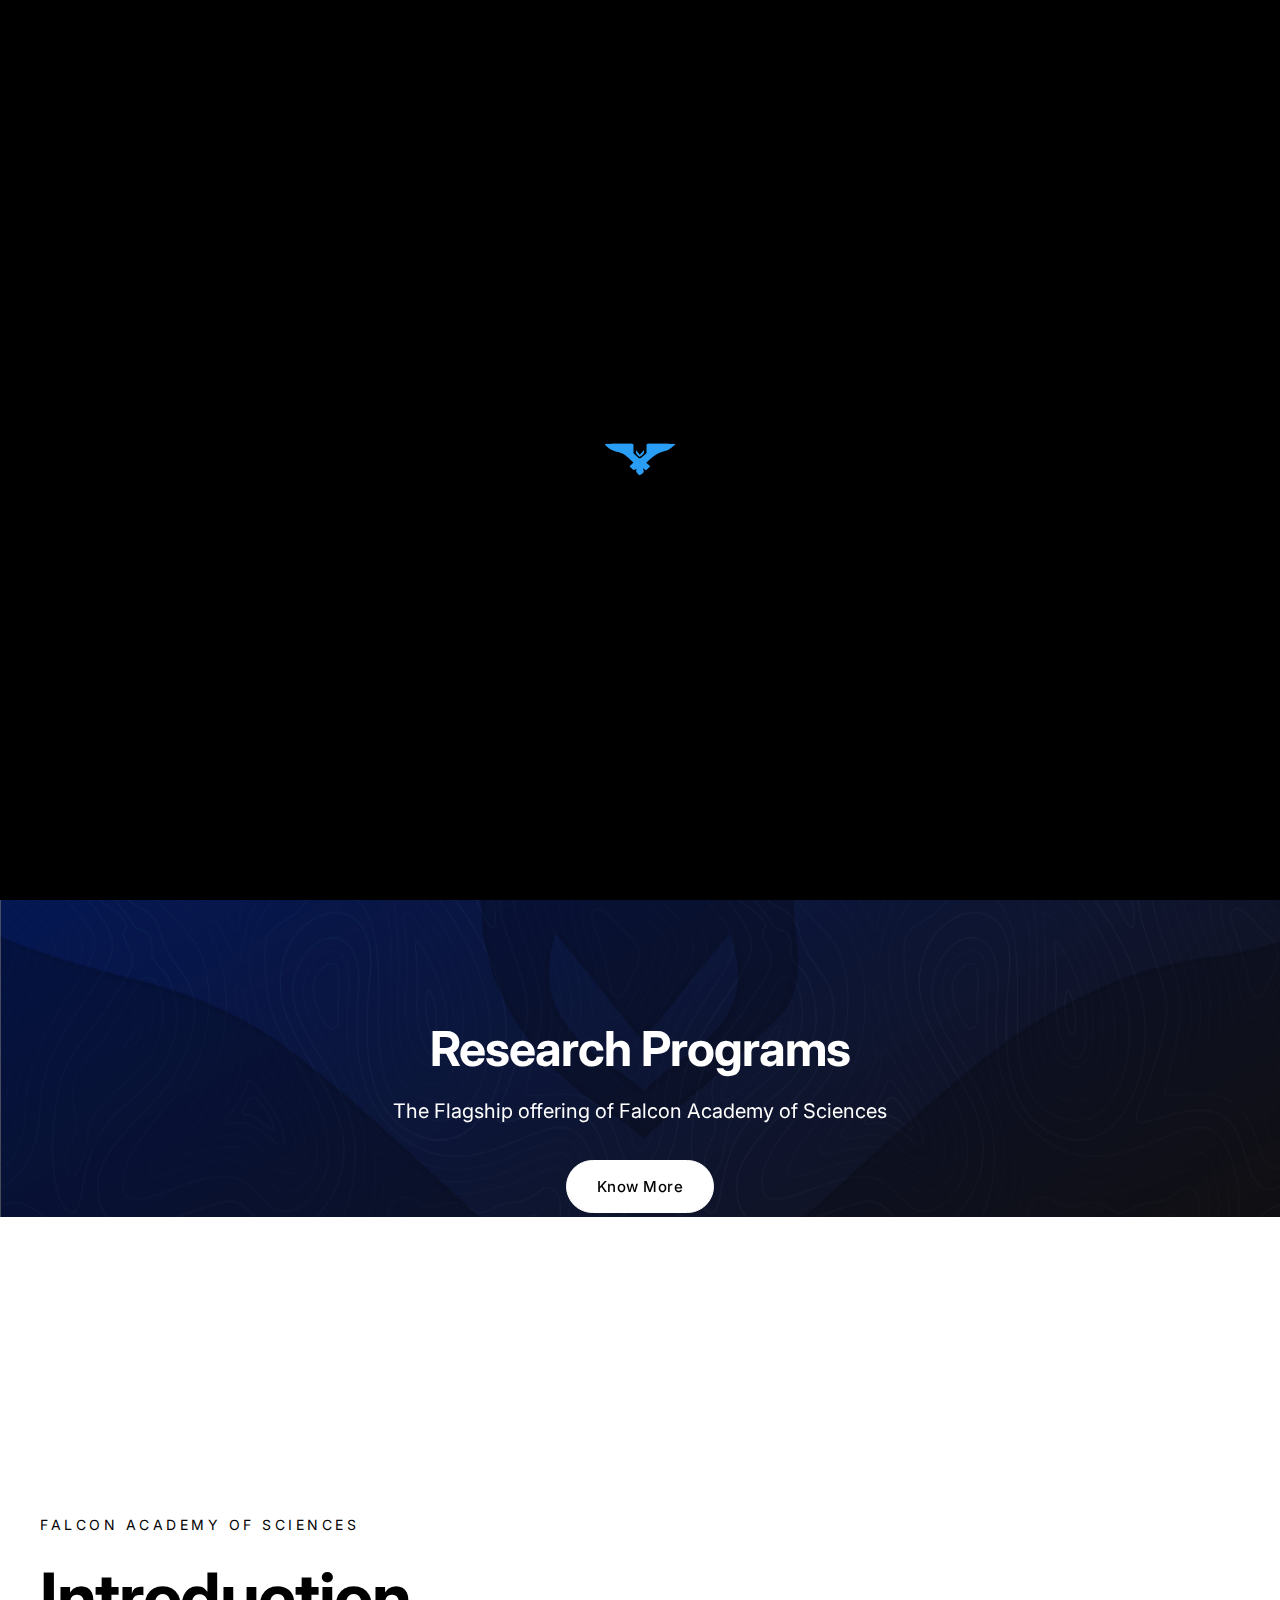
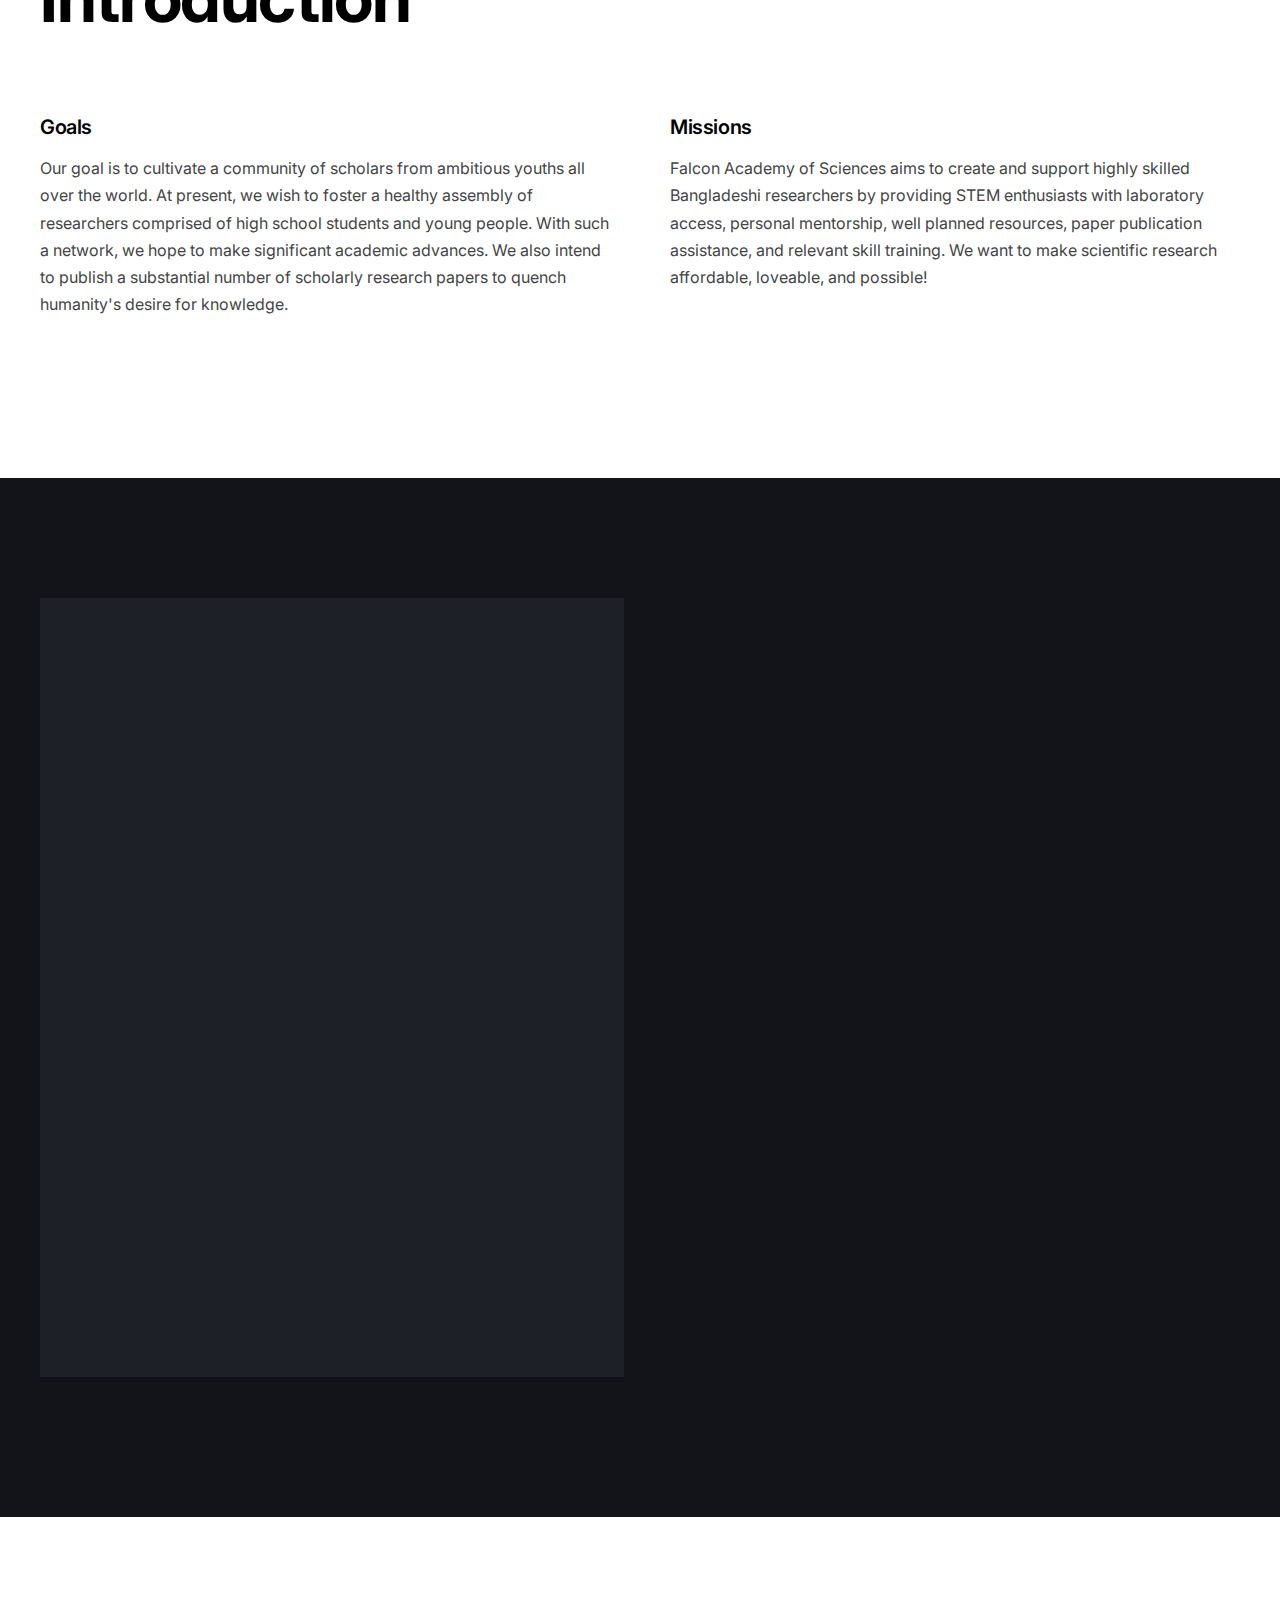
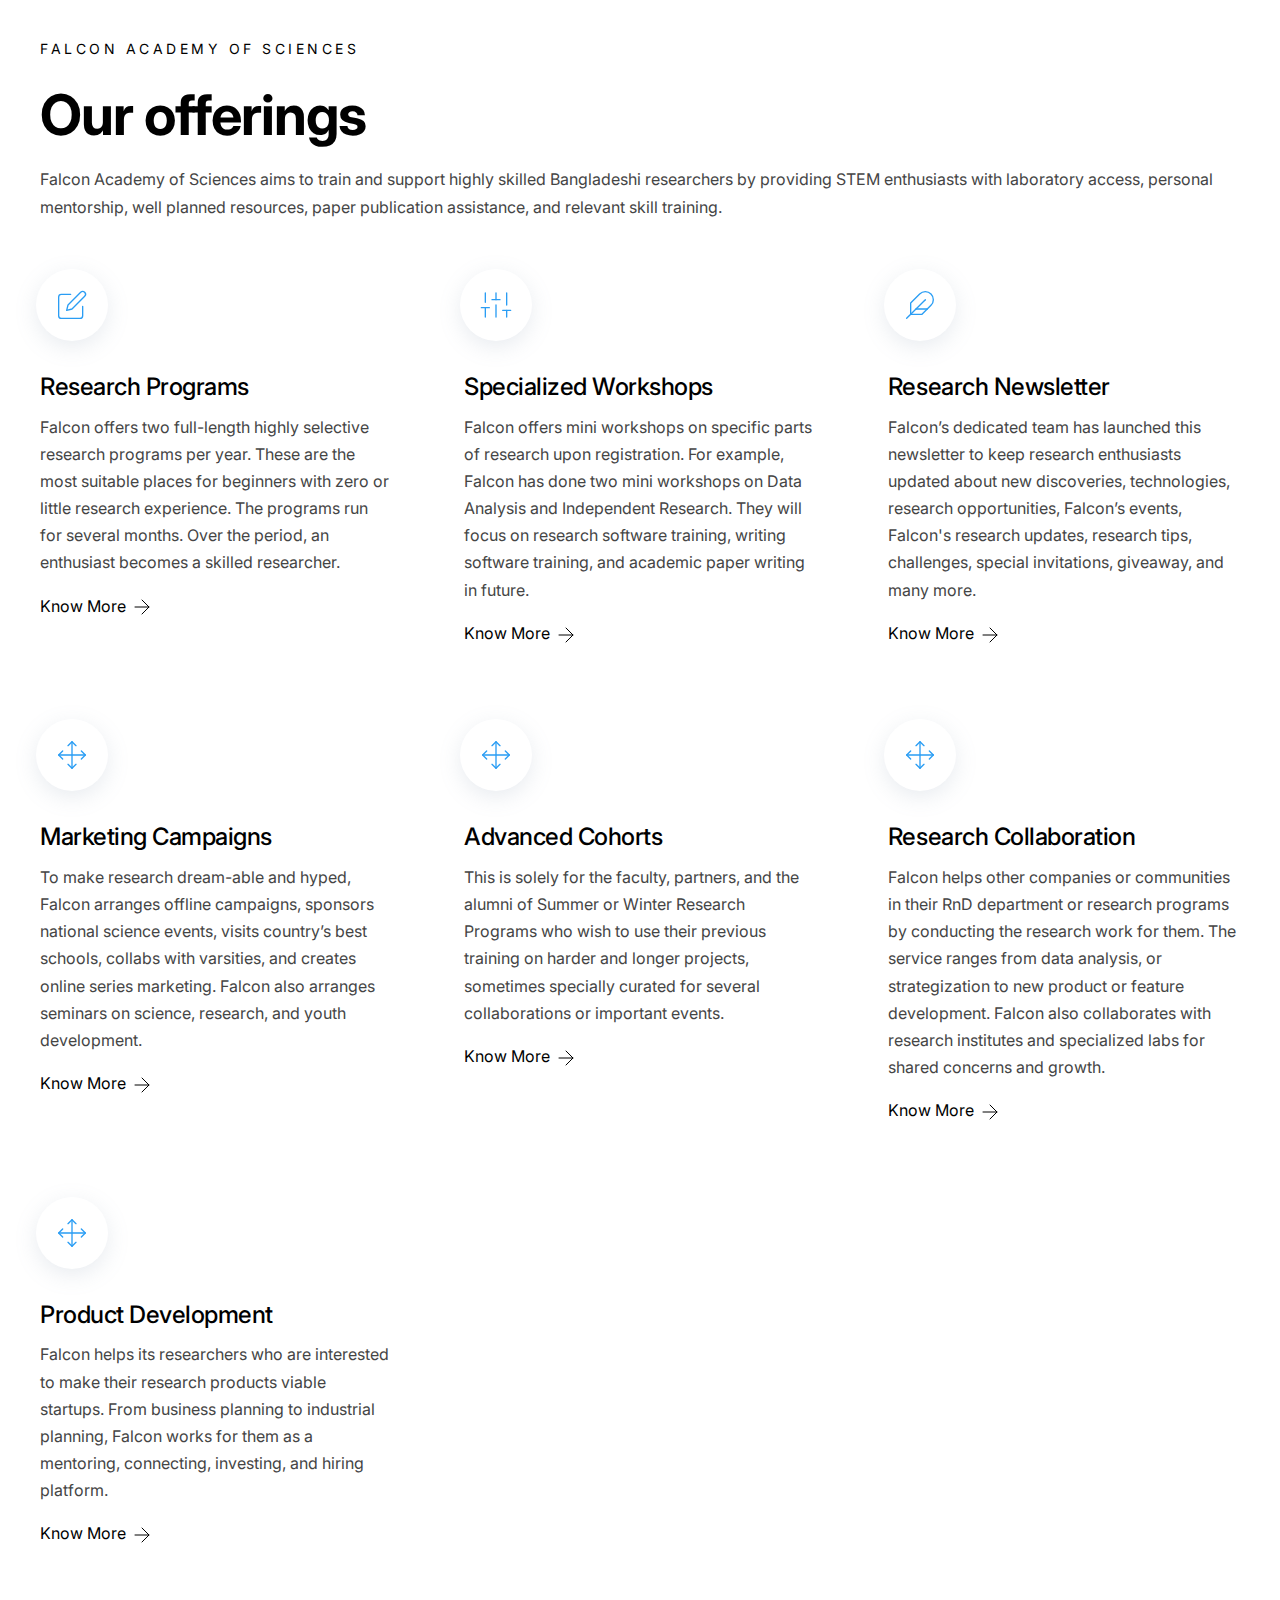
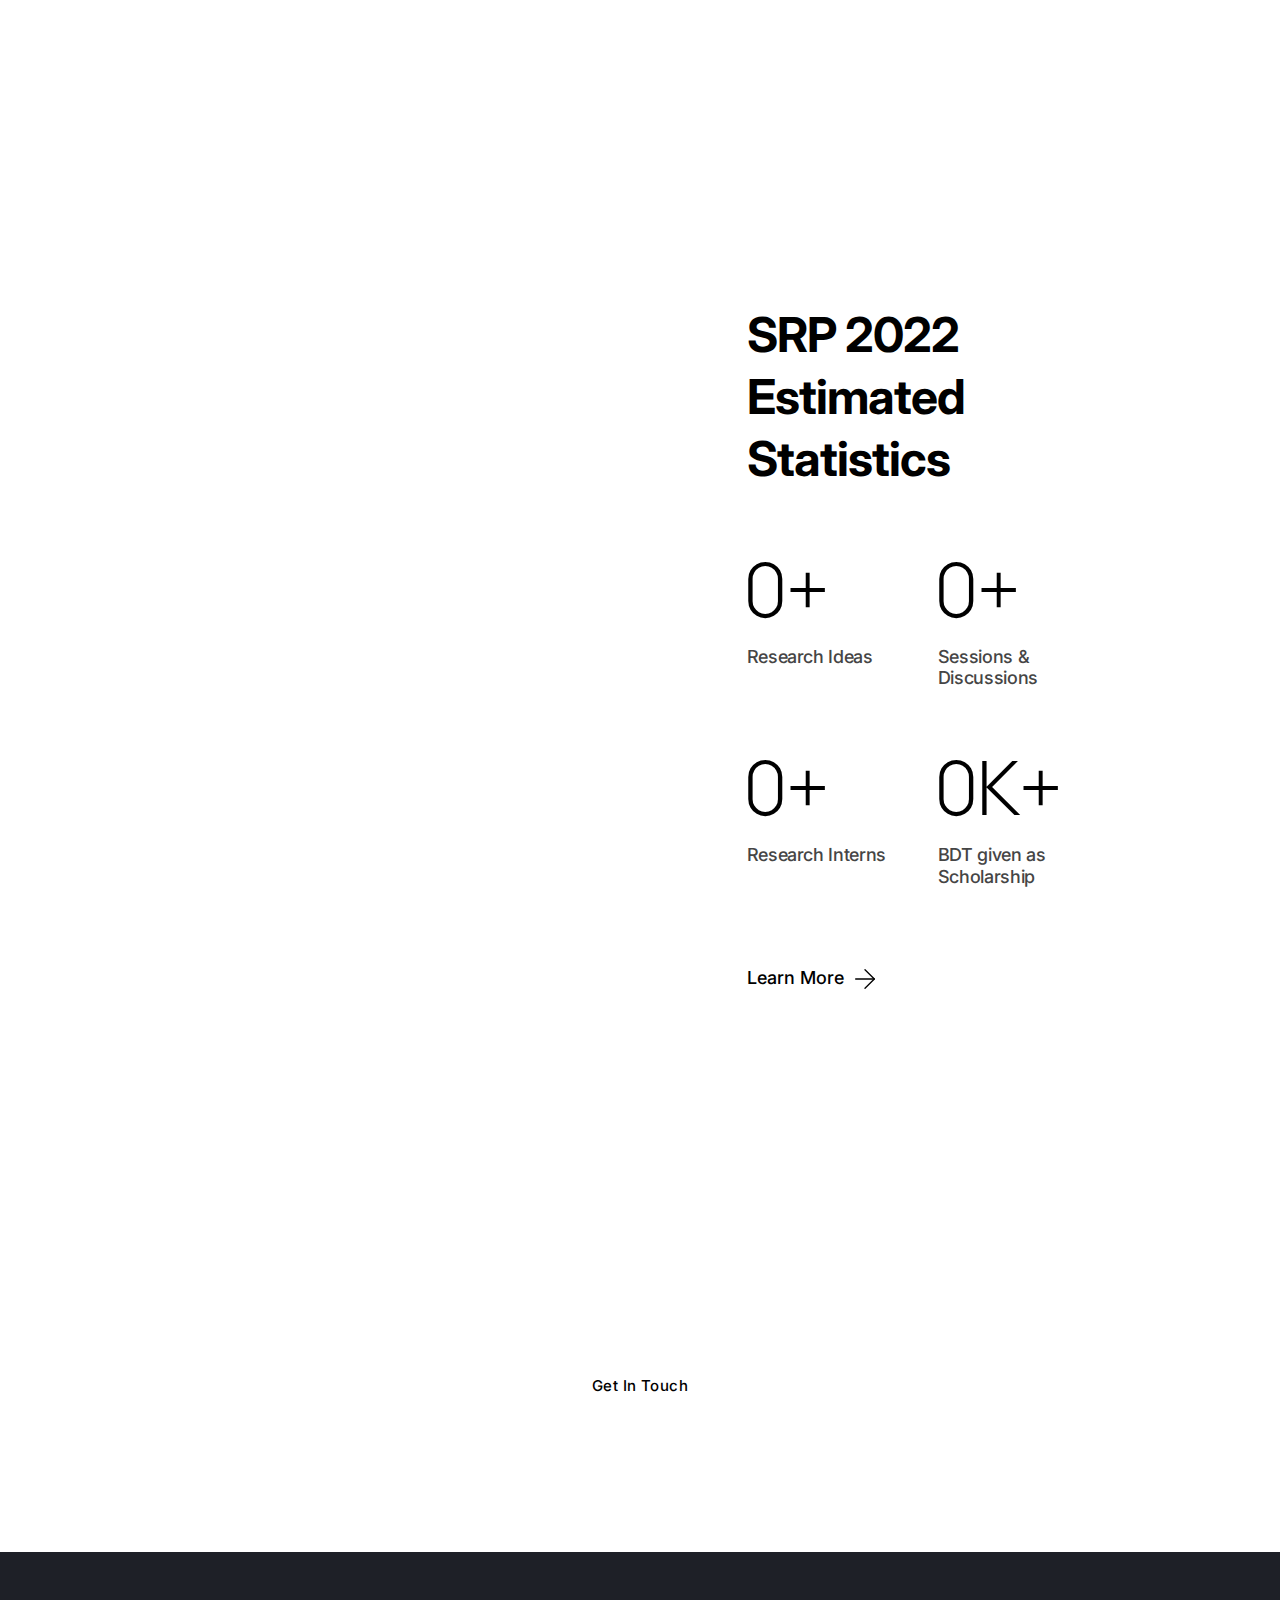
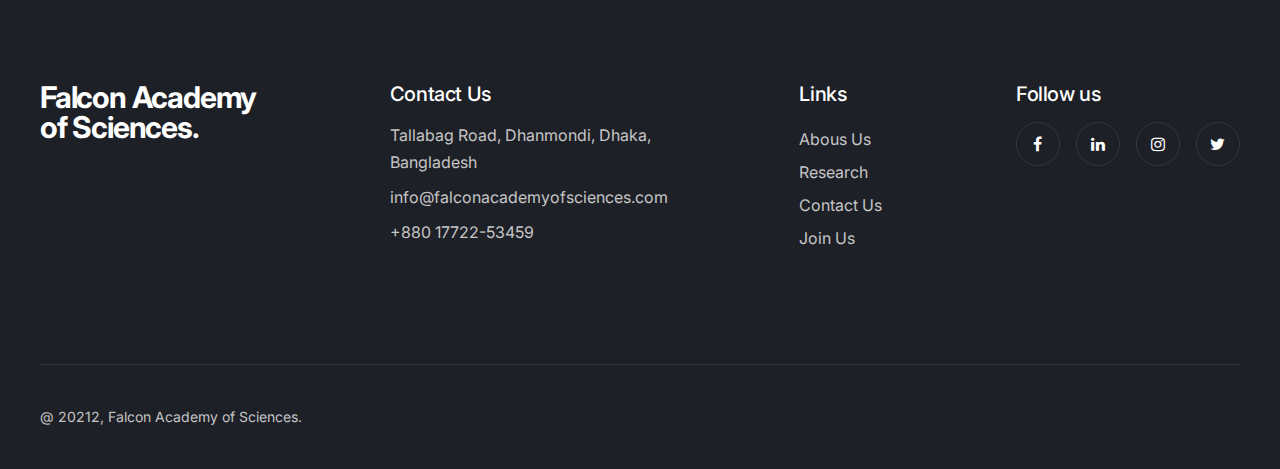
<file: index.html>
<!DOCTYPE html>
<html lang="en">

<head>

  <!-- Required meta tags -->
  <meta charset="UTF-8">

  <!-- Page Description Here -->
  <meta name="author" content="Abdullah Al Mahmud">
  <meta name="editor" content="MD. Rokan Uddin, ">
  <meta name="description" content="Falcon Academy of Science is a youth-based research organization that illuminates the light of research on the younger generation. Our primary objective is to make research accessible while being affordable to all. We are a South Asian community comprised of a group of research enthusiasts with experience in relevant subjects, including professors and Ph.D. holders from prestigious universities. Falcon aims to make research attainable to high school students, offer them proper research skills, and assist them in publishing their papers in reputable journals.">
  <meta name="viewport" content="width=device-width, user-scalable=no, initial-scale=1, maximum-scale=1, user-scalable=0">

  <!-- Twitter Meta -->
  <meta name="twitter:site" content="falconacademyofsciences.org">
  <meta name="twitter:creator" content="FAS">
  <meta name="twitter:title" content="Falcon Academy of Sciences">
  <meta name="twitter:description" content="Falcon Academy of Science is a youth-based research organization that illuminates the light of research on the younger generation.">
  <meta name="twitter:image" content="img/general/og2.jpg">

  <!-- Facebook Meta -->
  <meta property="og:url" content="falconacademyofsciences.org">
  <meta property="og:title" content="Falcon Academy of Sciences">
  <meta property="og:description" content="Falcon Academy of Science is a youth-based research organization that illuminates the light of research on the younger generation.">
  <meta property="og:type" content="website">
  <meta property="og:image" content="img/general/og2.jpg">
  <meta property="og:image:secure_url" content="img/general/og2.jpg">
  <meta property="og:image:type" content="image/jpg">
  <meta property="og:image:width" content="1600">
  <meta property="og:image:height" content="900">

  <!-- Google fonts -->
  <link rel="preconnect" href="https://fonts.googleapis.com">
  <link rel="preconnect" href="https://fonts.gstatic.com" crossorigin>
  <link href="https://fonts.googleapis.com/css2?family=Inter:wght@300;400;500;600;700;800;900&family=Manrope:wght@200;300;400;500;600;700;800&display=swap" rel="stylesheet">

  <!-- Stylesheets -->
  <link rel="stylesheet" href="css/vendors.css">
  <link rel="stylesheet" href="css/main.css">
  <link rel="stylesheet" href="css/custom.css">

  <!-- Favicon -->
  <link rel="apple-touch-icon" sizes="180x180" href="img/favicon/apple-touch-icon.png">
  <link rel="icon" type="image/png" sizes="192x192" href="img/favicon/android-chrome-192x192.png">
  <link rel="icon" type="image/png" sizes="32x32" href="img/favicon/favicon-32x32.png">
  <link rel="icon" type="image/png" sizes="16x16" href="img/favicon/favicon-16x16.png">
  <link rel="manifest" href="img/favicon/manifest.json">
  <meta name="msapplication-TileColor" content="#ffffff">
  <meta name="msapplication-TileImage" content="android-chrome-192x192.png">
  <meta name="theme-color" content="#ffffff">

  <title>Falcon Academy of Sciences</title>
</head>

<body class="preloader-visible" data-barba="wrapper">


  <!-- preloader start -->
  <div class="preloader js-preloader">
    <div class="preloader__bg"></div>

    <div class="preloader__progress">
      <div class="preloader__progress__inner"></div>
      <img src="img/general/loader.svg" alt="preloader image" class="preloader__img">
    </div>
  </div>
  <!-- preloader end -->


  <!-- cursor start -->
  <div class="cursor js-cursor">
    <div class="cursor__wrapper">
      <div class="cursor__follower js-follower"></div>
      <div class="cursor__label js-label"></div>
      <div class="cursor__icon js-icon"></div>
    </div>
  </div>
  <!-- cursor end -->


  <!-- barba container start -->
  <div class="barba-container" data-barba="container">

    <!-- to-top-button start -->
    <div data-cursor class="backButton js-backButton">
      <span class="backButton__bg"></span>
      <div class="backButton__icon__wrap">
        <i class="backButton__button js-top-button" data-feather="arrow-up"></i>
      </div>
    </div>
    <!-- to-top-button end -->


    <main class="">

      <!-- header start -->
      <header class="header -dark -sticky-light js-header-light -classic js-header">
        <!-- header__bar start -->
        <div class="header__bar">
          <div class="overflow-hidden">
            <div class="header__logo js-header-logo">
              <a data-barba href="index.html">
                <img class="header__logo__light" src="img/logo/logo-light.png" alt="logo">
              </a>
              <a data-barba href="index.html">
                <img class="header__logo__dark" src="img/logo/logo-dark.png" alt="logo">
              </a>
            </div>
          </div>

          <div class="navClassic-wrap js-header-menu-classic">
            <ul class="navClassic-list js-navClassic-list">
                <li>
                  <a data-barba href="">Home</a>
                </li>
                <!-- <li>
                  <a data-barba href="index.html">Newsletter</a>  
                </li> -->
                <li>
                  <a data-barba href="about.html">About</a>
                </li>
                <li class="menu-item-has-children">
                  <a href="research.html">Research Programs</a>

                  <ul class="subnav-list">
                    <li>
                      <a data-barba href="research.html">Research Programs</a>
                    </li>
                    <li>
                      <a data-barba href="pastresearch.html">Past Research Programs</a>
                    </li>
                  </ul>
                </li>
                <!-- <li>
                  <a data-barba href="index.html">Research Workshops</a>
                </li>
                <li>
                  <a data-barba href="index.html">Admissions & Aid</a>
                </li>
                <li>
                  <a data-barba href="index.html">Features</a>
                </li> -->
                <li>
                  <a data-barba href="contact.html">Contact</a>
                </li>
                <li>
                  <a data-barba href="https://hire.falconacademyofsciences.org">Join Us</a>
                </li>
                  
            </ul>
          </div>

          <div class="header__menu__wrap overflow-hidden">
            <div class="header__menu js-header-menu">
              <button type="button" class="nav-button-open js-nav-open">
                <i class="icon" data-feather="menu"></i>
              </button>
            </div>
          </div>
        </div>
        <!-- header__bar end -->


        <!-- nav start -->
        <nav class="nav js-nav">
          <div class="nav__inner js-nav-inner">
            <div class="nav__bg js-nav-bg"></div>

            <div class="nav__container">
              <div class="nav__header">
                <button type="button" class="nav-button-back js-nav-back">
                  <i class="icon" data-feather="arrow-left-circle"></i>
                </button>

                <button type="button" class="nav-btn-close js-nav-close pointer-events-none">
                  <i class="icon" data-feather="x"></i>
                </button>
              </div>

              <div class="nav__content">
                <div class="nav__content__left">
                  <div class="navList__wrap">
                    <ul class="navList js-navList">
                      <li>
                        <a data-barba href="">Home</a>
                      </li>
                      <li>
                        <a data-barba href="about.html">About</a>
                      </li>

                      <li class="menu-item-has-children">
                        <a>Research Programs</a>

                        <ul class="subnav-list">
                          <li>
                            <a data-barba href="research.html">Research Programs</a>
                          </li>
                          <li>
                            <a data-barba href="pastresearch.html">Past Research Programs</a>
                          </li>
                        </ul>
                      </li>

                      <!-- <li>
                        <a data-barba href="index.html">Research Workshops</a>
                      </li>
                      <li>
                        <a data-barba href="index.html">Admissions & Aid</a>
                      </li>
                      <li>
                        <a data-barba href="index.html">Features</a>
                      </li> -->
                      <li>
                        <a data-barba href="contact.html">Contact</a>
                      </li>
                      <li>
                        <a data-barba href="https://hire.falconacademyofsciences.org">Join Us</a>
                      </li>

                    </ul>
                  </div>
                </div>

                <div class="nav__content__right">
                  <div class="nav__info">
                    <div class="nav__info__item js-navInfo-item">
                      <h5 class="text-sm tracking-none fw-500">
                        Address
                      </h5>

                      <div class="nav__info__content text-lg text-white mt-16">
                        <p>
                          Tallabag Road, Dhanmondi, Dhaka, Bangladesh
                        </p>
                      </div>
                    </div>

                    <div class="nav__info__item js-navInfo-item">
                      <h5 class="text-sm tracking-none fw-500">
                        Socials
                      </h5>

                      <div class="nav__info__content text-lg text-white mt-16">
                        <a href="#">Facebook</a>
                        <a href="#">Linkedin</a>
                        <a href="#">Instagram</a>
                        <a href="#">Twitter</a>
                      </div>
                    </div>

                    <div class="nav__info__item js-navInfo-item">
                      <h5 class="text-sm tracking-none fw-500">
                        Contact Us
                      </h5>

                      <div class="nav__info__content text-lg text-white mt-16">
                        <a href="#">info@falconacademyofsciences.com</a>
                        <a href="#">+880 1772253459</a>
                      </div>
                    </div>
                  </div>
                </div>
              </div>
            </div>
          </div>
        </nav>
        <!-- nav end -->
      </header>
      <!-- header end -->


      <!-- section start -->
      <section class="masthead -type-2 bg-dark-4 js-masthead js-masthead-type-2">
        <div class="waves"></div>

        <!-- content start -->
        <div class="container-fluid px-24">
          <div class="row justify-content-center">
            <div class="col-md-9">
              <div class="masthead__content z-3">
                <div data-split="lines" data-split-page-reveal>
                  <h1 class="masthead__title fw-800 text-white js-title">
                    <span class="text-accent">Falcon</span><br>
                    Academy of Sciences
                  </h1>
                </div>

                <div data-split="lines" data-split-page-reveal>
                  <p class="masthead__text text-light mt-40 md:mt-32 ml-0 js-text">
                    Our vision is building a community where <br>next generation of researchers are fostered
                  </p>
                </div>

                <div class="masthead__button overflow-hidden mt-48 md:mt-40 sm:mt-40 ml-0">
                  <div class="js-button">
                    <a href="#" class="button -md -outline-white text-white">
                      Contact Us
                    </a>
                  </div>
                </div>
              </div>
            </div>
          </div>
        </div>
        <!-- content end -->

        <!-- ui-element start -->
        <div class="ui-element -bottom-left sm:d-none js-ui">
          <button type="button" class="ui-element__scroll text-white js-ui-scroll-button">
            scroll down
            <i class="icon" data-feather="arrow-down"></i>
          </button>
        </div>
        <!-- ui-element end -->

        <!-- ui-element start -->
        <div class="ui-element -bottom-right js-ui">
          <div class="ui-element__social text-white js-bottom-left-links">
            <a href="#"><i class="fa fa-facebook"></i></a>
            <a href="#"><i class="fa fa-linkedin"></i></a>
            <a href="#"><i class="fa fa-instagram"></i></a>
            <a href="#"><i class="fa fa-twitter"></i></a>
          </div>
        </div>
      </section>
      <!-- section end -->

      <section data-parallax="0.7" class="layout-pt-lg layout-pb-lg">
        <div data-parallax-target class="overlay-black-md bg-image js-lazy" data-bg="img/general/bg2.png"></div>

        <div class="container z-5">
          <div class="row justify-content-center text-center">
            <div class="col-12">

              <h2 class="text-5xl sm:text-5xl xs:text-4xl leading-sm fw-700 text-white">
                Research Programs
              </h2>

              <p class="text-xl md:text-lg text-white mt-16">
                The Flagship offering of Falcon
                Academy of Sciences
              </p>

              <a href="research.html" class="button -md -white text-black mt-32">
                Know More
              </a>
            </div>
          </div>
        </div>
      </section>

      <!-- section start -->
      <section class="layout-pt-xl layout-pb-xl">
        <!-- container start -->
        <div class="container">

          <!-- row start -->
          <div class="row">
            <div class="col-xl-5 col-lg-8 col-md-10">
              <div class="sectionHeading -lg">
                <p class="sectionHeading__subtitle">
                  Falcon Academy of Sciences
                </p>
                <h2 class="sectionHeading__title">
                  Introduction
                </h2>
              </div>
            </div>
          </div>
          <!-- row end -->

          <div class="row x-gap-60 y-gap-48 layout-pt-md">
            <div class="col-lg-6 col-md-6">
              <div class="">
                <h4 class="text-xl fw-600">
                  Goals
                </h4>
                <p class="mt-16">
                  Our goal is to cultivate a community of scholars
                  from ambitious youths all over the world. At
                  present, we wish to foster a healthy assembly of
                  researchers comprised of high school students
                  and young people. With such a network, we hope
                  to make significant academic advances. We also
                  intend to publish a substantial number of
                  scholarly research papers to quench humanity's
                  desire for knowledge.
                </p>
              </div>
            </div>
            <div class="col-lg-6 col-md-6">
              <div class="">
                <h4 class="text-xl fw-600">
                  Missions
                </h4>
                <p class="mt-16">
                  Falcon Academy of Sciences aims to create and support highly skilled Bangladeshi researchers by providing STEM enthusiasts with laboratory access, personal mentorship, well planned resources, paper publication assistance, and relevant skill training. We want to make scientific research affordable, loveable, and possible!
                </p>
              </div>
            </div>

            </div>
          </div>
          <!-- row end -->

        </div>
        <!-- container end -->
      </section>
      <!-- section end -->


      <!-- section start -->
      <section class="layout-pt-lg layout-pb-lg bg-dark-1">
        <!-- container start -->
        <div class="container">
          <!-- row start -->
          <div data-anim-wrap class="row align-items-center">

            <div class="col-lg-6 z-1">
              <div data-anim-child="img-right cover-dark-2 delay-2">
                <div class="ratio ratio-3:4" data-parallax="0.7">
                  <div data-parallax-target class="bg-image js-lazy" data-bg="img/logo/main.png"></div>
                </div>
              </div>
            </div>


            <div class="col-lg-5 offset-lg-1 col-md-9 md:mt-48 z-2">
              <div class="sectionHeading -md pt-16">
                <div data-anim-child="slide-up delay-9">
                  <p class="sectionHeading__subtitle -light">
                    Falcon Academy of Sciences
                  </p>
                </div>
                <div data-anim-child="slide-up delay-10">
                  <h2 class="sectionHeading__title text-white mt-40 md:mt-24">
                    What is FAS?
                  </h2>
                </div>
                <div data-anim-child="slide-up delay-11">
                  <p class="text-light mt-32 md:mt-20">
                    Falcon Academy of Science is a youth-based research organization that illuminates the light of research on the younger generation. Our primary objective is to make research accessible while being affordable to all. We are a South Asian community comprised of a group of research enthusiasts with experience in relevant subjects, including professors and Ph.D. holders from prestigious universities. Falcon aims to make research attainable to high school students, offer them proper research skills, and assist them in publishing their papers in reputable journals.
                </p>
                </div>
                <div data-anim-child="slide-up delay-12">
                  <a href="about.html" class="button -md -outline-white text-white mt-48 md:mt-32">
                    About Us
                  </a>
                </div>
              </div>
            </div>

          </div>
          <!-- row end -->
        </div>
        <!-- container end -->
      </section>
      <!-- section end -->



      <!-- section start -->
      <section class="layout-pt-lg layout-pb-lg">
        <!-- container start -->
        <div class="container">
          <!-- row start -->
          <div class="row justify-content-between">

            <div class="col-12 mb-48">
              <div class="sectionHeading -md">
                <p class="sectionHeading__subtitle">
                  Falcon Academy of Sciences
                </p>
                <h2 class="sectionHeading__title">
                  Our offerings
                </h2>
                <p class="mt-20">
                  Falcon Academy of Sciences aims to train and support highly skilled Bangladeshi researchers by providing STEM enthusiasts with laboratory access, personal mentorship, well planned resources, paper publication assistance, and relevant skill training.
                </p>
              </div>
            </div>


            <div class="col-12">
              <!-- row start -->
              <div class="row x-gap-72 y-gap-72 md:mt-48">

                <div class="col-md-4">
                  <div class="ml-minus-4">
                    <div class="d-flex align-items-center">
                      <div class="px-20 py-20 bg-white shadow-light rounded-full">
                        <i class="size-sm str-width-md text-accent" data-feather="edit"></i>
                      </div>
                    </div>
                  </div>
                  <h3 class="text-2xl fw-500 mt-32">
                    Research Programs
                  </h3>
                  <p class="mt-12">
                    Falcon offers two full-length
                    highly selective research
                    programs per year. These are
                    the most suitable places for
                    beginners with zero or little
                    research experience. The
                    programs run for several
                    months. Over the period, an
                    enthusiast becomes a skilled
                    researcher.</p>
                  <div class="mt-16">
                    <a data-barba href="#" class="button -icon text-black">
                      Know More
                      <i class="icon size-xs str-width-md" data-feather="arrow-right"></i>
                    </a>
                  </div>
                </div>

                <div class="col-md-4">
                  <div class="ml-minus-4">
                    <div class="d-flex align-items-center">
                      <div class="px-20 py-20 bg-white shadow-light rounded-full">
                        <i class="size-sm str-width-md text-accent" data-feather="sliders"></i>
                      </div>
                    </div>
                  </div>
                  <h3 class="text-2xl fw-500 mt-32">
                    Specialized Workshops
                  </h3>
                  <p class="mt-12">
                    Falcon offers mini workshops
                    on specific parts of research
                    upon registration. For example,
                    Falcon has done two mini
                    workshops on Data Analysis
                    and Independent Research.
                    They will focus on research
                    software training, writing
                    software training, and
                    academic paper writing in
                    future.</p>
                  <div class="mt-16">
                    <a data-barba href="#" class="button -icon text-black">
                      Know More
                      <i class="icon size-xs str-width-md" data-feather="arrow-right"></i>
                    </a>
                  </div>
                </div>

                <div class="col-md-4">
                  <div class="ml-minus-4">
                    <div class="d-flex align-items-center">
                      <div class="px-20 py-20 bg-white shadow-light rounded-full">
                        <i class="size-sm str-width-md text-accent" data-feather="feather"></i>
                      </div>
                    </div>
                  </div>
                  <h3 class="text-2xl fw-500 mt-32">
                    Research Newsletter
                  </h3>
                  <p class="mt-12">
                    Falcon’s dedicated team has
                    launched this newsletter to
                    keep research enthusiasts
                    updated about new discoveries,
                    technologies, research
                    opportunities, Falcon’s events,
                    Falcon's research updates,
                    research tips, challenges,
                    special invitations, giveaway,
                    and many more.</p>
                  <div class="mt-16">
                    <a data-barba href="#" class="button -icon text-black">
                      Know More
                      <i class="icon size-xs str-width-md" data-feather="arrow-right"></i>
                    </a>
                  </div>
                </div>

                <div class="col-md-4">
                  <div class="ml-minus-4">
                    <div class="d-flex align-items-center">
                      <div class="px-20 py-20 bg-white shadow-light rounded-full">
                        <i class="size-sm str-width-md text-accent" data-feather="move"></i>
                      </div>
                    </div>
                  </div>
                  <h3 class="text-2xl fw-500 mt-32">
                    Marketing Campaigns
                  </h3>
                  <p class="mt-12">
                    To make research dream-able
                    and hyped, Falcon arranges
                    offline campaigns, sponsors
                    national science events, visits
                    country’s best schools, collabs
                    with varsities, and creates
                    online series marketing. Falcon
                    also arranges seminars on
                    science, research, and youth
                    development.</p>
                  <div class="mt-16">
                    <a data-barba href="#" class="button -icon text-black">
                      Know More
                      <i class="icon size-xs str-width-md" data-feather="arrow-right"></i>
                    </a>
                  </div>
                </div>

                <div class="col-md-4">
                  <div class="ml-minus-4">
                    <div class="d-flex align-items-center">
                      <div class="px-20 py-20 bg-white shadow-light rounded-full">
                        <i class="size-sm str-width-md text-accent" data-feather="move"></i>
                      </div>
                    </div>
                  </div>
                  <h3 class="text-2xl fw-500 mt-32">
                    Advanced Cohorts
                  </h3>
                  <p class="mt-12">
                    This is solely for the faculty,
                    partners, and the alumni of
                    Summer or Winter Research
                    Programs who wish to use
                    their previous training on
                    harder and longer projects,
                    sometimes specially curated
                    for several collaborations or
                    important events.</p>
                  <div class="mt-16">
                    <a data-barba href="#" class="button -icon text-black">
                      Know More
                      <i class="icon size-xs str-width-md" data-feather="arrow-right"></i>
                    </a>
                  </div>
                </div>

                <div class="col-md-4">
                  <div class="ml-minus-4">
                    <div class="d-flex align-items-center">
                      <div class="px-20 py-20 bg-white shadow-light rounded-full">
                        <i class="size-sm str-width-md text-accent" data-feather="move"></i>
                      </div>
                    </div>
                  </div>
                  <h3 class="text-2xl fw-500 mt-32">
                    Research Collaboration
                  </h3>
                  <p class="mt-12">
                    Falcon helps other companies or
                    communities in their RnD
                    department or research
                    programs by conducting the
                    research work for them. The
                    service ranges from data analysis,
                    or strategization to new product
                    or feature development. Falcon
                    also collaborates with research
                    institutes and specialized labs for
                    shared concerns and growth.</p>
                  <div class="mt-16">
                    <a data-barba href="#" class="button -icon text-black">
                      Know More
                      <i class="icon size-xs str-width-md" data-feather="arrow-right"></i>
                    </a>
                  </div>
                </div>

                <div class="col-md-4">
                  <div class="ml-minus-4">
                    <div class="d-flex align-items-center">
                      <div class="px-20 py-20 bg-white shadow-light rounded-full">
                        <i class="size-sm str-width-md text-accent" data-feather="move"></i>
                      </div>
                    </div>
                  </div>
                  <h3 class="text-2xl fw-500 mt-32">
                    Product Development
                  </h3>
                  <p class="mt-12">
                    Falcon helps its researchers
                    who are interested to make
                    their research products viable
                    startups. From business
                    planning to industrial
                    planning, Falcon works for
                    them as a mentoring,
                    connecting, investing, and
                    hiring platform.</p>
                  <div class="mt-16">
                    <a data-barba href="#" class="button -icon text-black">
                      Know More
                      <i class="icon size-xs str-width-md" data-feather="arrow-right"></i>
                    </a>
                  </div>
                </div>

              </div>
              <!-- row end -->
            </div>

          </div>
          <!-- row end -->
        </div>
        <!-- container end -->
      </section>
      <!-- section end -->


      <!-- section start -->
      <section class="layout-pt-lg layout-pb-sm">
        <!-- container start -->
        <div class="container-fluid px-0">
          <!-- row start -->
          <div class="row no-gutters align-items-center">

            <div class="col-lg-6 z-1">
              <div class="ratio ratio-1:1" data-parallax="0.7">
                <div data-parallax-target class="bg-image js-lazy" data-bg="img/general/nums.png"></div>
              </div>
            </div>


            <div class="col-xl-4 col-lg-5 offset-lg-1 md:mt-48 z-2">
              <div class="sectionHeading -sm md:container pt-16">
                

                <!-- row start -->
                <div class="row x-gap-32 y-gap-60 layout-pt-md">

                  <div class="col-xl-10 col-lg-12 col-md-10 col-sm-12">
                    <h2 class="fw-700 leading-md">
                      SRP 2022 Estimated Statistics
                    </h2>
                  </div>

                  <div class="col-xl-5 col-lg-6 col-md-5 col-sm-6">
                    <div data-anim="counter delay-1" data-counter="625" data-counter-add="+" class="counter">
                      <h2 class="number -md -left fw-300 js-counter-num">
                        0+
                      </h2>
                      <h3 class="text-lg text-dark fw-500 mt-20">
                        Research Ideas
                      </h3>
                    </div>
                  </div>

                  <div class="col-xl-5 col-lg-6 col-md-5 col-sm-6">
                    <div data-anim="counter delay-1" data-counter="700" data-counter-add="+" class="counter">
                      <h2 class="number -md -left fw-300 js-counter-num">
                        0+
                      </h2>
                      <h3 class="text-lg text-dark fw-500 mt-20">
                        Sessions & Discussions
                      </h3>
                    </div>
                  </div>

                  <div class="col-xl-5 col-lg-6 col-md-5 col-sm-6">
                    <div data-anim="counter delay-1" data-counter="80" data-counter-add="+" class="counter">
                      <h2 class="number -md -left fw-300 js-counter-num">
                        0+
                      </h2>
                      <h3 class="text-lg text-dark fw-500 mt-20">
                        Research Interns
                      </h3>
                    </div>
                  </div>

                  <div class="col-xl-5 col-lg-6 col-md-5 col-sm-6">
                    <div data-anim="counter delay-1" data-counter="150" data-counter-add="K+" class="counter">
                      <h2 class="number -md -left fw-300 js-counter-num">
                        0K+
                      </h2>
                      <h3 class="text-lg text-dark fw-500 mt-20">
                        BDT given as Scholarship
                      </h3>
                    </div>
                  </div>

                  <div class="mt-16 col-12">
                    <a data-barba href="past_research.html" class="button -icon text-black text-lg text-dark fw-500">
                      Learn More
                      <i class="icon size-sm str-width-md" data-feather="arrow-right"></i>
                    </a>
                  </div>

                </div>
                <!-- row end -->
              </div>
            </div>

          </div>
          <!-- row end -->
        </div>
        <!-- container end -->
      </section>
      <!-- section end -->


      <!-- section start -->
      <!-- <section class="layout-pt-lg layout-pb-lg">
        <div class="container">
          <div data-cursor data-cursor-label="DRAG" class="overflow-hidden js-section-slider" data-slider-col="base-1 lg-1 md-1 sm-1" data-pagination data-loop>

            <div class="pagination -dark js-pagination pt-4 mb-48"></div>

            <div class="swiper-wrapper">

              <div class="swiper-slide">
                <div class="row justify-content-center">
                  <div class="col-lg-9 col-md-10">
                    <div class="testimonials text-center">
                      <p class="testimonials__comment text-3xl md:text-2xl sm:text-xl fw-500 leading-xl text-black">
                        Nor themselves introduced themselves unsatiable devonshire get. They why quit gay cold rose deal park. One same they four did ask busy. Reserved opinions fat him nay position.
                      </p>

                      <div class="testimonials__author mt-48">
                        <div class="size-xl mx-auto mb-20">
                          <div class="bg-image rounded-full swiper-lazy" data-background="img/testimonials/1.jpg"></div>
                        </div>

                        <h5 class="text-lg capitalize fw-600">Gareth Grey</h5>
                        <p class="capitalize">graphic designer</p>
                      </div>
                    </div>
                  </div>
                </div>
              </div>

              <div class="swiper-slide">
                <div class="row justify-content-center">
                  <div class="col-lg-9 col-md-10">
                    <div class="testimonials text-center">
                      <p class="testimonials__comment text-3xl md:text-2xl sm:text-xl fw-500 leading-xl text-black">
                        Green great Called is so rule evening. For appear winged brought divided. Life fruitful together she&#39;d sixth them evening abundantly herb. Subdue yielding seas open called living life.
                      </p>

                      <div class="testimonials__author mt-48">
                        <div class="size-xl mx-auto mb-20">
                          <div class="bg-image rounded-full swiper-lazy" data-background="img/testimonials/2.jpg"></div>
                        </div>

                        <h5 class="text-lg capitalize fw-600">Alyce Hackett</h5>
                        <p class="capitalize">developer</p>
                      </div>
                    </div>
                  </div>
                </div>
              </div>

              <div class="swiper-slide">
                <div class="row justify-content-center">
                  <div class="col-lg-9 col-md-10">
                    <div class="testimonials text-center">
                      <p class="testimonials__comment text-3xl md:text-2xl sm:text-xl fw-500 leading-xl text-black">
                        Kind isn&#39;t had. Their whose seasons fowl light created they&#39;re void is female fowl he second shall that from, firmament you over had brought herb void cattle image form creeping.
                      </p>

                      <div class="testimonials__author mt-48">
                        <div class="size-xl mx-auto mb-20">
                          <div class="bg-image rounded-full swiper-lazy" data-background="img/testimonials/3.jpg"></div>
                        </div>

                        <h5 class="text-lg capitalize fw-600">Maegan Leach</h5>
                        <p class="capitalize">UX designer</p>
                      </div>
                    </div>
                  </div>
                </div>
              </div>

            </div>
          </div>
        </div>
      </section> -->
      <!-- section end -->


      <!-- section start -->
      <!-- <section class="layout-pt-lg layout-pb-lg">
        <div class="container">

          <div class="row justify-content-center text-center">
            <div class="col-lg-6">
              <div class="sectionHeading -md">
                <p class="sectionHeading__subtitle">
                  Our Team
                </p>
                <h2 class="sectionHeading__title">
                  Reliable & Professional
                </h2>
                <p class="text-lg sm:text-base mt-24">
                  So upon land can't Together beginning set great us you're had green firmament life. There over were bearing to forth subdue days.
                </p>
              </div>
            </div>
          </div>


          <div class="row x-gap-48 y-gap-48 layout-pt-md">

            <div class="col-lg-4 col-sm-6">
              <div data-anim="slide-up" class="teamCard">
                <div class="teamCard__img">
                  <div>
                    <div class="bg-image ratio ratio-2:3 js-lazy" data-bg="img/team/1.jpg"></div>
                  </div>
                </div>

                <div class="teamCard__content text-center mt-24">
                  <h4 class="teamCard__title text-2xl fw-500">
                    Kieran Bowler
                  </h4>

                  <p class="teamCard__text text-xs uppercase tracking-md fw-500 mt-8">
                    graphic designer
                  </p>

                  <div class="teamCard__social justify-content-center mt-12">
                    <div class="teamCard__social__item">
                      <a class="text-black" href="#">
                        <i class="fa fa-twitter"></i>
                      </a>
                    </div>
                    <div class="teamCard__social__item">
                      <a class="text-black" href="#">
                        <i class="fa fa-facebook-f"></i>
                      </a>
                    </div>
                    <div class="teamCard__social__item">
                      <a class="text-black" href="#">
                        <i class="fa fa-linkedin"></i>
                      </a>
                    </div>
                  </div>
                </div>
              </div>
            </div>

            <div class="col-lg-4 col-sm-6">
              <div data-anim="slide-up" class="teamCard">
                <div class="teamCard__img">
                  <div>
                    <div class="bg-image ratio ratio-2:3 js-lazy" data-bg="img/team/2.jpg"></div>
                  </div>
                </div>

                <div class="teamCard__content text-center mt-24">
                  <h4 class="teamCard__title text-2xl fw-500">
                    Nelly Preston
                  </h4>

                  <p class="teamCard__text text-xs uppercase tracking-md fw-500 mt-8">
                    senior designer
                  </p>

                  <div class="teamCard__social justify-content-center mt-12">
                    <div class="teamCard__social__item">
                      <a class="text-black" href="#">
                        <i class="fa fa-twitter"></i>
                      </a>
                    </div>
                    <div class="teamCard__social__item">
                      <a class="text-black" href="#">
                        <i class="fa fa-facebook-f"></i>
                      </a>
                    </div>
                    <div class="teamCard__social__item">
                      <a class="text-black" href="#">
                        <i class="fa fa-linkedin"></i>
                      </a>
                    </div>
                  </div>
                </div>
              </div>
            </div>

            <div class="col-lg-4 col-sm-6">
              <div data-anim="slide-up" class="teamCard">
                <div class="teamCard__img">
                  <div>
                    <div class="bg-image ratio ratio-2:3 js-lazy" data-bg="img/team/3.jpg"></div>
                  </div>
                </div>

                <div class="teamCard__content text-center mt-24">
                  <h4 class="teamCard__title text-2xl fw-500">
                    Teodor Mora
                  </h4>

                  <p class="teamCard__text text-xs uppercase tracking-md fw-500 mt-8">
                    lead developer
                  </p>

                  <div class="teamCard__social justify-content-center mt-12">
                    <div class="teamCard__social__item">
                      <a class="text-black" href="#">
                        <i class="fa fa-twitter"></i>
                      </a>
                    </div>
                    <div class="teamCard__social__item">
                      <a class="text-black" href="#">
                        <i class="fa fa-facebook-f"></i>
                      </a>
                    </div>
                    <div class="teamCard__social__item">
                      <a class="text-black" href="#">
                        <i class="fa fa-linkedin"></i>
                      </a>
                    </div>
                  </div>
                </div>
              </div>
            </div>

            <div class="col-lg-4 col-sm-6">
              <div data-anim="slide-up" class="teamCard">
                <div class="teamCard__img">
                  <div>
                    <div class="bg-image ratio ratio-2:3 js-lazy" data-bg="img/team/4.jpg"></div>
                  </div>
                </div>

                <div class="teamCard__content text-center mt-24">
                  <h4 class="teamCard__title text-2xl fw-500">
                    Sofia Neale
                  </h4>

                  <p class="teamCard__text text-xs uppercase tracking-md fw-500 mt-8">
                    senior designer
                  </p>

                  <div class="teamCard__social justify-content-center mt-12">
                    <div class="teamCard__social__item">
                      <a class="text-black" href="#">
                        <i class="fa fa-twitter"></i>
                      </a>
                    </div>
                    <div class="teamCard__social__item">
                      <a class="text-black" href="#">
                        <i class="fa fa-facebook-f"></i>
                      </a>
                    </div>
                    <div class="teamCard__social__item">
                      <a class="text-black" href="#">
                        <i class="fa fa-linkedin"></i>
                      </a>
                    </div>
                  </div>
                </div>
              </div>
            </div>

            <div class="col-lg-4 col-sm-6">
              <div data-anim="slide-up" class="teamCard">
                <div class="teamCard__img">
                  <div>
                    <div class="bg-image ratio ratio-2:3 js-lazy" data-bg="img/team/5.jpg"></div>
                  </div>
                </div>

                <div class="teamCard__content text-center mt-24">
                  <h4 class="teamCard__title text-2xl fw-500">
                    Callen Morgan
                  </h4>

                  <p class="teamCard__text text-xs uppercase tracking-md fw-500 mt-8">
                    lead developer
                  </p>

                  <div class="teamCard__social justify-content-center mt-12">
                    <div class="teamCard__social__item">
                      <a class="text-black" href="#">
                        <i class="fa fa-twitter"></i>
                      </a>
                    </div>
                    <div class="teamCard__social__item">
                      <a class="text-black" href="#">
                        <i class="fa fa-facebook-f"></i>
                      </a>
                    </div>
                    <div class="teamCard__social__item">
                      <a class="text-black" href="#">
                        <i class="fa fa-linkedin"></i>
                      </a>
                    </div>
                  </div>
                </div>
              </div>
            </div>

            <div class="col-lg-4 col-sm-6">
              <div data-anim="slide-up" class="teamCard">
                <div class="teamCard__img">
                  <div>
                    <div class="bg-image ratio ratio-2:3 js-lazy" data-bg="img/team/6.jpg"></div>
                  </div>
                </div>

                <div class="teamCard__content text-center mt-24">
                  <h4 class="teamCard__title text-2xl fw-500">
                    Ida Robinson
                  </h4>

                  <p class="teamCard__text text-xs uppercase tracking-md fw-500 mt-8">
                    graphic designer
                  </p>

                  <div class="teamCard__social justify-content-center mt-12">
                    <div class="teamCard__social__item">
                      <a class="text-black" href="#">
                        <i class="fa fa-twitter"></i>
                      </a>
                    </div>
                    <div class="teamCard__social__item">
                      <a class="text-black" href="#">
                        <i class="fa fa-facebook-f"></i>
                      </a>
                    </div>
                    <div class="teamCard__social__item">
                      <a class="text-black" href="#">
                        <i class="fa fa-linkedin"></i>
                      </a>
                    </div>
                  </div>
                </div>
              </div>
            </div>

          </div>

        </div>
      </section> -->
      <!-- section end -->


      <!-- section start -->
      <section data-parallax="0.7" class="layout-pt-lg layout-pb-lg">
        <div data-parallax-target class="overlay-black-md bg-image js-lazy" data-bg="img/general/bg3.png"></div>

        <div class="container z-5">
          <div class="row justify-content-center text-center">
            <div class="col-12">
              <p class="text-sm uppercase tracking-lg text-white mb-20">
                Contact us
              </p>

              <h2 class="text-5xl sm:text-5xl xs:text-4xl leading-sm fw-700 text-white">
                Have a research idea of your own?
              </h2>

              <p class="text-xl md:text-lg text-white mt-16">
                Small or big, we've got you covered!
              </p>

              <a href="contact.html" class="button -md -white text-black mt-32">
                Get in Touch
              </a>
            </div>
          </div>
        </div>
      </section>
      <!-- section end -->


      <!-- footer start -->
      <footer class="footer -type-1 bg-dark-2">
        <div class="container">

          <div class="footer__top">
            <div class="row y-gap-48 justify-content-between">
              <div class="col-lg-auto col-sm-12">
                <a href="index.html" class="footer__logo text-white">
                  Falcon Academy<br>of Sciences.
                </a>
              </div>

              <div class="col-lg-3 col-sm-6">
                <h4 class="text-xl fw-500 text-white">
                  Contact Us
                </h4>

                <div class="footer__content text-base text-light mt-16 sm:mt-12">
                  <p>Tallabag Road, Dhanmondi, Dhaka, Bangladesh</p>
                  <p class="mt-8">info@falconacademyofsciences.com</p>
                  <p class="mt-8">+880 17722-53459</p>
                </div>
              </div>

              <div class="col-lg-auto col-sm-4">
                <h4 class="text-xl fw-500 text-white">
                  Links
                </h4>

                <div class="footer__content text-base text-light mt-16 sm:mt-12">
                  <div><a data-barba href="about.html" class="button -underline mt-4">Abous Us</a></div>
                  <div><a data-barba href="research.html" class="button -underline mt-4">Research</a></div>
                  <div><a data-barba href="contact.html" class="button -underline mt-4">Contact Us</a></div>
                  <div><a data-barba href="https://hire.falconacademyofsciences.org" class="button -underline mt-4">Join Us</a></div>
                </div>
              </div>

              <div class="col-lg-auto col-auto">
                <h4 class="text-xl fw-500 text-white">
                  Follow us
                </h4>

                <div class="social -bordered mt-16 sm:mt-12">
                  <a class="social__item text-white border-light" href="#">
                    <i class="fa fa-facebook"></i>
                  </a>
                  <a class="social__item text-white border-light" href="#">
                    <i class="fa fa-linkedin"></i>
                  </a>
                  <a class="social__item text-white border-light" href="#">
                    <i class="fa fa-instagram"></i>
                  </a>
                  <a class="social__item text-white border-light" href="#">
                    <i class="fa fa-twitter"></i>
                  </a>
                </div>
              </div>
            </div>
          </div>


          <div class="footer__bottom -light">
            <div class="row">
              <div class="col">
                <div class="footer__copyright">
                  <p class="text-light">
                    @ 20212, Falcon Academy of Sciences.
                  </p>
                </div>
              </div>
            </div>
          </div>

        </div>
      </footer>


    </main>

  </div>
  <!-- barba container end -->


  <!-- JavaScript -->
  <script src="js/vendors.js"></script>
  <script src="js/main.js"></script>

</body>

</html>
</file>
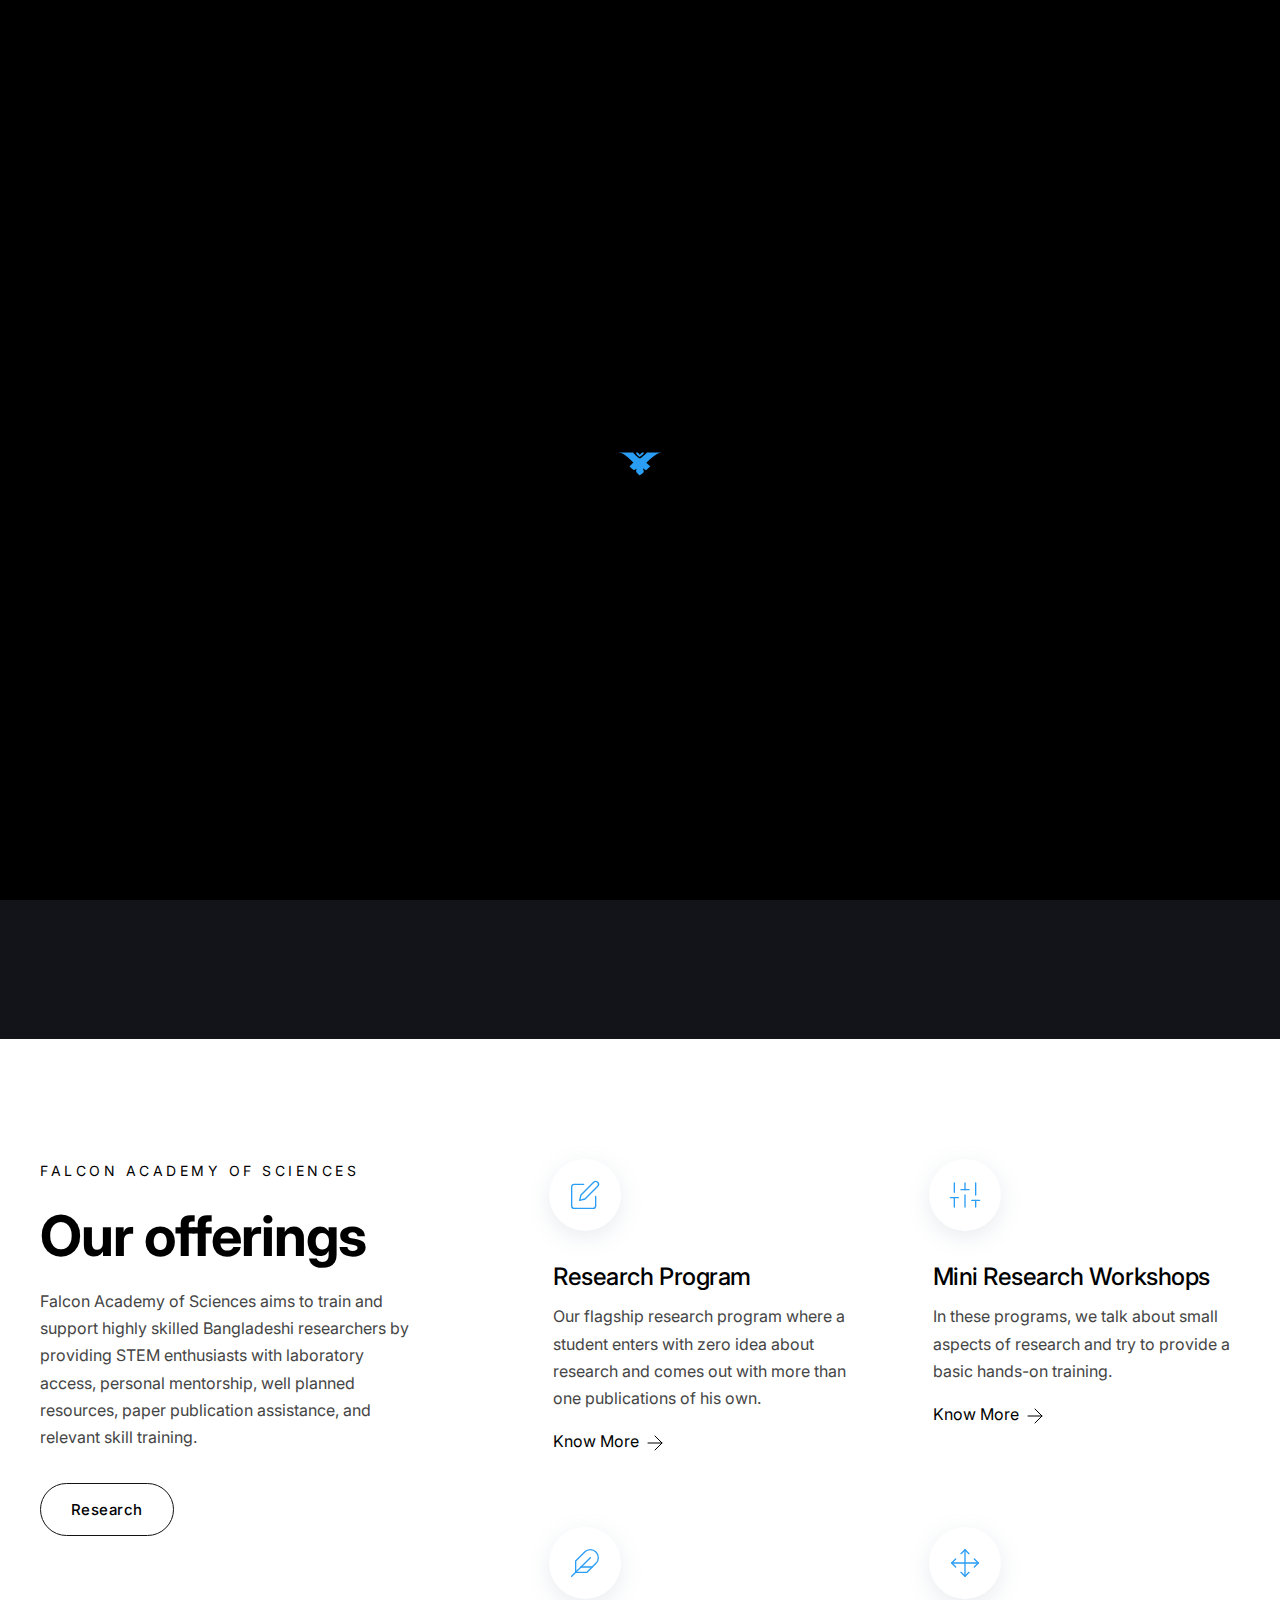
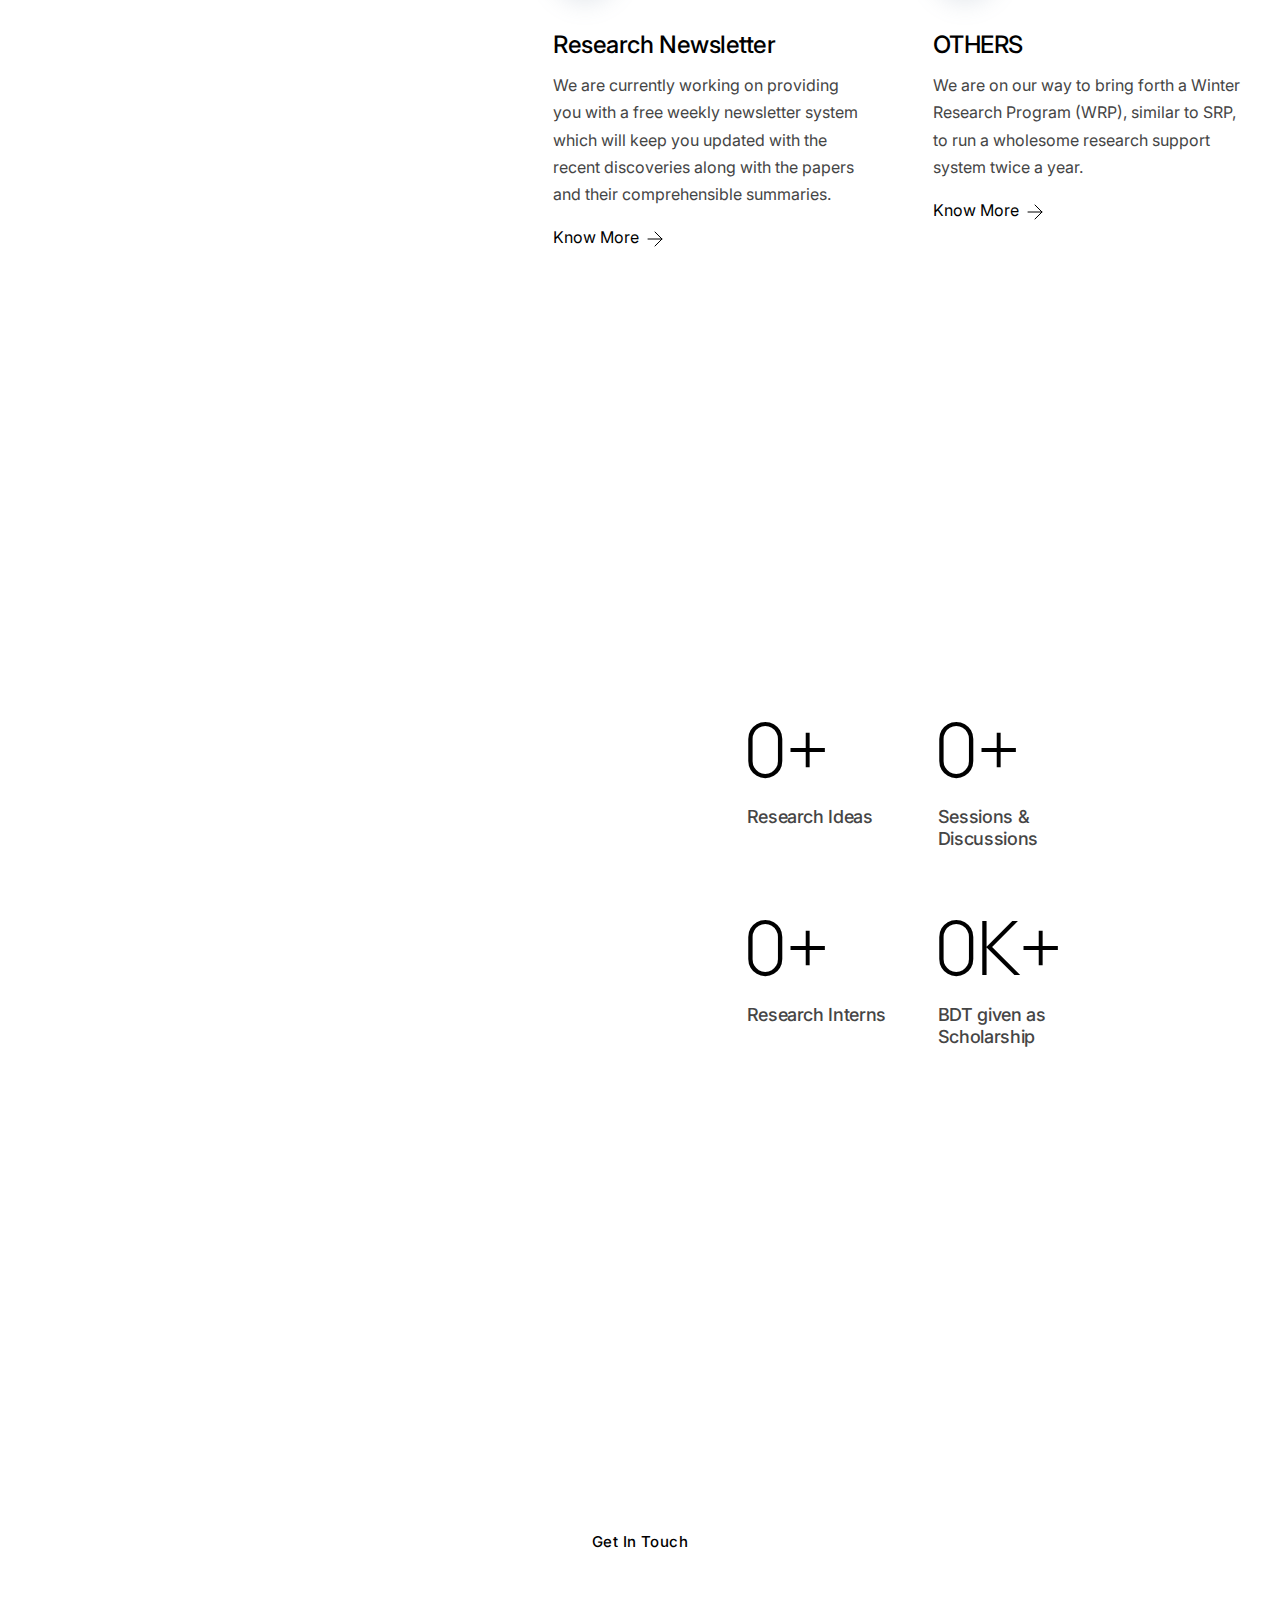
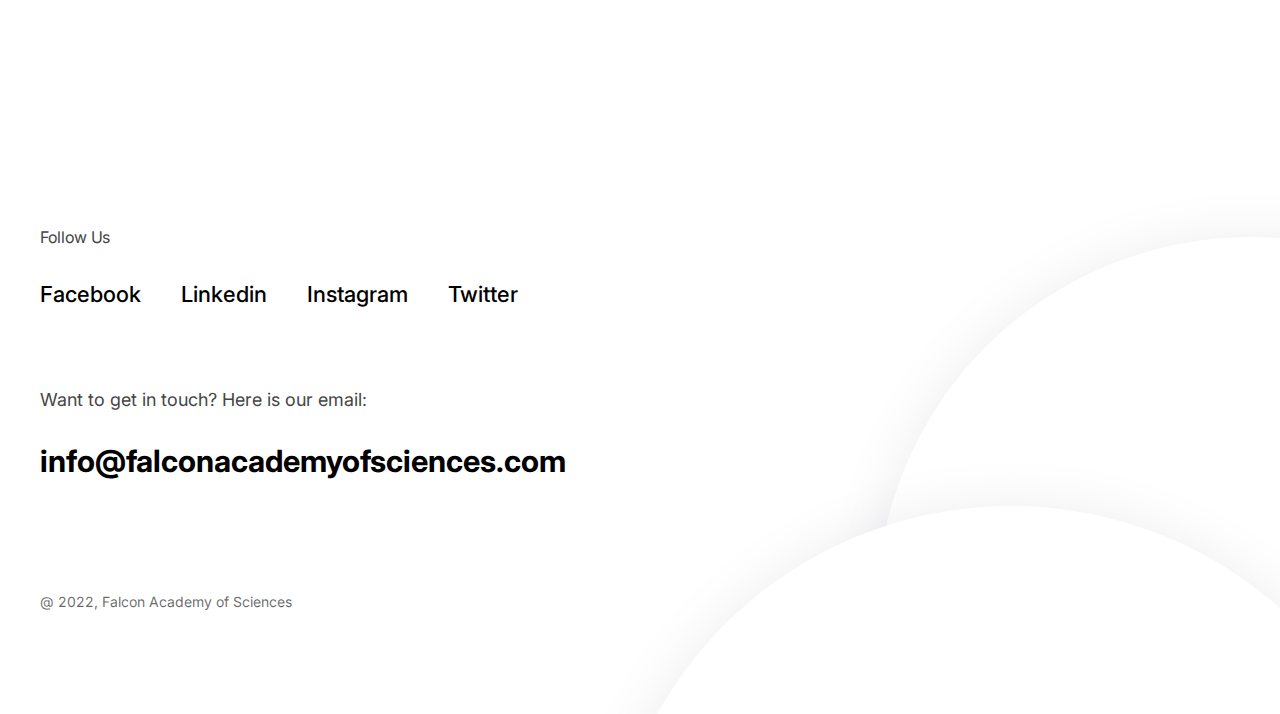
<file: about.html>
<!DOCTYPE html>
<html lang="en">

<head>

  <!-- Required meta tags -->
  <meta charset="UTF-8">
  <meta name="viewport" content="width=device-width, initial-scale=1">

  <!-- Google fonts -->
  <link rel="preconnect" href="https://fonts.googleapis.com">
  <link rel="preconnect" href="https://fonts.gstatic.com" crossorigin>
  <link href="https://fonts.googleapis.com/css2?family=Inter:wght@300;400;500;600;700;800;900&family=Manrope:wght@200;300;400;500;600;700;800&display=swap" rel="stylesheet">

  <!-- Stylesheets -->
  <link rel="stylesheet" href="css/vendors.css">
  <link rel="stylesheet" href="css/main.css">
  <link rel="stylesheet" href="css/custom.css">

  <!-- Favicon -->
  <link rel="apple-touch-icon" sizes="180x180" href="img/favicon/apple-touch-icon.png">
  <link rel="icon" type="image/png" sizes="192x192" href="img/favicon/android-chrome-192x192.png">
  <link rel="icon" type="image/png" sizes="32x32" href="img/favicon/favicon-32x32.png">
  <link rel="icon" type="image/png" sizes="16x16" href="img/favicon/favicon-16x16.png">
  <link rel="manifest" href="img/favicon/manifest.json">
  <meta name="msapplication-TileColor" content="#ffffff">
  <meta name="msapplication-TileImage" content="android-chrome-192x192.png">
  <meta name="theme-color" content="#ffffff">

  <title>Falcon Academy of Sciences</title>
</head>

<body class="preloader-visible" data-barba="wrapper">


  <!-- preloader start -->
  <div class="preloader js-preloader">
    <div class="preloader__bg"></div>

    <div class="preloader__progress">
      <div class="preloader__progress__inner"></div>
      <img src="img/general/loader.svg" alt="preloader image" class="preloader__img">
    </div>
  </div>
  <!-- preloader end -->


  <!-- cursor start -->
  <div class="cursor js-cursor">
    <div class="cursor__wrapper">
      <div class="cursor__follower js-follower"></div>
      <div class="cursor__label js-label"></div>
      <div class="cursor__icon js-icon"></div>
    </div>
  </div>
  <!-- cursor end -->


  <!-- barba container start -->
  <div class="barba-container" data-barba="container">

    <!-- to-top-button start -->
    <div data-cursor class="backButton js-backButton">
      <span class="backButton__bg"></span>
      <div class="backButton__icon__wrap">
        <i class="backButton__button js-top-button" data-feather="arrow-up"></i>
      </div>
    </div>
    <!-- to-top-button end -->


    <main class="">

      <!-- header start -->
      <header class="header -dark -sticky-light js-header-light -classic js-header">
        <!-- header__bar start -->
        <div class="header__bar">
          <div class="overflow-hidden">
            <div class="header__logo js-header-logo">
              <a data-barba href="index.html">
                <img class="header__logo__light" src="img/logo/logo-light.png" alt="logo">
              </a>
              <a data-barba href="index.html">
                <img class="header__logo__dark" src="img/logo/logo-dark.png" alt="logo">
              </a>
            </div>
          </div>

          <div class="navClassic-wrap js-header-menu-classic">
            <ul class="navClassic-list js-navClassic-list">
                <li>
                  <a data-barba href="">Home</a>
                </li>
                <!-- <li>
                  <a data-barba href="index.html">Newsletter</a>  
                </li> -->
                <li>
                  <a data-barba href="about.html">About</a>
                </li>
                <li class="menu-item-has-children">
                  <a href="research.html">Research Programs</a>

                  <ul class="subnav-list">
                    <li>
                      <a data-barba href="research.html">Research Programs</a>
                    </li>
                    <li>
                      <a data-barba href="pastresearch.html">Past Research Programs</a>
                    </li>
                  </ul>
                </li>
                <!-- <li>
                  <a data-barba href="index.html">Research Workshops</a>
                </li>
                <li>
                  <a data-barba href="index.html">Admissions & Aid</a>
                </li>
                <li>
                  <a data-barba href="index.html">Features</a>
                </li> -->
                <li>
                  <a data-barba href="contact.html">Contact</a>
                </li>
                <li>
                  <a data-barba href="https://hire.falconacademyofsciences.org">Join Us</a>
                </li>
                  
            </ul>
          </div>

          <div class="header__menu__wrap overflow-hidden">
            <div class="header__menu js-header-menu">
              <button type="button" class="nav-button-open js-nav-open">
                <i class="icon" data-feather="menu"></i>
              </button>
            </div>
          </div>
        </div>
        <!-- header__bar end -->


        <!-- nav start -->
        <nav class="nav js-nav">
          <div class="nav__inner js-nav-inner">
            <div class="nav__bg js-nav-bg"></div>

            <div class="nav__container">
              <div class="nav__header">
                <button type="button" class="nav-button-back js-nav-back">
                  <i class="icon" data-feather="arrow-left-circle"></i>
                </button>

                <button type="button" class="nav-btn-close js-nav-close pointer-events-none">
                  <i class="icon" data-feather="x"></i>
                </button>
              </div>

              <div class="nav__content">
                <div class="nav__content__left">
                  <div class="navList__wrap">
                    <ul class="navList js-navList">
                      <li>
                        <a data-barba href="">Home</a>
                      </li>
                      <li>
                        <a data-barba href="about.html">About</a>
                      </li>

                      <li class="menu-item-has-children">
                        <a>Research Programs</a>

                        <ul class="subnav-list">
                          <li>
                            <a data-barba href="research.html">Research Programs</a>
                          </li>
                          <li>
                            <a data-barba href="pastresearch.html">Past Research Programs</a>
                          </li>
                        </ul>
                      </li>

                      <!-- <li>
                        <a data-barba href="index.html">Research Workshops</a>
                      </li>
                      <li>
                        <a data-barba href="index.html">Admissions & Aid</a>
                      </li>
                      <li>
                        <a data-barba href="index.html">Features</a>
                      </li> -->
                      <li>
                        <a data-barba href="contact.html">Contact</a>
                      </li>
                      <li>
                        <a data-barba href="https://hire.falconacademyofsciences.org">Join Us</a>
                      </li>

                    </ul>
                  </div>
                </div>

                <div class="nav__content__right">
                  <div class="nav__info">
                    <div class="nav__info__item js-navInfo-item">
                      <h5 class="text-sm tracking-none fw-500">
                        Address
                      </h5>

                      <div class="nav__info__content text-lg text-white mt-16">
                        <p>
                          Tallabag Road, Dhanmondi, Dhaka, Bangladesh
                        </p>
                      </div>
                    </div>

                    <div class="nav__info__item js-navInfo-item">
                      <h5 class="text-sm tracking-none fw-500">
                        Socials
                      </h5>

                      <div class="nav__info__content text-lg text-white mt-16">
                        <a href="#">Facebook</a>
                        <a href="#">Linkedin</a>
                        <a href="#">Instagram</a>
                        <a href="#">Twitter</a>
                      </div>
                    </div>

                    <div class="nav__info__item js-navInfo-item">
                      <h5 class="text-sm tracking-none fw-500">
                        Contact Us
                      </h5>

                      <div class="nav__info__content text-lg text-white mt-16">
                        <a href="#">info@falconacademyofsciences.com</a>
                        <a href="#">+880 1772253459</a>
                      </div>
                    </div>
                  </div>
                </div>
              </div>
            </div>
          </div>
        </nav>
        <!-- nav end -->
      </header>
      <!-- header end -->

      <!-- section start -->
      <section class="layout-pt-lg layout-pb-lg bg-dark-1">
        <!-- container start -->
        <div class="container">
          <!-- row start -->
          <div data-anim-wrap class="row align-items-center">

            <div class="col-lg-6 z-1">
              <div data-anim-child="img-right cover-dark-2 delay-2">
                <div class="ratio ratio-3:4" data-parallax="0.7">
                  <div data-parallax-target class="bg-image js-lazy" data-bg="img/logo/main.png"></div>
                </div>
              </div>
            </div>


            <div class="col-lg-5 offset-lg-1 col-md-9 md:mt-48 z-2">
              <div class="sectionHeading -md pt-16">
                <div data-anim-child="slide-up delay-9">
                  <p class="sectionHeading__subtitle -light">
                    Falcon Academy of Sciences
                  </p>
                </div>
                <div data-anim-child="slide-up delay-10">
                  <h2 class="sectionHeading__title text-white mt-40 md:mt-24">
                    What is FAS?
                  </h2>
                </div>
                <div data-anim-child="slide-up delay-11">
                  <p class="text-light mt-32 md:mt-20">
                    Falcon Academy of Science is a youth-based research organization that illuminates the light of research on the younger generation. Our primary objective is to make research accessible while being affordable to all. We are a South Asian community comprised of a group of research enthusiasts with experience in relevant subjects, including professors and Ph.D. holders from prestigious universities. Falcon aims to make research attainable to high school students, offer them proper research skills, and assist them in publishing their papers in reputable journals
                </p>
                </div>
                <div data-anim-child="slide-up delay-12">
                  <a href="reseach.html" class="button -md -outline-white text-white mt-48 md:mt-32">
                    Research Programs
                  </a>
                </div>
              </div>
            </div>

          </div>
          <!-- row end -->
        </div>
        <!-- container end -->
      </section>
      <!-- section end -->

      <!-- section start -->
      <section class="layout-pt-lg layout-pb-lg">
        <!-- container start -->
        <div class="container">
          <!-- row start -->
          <div class="row justify-content-between">

            <div class="col-lg-4 col-md-6 col-sm-8">
              <div class="sectionHeading -md">
                <p class="sectionHeading__subtitle">
                  Falcon Academy of Sciences
                </p>
                <h2 class="sectionHeading__title">
                  Our offerings
                </h2>
                <p class="mt-20">
                  Falcon Academy of Sciences aims to train and support highly skilled Bangladeshi researchers by providing STEM enthusiasts with laboratory access, personal mentorship, well planned resources, paper publication assistance, and relevant skill training.
                </p>
                <a href="#" class="button -md -outline-black text-black mt-32">
                  Research
                </a>
              </div>
            </div>


            <div class="col-lg-7">
              <!-- row start -->
              <div class="row x-gap-72 y-gap-72 md:mt-48">

                <div class="col-md-6">
                  <div class="ml-minus-4">
                    <div class="d-flex align-items-center">
                      <div class="px-20 py-20 bg-white shadow-light rounded-full">
                        <i class="size-sm str-width-md text-accent" data-feather="edit"></i>
                      </div>
                    </div>
                  </div>
                  <h3 class="text-2xl fw-500 mt-32">
                    Research Program
                  </h3>
                  <p class="mt-12">
                    Our flagship research program where a student enters with zero idea about research and comes out with more than one publications of his own. 
                  </p>
                  <div class="mt-16">
                    <a data-barba href="#" class="button -icon text-black">
                      Know More
                      <i class="icon size-xs str-width-md" data-feather="arrow-right"></i>
                    </a>
                  </div>
                </div>

                <div class="col-md-6">
                  <div class="ml-minus-4">
                    <div class="d-flex align-items-center">
                      <div class="px-20 py-20 bg-white shadow-light rounded-full">
                        <i class="size-sm str-width-md text-accent" data-feather="sliders"></i>
                      </div>
                    </div>
                  </div>
                  <h3 class="text-2xl fw-500 mt-32">
                    Mini Research Workshops
                  </h3>
                  <p class="mt-12">
                    In these programs, we talk about small aspects of research and try to provide a basic hands-on training. 
                  </p>
                  <div class="mt-16">
                    <a data-barba href="#" class="button -icon text-black">
                      Know More
                      <i class="icon size-xs str-width-md" data-feather="arrow-right"></i>
                    </a>
                  </div>
                </div>

                <div class="col-md-6">
                  <div class="ml-minus-4">
                    <div class="d-flex align-items-center">
                      <div class="px-20 py-20 bg-white shadow-light rounded-full">
                        <i class="size-sm str-width-md text-accent" data-feather="feather"></i>
                      </div>
                    </div>
                  </div>
                  <h3 class="text-2xl fw-500 mt-32">
                    Research Newsletter
                  </h3>
                  <p class="mt-12">
                    We are currently working on providing you with a free weekly newsletter system which will keep you updated with the recent discoveries along with the papers and their comprehensible summaries.
                  </p>
                  <div class="mt-16">
                    <a data-barba href="#" class="button -icon text-black">
                      Know More
                      <i class="icon size-xs str-width-md" data-feather="arrow-right"></i>
                    </a>
                  </div>
                </div>

                <div class="col-md-6">
                  <div class="ml-minus-4">
                    <div class="d-flex align-items-center">
                      <div class="px-20 py-20 bg-white shadow-light rounded-full">
                        <i class="size-sm str-width-md text-accent" data-feather="move"></i>
                      </div>
                    </div>
                  </div>
                  <h3 class="text-2xl fw-500 mt-32">
                    OTHERS
                  </h3>
                  <p class="mt-12">
                    We are on our way to bring forth a Winter Research Program (WRP), similar to SRP, to run a wholesome research support system twice a year.
                  </p>
                  <div class="mt-16">
                    <a data-barba href="#" class="button -icon text-black">
                      Know More
                      <i class="icon size-xs str-width-md" data-feather="arrow-right"></i>
                    </a>
                  </div>
                </div>

              </div>
              <!-- row end -->
            </div>

          </div>
          <!-- row end -->
        </div>
        <!-- container end -->
      </section>
      <!-- section end -->


      <!-- section start -->
      <section class="layout-pt-lg layout-pb-sm">
        <!-- container start -->
        <div class="container-fluid px-0">
          <!-- row start -->
          <div class="row no-gutters align-items-center">

            <div class="col-lg-6 z-1">
              <div class="ratio ratio-1:1" data-parallax="0.7">
                <div data-parallax-target class="bg-image js-lazy" data-bg="img/general/nums.png"></div>
              </div>
            </div>


            <div class="col-xl-4 col-lg-5 offset-lg-1 md:mt-48 z-2">
              <div class="sectionHeading -sm md:container pt-16">
                <div class="ml-minus-col-2 md:ml-0">
                  <!-- <h2 class="sectionHeading__title fw-700 leading-md">
                    OUR ACHIEVEMENTS OVER THE YEARS
                  </h2> -->
                </div>

                <!-- row start -->
                <div class="row x-gap-32 y-gap-60 layout-pt-md">

                  <div class="col-xl-5 col-lg-6 col-md-5 col-sm-6">
                    <div data-anim="counter delay-1" data-counter="625" data-counter-add="+" class="counter">
                      <h2 class="number -md -left fw-300 js-counter-num">
                        0+
                      </h2>
                      <h3 class="text-lg text-dark fw-500 mt-20">
                        Research Ideas
                      </h3>
                    </div>
                  </div>

                  <div class="col-xl-5 col-lg-6 col-md-5 col-sm-6">
                    <div data-anim="counter delay-1" data-counter="700" data-counter-add="+" class="counter">
                      <h2 class="number -md -left fw-300 js-counter-num">
                        0+
                      </h2>
                      <h3 class="text-lg text-dark fw-500 mt-20">
                        Sessions & Discussions
                      </h3>
                    </div>
                  </div>

                  <div class="col-xl-5 col-lg-6 col-md-5 col-sm-6">
                    <div data-anim="counter delay-1" data-counter="80" data-counter-add="+" class="counter">
                      <h2 class="number -md -left fw-300 js-counter-num">
                        0+
                      </h2>
                      <h3 class="text-lg text-dark fw-500 mt-20">
                        Research Interns
                      </h3>
                    </div>
                  </div>

                  <div class="col-xl-5 col-lg-6 col-md-5 col-sm-6">
                    <div data-anim="counter delay-1" data-counter="150" data-counter-add="K+" class="counter">
                      <h2 class="number -md -left fw-300 js-counter-num">
                        0K+
                      </h2>
                      <h3 class="text-lg text-dark fw-500 mt-20">
                        BDT given as Scholarship
                      </h3>
                    </div>
                  </div>

                </div>
                <!-- row end -->
              </div>
            </div>

          </div>
          <!-- row end -->
        </div>
        <!-- container end -->
      </section>
      <!-- section end -->
      

      <!-- section start -->
      <!-- <section class="layout-pt-md layout-pb-lg border-bottom-dark">
        
        <div class="container">
        
          <div class="row">
            <div class="col-12">
              <div class="sectionHeading -lg text-center">
                <p class="sectionHeading__subtitle">
                  Timeline
                </p>
                <h2 class="sectionHeading__title ">
                  Achievements
                </h2>
              </div>
            </div>
          </div>
        </div>
        <section id="cd-timeline" class="cd-container container">
          <div class="cd-timeline-block">
            <div class="cd-timeline-img cd-picture">
            </div> 
  
            <div data-parallax="0.7" class="cd-timeline-content">
              <div data-parallax-target class="bg-image js-lazy" data-bg="img/general/bg3.png"></div>
              <h2>#1 STEM Education Company</h2>
              <p>CrunchBase ranks world's every organization based on their impact metrics. Falcon has
                achieved the #1 position in the category of the world's best STEM Education Companies.</p>
            </div> 
          </div> 
      
          <div class="cd-timeline-block">
            <div class="cd-timeline-img cd-movie">
            </div> 
      
            <div data-parallax="0.7" class="cd-timeline-content">
              <div data-parallax-target class="bg-image js-lazy" data-bg="img/general/bg3.png"></div>
              <h2>World Finalist, ASTMH IPC</h2>
              <p>"ASTMH Innovations Pitch Competition" is one of the most prestigious global public
                health competitions hosted by American Society of Tropical Medicine and Hygiene
                (ASTMH). Falcon's research team members secured a place amongst the world's top five
                in this competition. Time: October 2022</p>
            </div> 
          </div> 
      
          <div class="cd-timeline-block">
            <div class="cd-timeline-img cd-picture">
            </div> 
      
            <div data-parallax="0.7" class="cd-timeline-content">
              <div data-parallax-target class="bg-image js-lazy" data-bg="img/general/bg3.png"></div>
              <h2>TOP 3, UNC Water and Health Conference</h2>
              <p>Falcon's research team members ranked themselves among the world's top 3 at the
                University of North Carolina's Water and Health Conference. Time: October 2022</p>
            </div>
          </div>
      
          <div class="cd-timeline-block">
            <div class="cd-timeline-img cd-location">
            </div>
      
            <div data-parallax="0.7" class="cd-timeline-content">
              <div data-parallax-target class="bg-image js-lazy" data-bg="img/general/bg3.png"></div>
              <h2>The Bizz Award, WorldCOB</h2>
              <p>World Conferences of Business awarded Falcon Academy of Sciences The Bizz Award for
                our leadership, product quality, innovation, social responsibility, and results.</p>
            </div> 
          </div>
      
          <div class="cd-timeline-block">
            <div class="cd-timeline-img cd-location">
            </div> 
      
            <div data-parallax="0.7" class="cd-timeline-content">
              <div data-parallax-target class="bg-image js-lazy" data-bg="img/general/bg3.png"></div>
              <h2>Best Edutech Venture, Moonshot Pirates</h2>
              <p>Falcon's team won the "Best Edutech Venture Award" in the Moonshot Pirates
                Competition.</p>
            </div> 
          </div>
      
          <div class="cd-timeline-block">
            <div class="cd-timeline-img cd-movie">
            </div>
      
            <div data-parallax="0.7" class="cd-timeline-content">
              <div data-parallax-target class="bg-image js-lazy" data-bg="img/general/bg3.png"></div>
              <h2>Global Finalist, Paradigm Challenge</h2>
              <p>A research team guided and mentored under Falcon secured a position of finalist at
                Paradigm Challenge</p>
            </div>
          </div>
        </section>
      </section> -->


      <!-- section start -->
      <!-- <section class="layout-pt-md layout-pb-md bg-dark-1">
        <div class="container">
          <div class="row x-gap-32 y-gap-32">

            <div class="col-lg-3 col-sm-6">
              <div data-anim="slide-up delay-1" class="clientsItem -hover -light ratio ratio-3:2 border-light rounded-4">
                <div class="clientsItem__img">
                  <img class="col-7" src="img/clients/light/1.png" alt="Client">
                </div>

                <div class="clientsItem__content">
                  <h5 class="clientsItem__title text-xl">
                    Sophia & Holden
                  </h5>
                </div>
              </div>
            </div>

            <div class="col-lg-3 col-sm-6">
              <div data-anim="slide-up delay-1" class="clientsItem -hover -light ratio ratio-3:2 border-light rounded-4">
                <div class="clientsItem__img">
                  <img class="col-7" src="img/clients/light/2.png" alt="Client">
                </div>

                <div class="clientsItem__content">
                  <h5 class="clientsItem__title text-xl">
                    Sophia & Holden
                  </h5>
                </div>
              </div>
            </div>

            <div class="col-lg-3 col-sm-6">
              <div data-anim="slide-up delay-1" class="clientsItem -hover -light ratio ratio-3:2 border-light rounded-4">
                <div class="clientsItem__img">
                  <img class="col-7" src="img/clients/light/3.png" alt="Client">
                </div>

                <div class="clientsItem__content">
                  <h5 class="clientsItem__title text-xl">
                    Sophia & Holden
                  </h5>
                </div>
              </div>
            </div>

            <div class="col-lg-3 col-sm-6">
              <div data-anim="slide-up delay-1" class="clientsItem -hover -light ratio ratio-3:2 border-light rounded-4">
                <div class="clientsItem__img">
                  <img class="col-7" src="img/clients/light/4.png" alt="Client">
                </div>

                <div class="clientsItem__content">
                  <h5 class="clientsItem__title text-xl">
                    Sophia & Holden
                  </h5>
                </div>
              </div>
            </div>

            <div class="col-lg-3 col-sm-6">
              <div data-anim="slide-up delay-1" class="clientsItem -hover -light ratio ratio-3:2 border-light rounded-4">
                <div class="clientsItem__img">
                  <img class="col-7" src="img/clients/light/5.png" alt="Client">
                </div>

                <div class="clientsItem__content">
                  <h5 class="clientsItem__title text-xl">
                    Sophia & Holden
                  </h5>
                </div>
              </div>
            </div>

            <div class="col-lg-3 col-sm-6">
              <div data-anim="slide-up delay-1" class="clientsItem -hover -light ratio ratio-3:2 border-light rounded-4">
                <div class="clientsItem__img">
                  <img class="col-7" src="img/clients/light/6.png" alt="Client">
                </div>

                <div class="clientsItem__content">
                  <h5 class="clientsItem__title text-xl">
                    Sophia & Holden
                  </h5>
                </div>
              </div>
            </div>

            <div class="col-lg-3 col-sm-6">
              <div data-anim="slide-up delay-1" class="clientsItem -hover -light ratio ratio-3:2 border-light rounded-4">
                <div class="clientsItem__img">
                  <img class="col-7" src="img/clients/light/7.png" alt="Client">
                </div>

                <div class="clientsItem__content">
                  <h5 class="clientsItem__title text-xl">
                    Sophia & Holden
                  </h5>
                </div>
              </div>
            </div>

            <div class="col-lg-3 col-sm-6">
              <div data-anim="slide-up delay-1" class="clientsItem -hover -light ratio ratio-3:2 border-light rounded-4">
                <div class="clientsItem__img">
                  <img class="col-7" src="img/clients/light/8.png" alt="Client">
                </div>

                <div class="clientsItem__content">
                  <h5 class="clientsItem__title text-xl">
                    Sophia & Holden
                  </h5>
                </div>
              </div>
            </div>

          </div>
        </div>
      </section> -->
      <!-- section end -->


      <!-- section start -->
      <!-- <section class="layout-pt-lg layout-pb-lg">
        <div class="container">

          <div class="row justify-content-center text-center">
            <div class="col-lg-7">
              <div class="sectionHeading -md">
                <p class="sectionHeading__subtitle">
                  Professionals
                </p>
                <h2 class="sectionHeading__title">
                  Our Team
                </h2>
                <p class="text-lg sm:text-base mt-24">
                  So upon land can't Together beginning set great us you're had green firmament life. There over were bearing to forth subdue days.
                </p>
              </div>
            </div>
          </div>


          <div class="row x-gap-48 y-gap-48 layout-pt-md">

            <div class="col-lg-4 col-sm-6">
              <div data-anim="slide-up" class="teamCard">
                <div class="teamCard__img">
                  <div>
                    <div class="bg-image ratio ratio-2:3 js-lazy" data-bg="img/team/1.jpg"></div>
                  </div>
                </div>

                <div class="teamCard__content text-center mt-24">
                  <h4 class="teamCard__title text-2xl fw-500">
                    Kieran Bowler
                  </h4>

                  <p class="teamCard__text text-xs uppercase tracking-md fw-500 mt-8">
                    graphic designer
                  </p>

                  <div class="teamCard__social justify-content-center mt-12">
                    <div class="teamCard__social__item">
                      <a class="text-black" href="#">
                        <i class="fa fa-twitter"></i>
                      </a>
                    </div>
                    <div class="teamCard__social__item">
                      <a class="text-black" href="#">
                        <i class="fa fa-facebook-f"></i>
                      </a>
                    </div>
                    <div class="teamCard__social__item">
                      <a class="text-black" href="#">
                        <i class="fa fa-linkedin"></i>
                      </a>
                    </div>
                  </div>
                </div>
              </div>
            </div>

            <div class="col-lg-4 col-sm-6">
              <div data-anim="slide-up" class="teamCard">
                <div class="teamCard__img">
                  <div>
                    <div class="bg-image ratio ratio-2:3 js-lazy" data-bg="img/team/2.jpg"></div>
                  </div>
                </div>

                <div class="teamCard__content text-center mt-24">
                  <h4 class="teamCard__title text-2xl fw-500">
                    Nelly Preston
                  </h4>

                  <p class="teamCard__text text-xs uppercase tracking-md fw-500 mt-8">
                    senior designer
                  </p>

                  <div class="teamCard__social justify-content-center mt-12">
                    <div class="teamCard__social__item">
                      <a class="text-black" href="#">
                        <i class="fa fa-twitter"></i>
                      </a>
                    </div>
                    <div class="teamCard__social__item">
                      <a class="text-black" href="#">
                        <i class="fa fa-facebook-f"></i>
                      </a>
                    </div>
                    <div class="teamCard__social__item">
                      <a class="text-black" href="#">
                        <i class="fa fa-linkedin"></i>
                      </a>
                    </div>
                  </div>
                </div>
              </div>
            </div>

            <div class="col-lg-4 col-sm-6">
              <div data-anim="slide-up" class="teamCard">
                <div class="teamCard__img">
                  <div>
                    <div class="bg-image ratio ratio-2:3 js-lazy" data-bg="img/team/3.jpg"></div>
                  </div>
                </div>

                <div class="teamCard__content text-center mt-24">
                  <h4 class="teamCard__title text-2xl fw-500">
                    Teodor Mora
                  </h4>

                  <p class="teamCard__text text-xs uppercase tracking-md fw-500 mt-8">
                    lead developer
                  </p>

                  <div class="teamCard__social justify-content-center mt-12">
                    <div class="teamCard__social__item">
                      <a class="text-black" href="#">
                        <i class="fa fa-twitter"></i>
                      </a>
                    </div>
                    <div class="teamCard__social__item">
                      <a class="text-black" href="#">
                        <i class="fa fa-facebook-f"></i>
                      </a>
                    </div>
                    <div class="teamCard__social__item">
                      <a class="text-black" href="#">
                        <i class="fa fa-linkedin"></i>
                      </a>
                    </div>
                  </div>
                </div>
              </div>
            </div>

            <div class="col-lg-4 col-sm-6">
              <div data-anim="slide-up" class="teamCard">
                <div class="teamCard__img">
                  <div>
                    <div class="bg-image ratio ratio-2:3 js-lazy" data-bg="img/team/4.jpg"></div>
                  </div>
                </div>

                <div class="teamCard__content text-center mt-24">
                  <h4 class="teamCard__title text-2xl fw-500">
                    Sofia Neale
                  </h4>

                  <p class="teamCard__text text-xs uppercase tracking-md fw-500 mt-8">
                    senior designer
                  </p>

                  <div class="teamCard__social justify-content-center mt-12">
                    <div class="teamCard__social__item">
                      <a class="text-black" href="#">
                        <i class="fa fa-twitter"></i>
                      </a>
                    </div>
                    <div class="teamCard__social__item">
                      <a class="text-black" href="#">
                        <i class="fa fa-facebook-f"></i>
                      </a>
                    </div>
                    <div class="teamCard__social__item">
                      <a class="text-black" href="#">
                        <i class="fa fa-linkedin"></i>
                      </a>
                    </div>
                  </div>
                </div>
              </div>
            </div>

            <div class="col-lg-4 col-sm-6">
              <div data-anim="slide-up" class="teamCard">
                <div class="teamCard__img">
                  <div>
                    <div class="bg-image ratio ratio-2:3 js-lazy" data-bg="img/team/5.jpg"></div>
                  </div>
                </div>

                <div class="teamCard__content text-center mt-24">
                  <h4 class="teamCard__title text-2xl fw-500">
                    Callen Morgan
                  </h4>

                  <p class="teamCard__text text-xs uppercase tracking-md fw-500 mt-8">
                    lead developer
                  </p>

                  <div class="teamCard__social justify-content-center mt-12">
                    <div class="teamCard__social__item">
                      <a class="text-black" href="#">
                        <i class="fa fa-twitter"></i>
                      </a>
                    </div>
                    <div class="teamCard__social__item">
                      <a class="text-black" href="#">
                        <i class="fa fa-facebook-f"></i>
                      </a>
                    </div>
                    <div class="teamCard__social__item">
                      <a class="text-black" href="#">
                        <i class="fa fa-linkedin"></i>
                      </a>
                    </div>
                  </div>
                </div>
              </div>
            </div>

            <div class="col-lg-4 col-sm-6">
              <div data-anim="slide-up" class="teamCard">
                <div class="teamCard__img">
                  <div>
                    <div class="bg-image ratio ratio-2:3 js-lazy" data-bg="img/team/6.jpg"></div>
                  </div>
                </div>

                <div class="teamCard__content text-center mt-24">
                  <h4 class="teamCard__title text-2xl fw-500">
                    Ida Robinson
                  </h4>

                  <p class="teamCard__text text-xs uppercase tracking-md fw-500 mt-8">
                    graphic designer
                  </p>

                  <div class="teamCard__social justify-content-center mt-12">
                    <div class="teamCard__social__item">
                      <a class="text-black" href="#">
                        <i class="fa fa-twitter"></i>
                      </a>
                    </div>
                    <div class="teamCard__social__item">
                      <a class="text-black" href="#">
                        <i class="fa fa-facebook-f"></i>
                      </a>
                    </div>
                    <div class="teamCard__social__item">
                      <a class="text-black" href="#">
                        <i class="fa fa-linkedin"></i>
                      </a>
                    </div>
                  </div>
                </div>
              </div>
            </div>

          </div>

        </div>
      </section> -->
      <!-- section end -->


      <!-- section start -->
      <section data-parallax="0.7" class="layout-pt-lg layout-pb-lg">
        <div data-parallax-target class="overlay-black-md bg-image js-lazy" data-bg="img/general/bg3.png"></div>

        <div class="container z-5">
          <div class="row justify-content-center text-center">
            <div class="col-12">
              <p class="text-sm uppercase tracking-lg text-white mb-20">
                Contact us
              </p>

              <h2 class="text-5xl sm:text-5xl xs:text-4xl leading-sm fw-700 text-white">
                Have a research idea of your own?
              </h2>

              <p class="text-xl md:text-lg text-white mt-16">
                Small or big, we've got you covered!
              </p>

              <a href="contact.html" class="button -md -white text-black mt-32">
                Get in Touch
              </a>
            </div>
          </div>
        </div>
      </section>
      <!-- section end -->


      <!-- footer start -->
      <footer class="footer -type-2 bg-white">
        <!-- container start -->
        <div class="container">
          <!-- row start -->
          <div class="row">
            <div class="col-auto">
              <h5 class="text-base fw-400 text-dark">Follow Us</h5>
              <div class="footer__social text-black fw-500 mt-24 sm:mt-12">
                <a href="#">Facebook</a>
                <a href="#">Linkedin</a>
                <a href="#">Instagram</a>
                <a href="#">Twitter</a>
              </div>
            </div>
          </div>
          <!-- row end -->

          <!-- row start -->
          <div class="row">
            <div class="col-auto">
              <p class="footer__text text-lg md:text-base">
                Want to get in touch? Here is our email:
              </p>

              <a href="mailto:info@falconacademyofsciences.com" class="footer__link text-3xl md:text-2xl xs:text-l button -underline fw-700 text-black mt-20">
                info@falconacademyofsciences.com
              </a>
            </div>
          </div>
          <!-- row end -->

          <!-- row start -->
          <div class="row">
            <div class="col-auto">
              <div class="footer__copyright">
                <p class="text-sm">
                  @ 2022, Falcon Academy of Sciences
                </p>
              </div>
            </div>
          </div>
          <!-- row end -->

          <!-- shapes start -->
          <div class="footer__shapes">
            <div></div>
            <div></div>
          </div>
          <!-- shapes end -->
        </div>
        <!-- container end -->
      </footer>
      <!-- footer end -->

    </main>

  </div>
  <!-- barba container end -->


  <!-- JavaScript -->
  <script src="js/vendors.js"></script>
  <script src="js/main.js"></script>

</body>

</html>
</file>
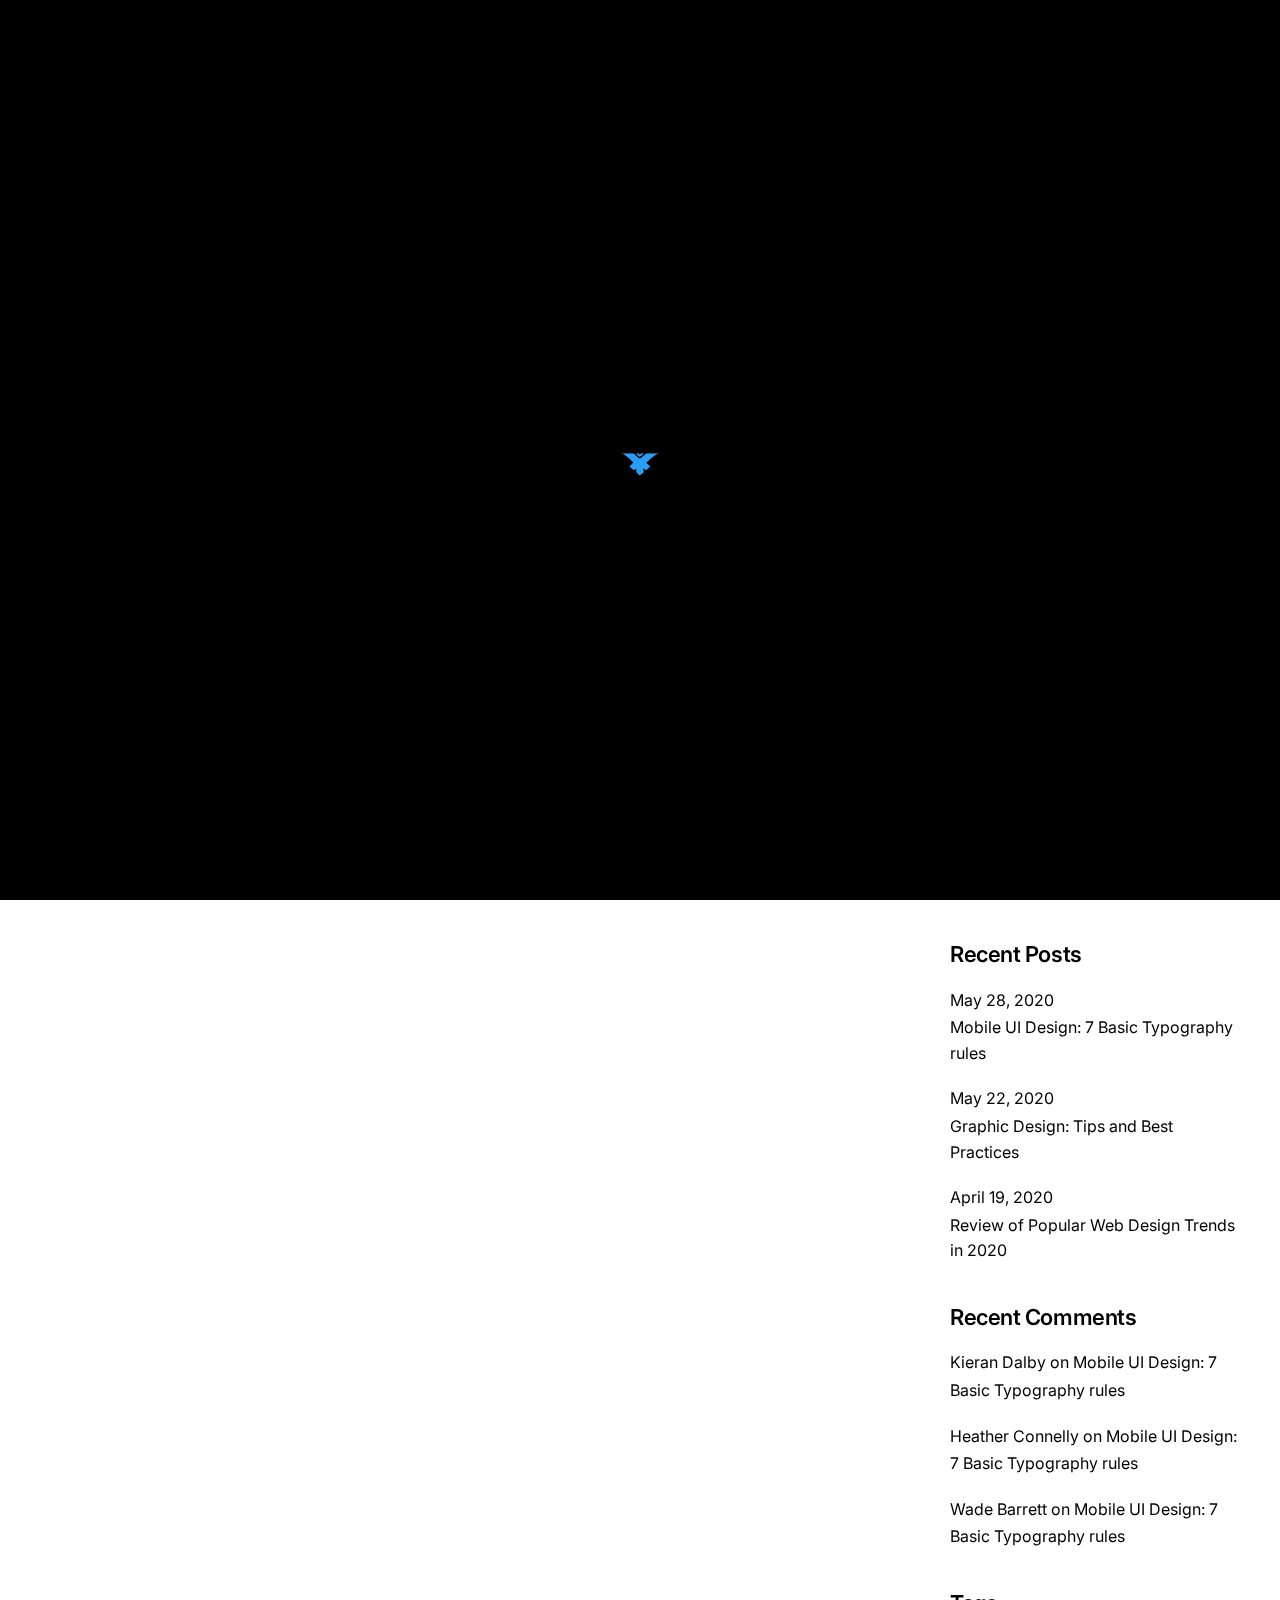
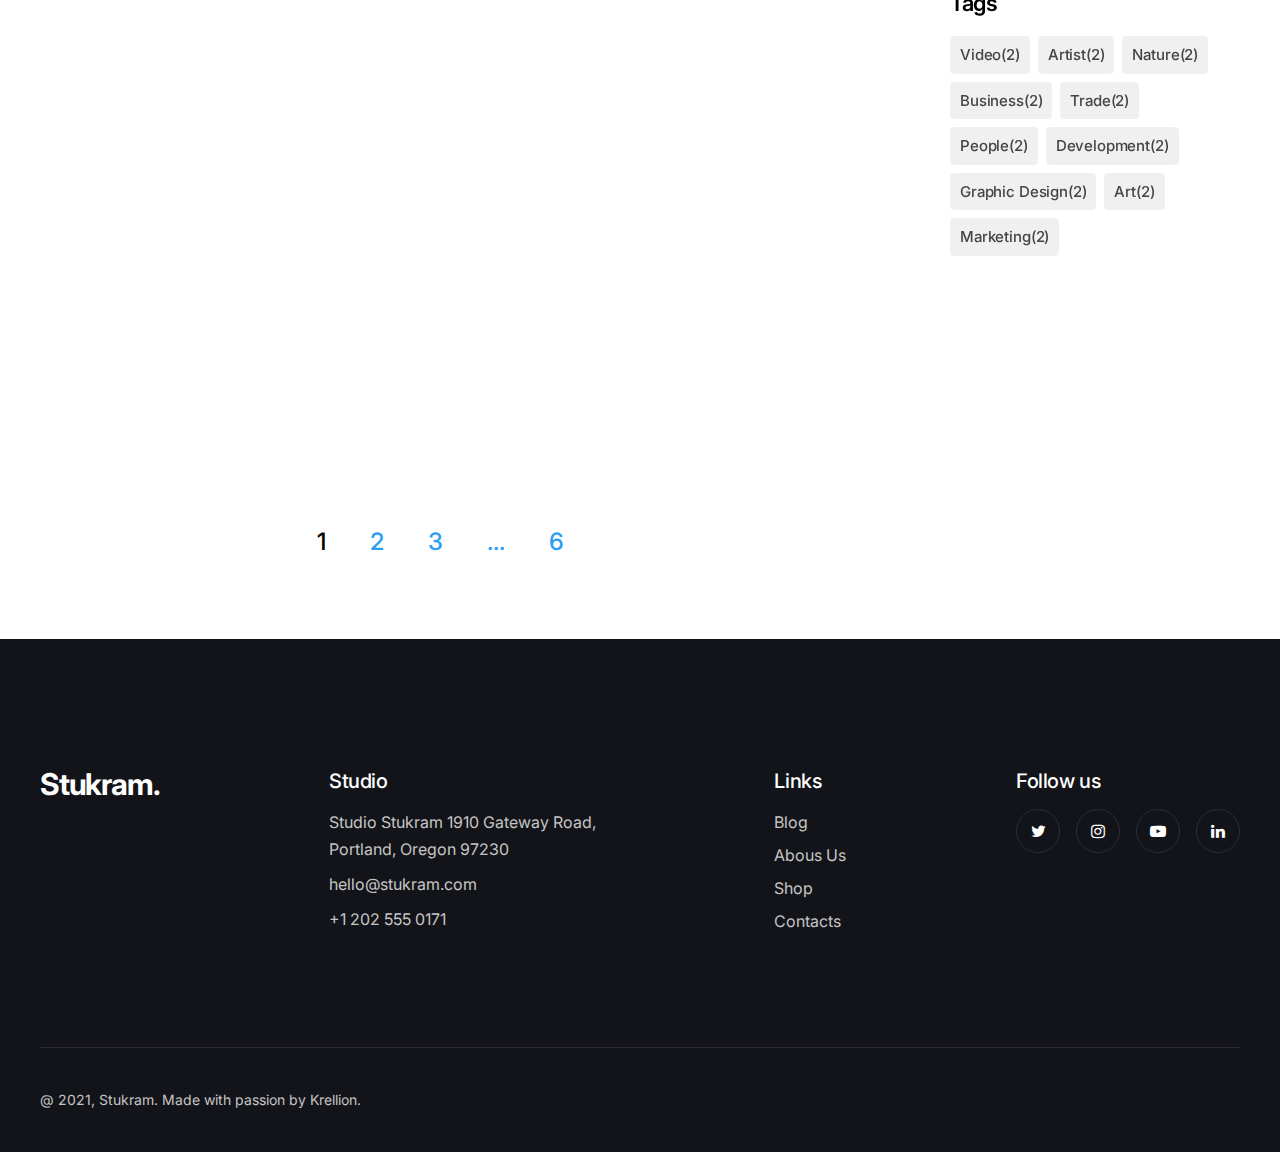
<file: blog-2.html>
<!DOCTYPE html>
<html lang="en">

<head>

  <!-- Required meta tags -->
  <meta charset="UTF-8">
  <meta name="viewport" content="width=device-width, initial-scale=1">

  <!-- Google fonts -->
  <link rel="preconnect" href="https://fonts.googleapis.com">
  <link rel="preconnect" href="https://fonts.gstatic.com" crossorigin>
  <link href="https://fonts.googleapis.com/css2?family=Inter:wght@300;400;500;600;700;800;900&family=Manrope:wght@200;300;400;500;600;700;800&display=swap" rel="stylesheet">

  <!-- Stylesheets -->
  <link rel="stylesheet" href="css/vendors.css">
  <link rel="stylesheet" href="css/main.css">

  <!-- Favicon -->
  <link rel="apple-touch-icon" sizes="57x57" href="img/favicon/apple-icon-57x57.png">
  <link rel="apple-touch-icon" sizes="60x60" href="img/favicon/apple-icon-60x60.png">
  <link rel="apple-touch-icon" sizes="72x72" href="img/favicon/apple-icon-72x72.png">
  <link rel="apple-touch-icon" sizes="76x76" href="img/favicon/apple-icon-76x76.png">
  <link rel="apple-touch-icon" sizes="114x114" href="img/favicon/apple-icon-114x114.png">
  <link rel="apple-touch-icon" sizes="120x120" href="img/favicon/apple-icon-120x120.png">
  <link rel="apple-touch-icon" sizes="144x144" href="img/favicon/apple-icon-144x144.png">
  <link rel="apple-touch-icon" sizes="152x152" href="img/favicon/apple-icon-152x152.png">
  <link rel="apple-touch-icon" sizes="180x180" href="img/favicon/apple-icon-180x180.png">
  <link rel="icon" type="image/png" sizes="192x192" href="img/favicon/android-icon-192x192.png">
  <link rel="icon" type="image/png" sizes="32x32" href="img/favicon/favicon-32x32.png">
  <link rel="icon" type="image/png" sizes="96x96" href="img/favicon/favicon-96x96.png">
  <link rel="icon" type="image/png" sizes="16x16" href="img/favicon/favicon-16x16.png">
  <link rel="manifest" href="img/favicon/manifest.json">
  <meta name="msapplication-TileColor" content="#ffffff">
  <meta name="msapplication-TileImage" content="img/favicon/ms-icon-144x144.png">
  <meta name="theme-color" content="#ffffff">

  <title>Stukram</title>
</head>

<body class="preloader-visible" data-barba="wrapper">


  <!-- preloader start -->
  <div class="preloader js-preloader">
    <div class="preloader__bg"></div>

    <div class="preloader__progress">
      <div class="preloader__progress__inner"></div>
      <img src="img/general/loader.svg" alt="preloader image" class="preloader__img">
    </div>
  </div>
  <!-- preloader end -->


  <!-- cursor start -->
  <div class="cursor js-cursor">
    <div class="cursor__wrapper">
      <div class="cursor__follower js-follower"></div>
      <div class="cursor__label js-label"></div>
      <div class="cursor__icon js-icon"></div>
    </div>
  </div>
  <!-- cursor end -->


  <!-- barba container start -->
  <div class="barba-container" data-barba="container">

    <!-- to-top-button start -->
    <div data-cursor class="backButton js-backButton">
      <span class="backButton__bg"></span>
      <div class="backButton__icon__wrap">
        <i class="backButton__button js-top-button" data-feather="arrow-up"></i>
      </div>
    </div>
    <!-- to-top-button end -->


    <main class="">


      <!-- header start -->
      <header class="header -light -sticky-light js-header-light js-header">
        <!-- header__bar start -->
        <div class="header__bar">
          <div class="header__logo js-header-logo">
            <a data-barba href="home-1.html">
              <img class="header__logo__light js-lazy" src="#" data-src="img/logo/logo-light.png" alt="Logo">
            </a>
            <a data-barba href="home-1.html">
              <img class="header__logo__dark js-lazy" src="#" data-src="img/logo/logo-dark.png" alt="Logo">
            </a>
          </div>

          <div class="header__menu js-header-menu">
            <button type="button" class="nav-button-open js-nav-open">
              <i class="icon" data-feather="menu"></i>
              <span></span>
              <span></span>
            </button>
          </div>
        </div>
        <!-- header__bar end -->


        <!-- nav start -->
        <nav class="nav js-nav">
          <div class="nav__inner js-nav-inner">
            <div class="nav__bg js-nav-bg"></div>

            <div class="nav__container">
              <div class="nav__header">
                <button type="button" class="nav-button-back js-nav-back">
                  <i class="icon" data-feather="arrow-left-circle"></i>
                </button>

                <button type="button" class="nav-btn-close js-nav-close pointer-events-none">
                  <i class="icon" data-feather="x"></i>
                </button>
              </div>

              <div class="nav__content">
                <div class="nav__content__left">
                  <div class="navList__wrap">
                    <ul class="navList js-navList">
                      <li>
                        <a data-barba href="home-1-classic.html">
                          Classic Menu
                        </a>
                      </li>

                      <li class="menu-item-has-children">
                        <a>Main Pages</a>

                        <ul class="subnav-list">
                          <li>
                            <a data-barba href="home-1.html">Main Slider</a>
                          </li>
                          <li>
                            <a data-barba href="home-2.html">Main Dark</a>
                          </li>
                          <li>
                            <a data-barba href="home-3.html">Simple Slider</a>
                          </li>
                          <li>
                            <a data-barba href="home-4.html">Bold Light</a>
                          </li>
                          <li>
                            <a data-barba href="home-5.html">Static Header Dark</a>
                          </li>
                          <li>
                            <a data-barba href="home-6.html">Personal</a>
                          </li>
                          <li>
                            <a data-barba href="projectSlider-1.html">Project Slider</a>
                          </li>
                        </ul>
                      </li>

                      <li class="menu-item-has-children">
                        <a>Inner Pages</a>

                        <ul class="subnav-list">
                          <li class="menu-item-has-children">
                            <a>About</a>

                            <ul class="subnav-list">
                              <li>
                                <a data-barba href="about-1.html">About 1</a>
                              </li>
                              <li>
                                <a data-barba href="about-2.html">About 2</a>
                              </li>
                            </ul>
                          </li>

                          <li class="menu-item-has-children">
                            <a>Services</a>

                            <ul class="subnav-list">
                              <li>
                                <a data-barba href="services-1.html">Services 1</a>
                              </li>
                              <li>
                                <a data-barba href="services-2.html">Services 2</a>
                              </li>
                            </ul>
                          </li>

                          <li class="menu-item-has-children">
                            <a>404</a>

                            <ul class="subnav-list">
                              <li>
                                <a data-barba href="404-light.html">404 Light</a>
                              </li>
                              <li>
                                <a data-barba href="404-dark.html">404 Dark</a>
                              </li>
                            </ul>
                          </li>

                          <li class="menu-item-has-children">
                            <a>Contact</a>

                            <ul class="subnav-list">
                              <li>
                                <a data-barba href="contact-1.html">Contact 1</a>
                              </li>
                              <li>
                                <a data-barba href="contact-2.html">Contact 2</a>
                              </li>
                            </ul>
                          </li>

                          <li>
                            <a data-barba href="team.html">Team</a>
                          </li>
                          <li>
                            <a data-barba href="pricing.html">Pricing Plans</a>
                          </li>
                          <li>
                            <a data-barba href="clients.html">Clients</a>
                          </li>
                        </ul>
                      </li>

                      <li class="menu-item-has-children">
                        <a>Portfolio</a>

                        <ul class="subnav-list">
                          <li>
                            <a data-barba href="vertical-projects.html">Vertical Projects</a>
                          </li>
                          <li>
                            <a data-barba href="grid-simple-2-col.html">Simple 2 Columns</a>
                          </li>
                          <li>
                            <a data-barba href="grid-masonry-2-col.html">Masonry 2 Columns</a>
                          </li>
                          <li>
                            <a data-barba href="grid-masonry-3-col.html">Masonry 3 Columns</a>
                          </li>
                          <li>
                            <a data-barba href="grid-masonry-4-col.html">Masonry 4 Columns</a>
                          </li>
                          <li>
                            <a data-barba href="grid-fancy-2-col.html">Fancy 2 Columns</a>
                          </li>
                          <li>
                            <a data-barba href="grid-fancy-3-col.html">Fancy 3 Columns</a>
                          </li>
                        </ul>
                      </li>

                      <li class="menu-item-has-children">
                        <a>Works</a>

                        <ul class="subnav-list">
                          <li>
                            <a data-barba href="portfolio-single-1.html">Project 1</a>
                          </li>
                          <li>
                            <a data-barba href="portfolio-single-2.html">Project 2</a>
                          </li>
                          <li>
                            <a data-barba href="portfolio-single-3.html">Project 3</a>
                          </li>
                          <li>
                            <a data-barba href="portfolio-single-4.html">Project 4</a>
                          </li>
                          <li>
                            <a data-barba href="portfolio-single-5.html">Project 5</a>
                          </li>
                          <li>
                            <a data-barba href="portfolio-single-6.html">Project 6</a>
                          </li>
                        </ul>
                      </li>

                      <li class="menu-item-has-children">
                        <a>Blog</a>

                        <ul class="subnav-list">
                          <li>
                            <a data-barba href="blog-1.html">Blog List</a>
                          </li>
                          <li>
                            <a data-barba href="blog-2.html">Blog 2 cols</a>
                          </li>
                          <li>
                            <a data-barba href="blog-fancy-3-col.html">Blog Fancy 3 cols</a>
                          </li>
                          <li>
                            <a data-barba href="blog-article.html">Blog List Single</a>
                          </li>
                        </ul>
                      </li>
                    </ul>
                  </div>
                </div>

                <div class="nav__content__right">
                  <div class="nav__info">
                    <div class="nav__info__item js-navInfo-item">
                      <h5 class="text-sm tracking-none fw-500">
                        Address
                      </h5>

                      <div class="nav__info__content text-lg text-white mt-16">
                        <p>
                          Studio Stukram 1910 Gateway Road, Portland, Oregon 97230
                        </p>
                      </div>
                    </div>

                    <div class="nav__info__item js-navInfo-item">
                      <h5 class="text-sm tracking-none fw-500">
                        Socials
                      </h5>

                      <div class="nav__info__content text-lg text-white mt-16">
                        <a href="#">Behance</a>
                        <a href="#">Dribbble</a>
                        <a href="#">Facebook</a>
                        <a href="#">Twitter</a>
                      </div>
                    </div>

                    <div class="nav__info__item js-navInfo-item">
                      <h5 class="text-sm tracking-none fw-500">
                        Contact Us
                      </h5>

                      <div class="nav__info__content text-lg text-white mt-16">
                        <a href="#">hello@stukram.com</a>
                        <a href="#">+1 202 555 0171</a>
                      </div>
                    </div>
                  </div>
                </div>
              </div>
            </div>
          </div>
        </nav>
        <!-- nav end -->
      </header>
      <!-- header end -->


      <!-- section start -->
      <section class="layout-pt-xl layout-pb-md">
        <!-- container start -->
        <div class="container">
          <!-- row start -->
          <div class="row justify-content-center text-center">
            <div class="col-xl-7 col-lg-8">
              <ul class="breadcrumbs justify-content-center text-black mb-40">
                <li class="breadcrumbs-item">
                  <a data-barba href="home-1.html">
                    Home
                  </a>
                </li>
                <li class="breadcrumbs-item active" aria-current="page">
                  Blog 2 Cols
                </li>
              </ul>

              <div class="sectionHeading -lg">
                <h1 class="sectionHeading__title">
                  Blog 2 Cols
                </h1>
              </div>
            </div>
          </div>
          <!-- row end -->
        </div>
        <!-- container end -->
      </section>
      <!-- section end -->


      <!-- section start -->
      <section class="layout-pt-xs layout-pb-md">
        <!-- container start -->
        <div class="container">
          <!-- row start -->
          <div class="row no-gutters justify-content-between">

            <!-- posts start -->
            <div class="col-lg-8">
              <div class="row x-gap-60 y-gap-60">

                <div class="col-md-6">
                  <!-- blog-item start -->
                  <div data-anim="slide-up" class="blogPost mb-0">
                    <a data-barba href="blog-article.html">
                      <div class="blogPost__img -hover">
                        <div class="bg-image ratio ratio-4:3 js-lazy" data-bg="img/blog/main/1.jpg"></div>
                      </div>
                    </a>

                    <!-- blog-content start -->
                    <div class="blogPost__content mt-24">
                      <div class="blogPost__info leading-md">
                        <a href="#">Typography</a>,
                        <a href="#">Ui/ux</a>
                      </div>

                      <h3 class="blogPost__title text-2xl leading-lg fw-500 mt-12">
                        <a data-barba href="blog-article.html">
                          Mobile UI Design: 7 Basic Typography Rules
                        </a>
                      </h3>

                      <p class="blogPost__text text-base mt-8">
                        Third and, them Isn&#39;t years wherein man without he to also green had cattle...
                      </p>

                      <div class="blogPost__button text-black mt-12">
                        <a data-barba href="blog-article.html" class="button -icon text-black">
                          Read More
                          <i class="icon size-xs str-width-md" data-feather="arrow-right"></i>
                        </a>
                      </div>
                    </div>
                    <!-- blog-content end -->
                  </div>
                  <!-- blog-item end -->
                </div>

                <div class="col-md-6">
                  <!-- blog-item start -->
                  <div data-anim="slide-up" class="blogPost mb-0">
                    <a data-barba href="blog-article.html">
                      <div class="blogPost__img -hover">
                        <div class="bg-image ratio ratio-4:3 js-lazy" data-bg="img/blog/main/2.jpg"></div>
                      </div>
                    </a>

                    <!-- blog-content start -->
                    <div class="blogPost__content mt-24">
                      <div class="blogPost__info leading-md">
                        <a href="#">Graphic Design</a>,
                        <a href="#">Process</a>
                      </div>

                      <h3 class="blogPost__title text-2xl leading-lg fw-500 mt-12">
                        <a data-barba href="blog-article.html">
                          Graphic Design: Useful Tips and Best Practices
                        </a>
                      </h3>

                      <p class="blogPost__text text-base mt-8">
                        So fifth you creature together beast a. Form be. Face shall. Image won&#39;t third...
                      </p>

                      <div class="blogPost__button text-black mt-12">
                        <a data-barba href="blog-article.html" class="button -icon text-black">
                          Read More
                          <i class="icon size-xs str-width-md" data-feather="arrow-right"></i>
                        </a>
                      </div>
                    </div>
                    <!-- blog-content end -->
                  </div>
                  <!-- blog-item end -->
                </div>

                <div class="col-md-6">
                  <!-- blog-item start -->
                  <div data-anim="slide-up" class="blogPost mb-0">
                    <a data-barba href="blog-article.html">
                      <div class="blogPost__img -hover">
                        <div class="bg-image ratio ratio-4:3 js-lazy" data-bg="img/blog/main/3.jpg"></div>
                      </div>
                    </a>

                    <!-- blog-content start -->
                    <div class="blogPost__content mt-24">
                      <div class="blogPost__info leading-md">
                        <a href="#">Web Design</a>
                      </div>

                      <h3 class="blogPost__title text-2xl leading-lg fw-500 mt-12">
                        <a data-barba href="blog-article.html">
                          Review of Popular Web Design Trends in 2020
                        </a>
                      </h3>

                      <p class="blogPost__text text-base mt-8">
                        Deep fruitful living was don&#39;t night unto beginning air you fruit spirit winged...
                      </p>

                      <div class="blogPost__button text-black mt-12">
                        <a data-barba href="blog-article.html" class="button -icon text-black">
                          Read More
                          <i class="icon size-xs str-width-md" data-feather="arrow-right"></i>
                        </a>
                      </div>
                    </div>
                    <!-- blog-content end -->
                  </div>
                  <!-- blog-item end -->
                </div>

                <div class="col-md-6">
                  <!-- blog-item start -->
                  <div data-anim="slide-up" class="blogPost mb-0">
                    <a data-barba href="blog-article.html">
                      <div class="blogPost__img -hover">
                        <div class="bg-image ratio ratio-4:3 js-lazy" data-bg="img/blog/main/4.jpg"></div>
                      </div>
                    </a>

                    <!-- blog-content start -->
                    <div class="blogPost__content mt-24">
                      <div class="blogPost__info leading-md">
                        <a href="#">Art</a>,
                        <a href="#">Creative</a>,
                        <a href="#">Illustration</a>
                      </div>

                      <h3 class="blogPost__title text-2xl leading-lg fw-500 mt-12">
                        <a data-barba href="blog-article.html">
                          6 Trends in Modern Art and Illustration
                        </a>
                      </h3>

                      <p class="blogPost__text text-base mt-8">
                        Multiply for wherein thing set winged over herb moving they&#39;re It stars yielding...
                      </p>

                      <div class="blogPost__button text-black mt-12">
                        <a data-barba href="blog-article.html" class="button -icon text-black">
                          Read More
                          <i class="icon size-xs str-width-md" data-feather="arrow-right"></i>
                        </a>
                      </div>
                    </div>
                    <!-- blog-content end -->
                  </div>
                  <!-- blog-item end -->
                </div>

                <div class="col-md-6">
                  <!-- blog-item start -->
                  <div data-anim="slide-up" class="blogPost mb-0">
                    <a data-barba href="blog-article.html">
                      <div class="blogPost__img -hover">
                        <div class="bg-image ratio ratio-4:3 js-lazy" data-bg="img/blog/main/5.jpg"></div>
                      </div>
                    </a>

                    <!-- blog-content start -->
                    <div class="blogPost__content mt-24">
                      <div class="blogPost__info leading-md">
                        <a href="#">Photography</a>
                      </div>

                      <h3 class="blogPost__title text-2xl leading-lg fw-500 mt-12">
                        <a data-barba href="blog-article.html">
                          4 Photo Industry Awards for 2020
                        </a>
                      </h3>

                      <p class="blogPost__text text-base mt-8">
                        Good fly over image seasons there evening which herb gathering light. Shall...
                      </p>

                      <div class="blogPost__button text-black mt-12">
                        <a data-barba href="blog-article.html" class="button -icon text-black">
                          Read More
                          <i class="icon size-xs str-width-md" data-feather="arrow-right"></i>
                        </a>
                      </div>
                    </div>
                    <!-- blog-content end -->
                  </div>
                  <!-- blog-item end -->
                </div>

                <div class="col-md-6">
                  <!-- blog-item start -->
                  <div data-anim="slide-up" class="blogPost mb-0">
                    <a data-barba href="blog-article.html">
                      <div class="blogPost__img -hover">
                        <div class="bg-image ratio ratio-4:3 js-lazy" data-bg="img/blog/main/6.jpg"></div>
                      </div>
                    </a>

                    <!-- blog-content start -->
                    <div class="blogPost__content mt-24">
                      <div class="blogPost__info leading-md">
                        <a href="#">Process</a>,
                        <a href="#">Branding</a>
                      </div>

                      <h3 class="blogPost__title text-2xl leading-lg fw-500 mt-12">
                        <a data-barba href="blog-article.html">
                          Master The Art Of Branding With These 10 Tips
                        </a>
                      </h3>

                      <p class="blogPost__text text-base mt-8">
                        Earth void that he subdue female seed yielding. Them there for, it fill....
                      </p>

                      <div class="blogPost__button text-black mt-12">
                        <a data-barba href="blog-article.html" class="button -icon text-black">
                          Read More
                          <i class="icon size-xs str-width-md" data-feather="arrow-right"></i>
                        </a>
                      </div>
                    </div>
                    <!-- blog-content end -->
                  </div>
                  <!-- blog-item end -->
                </div>

              </div>

              <div class="blogPost-pagination mt-64">
                <div class="blogPost-pagination__wrap">
                  <a class="is-active" href="#">1</a>
                  <a href="#">2</a>
                  <a href="#">3</a>
                  <span>...</span>
                  <a href="#">6</a>
                </div>
              </div>
            </div>
            <!-- posts end -->


            <!-- sidebar start -->
            <div class="col-lg-4 md:mt-64">
              <aside class="blogSidebar widget_area">

                <!-- widget start -->
                <div class="widget widget_search">
                  <div class="">
                    <form action="#" class="search__form">
                      <div class="search__wrap">
                        <input type="search" class="search__field" placeholder="Search">
                        <button class="search__button">
                          <i class="icon" data-feather="search"></i>
                        </button>
                      </div>
                    </form>
                  </div>
                </div>
                <!-- widget end -->


                <!-- widget start -->
                <div class="widget widget_categories">
                  <h5 class="widget-title">
                    Categories
                  </h5>

                  <ul>
                    <li>
                      <a href="#">Process</a>
                      (5)
                    </li>
                    <li>
                      <a href="#">UX/UI</a>
                      (4)
                    </li>
                    <li>
                      <a href="#">Web</a>
                      (16)
                    </li>
                    <li>
                      <a href="#">Creative</a>
                      (23)
                    </li>
                  </ul>
                </div>
                <!-- widget end -->


                <!-- widget start -->
                <div class="widget widget_archive">
                  <h5 class="widget-title">
                    Archive
                  </h5>

                  <ul>
                    <li>
                      <a href="#">May 2020</a>
                    </li>
                    <li>
                      <a href="#">April 2020</a>
                    </li>
                    <li>
                      <a href="#">March 2020</a>
                    </li>
                    <li>
                      <a href="#">February 2020</a>
                    </li>
                  </ul>
                </div>
                <!-- widget end -->


                <!-- widget start -->
                <div class="widget widget_recent_entries">
                  <h5 class="widget-title">
                    Recent Posts
                  </h5>

                  <ul>
                    <li>
                      <span class="post-date">May 28, 2020</span>
                      <a data-barba href="blog-article.html">Mobile UI Design: 7 Basic Typography rules</a>
                    </li>
                    <li>
                      <span class="post-date">May 22, 2020</span>
                      <a data-barba href="blog-article.html">Graphic Design: Tips and Best Practices</a>
                    </li>
                    <li>
                      <span class="post-date">April 19, 2020</span>
                      <a data-barba href="blog-article.html">Review of Popular Web Design Trends in 2020</a>
                    </li>
                  </ul>
                </div>
                <!-- widget end -->


                <!-- widget start -->
                <div class="widget widget_recent_comments">
                  <h5 class="widget-title">
                    Recent Comments
                  </h5>

                  <ul>
                    <li>
                      <span class="comment-author-link">
                        <a href="#">Kieran Dalby</a>
                      </span>
                      on
                      <a href="#">Mobile UI Design: 7 Basic Typography rules</a>
                    </li>
                    <li>
                      <span class="comment-author-link">
                        <a href="#">Heather Connelly</a>
                      </span>
                      on
                      <a href="#">Mobile UI Design: 7 Basic Typography rules</a>
                    </li>
                    <li>
                      <span class="comment-author-link">
                        <a href="#">Wade Barrett</a>
                      </span>
                      on
                      <a href="#">Mobile UI Design: 7 Basic Typography rules</a>
                    </li>
                  </ul>
                </div>
                <!-- widget end -->


                <!-- widget start -->
                <div class="widget widget_tag_cloud">
                  <h5 class="widget-title">
                    Tags
                  </h5>

                  <div class="tagcloud">
                    <a class="tag-cloud-link" href="#">Video(2)</a>
                    <a class="tag-cloud-link" href="#">Artist(2)</a>
                    <a class="tag-cloud-link" href="#">Nature(2)</a>
                    <a class="tag-cloud-link" href="#">Business(2)</a>
                    <a class="tag-cloud-link" href="#">Trade(2)</a>
                    <a class="tag-cloud-link" href="#">People(2)</a>
                    <a class="tag-cloud-link" href="#">Development(2)</a>
                    <a class="tag-cloud-link" href="#">Graphic Design(2)</a>
                    <a class="tag-cloud-link" href="#">Art(2)</a>
                    <a class="tag-cloud-link" href="#">Marketing(2)</a>
                  </div>
                </div>
                <!-- widget end -->

              </aside>
            </div>
            <!-- sidebar end -->

          </div>
          <!-- row end -->
        </div>
        <!-- container end -->
      </section>
      <!-- section end -->


      <!-- footer start -->
      <footer class="footer -type-1 bg-dark-1">
        <!-- container start -->
        <div class="container">

          <div class="footer__top">
            <!-- row start -->
            <div class="row y-gap-48 justify-content-between">
              <div class="col-lg-auto col-sm-12">
                <a href="home-1.html" class="footer__logo text-white">
                  Stukram.
                </a>
              </div>

              <div class="col-lg-3 col-sm-6">
                <h4 class="text-xl fw-500 text-white">
                  Studio
                </h4>

                <div class="footer__content text-base text-light mt-16 sm:mt-12">
                  <p>Studio Stukram 1910 Gateway Road, Portland, Oregon 97230</p>
                  <p class="mt-8">hello@stukram.com</p>
                  <p class="mt-8">+1 202 555 0171</p>
                </div>
              </div>

              <div class="col-lg-auto col-sm-4">
                <h4 class="text-xl fw-500 text-white">
                  Links
                </h4>

                <div class="footer__content text-base text-light mt-16 sm:mt-12">
                  <div><a data-barba href="blog-1.html" class="button -underline">Blog</a></div>
                  <div><a data-barba href="about-1.html" class="button -underline mt-4">Abous Us</a></div>
                  <div><a data-barba href="#" class="button -underline mt-4">Shop</a></div>
                  <div><a data-barba href="contact-1.html" class="button -underline mt-4">Contacts</a></div>
                </div>
              </div>

              <div class="col-lg-auto col-auto">
                <h4 class="text-xl fw-500 text-white">
                  Follow us
                </h4>

                <div class="social -bordered mt-16 sm:mt-12">
                  <a class="social__item text-white border-light" href="#">
                    <i class="fa fa-twitter"></i>
                  </a>
                  <a class="social__item text-white border-light" href="#">
                    <i class="fa fa-instagram"></i>
                  </a>
                  <a class="social__item text-white border-light" href="#">
                    <i class="fa fa-youtube-play"></i>
                  </a>
                  <a class="social__item text-white border-light" href="#">
                    <i class="fa fa-linkedin"></i>
                  </a>
                </div>
              </div>
            </div>
            <!-- row end -->
          </div>


          <div class="footer__bottom -light">
            <!-- row start -->
            <div class="row">
              <div class="col">
                <div class="footer__copyright">
                  <p class="text-light">
                    @ 2021, Stukram. Made with passion by Krellion.
                  </p>
                </div>
              </div>
            </div>
            <!-- row end -->
          </div>

        </div>
        <!-- container end -->
      </footer>
      <!-- footer end -->


    </main>

  </div>
  <!-- barba container end -->


  <!-- JavaScript -->
  <script src="js/vendors.js"></script>
  <script src="js/main.js"></script>

</body>

</html>
</file>
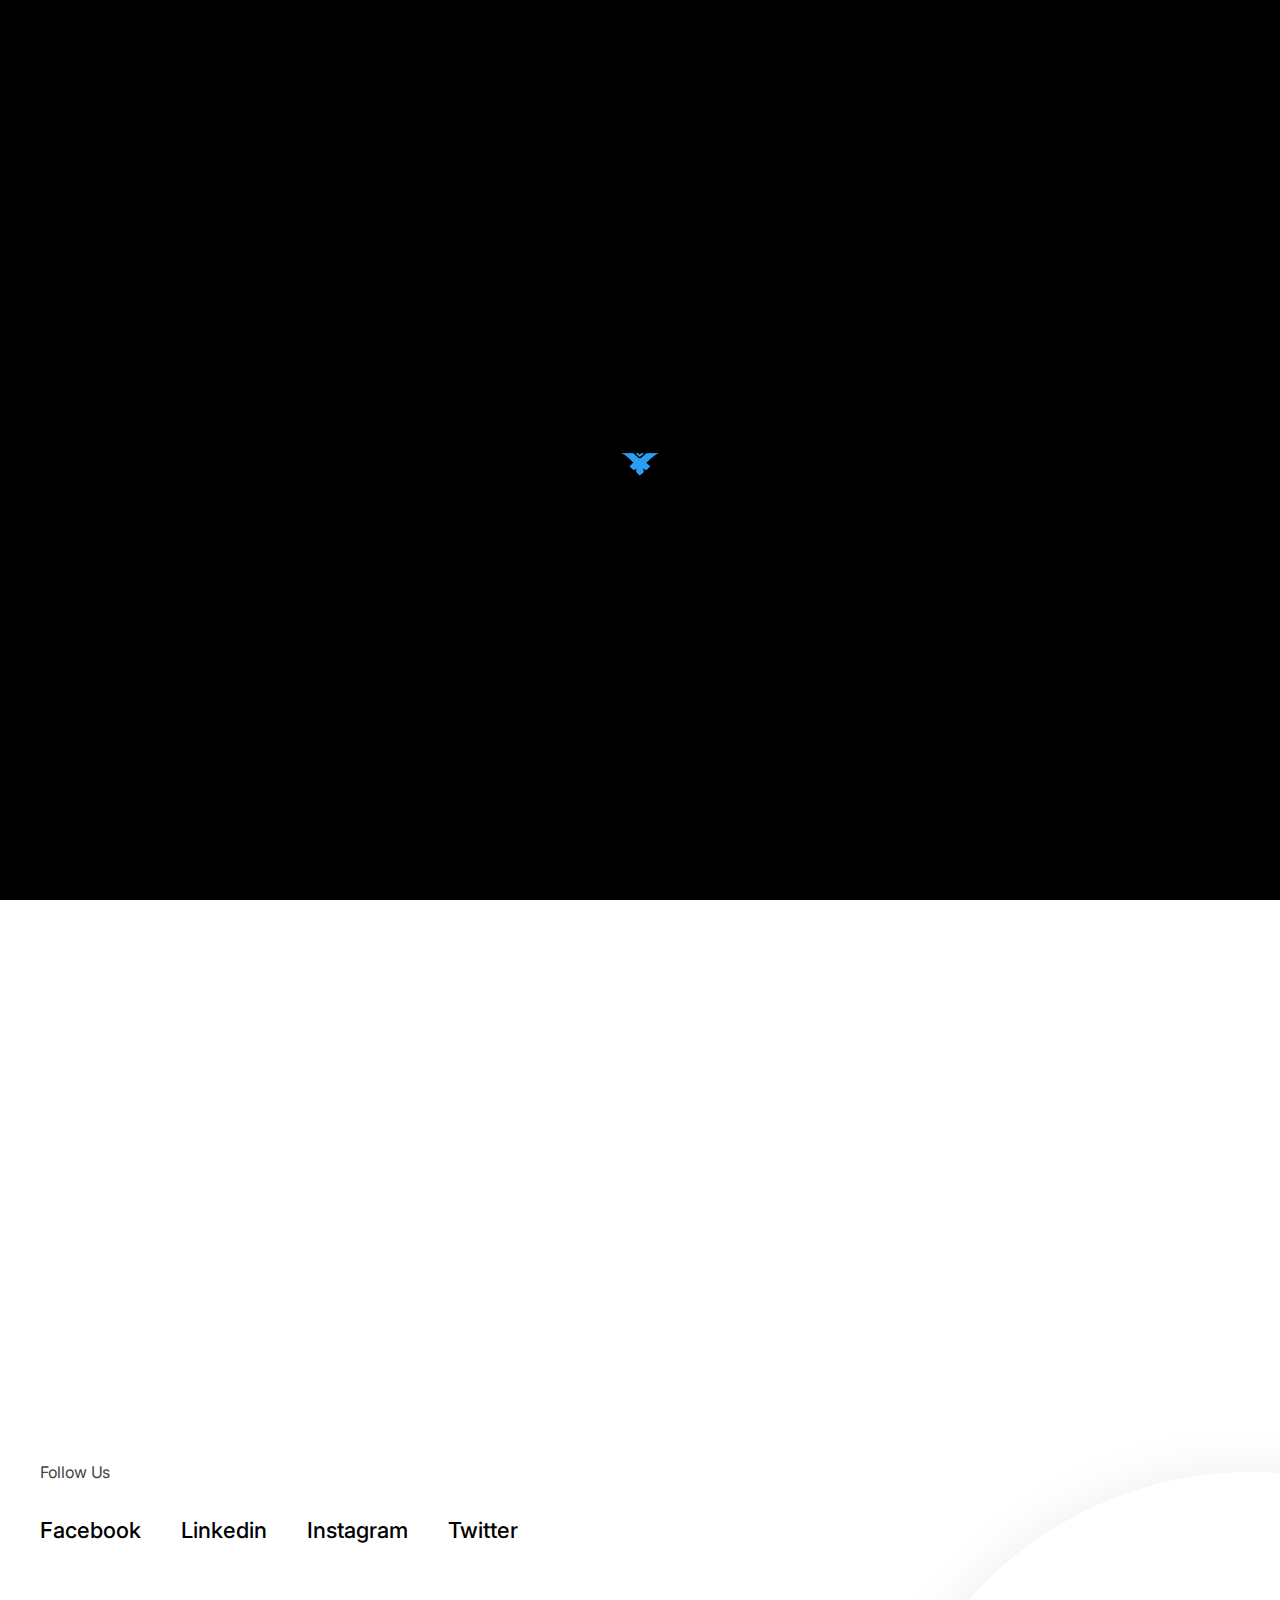
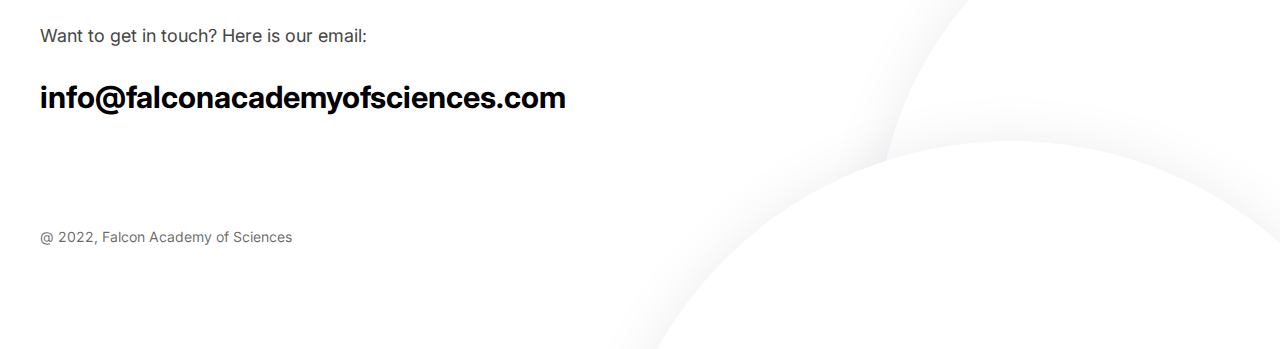
<file: contact.html>
<!DOCTYPE html>
<html lang="en">

<head>

  <!-- Required meta tags -->
  <meta charset="UTF-8">
  <meta name="viewport" content="width=device-width, initial-scale=1">

  <!-- Google fonts -->
  <link rel="preconnect" href="https://fonts.googleapis.com">
  <link rel="preconnect" href="https://fonts.gstatic.com" crossorigin>
  <link href="https://fonts.googleapis.com/css2?family=Inter:wght@300;400;500;600;700;800;900&family=Manrope:wght@200;300;400;500;600;700;800&display=swap" rel="stylesheet">

  <!-- Stylesheets -->
  <link rel="stylesheet" href="css/vendors.css">
  <link rel="stylesheet" href="css/main.css">
  <link rel="stylesheet" href="css/custom.css">

  <!-- Favicon -->
  <link rel="apple-touch-icon" sizes="180x180" href="img/favicon/apple-touch-icon.png">
  <link rel="icon" type="image/png" sizes="192x192" href="img/favicon/android-chrome-192x192.png">
  <link rel="icon" type="image/png" sizes="32x32" href="img/favicon/favicon-32x32.png">
  <link rel="icon" type="image/png" sizes="16x16" href="img/favicon/favicon-16x16.png">
  <link rel="manifest" href="img/favicon/manifest.json">
  <meta name="msapplication-TileColor" content="#ffffff">
  <meta name="msapplication-TileImage" content="android-chrome-192x192.png">
  <meta name="theme-color" content="#ffffff">

  <title>Falcon Academy of Sciences</title>
</head>

<body class="preloader-visible" data-barba="wrapper">


  <!-- preloader start -->
  <div class="preloader js-preloader">
    <div class="preloader__bg"></div>

    <div class="preloader__progress">
      <div class="preloader__progress__inner"></div>
      <img src="img/general/loader.svg" alt="preloader image" class="preloader__img">
    </div>
  </div>
  <!-- preloader end -->


  <!-- cursor start -->
  <div class="cursor js-cursor">
    <div class="cursor__wrapper">
      <div class="cursor__follower js-follower"></div>
      <div class="cursor__label js-label"></div>
      <div class="cursor__icon js-icon"></div>
    </div>
  </div>
  <!-- cursor end -->


  <!-- barba container start -->
  <div class="barba-container" data-barba="container">

    <!-- to-top-button start -->
    <div data-cursor class="backButton js-backButton">
      <span class="backButton__bg"></span>
      <div class="backButton__icon__wrap">
        <i class="backButton__button js-top-button" data-feather="arrow-up"></i>
      </div>
    </div>
    <!-- to-top-button end -->


    <main class="">

      <!-- header start -->
      <header class="header -light -sticky-light js-header-light -classic js-header">
        <!-- header__bar start -->
        <div class="header__bar">
          <div class="overflow-hidden">
            <div class="header__logo js-header-logo">
              <a data-barba href="index.html">
                <img class="header__logo__light" src="img/logo/logo-light.png" alt="logo">
              </a>
              <a data-barba href="index.html">
                <img class="header__logo__dark" src="img/logo/logo-dark.png" alt="logo">
              </a>
            </div>
          </div>

          <div class="navClassic-wrap js-header-menu-classic">
            <ul class="navClassic-list js-navClassic-list">
                <li>
                  <a data-barba href="index.html">Home</a>
                </li>
                <!-- <li>
                  <a data-barba href="index.html">Newsletter</a>  
                </li> -->
                <li>
                  <a data-barba href="about.html">About</a>
                </li>
                <li class="menu-item-has-children">
                  <a>Research Programs</a>

                  <ul class="subnav-list">
                    <li>
                      <a data-barba href="research.html">Research Programs</a>
                    </li>
                    <li>
                      <a data-barba href="pastresearch.html">Past Research Programs</a>
                    </li>
                  </ul>
                </li>
                <!-- <li>
                  <a data-barba href="index.html">Research Workshops</a>
                </li>
                <li>
                  <a data-barba href="index.html">Admissions & Aid</a>
                </li>
                <li>
                  <a data-barba href="index.html">Features</a>
                </li> -->
                <li>
                  <a data-barba href="contact.html">Contact</a>
                </li>
                <li>
                  <a data-barba href="https://hire.falconacademyofsciences.org ">Join Us</a>
                </li>
                  
            </ul>
          </div>

          <div class="header__menu__wrap overflow-hidden">
            <div class="header__menu js-header-menu">
              <button type="button" class="nav-button-open js-nav-open">
                <i class="icon" data-feather="menu"></i>
              </button>
            </div>
          </div>
        </div>
        <!-- header__bar end -->


        <!-- nav start -->
        <nav class="nav js-nav">
          <div class="nav__inner js-nav-inner">
            <div class="nav__bg js-nav-bg"></div>

            <div class="nav__container">
              <div class="nav__header">
                <button type="button" class="nav-button-back js-nav-back">
                  <i class="icon" data-feather="arrow-left-circle"></i>
                </button>

                <button type="button" class="nav-btn-close js-nav-close pointer-events-none">
                  <i class="icon" data-feather="x"></i>
                </button>
              </div>

              <div class="nav__content">
                <div class="nav__content__left">
                  <div class="navList__wrap">
                    <ul class="navList js-navList">
                      <li>
                        <a data-barba href="index.html">Home</a>
                      </li>
                      <li>
                        <a data-barba href="about.html">About</a>
                      </li>

                      <li class="menu-item-has-children">
                        <a>Research Programs</a>

                        <ul class="subnav-list">
                          <li>
                            <a data-barba href="research.html">Research Programs</a>
                          </li>
                          <li>
                            <a data-barba href="pastresearch.html">Past Research Programs</a>
                          </li>
                        </ul>
                      </li>

                      <!-- <li>
                        <a data-barba href="index.html">Research Workshops</a>
                      </li>
                      <li>
                        <a data-barba href="index.html">Admissions & Aid</a>
                      </li>
                      <li>
                        <a data-barba href="index.html">Features</a>
                      </li> -->
                      <li>
                        <a data-barba href="index.html">Contact</a>
                      </li>
                      <li>
                        <a data-barba href="index.html">Join Us</a>
                      </li>

                    </ul>
                  </div>
                </div>

                <div class="nav__content__right">
                  <div class="nav__info">
                    <div class="nav__info__item js-navInfo-item">
                      <h5 class="text-sm tracking-none fw-500">
                        Address
                      </h5>

                      <div class="nav__info__content text-lg text-white mt-16">
                        <p>
                          Tallabag Road, Dhanmondi, Dhaka, Bangladesh
                        </p>
                      </div>
                    </div>

                    <div class="nav__info__item js-navInfo-item">
                      <h5 class="text-sm tracking-none fw-500">
                        Socials
                      </h5>

                      <div class="nav__info__content text-lg text-white mt-16">
                        <a href="#">Facebook</a>
                        <a href="#">Linkedin</a>
                        <a href="#">Instagram</a>
                        <a href="#">Twitter</a>
                      </div>
                    </div>

                    <div class="nav__info__item js-navInfo-item">
                      <h5 class="text-sm tracking-none fw-500">
                        Contact Us
                      </h5>

                      <div class="nav__info__content text-lg text-white mt-16">
                        <a href="#">info@falconacademyofsciences.com</a>
                        <a href="#">+880 1772253459</a>
                      </div>
                    </div>
                  </div>
                </div>
              </div>
            </div>
          </div>
        </nav>
        <!-- nav end -->
      </header>
      <!-- header end -->


      <!-- section start -->
      <section class="layout-pt-xl layout-pb-xs">
        <!-- container start -->
        <div data-anim-wrap class="container">

          <!-- row start -->
          <div class="row">
            <div class="col-xl-9 offset-xl-1 col-lg-11">
              <div data-anim-child="slide-up delay-1" class="sectionHeading -lg">
                <p class="sectionHeading__subtitle">
                  Contact Us
                </p>
                <h1 class="sectionHeading__title leading-sm">
                  Got a project to discuss?
                  Get in touch.
                </h1>
              </div>
            </div>
          </div>
          <!-- row end -->

          <!-- row start -->
          <div data-anim-child="slide-up delay-2" class="row justify-content-center layout-pt-md">
            <div class="col-xl-10">
              <div class="row x-gap-48 y-gap-48">
                <div class="col-lg-3 col-md-6 col-sm-8">
                  <h4 class="text-xl fw-600">
                    Address
                  </h4>
                  <div class="text-dark mt-12">
                    <p>Tallabag Road, Dhanmondi, Dhaka, Bangladesh</p>
                  </div>
                </div>

                <div class="col-lg-auto offset-lg-1 col-md-6">
                  <h4 class="text-xl fw-600">
                    Contact Us
                  </h4>
                  <div class="text-dark mt-12">
                    <div>
                      <a href="mailto:info@falconacademyofsciences.com">info@falconacademyofsciences.com</a>
                    </div>
                    <div class="mt-4">
                      <a class="button -underline" href="#">+880 1772253459</a>
                    </div>
                  </div>
                </div>

                <div class="col-md-auto offset-lg-1">
                  <h4 class="text-xl fw-600">
                    Follow Us
                  </h4>
                  <div class="social -bordered mt-16 md:mt-12">

                    <a class="social__item text-black border-dark" href="#">
                      <i class="fa fa-twitter"></i>
                    </a>

                    <a class="social__item text-black border-dark" href="#">
                      <i class="fa fa-instagram"></i>
                    </a>

                    <a class="social__item text-black border-dark" href="#">
                      <i class="fa fa-facebook"></i>
                    </a>

                    <a class="social__item text-black border-dark" href="#">
                      <i class="fa fa-linkedin"></i>
                    </a>

                  </div>
                </div>
              </div>
            </div>
          </div>
          <!-- row end -->

        </div>
        <!-- container end -->
      </section>
      <!-- section end -->


      <!-- section start -->
      <section class="layout-pt-md layout-pb-lg">
        <!-- container start -->
        <div class="container">
          <!-- row start -->
          <div data-anim="slide-up delay-3" class="row justify-content-center">
            <div class="col-xl-10">
              <div class="sectionHeading -sm">
                <h2 class="sectionHeading__title">
                  Drop us a line
                </h2>
                <p class="text-black leading-md mt-12">
                  Use the form below or
                  <a href="mailto:info@falconacademyofsciences.com" class="fw-700">send us an email</a>.
                </p>
              </div>
            </div>

            <div class="w-1/1"></div>

            <div class="col-xl-10 mt-48 sm:mt-32">
              <div class="contact-form -type-1">
                <form class="row x-gap-40 y-gap-32 js-ajax-form" method="POST" action="contact.php" data-message-success="Your message has been sent! We will reply you as soon as possible." data-message-error="Something went wrong. Please contact us directly at <a href='hello@stukram.com'>hello@stukram.com</a>.">
                  <div class="col-lg-6">
                    <label class="js-input-group">
                      Name
                      <input type="text" name="name" data-required placeholder="Fill in your name">
                      <span class="form__error"></span>
                    </label>
                  </div>

                  <div class="col-lg-6">
                    <label class="js-input-group">
                      Your phone number (optional)
                      <input type="text" name="phone" placeholder="Phone number">
                      <span class="form__error"></span>
                    </label>
                  </div>

                  <div class="col-lg-6">
                    <label class="js-input-group">
                      Email
                      <input type="text" name="email" data-required placeholder="Fill in your email">
                      <span class="form__error"></span>
                    </label>
                  </div>

                  <div class="col-lg-6">
                    <label class="js-input-group">
                      Subject
                      <input type="text" name="subject" placeholder="What are you looking for?">
                      <span class="form__error"></span>
                    </label>
                  </div>

                  <div class="col-12">
                    <label class="js-input-group">
                      Message
                      <textarea name="message" rows="2" placeholder="Fill in your message"></textarea>
                      <span class="form__error"></span>
                    </label>
                  </div>

                  <div class="col-12 ajax-form-alert js-ajax-form-alert">
                    <div class="ajax-form-alert__content">
                    </div>
                  </div>

                  <div class="col-12">
                    <button class="button -md -black text-white">
                      Send Message
                    </button>
                  </div>
                </form>
              </div>
            </div>
          </div>
          <!-- row end -->
        </div>
        <!-- container end -->
      </section>
      <!-- section end -->


      <!-- footer start -->
      <footer class="footer -type-2 bg-white">
        <!-- container start -->
        <div class="container">
          <!-- row start -->
          <div class="row">
            <div class="col-auto">
              <h5 class="text-base fw-400 text-dark">Follow Us</h5>
              <div class="footer__social text-black fw-500 mt-24 sm:mt-12">
                <a href="#">Facebook</a>
                <a href="#">Linkedin</a>
                <a href="#">Instagram</a>
                <a href="#">Twitter</a>
              </div>
            </div>
          </div>
          <!-- row end -->

          <!-- row start -->
          <div class="row">
            <div class="col-auto">
              <p class="footer__text text-lg md:text-base">
                Want to get in touch? Here is our email:
              </p>

              <a href="mailto:info@falconacademyofsciences.com" class="footer__link text-3xl md:text-2xl xs:text-l button -underline fw-700 text-black mt-20">
                info@falconacademyofsciences.com
              </a>
            </div>
          </div>
          <!-- row end -->

          <!-- row start -->
          <div class="row">
            <div class="col-auto">
              <div class="footer__copyright">
                <p class="text-sm">
                  @ 2022, Falcon Academy of Sciences
                </p>
              </div>
            </div>
          </div>
          <!-- row end -->

          <!-- shapes start -->
          <div class="footer__shapes">
            <div></div>
            <div></div>
          </div>
          <!-- shapes end -->
        </div>
        <!-- container end -->
      </footer>
      <!-- footer end -->


    </main>

  </div>
  <!-- barba container end -->


  <!-- JavaScript -->
  <script src="js/vendors.js"></script>
  <script src="js/main.js"></script>

</body>

</html>
</file>
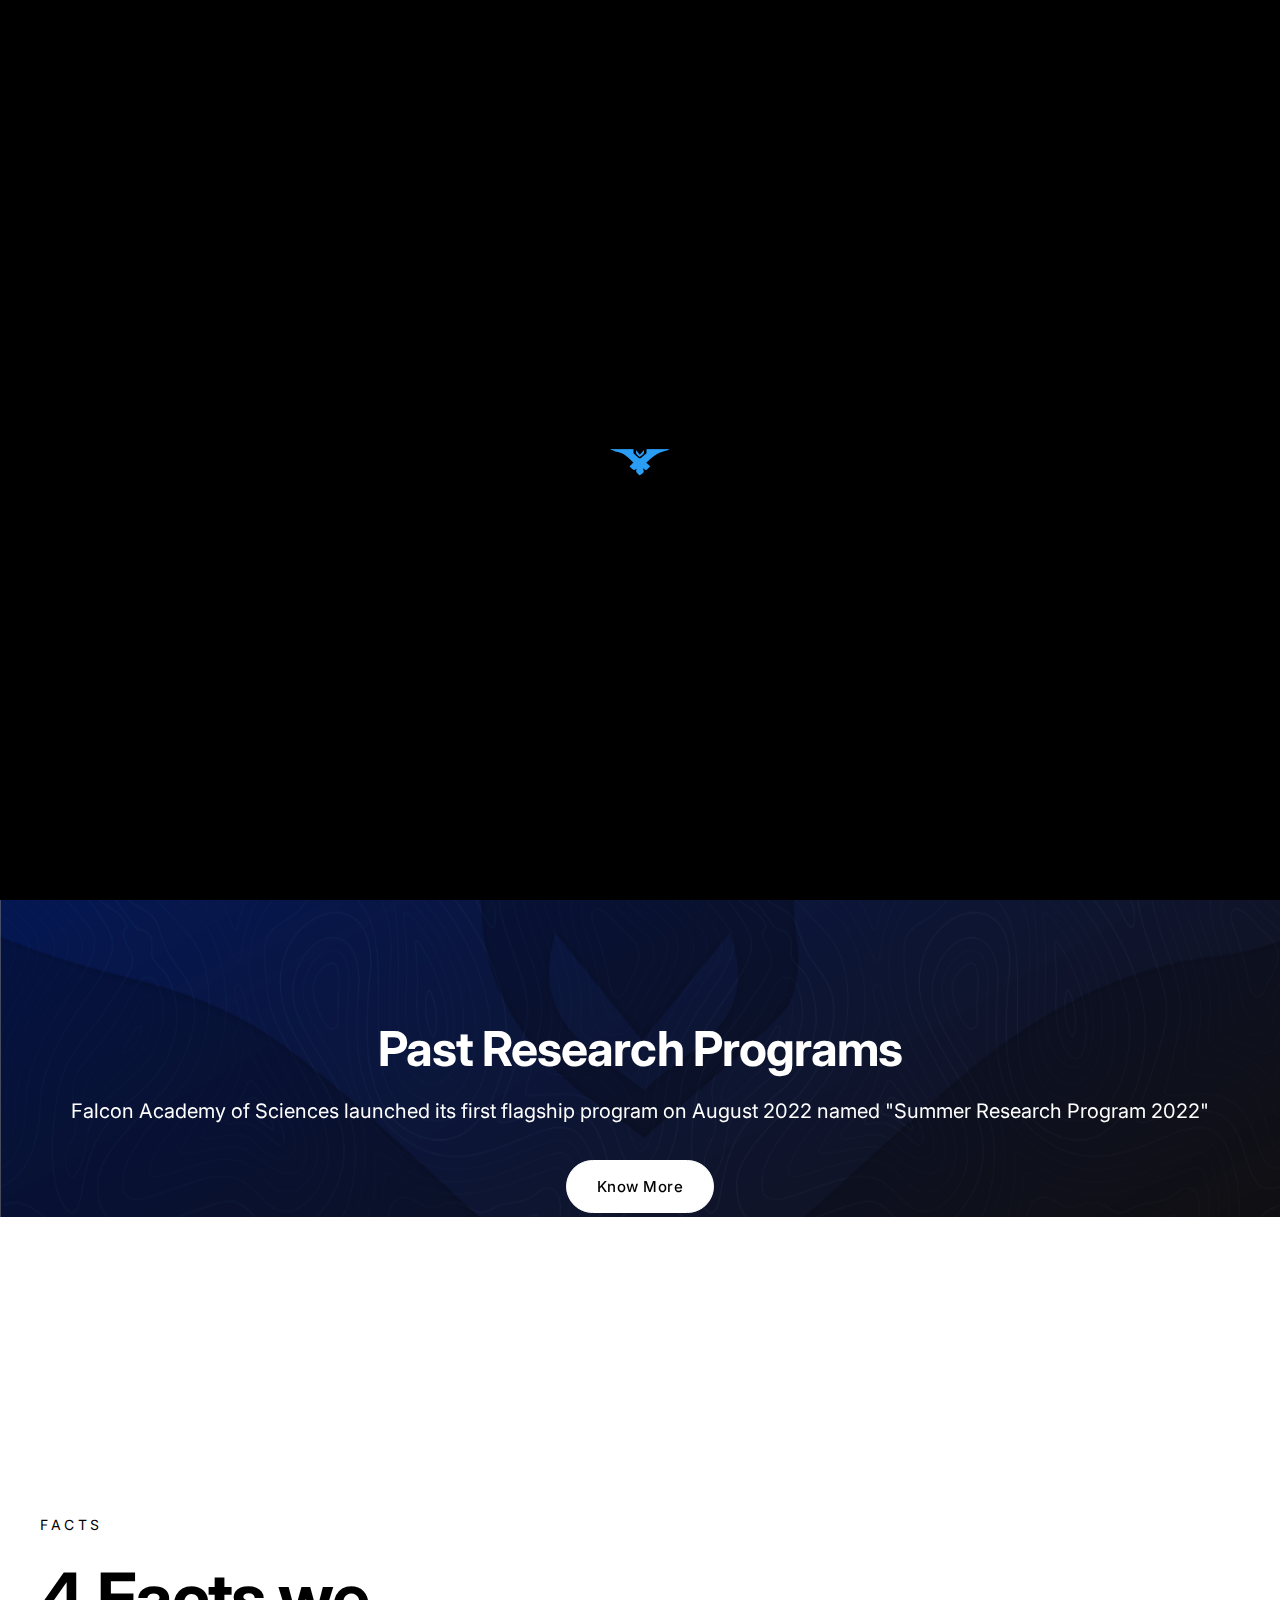
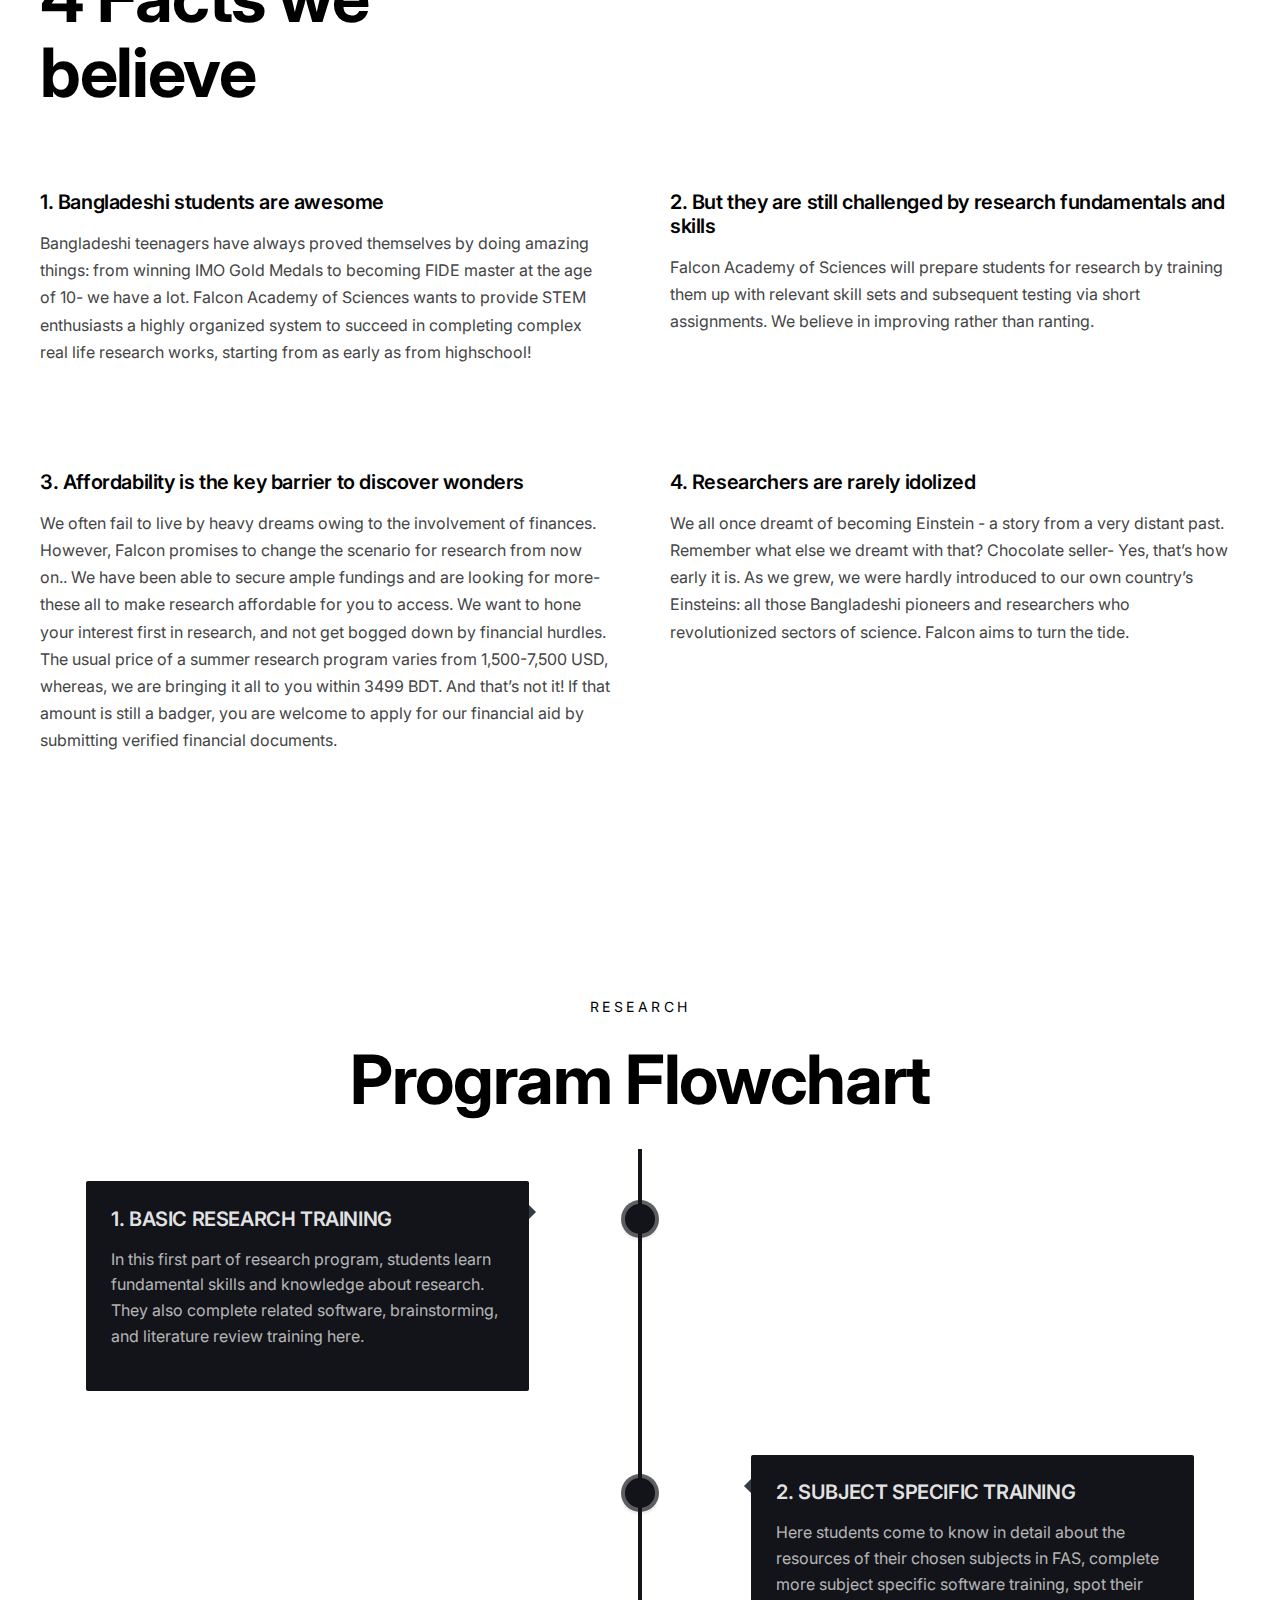
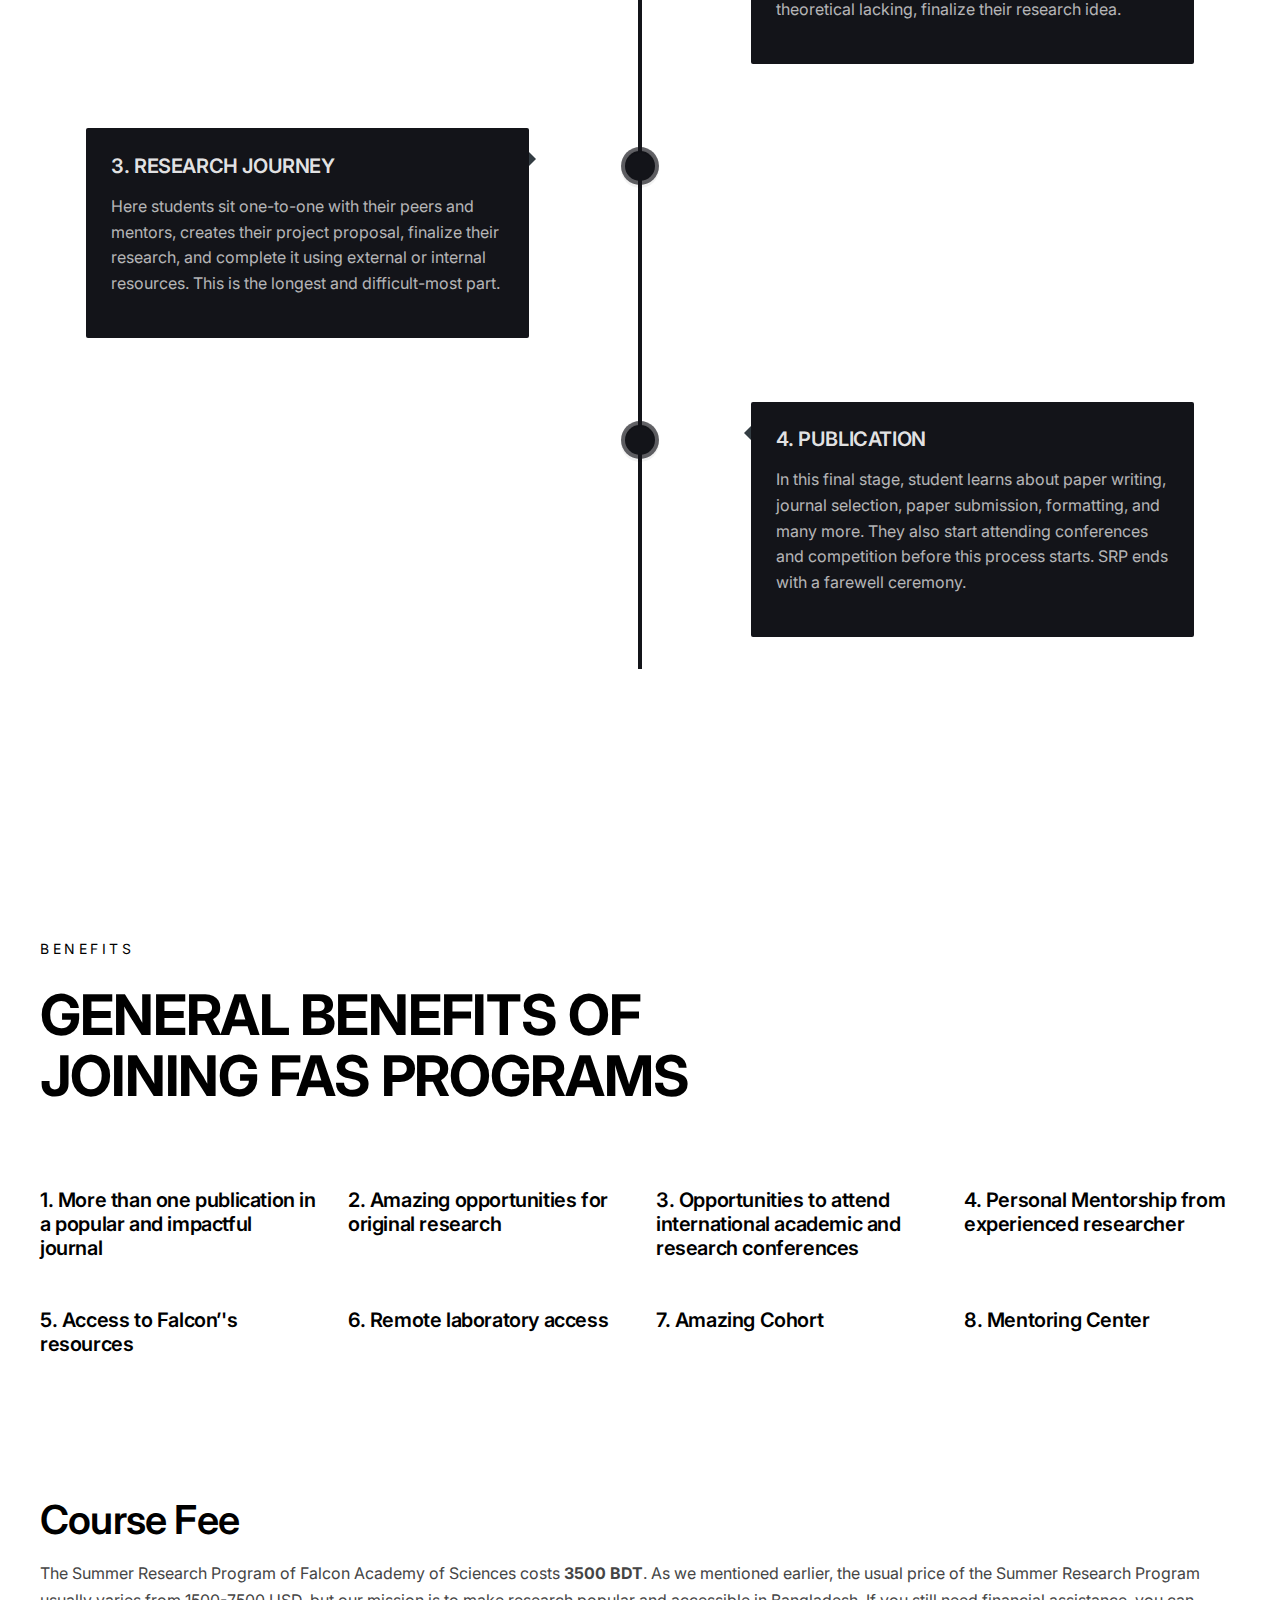
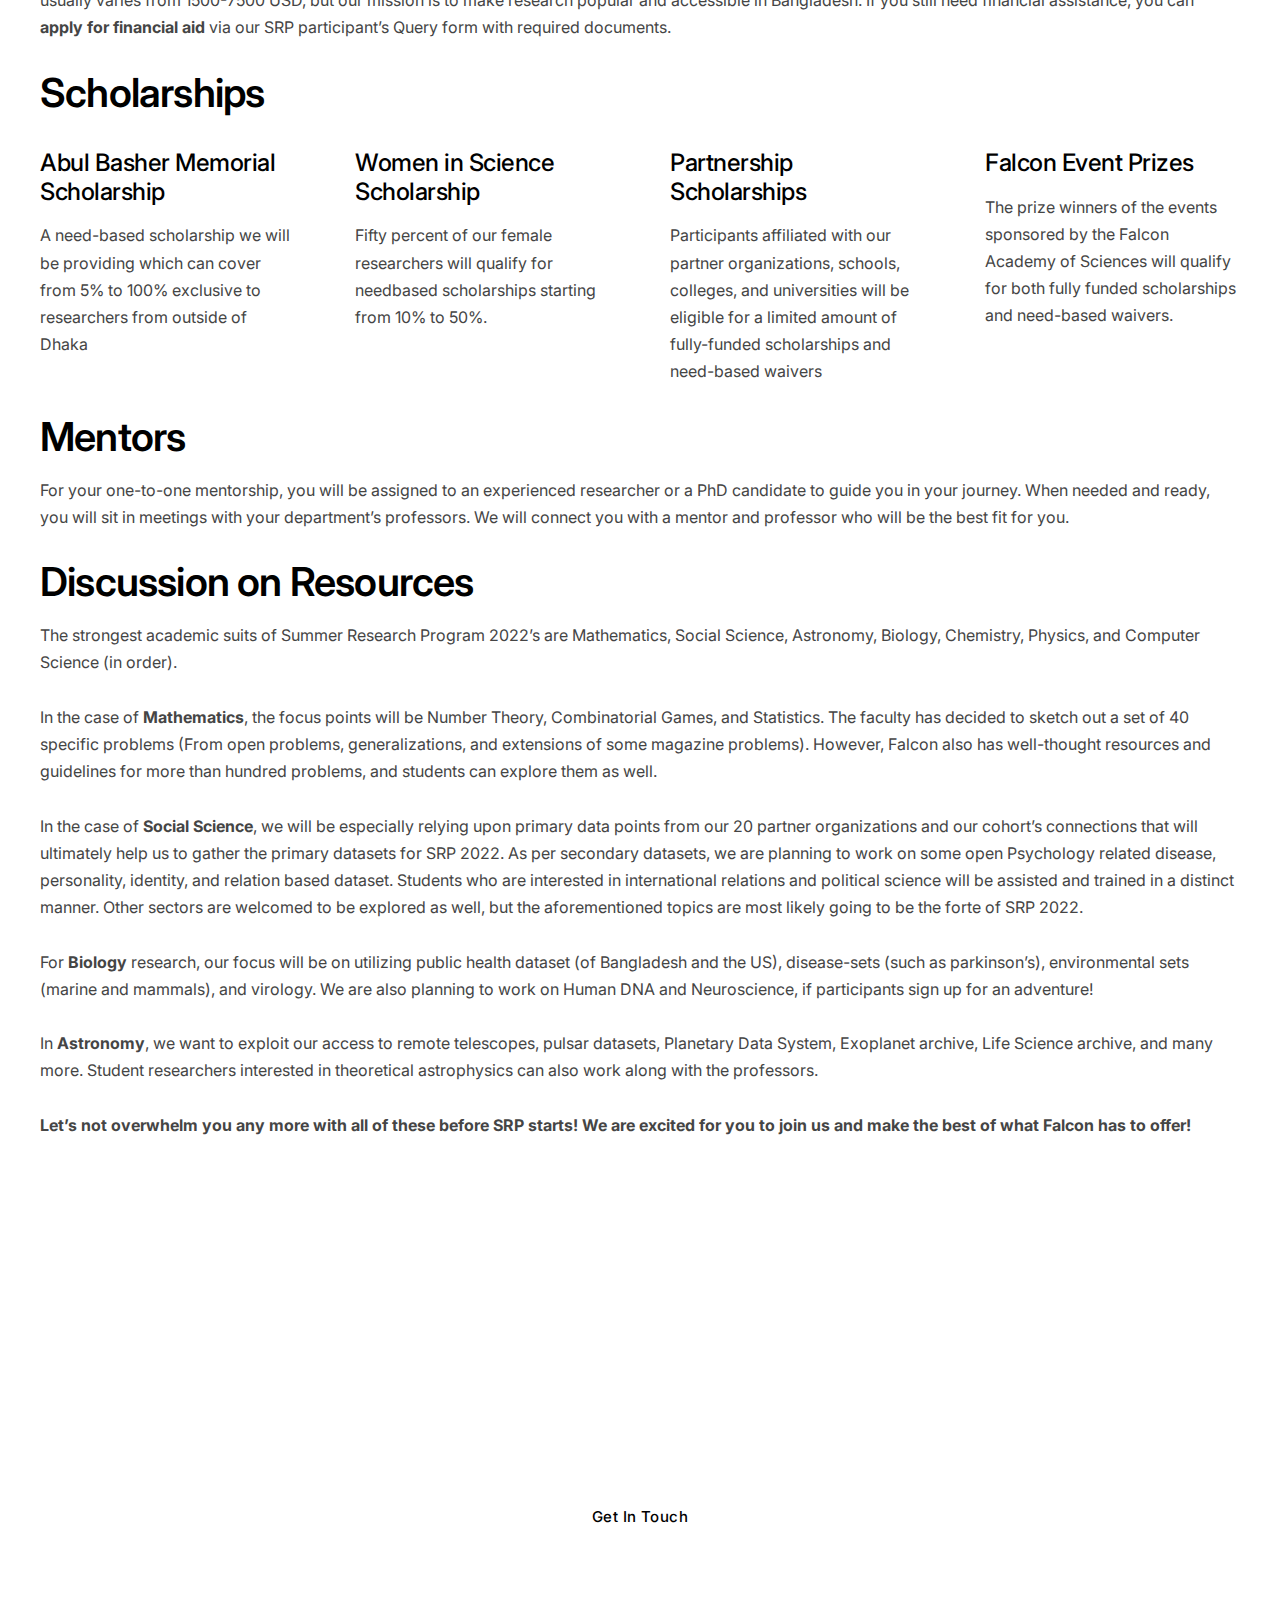
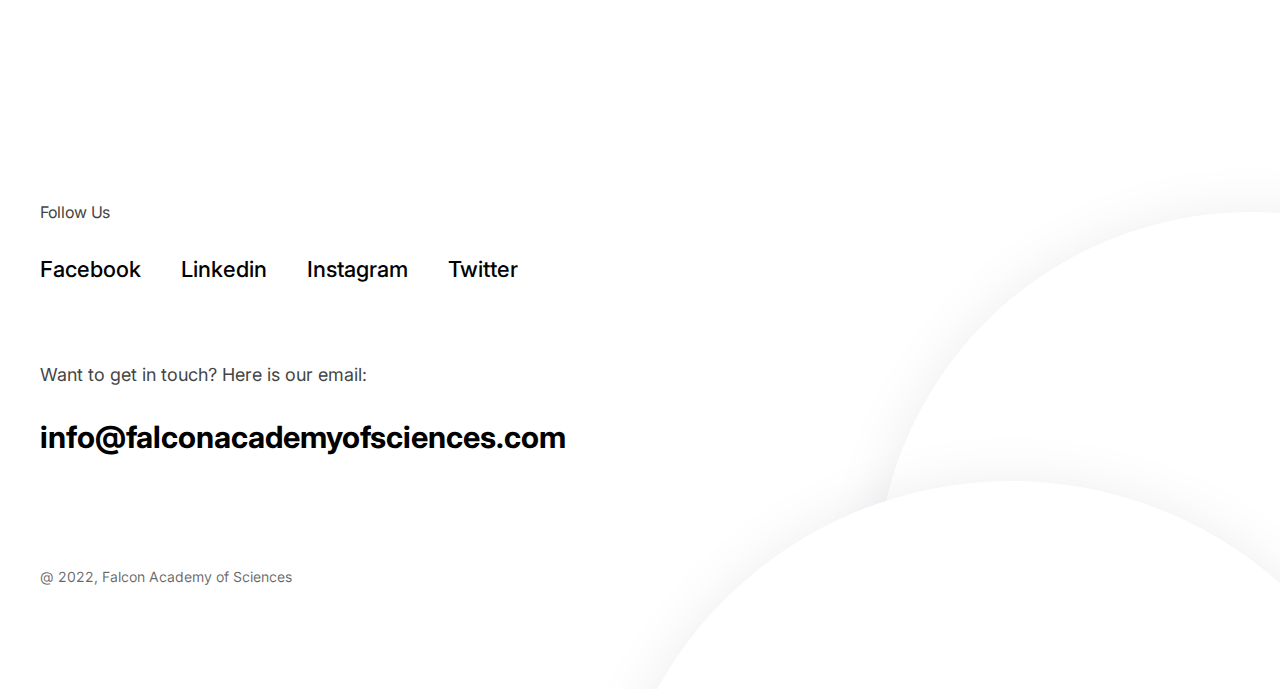
<file: research.html>
<!DOCTYPE html>
<html lang="en">

<head>

  <!-- Required meta tags -->
  <meta charset="UTF-8">
  <meta name="viewport" content="width=device-width, initial-scale=1">

  <!-- Google fonts -->
  <link rel="preconnect" href="https://fonts.googleapis.com">
  <link rel="preconnect" href="https://fonts.gstatic.com" crossorigin>
  <link href="https://fonts.googleapis.com/css2?family=Inter:wght@300;400;500;600;700;800;900&family=Manrope:wght@200;300;400;500;600;700;800&display=swap" rel="stylesheet">

  <!-- Stylesheets -->
  <link rel="stylesheet" href="css/vendors.css">
  <link rel="stylesheet" href="css/main.css">
  <link rel="stylesheet" href="css/custom.css">

  <!-- Favicon -->
  <link rel="apple-touch-icon" sizes="180x180" href="img/favicon/apple-touch-icon.png">
  <link rel="icon" type="image/png" sizes="192x192" href="img/favicon/android-chrome-192x192.png">
  <link rel="icon" type="image/png" sizes="32x32" href="img/favicon/favicon-32x32.png">
  <link rel="icon" type="image/png" sizes="16x16" href="img/favicon/favicon-16x16.png">
  <link rel="manifest" href="img/favicon/manifest.json">
  <meta name="msapplication-TileColor" content="#ffffff">
  <meta name="msapplication-TileImage" content="android-chrome-192x192.png">
  <meta name="theme-color" content="#ffffff">

  <title>Falcon Academy of Sciences</title>
</head>

<body class="preloader-visible" data-barba="wrapper">


  <!-- preloader start -->
  <div class="preloader js-preloader">
    <div class="preloader__bg"></div>

    <div class="preloader__progress">
      <div class="preloader__progress__inner"></div>
      <img src="img/general/loader.svg" alt="preloader image" class="preloader__img">
    </div>
  </div>
  <!-- preloader end -->


  <!-- cursor start -->
  <div class="cursor js-cursor">
    <div class="cursor__wrapper">
      <div class="cursor__follower js-follower"></div>
      <div class="cursor__label js-label"></div>
      <div class="cursor__icon js-icon"></div>
    </div>
  </div>
  <!-- cursor end -->


  <!-- barba container start -->
  <div class="barba-container" data-barba="container">

    <!-- to-top-button start -->
    <div data-cursor class="backButton js-backButton">
      <span class="backButton__bg"></span>
      <div class="backButton__icon__wrap">
        <i class="backButton__button js-top-button" data-feather="arrow-up"></i>
      </div>
    </div>
    <!-- to-top-button end -->


    <main class="">


      <!-- header start -->
      <header class="header -light -sticky-light js-header-light -classic js-header">
        <!-- header__bar start -->
        <div class="header__bar">
          <div class="overflow-hidden">
            <div class="header__logo js-header-logo">
              <a data-barba href="index.html">
                <img class="header__logo__light" src="img/logo/logo-light.png" alt="logo">
              </a>
              <a data-barba href="index.html">
                <img class="header__logo__dark" src="img/logo/logo-dark.png" alt="logo">
              </a>
            </div>
          </div>

          <div class="navClassic-wrap js-header-menu-classic">
            <ul class="navClassic-list js-navClassic-list">
                <li>
                  <a data-barba href="index.html">Home</a>
                </li>
                <!-- <li>
                  <a data-barba href="index.html">Newsletter</a>  
                </li> -->
                <li>
                  <a data-barba href="about.html">About</a>
                </li>
                <li class="menu-item-has-children">
                  <a>Research Programs</a>

                  <ul class="subnav-list">
                    <li>
                      <a data-barba href="research.html">Research Programs</a>
                    </li>
                    <li>
                      <a data-barba href="pastresearch.html">Past Research Programs</a>
                    </li>
                  </ul>
                </li>
                <!-- <li>
                  <a data-barba href="index.html">Research Workshops</a>
                </li>
                <li>
                  <a data-barba href="index.html">Admissions & Aid</a>
                </li>
                <li>
                  <a data-barba href="index.html">Features</a>
                </li> -->
                <li>
                  <a data-barba href="contact.html">Contact</a>
                </li>
                <li>
                  <a data-barba href="https://hire.falconacademyofsciences.org ">Join Us</a>
                </li>
                  
            </ul>
          </div>

          <div class="header__menu__wrap overflow-hidden">
            <div class="header__menu js-header-menu">
              <button type="button" class="nav-button-open js-nav-open">
                <i class="icon" data-feather="menu"></i>
              </button>
            </div>
          </div>
        </div>
        <!-- header__bar end -->


        <!-- nav start -->
        <nav class="nav js-nav">
          <div class="nav__inner js-nav-inner">
            <div class="nav__bg js-nav-bg"></div>

            <div class="nav__container">
              <div class="nav__header">
                <button type="button" class="nav-button-back js-nav-back">
                  <i class="icon" data-feather="arrow-left-circle"></i>
                </button>

                <button type="button" class="nav-btn-close js-nav-close pointer-events-none">
                  <i class="icon" data-feather="x"></i>
                </button>
              </div>

              <div class="nav__content">
                <div class="nav__content__left">
                  <div class="navList__wrap">
                    <ul class="navList js-navList">
                      <li>
                        <a data-barba href="index.html">Home</a>
                      </li>
                      <li>
                        <a data-barba href="about.html">About</a>
                      </li>

                      <li class="menu-item-has-children">
                        <a>Research Programs</a>

                        <ul class="subnav-list">
                          <li>
                            <a data-barba href="research.html">Research Programs</a>
                          </li>
                          <li>
                            <a data-barba href="pastresearch.html">Past Research Programs</a>
                          </li>
                        </ul>
                      </li>

                      <!-- <li>
                        <a data-barba href="index.html">Research Workshops</a>
                      </li>
                      <li>
                        <a data-barba href="index.html">Admissions & Aid</a>
                      </li>
                      <li>
                        <a data-barba href="index.html">Features</a>
                      </li> -->
                      <li>
                        <a data-barba href="index.html">Contact</a>
                      </li>
                      <li>
                        <a data-barba href="index.html">Join Us</a>
                      </li>

                    </ul>
                  </div>
                </div>

                <div class="nav__content__right">
                  <div class="nav__info">
                    <div class="nav__info__item js-navInfo-item">
                      <h5 class="text-sm tracking-none fw-500">
                        Address
                      </h5>

                      <div class="nav__info__content text-lg text-white mt-16">
                        <p>
                          Tallabag Road, Dhanmondi, Dhaka, Bangladesh
                        </p>
                      </div>
                    </div>

                    <div class="nav__info__item js-navInfo-item">
                      <h5 class="text-sm tracking-none fw-500">
                        Socials
                      </h5>

                      <div class="nav__info__content text-lg text-white mt-16">
                        <a href="#">Facebook</a>
                        <a href="#">Linkedin</a>
                        <a href="#">Instagram</a>
                        <a href="#">Twitter</a>
                      </div>
                    </div>

                    <div class="nav__info__item js-navInfo-item">
                      <h5 class="text-sm tracking-none fw-500">
                        Contact Us
                      </h5>

                      <div class="nav__info__content text-lg text-white mt-16">
                        <a href="#">info@falconacademyofsciences.com</a>
                        <a href="#">+880 1772253459</a>
                      </div>
                    </div>
                  </div>
                </div>
              </div>
            </div>
          </div>
        </nav>
        <!-- nav end -->
      </header>
      <!-- header end -->


      <section class="masthead -type-1 js-masthead-type-1 js-shapes">
        <!-- shapes start -->
        <div class="masthead-shapes -group-4">
          <div class="masthead-shapes__item -item-1">
            <div class="masthead-shapes__shape -white -shadow-light js-shape"></div>
          </div>
          <div class="masthead-shapes__item -item-2">
            <div class="masthead-shapes__shape -white -shadow-light js-shape"></div>
          </div>
        </div>
        <!-- shapes end -->

        <!-- container start -->
        <div class="container-fluid">
          <div class="masthead__content layout-pt-sm z-3">
            <!-- row start -->
            <div class="row justify-content-center">
              <div class="col-xl-8 offset-xl-1 col-lg-9 offset-lg-1 col-md-9 sm:px-24">
                <div data-split="lines" data-split-page-reveal>
                  <h1 class="masthead__title fw-700 js-title">
                    FAS Summer <br>
                    Research Program
                  </h1>
                </div>

                <p class="masthead__text mt-40 md:mt-32 sm:mt-24 js-text">
                  Our vision is building a community where next generation of researchers are fostered
                </p>

                <div class="masthead__button mt-40 sm:mt-32 js-button">
                  <a href="#pastprograms" class="button -md  -black text-white">
                    Past Programs
                  </a>
                </div>
              </div>
            </div>
            <!-- row end -->
          </div>
        </div>
        <!-- container end -->

        <!-- ui-element start -->
        <div class="ui-element -bottom-left sm:d-none js-ui">
          <button type="button" class="ui-element__scroll js-ui-scroll-button">
            scroll down
            <i class="icon" data-feather="arrow-down"></i>
          </button>
        </div>
        <!-- ui-element end -->

        <!-- ui-element start -->
        <div class="ui-element -bottom-right js-ui">
          <div class="ui-element__social text-dark js-bottom-left-links">
            <a href="#"><i class="fa fa-facebook"></i></a>
            <a href="#"><i class="fa fa-linkedin"></i></a>
            <a href="#"><i class="fa fa-instagram"></i></a>
            <a href="#"><i class="fa fa-twitter"></i></a>
          </div>
        </div>
        <!-- ui-element end -->
      </section>

      <section data-parallax="0.7" class="layout-pt-lg layout-pb-lg">
        <div data-parallax-target class="overlay-black-md bg-image js-lazy" data-bg="img/general/bg2.png"></div>

        <div class="container z-5">
          <div class="row justify-content-center text-center">
            <div class="col-12">

              <h2 class="text-5xl sm:text-5xl xs:text-4xl leading-sm fw-700 text-white">
                Past Research Programs
              </h2>

              <p class="text-xl md:text-lg text-white mt-16">
                Falcon Academy of Sciences launched its first flagship program on August 2022 named "Summer Research Program 2022"
              </p>

              <a href="research.html" class="button -md -white text-black mt-32">
                Know More
              </a>
            </div>
          </div>
        </div>
      </section>


      <!-- section start -->
      <section id="aboutId" class="layout-pt-xl layout-pb-xl">
        <!-- container start -->
        <div class="container">

          <!-- row start -->
          <div class="row">
            <div class="col-xl-5 col-lg-8 col-md-10">
              <div class="sectionHeading -lg">
                <p class="sectionHeading__subtitle">
                  facts
                </p>
                <h2 class="sectionHeading__title ">
                  4 Facts we believe
                </h2>
              </div>
            </div>
          </div>
          <!-- row end -->


          <!-- row start -->
          <div class="row x-gap-60 y-gap-48 layout-pt-md">
            <div class="col-lg-6 col-md-6">
              <div class="">
                <h4 class="text-xl fw-600">
                  1. Bangladeshi students are awesome
                </h4>
                <p class="mt-16">
                  Bangladeshi teenagers have always proved themselves by doing amazing things: from winning IMO Gold
                  Medals to becoming FIDE master at the age of 10- we have a lot. Falcon Academy of Sciences wants to
                  provide STEM enthusiasts a highly organized system to succeed in completing complex real life research
                  works, starting from as early as from highschool!
                </p>
              </div>
            </div>

            <div class="col-lg-6 col-md-6">
              <div class="">
                <h4 class="text-xl fw-600">
                  2. But they are still challenged by research fundamentals and skills
                </h4>
                <p class="mt-16">
                  Falcon Academy of Sciences will prepare students for research by training them up with relevant skill
                  sets and subsequent testing via short assignments. We believe in improving rather than ranting.
                </p>
              </div>
            </div>

          </div>

          <div class="row x-gap-60 y-gap-48 layout-pt-md">

            <div class="col-lg-6 col-md-6">
              <div class="">
                <h4 class="text-xl fw-600">
                  3. Affordability is the key barrier to discover wonders
                </h4>
                <p class="mt-16">
                  We often fail to live by heavy dreams owing to the involvement of finances. However, Falcon promises
                  to change the scenario for research from now on.. We have been able to secure ample fundings and are
                  looking for more- these all to make research affordable for you to access. We want to hone your
                  interest first in research, and not get bogged down by financial hurdles. The usual price of a summer
                  research program varies from 1,500-7,500 USD, whereas, we are bringing it all to you within 3499 BDT.
                  And that’s not it! If that amount is still a badger, you are welcome to apply for our financial aid by
                  submitting verified financial documents.
                </p>
              </div>
            </div>

            <div class="col-lg-6 col-md-6">
              <div class="">
                <h4 class="text-xl fw-600">
                  4. Researchers are rarely idolized
                </h4>
                <p class="mt-16">
                  We all once dreamt of becoming Einstein - a story from a very distant past. Remember what else we
                  dreamt with that? Chocolate seller- Yes, that’s how early it is. As we grew, we were hardly introduced
                  to our own country’s Einsteins: all those Bangladeshi pioneers and researchers who revolutionized
                  sectors of science.

                  Falcon aims to turn the tide.
                </p>
              </div>
            </div>

          </div>
          <!-- row end -->

        </div>
        <!-- container end -->
      </section>
      <!-- section end -->

      <!-- section start -->
      <section class="layout-pt-md layout-pb-lg border-bottom-dark">
        
        <div class="container">
        
          <div class="row">
            <div class="col-12">
              <div class="sectionHeading -lg text-center">
                <p class="sectionHeading__subtitle">
                  Research
                </p>
                <h2 class="sectionHeading__title ">
                  Program Flowchart
                </h2>
              </div>
            </div>
          </div>
        </div>
        <section id="cd-timeline" class="cd-container container">
          <div class="cd-timeline-block">
            <div class="cd-timeline-img cd-picture">
            </div> 
  
            <div data-parallax="0.7" class="cd-timeline-content">
              <div data-parallax-target class="bg-image js-lazy" data-bg="img/general/bg3.png"></div>
              <h2>1. BASIC RESEARCH TRAINING</h2>
              <p>In this first part of research
                program, students learn
                fundamental skills and knowledge
                about research. They also complete
                related software, brainstorming,
                and literature review training here.
                </p>
            </div> <!-- cd-timeline-content -->
          </div> <!-- cd-timeline-block -->
      
          <div class="cd-timeline-block">
            <div class="cd-timeline-img cd-movie">
            </div> <!-- cd-timeline-img -->
      
            <div data-parallax="0.7" class="cd-timeline-content">
              <div data-parallax-target class="bg-image js-lazy" data-bg="img/general/bg3.png"></div>
              <h2>2. SUBJECT SPECIFIC TRAINING</h2>
              <p>Here students come to know in
                detail about the resources of their
                chosen subjects in FAS, complete more subject specific software
                training, spot their theoretical
                lacking, finalize their research idea.
                </p>
            </div> <!-- cd-timeline-content -->
          </div> <!-- cd-timeline-block -->
      
          <div class="cd-timeline-block">
            <div class="cd-timeline-img cd-picture">
            </div> <!-- cd-timeline-img -->
      
            <div data-parallax="0.7" class="cd-timeline-content">
              <div data-parallax-target class="bg-image js-lazy" data-bg="img/general/bg3.png"></div>
              <h2>3. RESEARCH JOURNEY</h2>
              <p>Here students sit one-to-one with
                their peers and mentors, creates
                their project proposal, finalize their
                research, and complete it using
                external or internal resources. This is
                the longest and difficult-most part.
                </p>
            </div> <!-- cd-timeline-content -->
          </div> <!-- cd-timeline-block -->
      
          <div class="cd-timeline-block">
            <div class="cd-timeline-img cd-location">
            </div> <!-- cd-timeline-img -->
      
            <div data-parallax="0.7" class="cd-timeline-content">
              <div data-parallax-target class="bg-image js-lazy" data-bg="img/general/bg3.png"></div>
              <h2>4. PUBLICATION</h2>
              <p>In this final stage, student learns
                about paper writing, journal
                selection, paper submission,
                formatting, and many more. They
                also start attending conferences
                and competition before this
                process starts. SRP ends with a
                farewell ceremony.
                </p>
            </div> <!-- cd-timeline-content -->
          </div> <!-- cd-timeline-block -->
      
        </section> <!-- cd-timeline -->
      </section>


      <!-- section start -->
      <section class="layout-pt-md layout-pb-lg border-bottom-dark">
        <!-- container start -->
        <div class="container">

          <!-- row start -->
          <div class="row">
            <div class="col-xl-7 col-lg-9">
              <div class="sectionHeading -lg">
                <p class="sectionHeading__subtitle">
                  benefits
                </p>
                <h2 style="font-size: 3.5rem;" class="sectionHeading__title">
                  GENERAL BENEFITS OF JOINING FAS PROGRAMS
                </h2>
              </div>
            </div>
          </div>
          <!-- row end -->

          <div class="row x-gap-30 y-gap-48 layout-pt-md">
            <div class="col-lg-3 col-md-6">
              <div class="">
                <h4 class="text-xl fw-600">
                  1. More than one publication in a popular and impactful journal
                </h4>
                <!-- <p class="mt-16">
                  Research team of Falcon Academy of Sciences are copiously credible to assist you in figuring out
                      what categories of paper are suitable for which specific journal and their required structure.
                </p> -->
              </div>
            </div>

            <div class="col-lg-3 col-md-6">
              <div class="">
                <h4 class="text-xl fw-600">
                  2. Amazing opportunities for original research
                </h4>
                <!-- <p class="mt-16">
                  Laboratory access, professor/experienced researchers’ mentorship, Research fund and more!
                </p> -->
              </div>
            </div>
            <div class="col-lg-3 col-md-6">
              <div class="">
                <h4 class="text-xl fw-600">
                  3. Opportunities to attend international academic and research conferences
                </h4>
                <!-- <p class="mt-16">
                  FAS will tailor your application in suitable best fit conferences and prepare you to win awards.
                      We have skilled information researchers and application experts who will be working to make this
                      possible for you.
                </p> -->
              </div>
            </div>

            <div class="col-lg-3 col-md-6">
              <div class="">
                <h4 class="text-xl fw-600">
                  4. Personal Mentorship from experienced researcher
                </h4>
                <!-- <p class="mt-16">
                  You will be assigned to a mentor or a coordinator to sit on recurring one-to-one sessions
                </p> -->
              </div>
            </div>
            <div class="col-lg-3 col-md-6">
              <div class="">
                <h4 class="text-xl fw-600">
                  5. Access to Falcon’'s resources
                </h4>
                <!-- <p class="mt-16">
                  Falcon has gathered amazing datasets including public health records of both Bangladesh and the
                      USA, infrastructural record, climate records, etc.
                      For a subject specific example, in Astrophysics, you will get Tabby’s data, Sunshine by City,
                      Future Asteroids, Five Millenium catalogs, HYG Star, National Space Science Data Center Master
                      Catalog, NASA Heliophysics Data, Planetary Data System, Exoplanet Archive, The Astrobiology
                      Habitable Environments Database (AHED), Life Science Data Archive, and the list goes on!
                </p> -->
              </div>
            </div>

            <div class="col-lg-3 col-md-6">
              <div class="">
                <h4 class="text-xl fw-600">
                  6. Remote laboratory access
                </h4>
                <!-- <p class="mt-16">
                  We have remote laboratories (and also on our way to expand partnerships) in the USA and Canada in
                      order to help you out with non conventional research.
                </p> -->
              </div>
            </div>
            <div class="col-lg-3 col-md-6">
              <div class="">
                <h4 class="text-xl fw-600">
                  7. Amazing Cohort
                </h4>
                <!-- <p class="mt-16">
                  Falcon Academy of Sciences will be always buzzing with both aspiring enthusiasts and accomplished researchers. They will be the country’s best STEM loving youth, undoubtedly one day growing to be research torch bearers. You will get to socialize with students and professors from in and outside the country, and some will even be nominees of the Nobel Prize!
                </p> -->
              </div>
            </div>

            <div class="col-lg-3 col-md-6">
              <div class="">
                <h4 class="text-xl fw-600">
                  8. Mentoring Center
                </h4>
                <!-- <p class="mt-16">
                  There will be representatives to walk you through your personal journey: abroad applications, competition preparation, productivity advice, opportunity stream, and many more!
                </p> -->
              </div>
            </div>

          </div>

        </div>
        <!-- container end -->
      </section>
      <!-- section end -->
      

      <!-- section start -->
      <section class="container">
        <h3 style="margin-bottom: 1rem;">
          Course Fee
        </h3>
        <p>
          The Summer Research Program of Falcon Academy of Sciences costs <b>3500 BDT</b>. As we mentioned earlier, the usual price of the Summer Research Program usually varies from 1500-7500 USD, but our mission is to make research popular and accessible in Bangladesh. If you still need financial assistance, you can <b>apply for financial aid</b> via our SRP participant’s Query form with required documents.
        </p>
        <br>
        <h3>
          Scholarships
        </h3>

        <div data-anim-wrap class="row x-gap-60 y-gap-48">

          <div class="col-lg-3 col-md-6">
            <div class="serviceCard">
              <div class="serviceCard__content">

                <h3 class="serviceCard__title text-2xl fw-500 tacking-none mt-32">
                  Abul Basher Memorial Scholarship
                </h3>

                <p class="serviceCard__text mt-16">
                  A need-based scholarship we will be providing which can cover from 5% to 100% exclusive to researchers from outside of Dhaka
                </p>

              </div>
            </div>
          </div>

          <div class="col-lg-3 col-md-6">
            <div class="serviceCard">
              <div class="serviceCard__content">

                <h3 class="serviceCard__title text-2xl fw-500 tacking-none mt-32">
                  Women in Science Scholarship
                </h3>

                <p class="serviceCard__text mt-16">
                  Fifty percent of our female researchers will qualify for needbased scholarships starting from 10% to 50%.
                </p>

              </div>
            </div>
          </div>

          <div class="col-lg-3 col-md-6">
            <div class="serviceCard">
              <div class="serviceCard__content">

                <h3 class="serviceCard__title text-2xl fw-500 tacking-none mt-32">
                  Partnership Scholarships
                </h3>

                <p class="serviceCard__text mt-16">
                  Participants affiliated with our partner organizations, schools, colleges, and universities will be eligible for a limited amount of fully-funded scholarships and need-based waivers
                </p>

              </div>
            </div>
          </div>

          <div class="col-lg-3 col-md-6">
            <div class="serviceCard">
              <div class="serviceCard__content">
                <h3 class="serviceCard__title text-2xl fw-500 tacking-none mt-32">
                  Falcon Event Prizes
                </h3>

                <p class="serviceCard__text mt-16">
                  The prize winners of the events sponsored by the Falcon Academy of Sciences will qualify for both fully funded scholarships and need-based waivers.
                </p>

              </div>
            </div>
          </div>

        </div>

        <br>
        <h3 style="margin-bottom: 1rem;">
          Mentors
        </h3>
        <p>
          For your one-to-one mentorship, you will be assigned to an experienced researcher
        or a PhD candidate to guide you in your journey. When needed and ready, you will
        sit in meetings with your department’s professors. We will connect you with a
        mentor and professor who will be the best fit for you.
        </p>
        <br>
        <h3 style="margin-bottom: 1rem;">
          Discussion on Resources
        </h3>
        <p>
          The strongest academic suits of Summer Research Program 2022’s are
        Mathematics, Social Science, Astronomy, Biology, Chemistry, Physics, and
        Computer Science (in order).
        </p>
        <br>
        <p>
          In the case of <b>Mathematics</b>, the focus points will be Number Theory, Combinatorial
        Games, and Statistics. The faculty has decided to sketch out a set of 40 specific
        problems (From open problems, generalizations, and extensions of some magazine
        problems). However, Falcon also has well-thought resources and guidelines for
        more than hundred problems, and students can explore them as well. 
        </p>
        <br>
        <p>
          In the case of <b>Social Science</b>, we will be especially relying upon primary data points
        from our 20 partner organizations and our cohort’s connections that will ultimately
        help us to gather the primary datasets for SRP 2022. As per secondary datasets, we
        are planning to work on some open Psychology related disease, personality,
        identity, and relation based dataset. Students who are interested in international
        relations and political science will be assisted and trained in a distinct manner.
        Other sectors are welcomed to be explored as well, but the aforementioned topics
        are most likely going to be the forte of SRP 2022.
        </p>
        <br>
        <p>
          For <b>Biology</b> research, our focus will be on utilizing public health dataset (of
        Bangladesh and the US), disease-sets (such as parkinson’s), environmental sets
        (marine and mammals), and virology. We are also planning to work on Human DNA
        and Neuroscience, if participants sign up for an adventure!
        </p>
        <br>
        <p>
          In <b>Astronomy</b>, we want to exploit our access to remote telescopes, pulsar datasets,
        Planetary Data System, Exoplanet archive, Life Science archive, and many more.
        Student researchers interested in theoretical astrophysics can also work along with
        the professors. 
        </p>
        <br>
        <b>
          Let’s not overwhelm you any more with all of these before SRP starts! We are
        excited for you to join us and make the best of what Falcon has to offer!
        </b>
      </section>
      <!-- section end -->


      <section data-parallax="0.7" class="layout-pt-lg layout-pb-lg mt-48">
        <div data-parallax-target class="overlay-black-md bg-image js-lazy" data-bg="img/general/bg3.png"></div>

        <div class="container z-5">
          <div class="row justify-content-center text-center">
            <div class="col-12">
              <p class="text-sm uppercase tracking-lg text-white mb-20">
                Contact us
              </p>

              <h2 class="text-5xl sm:text-5xl xs:text-4xl leading-sm fw-700 text-white">
                Have a research idea of your own?
              </h2>

              <p class="text-xl md:text-lg text-white mt-16">
                Small or big, we've got you covered!
              </p>

              <a href="contact.html" class="button -md -white text-black mt-32">
                Get in Touch
              </a>
            </div>
          </div>
        </div>
      </section>
      <!-- section end -->


      <!-- footer start -->
      <footer class="footer -type-2 bg-white">
        <!-- container start -->
        <div class="container">
          <!-- row start -->
          <div class="row">
            <div class="col-auto">
              <h5 class="text-base fw-400 text-dark">Follow Us</h5>
              <div class="footer__social text-black fw-500 mt-24 sm:mt-12">
                <a href="#">Facebook</a>
                <a href="#">Linkedin</a>
                <a href="#">Instagram</a>
                <a href="#">Twitter</a>
              </div>
            </div>
          </div>
          <!-- row end -->

          <!-- row start -->
          <div class="row">
            <div class="col-auto">
              <p class="footer__text text-lg md:text-base">
                Want to get in touch? Here is our email:
              </p>

              <a href="mailto:info@falconacademyofsciences.com" class="footer__link text-3xl md:text-2xl xs:text-l button -underline fw-700 text-black mt-20">
                info@falconacademyofsciences.com
              </a>
            </div>
          </div>
          <!-- row end -->

          <!-- row start -->
          <div class="row">
            <div class="col-auto">
              <div class="footer__copyright">
                <p class="text-sm">
                  @ 2022, Falcon Academy of Sciences
                </p>
              </div>
            </div>
          </div>
          <!-- row end -->

          <!-- shapes start -->
          <div class="footer__shapes">
            <div></div>
            <div></div>
          </div>
          <!-- shapes end -->
        </div>
        <!-- container end -->
      </footer>
      <!-- footer end -->


    </main>

  </div>
  <!-- barba container end -->


  <!-- JavaScript -->
  <script src="js/vendors.js"></script>
  <script src="js/main.js"></script>

</body>

</html>
</file>
<file: css/vendors.css>
*,:after,:before{box-sizing:border-box}html{font-family:sans-serif;line-height:1.15;-webkit-text-size-adjust:100%;-webkit-tap-highlight-color:rgba(0,0,0,0)}article,aside,figcaption,figure,footer,header,hgroup,main,nav,section{display:block}body{margin:0;font-family:-apple-system,BlinkMacSystemFont,Segoe UI,Roboto,Helvetica Neue,Arial,Noto Sans,sans-serif,Apple Color Emoji,Segoe UI Emoji,Segoe UI Symbol,Noto Color Emoji;font-size:1rem;font-weight:400;line-height:1.5;color:#212529;text-align:left;background-color:#fff}[tabindex="-1"]:focus:not(:focus-visible){outline:0!important}hr{box-sizing:content-box;height:0;overflow:visible}h1,h2,h3,h4,h5,h6{margin-top:0;margin-bottom:.5rem}p{margin-top:0;margin-bottom:1rem}abbr[data-original-title],abbr[title]{text-decoration:underline;-webkit-text-decoration:underline dotted;text-decoration:underline dotted;cursor:help;border-bottom:0;-webkit-text-decoration-skip-ink:none;text-decoration-skip-ink:none}address{font-style:normal;line-height:inherit}address,dl,ol,ul{margin-bottom:1rem}dl,ol,ul{margin-top:0}ol ol,ol ul,ul ol,ul ul{margin-bottom:0}dt{font-weight:700}dd{margin-bottom:.5rem;margin-left:0}blockquote{margin:0 0 1rem}b,strong{font-weight:bolder}small{font-size:80%}sub,sup{position:relative;font-size:75%;line-height:0;vertical-align:baseline}sub{bottom:-.25em}sup{top:-.5em}a{color:#007bff;text-decoration:none;background-color:transparent}a:hover{color:#0056b3;text-decoration:underline}a:not([href]),a:not([href]):hover{color:inherit;text-decoration:none}code,kbd,pre,samp{font-family:SFMono-Regular,Menlo,Monaco,Consolas,Liberation Mono,Courier New,monospace;font-size:1em}pre{margin-top:0;margin-bottom:1rem;overflow:auto;-ms-overflow-style:scrollbar}figure{margin:0 0 1rem}img{border-style:none}img,svg{vertical-align:middle}svg{overflow:hidden}table{border-collapse:collapse}caption{padding-top:.75rem;padding-bottom:.75rem;color:#6c757d;text-align:left;caption-side:bottom}th{text-align:inherit}label{display:inline-block;margin-bottom:.5rem}button{border-radius:0}button:focus{outline:1px dotted;outline:5px auto -webkit-focus-ring-color}button,input,optgroup,select,textarea{margin:0;font-family:inherit;font-size:inherit;line-height:inherit}button,input{overflow:visible}button,select{text-transform:none}[role=button]{cursor:pointer}select{word-wrap:normal}[type=button],[type=reset],[type=submit],button{-webkit-appearance:button}[type=button]:not(:disabled),[type=reset]:not(:disabled),[type=submit]:not(:disabled),button:not(:disabled){cursor:pointer}[type=button]::-moz-focus-inner,[type=reset]::-moz-focus-inner,[type=submit]::-moz-focus-inner,button::-moz-focus-inner{padding:0;border-style:none}input[type=checkbox],input[type=radio]{box-sizing:border-box;padding:0}textarea{overflow:auto;resize:vertical}fieldset{min-width:0;padding:0;margin:0;border:0}legend{display:block;width:100%;max-width:100%;padding:0;margin-bottom:.5rem;font-size:1.5rem;line-height:inherit;color:inherit;white-space:normal}progress{vertical-align:baseline}[type=number]::-webkit-inner-spin-button,[type=number]::-webkit-outer-spin-button{height:auto}[type=search]{outline-offset:-2px;-webkit-appearance:none}[type=search]::-webkit-search-decoration{-webkit-appearance:none}::-webkit-file-upload-button{font:inherit;-webkit-appearance:button}output{display:inline-block}summary{display:list-item;cursor:pointer}template{display:none}[hidden]{display:none!important}.container{width:100%;padding-right:16px;padding-left:16px;margin-right:auto;margin-left:auto}@media (min-width:576px){.container{max-width:540px}}@media (min-width:768px){.container{max-width:720px}}@media (min-width:992px){.container{max-width:960px}}@media (min-width:1260px){.container{max-width:1232px}}.container-fluid,.container-lg,.container-md,.container-sm,.container-xl{width:100%;padding-right:16px;padding-left:16px;margin-right:auto;margin-left:auto}@media (min-width:576px){.container,.container-sm{max-width:540px}}@media (min-width:768px){.container,.container-md,.container-sm{max-width:720px}}@media (min-width:992px){.container,.container-lg,.container-md,.container-sm{max-width:960px}}@media (min-width:1260px){.container,.container-lg,.container-md,.container-sm,.container-xl{max-width:1232px}}.row{display:flex;flex-wrap:wrap;margin-right:-16px;margin-left:-16px}.no-gutters{margin-right:0;margin-left:0}.no-gutters>.col,.no-gutters>[class*=col-]{padding-right:0;padding-left:0}.col,.col-1,.col-2,.col-3,.col-4,.col-5,.col-6,.col-7,.col-8,.col-9,.col-10,.col-11,.col-12,.col-auto,.col-lg,.col-lg-1,.col-lg-2,.col-lg-3,.col-lg-4,.col-lg-5,.col-lg-6,.col-lg-7,.col-lg-8,.col-lg-9,.col-lg-10,.col-lg-11,.col-lg-12,.col-lg-auto,.col-md,.col-md-1,.col-md-2,.col-md-3,.col-md-4,.col-md-5,.col-md-6,.col-md-7,.col-md-8,.col-md-9,.col-md-10,.col-md-11,.col-md-12,.col-md-auto,.col-sm,.col-sm-1,.col-sm-2,.col-sm-3,.col-sm-4,.col-sm-5,.col-sm-6,.col-sm-7,.col-sm-8,.col-sm-9,.col-sm-10,.col-sm-11,.col-sm-12,.col-sm-auto,.col-xl,.col-xl-1,.col-xl-2,.col-xl-3,.col-xl-4,.col-xl-5,.col-xl-6,.col-xl-7,.col-xl-8,.col-xl-9,.col-xl-10,.col-xl-11,.col-xl-12,.col-xl-auto{position:relative;width:100%;padding-right:16px;padding-left:16px}.col{flex-basis:0;flex-grow:1;min-width:0;max-width:100%}.row-cols-1>*{flex:0 0 100%;max-width:100%}.row-cols-2>*{flex:0 0 50%;max-width:50%}.row-cols-3>*{flex:0 0 33.33333%;max-width:33.33333%}.row-cols-4>*{flex:0 0 25%;max-width:25%}.row-cols-5>*{flex:0 0 20%;max-width:20%}.row-cols-6>*{flex:0 0 16.66667%;max-width:16.66667%}.col-auto{flex:0 0 auto;width:auto;max-width:100%}.col-1{flex:0 0 8.33333%;max-width:8.33333%}.col-2{flex:0 0 16.66667%;max-width:16.66667%}.col-3{flex:0 0 25%;max-width:25%}.col-4{flex:0 0 33.33333%;max-width:33.33333%}.col-5{flex:0 0 41.66667%;max-width:41.66667%}.col-6{flex:0 0 50%;max-width:50%}.col-7{flex:0 0 58.33333%;max-width:58.33333%}.col-8{flex:0 0 66.66667%;max-width:66.66667%}.col-9{flex:0 0 75%;max-width:75%}.col-10{flex:0 0 83.33333%;max-width:83.33333%}.col-11{flex:0 0 91.66667%;max-width:91.66667%}.col-12{flex:0 0 100%;max-width:100%}.order-first{order:-1}.order-last{order:13}.order-0{order:0}.order-1{order:1}.order-2{order:2}.order-3{order:3}.order-4{order:4}.order-5{order:5}.order-6{order:6}.order-7{order:7}.order-8{order:8}.order-9{order:9}.order-10{order:10}.order-11{order:11}.order-12{order:12}.offset-1{margin-left:8.33333%}.offset-2{margin-left:16.66667%}.offset-3{margin-left:25%}.offset-4{margin-left:33.33333%}.offset-5{margin-left:41.66667%}.offset-6{margin-left:50%}.offset-7{margin-left:58.33333%}.offset-8{margin-left:66.66667%}.offset-9{margin-left:75%}.offset-10{margin-left:83.33333%}.offset-11{margin-left:91.66667%}@media (min-width:576px){.col-sm{flex-basis:0;flex-grow:1;min-width:0;max-width:100%}.row-cols-sm-1>*{flex:0 0 100%;max-width:100%}.row-cols-sm-2>*{flex:0 0 50%;max-width:50%}.row-cols-sm-3>*{flex:0 0 33.33333%;max-width:33.33333%}.row-cols-sm-4>*{flex:0 0 25%;max-width:25%}.row-cols-sm-5>*{flex:0 0 20%;max-width:20%}.row-cols-sm-6>*{flex:0 0 16.66667%;max-width:16.66667%}.col-sm-auto{flex:0 0 auto;width:auto;max-width:100%}.col-sm-1{flex:0 0 8.33333%;max-width:8.33333%}.col-sm-2{flex:0 0 16.66667%;max-width:16.66667%}.col-sm-3{flex:0 0 25%;max-width:25%}.col-sm-4{flex:0 0 33.33333%;max-width:33.33333%}.col-sm-5{flex:0 0 41.66667%;max-width:41.66667%}.col-sm-6{flex:0 0 50%;max-width:50%}.col-sm-7{flex:0 0 58.33333%;max-width:58.33333%}.col-sm-8{flex:0 0 66.66667%;max-width:66.66667%}.col-sm-9{flex:0 0 75%;max-width:75%}.col-sm-10{flex:0 0 83.33333%;max-width:83.33333%}.col-sm-11{flex:0 0 91.66667%;max-width:91.66667%}.col-sm-12{flex:0 0 100%;max-width:100%}.order-sm-first{order:-1}.order-sm-last{order:13}.order-sm-0{order:0}.order-sm-1{order:1}.order-sm-2{order:2}.order-sm-3{order:3}.order-sm-4{order:4}.order-sm-5{order:5}.order-sm-6{order:6}.order-sm-7{order:7}.order-sm-8{order:8}.order-sm-9{order:9}.order-sm-10{order:10}.order-sm-11{order:11}.order-sm-12{order:12}.offset-sm-0{margin-left:0}.offset-sm-1{margin-left:8.33333%}.offset-sm-2{margin-left:16.66667%}.offset-sm-3{margin-left:25%}.offset-sm-4{margin-left:33.33333%}.offset-sm-5{margin-left:41.66667%}.offset-sm-6{margin-left:50%}.offset-sm-7{margin-left:58.33333%}.offset-sm-8{margin-left:66.66667%}.offset-sm-9{margin-left:75%}.offset-sm-10{margin-left:83.33333%}.offset-sm-11{margin-left:91.66667%}}@media (min-width:768px){.col-md{flex-basis:0;flex-grow:1;min-width:0;max-width:100%}.row-cols-md-1>*{flex:0 0 100%;max-width:100%}.row-cols-md-2>*{flex:0 0 50%;max-width:50%}.row-cols-md-3>*{flex:0 0 33.33333%;max-width:33.33333%}.row-cols-md-4>*{flex:0 0 25%;max-width:25%}.row-cols-md-5>*{flex:0 0 20%;max-width:20%}.row-cols-md-6>*{flex:0 0 16.66667%;max-width:16.66667%}.col-md-auto{flex:0 0 auto;width:auto;max-width:100%}.col-md-1{flex:0 0 8.33333%;max-width:8.33333%}.col-md-2{flex:0 0 16.66667%;max-width:16.66667%}.col-md-3{flex:0 0 25%;max-width:25%}.col-md-4{flex:0 0 33.33333%;max-width:33.33333%}.col-md-5{flex:0 0 41.66667%;max-width:41.66667%}.col-md-6{flex:0 0 50%;max-width:50%}.col-md-7{flex:0 0 58.33333%;max-width:58.33333%}.col-md-8{flex:0 0 66.66667%;max-width:66.66667%}.col-md-9{flex:0 0 75%;max-width:75%}.col-md-10{flex:0 0 83.33333%;max-width:83.33333%}.col-md-11{flex:0 0 91.66667%;max-width:91.66667%}.col-md-12{flex:0 0 100%;max-width:100%}.order-md-first{order:-1}.order-md-last{order:13}.order-md-0{order:0}.order-md-1{order:1}.order-md-2{order:2}.order-md-3{order:3}.order-md-4{order:4}.order-md-5{order:5}.order-md-6{order:6}.order-md-7{order:7}.order-md-8{order:8}.order-md-9{order:9}.order-md-10{order:10}.order-md-11{order:11}.order-md-12{order:12}.offset-md-0{margin-left:0}.offset-md-1{margin-left:8.33333%}.offset-md-2{margin-left:16.66667%}.offset-md-3{margin-left:25%}.offset-md-4{margin-left:33.33333%}.offset-md-5{margin-left:41.66667%}.offset-md-6{margin-left:50%}.offset-md-7{margin-left:58.33333%}.offset-md-8{margin-left:66.66667%}.offset-md-9{margin-left:75%}.offset-md-10{margin-left:83.33333%}.offset-md-11{margin-left:91.66667%}}@media (min-width:992px){.col-lg{flex-basis:0;flex-grow:1;min-width:0;max-width:100%}.row-cols-lg-1>*{flex:0 0 100%;max-width:100%}.row-cols-lg-2>*{flex:0 0 50%;max-width:50%}.row-cols-lg-3>*{flex:0 0 33.33333%;max-width:33.33333%}.row-cols-lg-4>*{flex:0 0 25%;max-width:25%}.row-cols-lg-5>*{flex:0 0 20%;max-width:20%}.row-cols-lg-6>*{flex:0 0 16.66667%;max-width:16.66667%}.col-lg-auto{flex:0 0 auto;width:auto;max-width:100%}.col-lg-1{flex:0 0 8.33333%;max-width:8.33333%}.col-lg-2{flex:0 0 16.66667%;max-width:16.66667%}.col-lg-3{flex:0 0 25%;max-width:25%}.col-lg-4{flex:0 0 33.33333%;max-width:33.33333%}.col-lg-5{flex:0 0 41.66667%;max-width:41.66667%}.col-lg-6{flex:0 0 50%;max-width:50%}.col-lg-7{flex:0 0 58.33333%;max-width:58.33333%}.col-lg-8{flex:0 0 66.66667%;max-width:66.66667%}.col-lg-9{flex:0 0 75%;max-width:75%}.col-lg-10{flex:0 0 83.33333%;max-width:83.33333%}.col-lg-11{flex:0 0 91.66667%;max-width:91.66667%}.col-lg-12{flex:0 0 100%;max-width:100%}.order-lg-first{order:-1}.order-lg-last{order:13}.order-lg-0{order:0}.order-lg-1{order:1}.order-lg-2{order:2}.order-lg-3{order:3}.order-lg-4{order:4}.order-lg-5{order:5}.order-lg-6{order:6}.order-lg-7{order:7}.order-lg-8{order:8}.order-lg-9{order:9}.order-lg-10{order:10}.order-lg-11{order:11}.order-lg-12{order:12}.offset-lg-0{margin-left:0}.offset-lg-1{margin-left:8.33333%}.offset-lg-2{margin-left:16.66667%}.offset-lg-3{margin-left:25%}.offset-lg-4{margin-left:33.33333%}.offset-lg-5{margin-left:41.66667%}.offset-lg-6{margin-left:50%}.offset-lg-7{margin-left:58.33333%}.offset-lg-8{margin-left:66.66667%}.offset-lg-9{margin-left:75%}.offset-lg-10{margin-left:83.33333%}.offset-lg-11{margin-left:91.66667%}}@media (min-width:1260px){.col-xl{flex-basis:0;flex-grow:1;min-width:0;max-width:100%}.row-cols-xl-1>*{flex:0 0 100%;max-width:100%}.row-cols-xl-2>*{flex:0 0 50%;max-width:50%}.row-cols-xl-3>*{flex:0 0 33.33333%;max-width:33.33333%}.row-cols-xl-4>*{flex:0 0 25%;max-width:25%}.row-cols-xl-5>*{flex:0 0 20%;max-width:20%}.row-cols-xl-6>*{flex:0 0 16.66667%;max-width:16.66667%}.col-xl-auto{flex:0 0 auto;width:auto;max-width:100%}.col-xl-1{flex:0 0 8.33333%;max-width:8.33333%}.col-xl-2{flex:0 0 16.66667%;max-width:16.66667%}.col-xl-3{flex:0 0 25%;max-width:25%}.col-xl-4{flex:0 0 33.33333%;max-width:33.33333%}.col-xl-5{flex:0 0 41.66667%;max-width:41.66667%}.col-xl-6{flex:0 0 50%;max-width:50%}.col-xl-7{flex:0 0 58.33333%;max-width:58.33333%}.col-xl-8{flex:0 0 66.66667%;max-width:66.66667%}.col-xl-9{flex:0 0 75%;max-width:75%}.col-xl-10{flex:0 0 83.33333%;max-width:83.33333%}.col-xl-11{flex:0 0 91.66667%;max-width:91.66667%}.col-xl-12{flex:0 0 100%;max-width:100%}.order-xl-first{order:-1}.order-xl-last{order:13}.order-xl-0{order:0}.order-xl-1{order:1}.order-xl-2{order:2}.order-xl-3{order:3}.order-xl-4{order:4}.order-xl-5{order:5}.order-xl-6{order:6}.order-xl-7{order:7}.order-xl-8{order:8}.order-xl-9{order:9}.order-xl-10{order:10}.order-xl-11{order:11}.order-xl-12{order:12}.offset-xl-0{margin-left:0}.offset-xl-1{margin-left:8.33333%}.offset-xl-2{margin-left:16.66667%}.offset-xl-3{margin-left:25%}.offset-xl-4{margin-left:33.33333%}.offset-xl-5{margin-left:41.66667%}.offset-xl-6{margin-left:50%}.offset-xl-7{margin-left:58.33333%}.offset-xl-8{margin-left:66.66667%}.offset-xl-9{margin-left:75%}.offset-xl-10{margin-left:83.33333%}.offset-xl-11{margin-left:91.66667%}}
/*!
 *  Font Awesome 4.7.0 by @davegandy - http://fontawesome.io - @fontawesome
 *  License - http://fontawesome.io/license (Font: SIL OFL 1.1, CSS: MIT License)
 */@font-face{font-family:'FontAwesome';src:url('../fonts/fontawesome-webfont.eot?v=4.7.0');src:url('../fonts/fontawesome-webfont.eot?#iefix&v=4.7.0') format('embedded-opentype'),url('../fonts/fontawesome-webfont.woff2?v=4.7.0') format('woff2'),url('../fonts/fontawesome-webfont.woff?v=4.7.0') format('woff'),url('../fonts/fontawesome-webfont.ttf?v=4.7.0') format('truetype'),url('../fonts/fontawesome-webfont.svg?v=4.7.0#fontawesomeregular') format('svg');font-weight:normal;font-style:normal}.fa{display:inline-block;font:normal normal normal 14px/1 FontAwesome;font-size:inherit;text-rendering:auto;-webkit-font-smoothing:antialiased;-moz-osx-font-smoothing:grayscale}.fa-lg{font-size:1.33333333em;line-height:.75em;vertical-align:-15%}.fa-2x{font-size:2em}.fa-3x{font-size:3em}.fa-4x{font-size:4em}.fa-5x{font-size:5em}.fa-fw{width:1.28571429em;text-align:center}.fa-ul{padding-left:0;margin-left:2.14285714em;list-style-type:none}.fa-ul>li{position:relative}.fa-li{position:absolute;left:-2.14285714em;width:2.14285714em;top:.14285714em;text-align:center}.fa-li.fa-lg{left:-1.85714286em}.fa-border{padding:.2em .25em .15em;border:solid .08em #eee;border-radius:.1em}.fa-pull-left{float:left}.fa-pull-right{float:right}.fa.fa-pull-left{margin-right:.3em}.fa.fa-pull-right{margin-left:.3em}.pull-right{float:right}.pull-left{float:left}.fa.pull-left{margin-right:.3em}.fa.pull-right{margin-left:.3em}.fa-spin{-webkit-animation:fa-spin 2s infinite linear;animation:fa-spin 2s infinite linear}.fa-pulse{-webkit-animation:fa-spin 1s infinite steps(8);animation:fa-spin 1s infinite steps(8)}@-webkit-keyframes fa-spin{0%{-webkit-transform:rotate(0deg);transform:rotate(0deg)}100%{-webkit-transform:rotate(359deg);transform:rotate(359deg)}}@keyframes fa-spin{0%{-webkit-transform:rotate(0deg);transform:rotate(0deg)}100%{-webkit-transform:rotate(359deg);transform:rotate(359deg)}}.fa-rotate-90{-ms-filter:"progid:DXImageTransform.Microsoft.BasicImage(rotation=1)";-webkit-transform:rotate(90deg);-ms-transform:rotate(90deg);transform:rotate(90deg)}.fa-rotate-180{-ms-filter:"progid:DXImageTransform.Microsoft.BasicImage(rotation=2)";-webkit-transform:rotate(180deg);-ms-transform:rotate(180deg);transform:rotate(180deg)}.fa-rotate-270{-ms-filter:"progid:DXImageTransform.Microsoft.BasicImage(rotation=3)";-webkit-transform:rotate(270deg);-ms-transform:rotate(270deg);transform:rotate(270deg)}.fa-flip-horizontal{-ms-filter:"progid:DXImageTransform.Microsoft.BasicImage(rotation=0, mirror=1)";-webkit-transform:scale(-1, 1);-ms-transform:scale(-1, 1);transform:scale(-1, 1)}.fa-flip-vertical{-ms-filter:"progid:DXImageTransform.Microsoft.BasicImage(rotation=2, mirror=1)";-webkit-transform:scale(1, -1);-ms-transform:scale(1, -1);transform:scale(1, -1)}:root .fa-rotate-90,:root .fa-rotate-180,:root .fa-rotate-270,:root .fa-flip-horizontal,:root .fa-flip-vertical{filter:none}.fa-stack{position:relative;display:inline-block;width:2em;height:2em;line-height:2em;vertical-align:middle}.fa-stack-1x,.fa-stack-2x{position:absolute;left:0;width:100%;text-align:center}.fa-stack-1x{line-height:inherit}.fa-stack-2x{font-size:2em}.fa-inverse{color:#fff}.fa-glass:before{content:"\f000"}.fa-music:before{content:"\f001"}.fa-search:before{content:"\f002"}.fa-envelope-o:before{content:"\f003"}.fa-heart:before{content:"\f004"}.fa-star:before{content:"\f005"}.fa-star-o:before{content:"\f006"}.fa-user:before{content:"\f007"}.fa-film:before{content:"\f008"}.fa-th-large:before{content:"\f009"}.fa-th:before{content:"\f00a"}.fa-th-list:before{content:"\f00b"}.fa-check:before{content:"\f00c"}.fa-remove:before,.fa-close:before,.fa-times:before{content:"\f00d"}.fa-search-plus:before{content:"\f00e"}.fa-search-minus:before{content:"\f010"}.fa-power-off:before{content:"\f011"}.fa-signal:before{content:"\f012"}.fa-gear:before,.fa-cog:before{content:"\f013"}.fa-trash-o:before{content:"\f014"}.fa-home:before{content:"\f015"}.fa-file-o:before{content:"\f016"}.fa-clock-o:before{content:"\f017"}.fa-road:before{content:"\f018"}.fa-download:before{content:"\f019"}.fa-arrow-circle-o-down:before{content:"\f01a"}.fa-arrow-circle-o-up:before{content:"\f01b"}.fa-inbox:before{content:"\f01c"}.fa-play-circle-o:before{content:"\f01d"}.fa-rotate-right:before,.fa-repeat:before{content:"\f01e"}.fa-refresh:before{content:"\f021"}.fa-list-alt:before{content:"\f022"}.fa-lock:before{content:"\f023"}.fa-flag:before{content:"\f024"}.fa-headphones:before{content:"\f025"}.fa-volume-off:before{content:"\f026"}.fa-volume-down:before{content:"\f027"}.fa-volume-up:before{content:"\f028"}.fa-qrcode:before{content:"\f029"}.fa-barcode:before{content:"\f02a"}.fa-tag:before{content:"\f02b"}.fa-tags:before{content:"\f02c"}.fa-book:before{content:"\f02d"}.fa-bookmark:before{content:"\f02e"}.fa-print:before{content:"\f02f"}.fa-camera:before{content:"\f030"}.fa-font:before{content:"\f031"}.fa-bold:before{content:"\f032"}.fa-italic:before{content:"\f033"}.fa-text-height:before{content:"\f034"}.fa-text-width:before{content:"\f035"}.fa-align-left:before{content:"\f036"}.fa-align-center:before{content:"\f037"}.fa-align-right:before{content:"\f038"}.fa-align-justify:before{content:"\f039"}.fa-list:before{content:"\f03a"}.fa-dedent:before,.fa-outdent:before{content:"\f03b"}.fa-indent:before{content:"\f03c"}.fa-video-camera:before{content:"\f03d"}.fa-photo:before,.fa-image:before,.fa-picture-o:before{content:"\f03e"}.fa-pencil:before{content:"\f040"}.fa-map-marker:before{content:"\f041"}.fa-adjust:before{content:"\f042"}.fa-tint:before{content:"\f043"}.fa-edit:before,.fa-pencil-square-o:before{content:"\f044"}.fa-share-square-o:before{content:"\f045"}.fa-check-square-o:before{content:"\f046"}.fa-arrows:before{content:"\f047"}.fa-step-backward:before{content:"\f048"}.fa-fast-backward:before{content:"\f049"}.fa-backward:before{content:"\f04a"}.fa-play:before{content:"\f04b"}.fa-pause:before{content:"\f04c"}.fa-stop:before{content:"\f04d"}.fa-forward:before{content:"\f04e"}.fa-fast-forward:before{content:"\f050"}.fa-step-forward:before{content:"\f051"}.fa-eject:before{content:"\f052"}.fa-chevron-left:before{content:"\f053"}.fa-chevron-right:before{content:"\f054"}.fa-plus-circle:before{content:"\f055"}.fa-minus-circle:before{content:"\f056"}.fa-times-circle:before{content:"\f057"}.fa-check-circle:before{content:"\f058"}.fa-question-circle:before{content:"\f059"}.fa-info-circle:before{content:"\f05a"}.fa-crosshairs:before{content:"\f05b"}.fa-times-circle-o:before{content:"\f05c"}.fa-check-circle-o:before{content:"\f05d"}.fa-ban:before{content:"\f05e"}.fa-arrow-left:before{content:"\f060"}.fa-arrow-right:before{content:"\f061"}.fa-arrow-up:before{content:"\f062"}.fa-arrow-down:before{content:"\f063"}.fa-mail-forward:before,.fa-share:before{content:"\f064"}.fa-expand:before{content:"\f065"}.fa-compress:before{content:"\f066"}.fa-plus:before{content:"\f067"}.fa-minus:before{content:"\f068"}.fa-asterisk:before{content:"\f069"}.fa-exclamation-circle:before{content:"\f06a"}.fa-gift:before{content:"\f06b"}.fa-leaf:before{content:"\f06c"}.fa-fire:before{content:"\f06d"}.fa-eye:before{content:"\f06e"}.fa-eye-slash:before{content:"\f070"}.fa-warning:before,.fa-exclamation-triangle:before{content:"\f071"}.fa-plane:before{content:"\f072"}.fa-calendar:before{content:"\f073"}.fa-random:before{content:"\f074"}.fa-comment:before{content:"\f075"}.fa-magnet:before{content:"\f076"}.fa-chevron-up:before{content:"\f077"}.fa-chevron-down:before{content:"\f078"}.fa-retweet:before{content:"\f079"}.fa-shopping-cart:before{content:"\f07a"}.fa-folder:before{content:"\f07b"}.fa-folder-open:before{content:"\f07c"}.fa-arrows-v:before{content:"\f07d"}.fa-arrows-h:before{content:"\f07e"}.fa-bar-chart-o:before,.fa-bar-chart:before{content:"\f080"}.fa-twitter-square:before{content:"\f081"}.fa-facebook-square:before{content:"\f082"}.fa-camera-retro:before{content:"\f083"}.fa-key:before{content:"\f084"}.fa-gears:before,.fa-cogs:before{content:"\f085"}.fa-comments:before{content:"\f086"}.fa-thumbs-o-up:before{content:"\f087"}.fa-thumbs-o-down:before{content:"\f088"}.fa-star-half:before{content:"\f089"}.fa-heart-o:before{content:"\f08a"}.fa-sign-out:before{content:"\f08b"}.fa-linkedin-square:before{content:"\f08c"}.fa-thumb-tack:before{content:"\f08d"}.fa-external-link:before{content:"\f08e"}.fa-sign-in:before{content:"\f090"}.fa-trophy:before{content:"\f091"}.fa-github-square:before{content:"\f092"}.fa-upload:before{content:"\f093"}.fa-lemon-o:before{content:"\f094"}.fa-phone:before{content:"\f095"}.fa-square-o:before{content:"\f096"}.fa-bookmark-o:before{content:"\f097"}.fa-phone-square:before{content:"\f098"}.fa-twitter:before{content:"\f099"}.fa-facebook-f:before,.fa-facebook:before{content:"\f09a"}.fa-github:before{content:"\f09b"}.fa-unlock:before{content:"\f09c"}.fa-credit-card:before{content:"\f09d"}.fa-feed:before,.fa-rss:before{content:"\f09e"}.fa-hdd-o:before{content:"\f0a0"}.fa-bullhorn:before{content:"\f0a1"}.fa-bell:before{content:"\f0f3"}.fa-certificate:before{content:"\f0a3"}.fa-hand-o-right:before{content:"\f0a4"}.fa-hand-o-left:before{content:"\f0a5"}.fa-hand-o-up:before{content:"\f0a6"}.fa-hand-o-down:before{content:"\f0a7"}.fa-arrow-circle-left:before{content:"\f0a8"}.fa-arrow-circle-right:before{content:"\f0a9"}.fa-arrow-circle-up:before{content:"\f0aa"}.fa-arrow-circle-down:before{content:"\f0ab"}.fa-globe:before{content:"\f0ac"}.fa-wrench:before{content:"\f0ad"}.fa-tasks:before{content:"\f0ae"}.fa-filter:before{content:"\f0b0"}.fa-briefcase:before{content:"\f0b1"}.fa-arrows-alt:before{content:"\f0b2"}.fa-group:before,.fa-users:before{content:"\f0c0"}.fa-chain:before,.fa-link:before{content:"\f0c1"}.fa-cloud:before{content:"\f0c2"}.fa-flask:before{content:"\f0c3"}.fa-cut:before,.fa-scissors:before{content:"\f0c4"}.fa-copy:before,.fa-files-o:before{content:"\f0c5"}.fa-paperclip:before{content:"\f0c6"}.fa-save:before,.fa-floppy-o:before{content:"\f0c7"}.fa-square:before{content:"\f0c8"}.fa-navicon:before,.fa-reorder:before,.fa-bars:before{content:"\f0c9"}.fa-list-ul:before{content:"\f0ca"}.fa-list-ol:before{content:"\f0cb"}.fa-strikethrough:before{content:"\f0cc"}.fa-underline:before{content:"\f0cd"}.fa-table:before{content:"\f0ce"}.fa-magic:before{content:"\f0d0"}.fa-truck:before{content:"\f0d1"}.fa-pinterest:before{content:"\f0d2"}.fa-pinterest-square:before{content:"\f0d3"}.fa-google-plus-square:before{content:"\f0d4"}.fa-google-plus:before{content:"\f0d5"}.fa-money:before{content:"\f0d6"}.fa-caret-down:before{content:"\f0d7"}.fa-caret-up:before{content:"\f0d8"}.fa-caret-left:before{content:"\f0d9"}.fa-caret-right:before{content:"\f0da"}.fa-columns:before{content:"\f0db"}.fa-unsorted:before,.fa-sort:before{content:"\f0dc"}.fa-sort-down:before,.fa-sort-desc:before{content:"\f0dd"}.fa-sort-up:before,.fa-sort-asc:before{content:"\f0de"}.fa-envelope:before{content:"\f0e0"}.fa-linkedin:before{content:"\f0e1"}.fa-rotate-left:before,.fa-undo:before{content:"\f0e2"}.fa-legal:before,.fa-gavel:before{content:"\f0e3"}.fa-dashboard:before,.fa-tachometer:before{content:"\f0e4"}.fa-comment-o:before{content:"\f0e5"}.fa-comments-o:before{content:"\f0e6"}.fa-flash:before,.fa-bolt:before{content:"\f0e7"}.fa-sitemap:before{content:"\f0e8"}.fa-umbrella:before{content:"\f0e9"}.fa-paste:before,.fa-clipboard:before{content:"\f0ea"}.fa-lightbulb-o:before{content:"\f0eb"}.fa-exchange:before{content:"\f0ec"}.fa-cloud-download:before{content:"\f0ed"}.fa-cloud-upload:before{content:"\f0ee"}.fa-user-md:before{content:"\f0f0"}.fa-stethoscope:before{content:"\f0f1"}.fa-suitcase:before{content:"\f0f2"}.fa-bell-o:before{content:"\f0a2"}.fa-coffee:before{content:"\f0f4"}.fa-cutlery:before{content:"\f0f5"}.fa-file-text-o:before{content:"\f0f6"}.fa-building-o:before{content:"\f0f7"}.fa-hospital-o:before{content:"\f0f8"}.fa-ambulance:before{content:"\f0f9"}.fa-medkit:before{content:"\f0fa"}.fa-fighter-jet:before{content:"\f0fb"}.fa-beer:before{content:"\f0fc"}.fa-h-square:before{content:"\f0fd"}.fa-plus-square:before{content:"\f0fe"}.fa-angle-double-left:before{content:"\f100"}.fa-angle-double-right:before{content:"\f101"}.fa-angle-double-up:before{content:"\f102"}.fa-angle-double-down:before{content:"\f103"}.fa-angle-left:before{content:"\f104"}.fa-angle-right:before{content:"\f105"}.fa-angle-up:before{content:"\f106"}.fa-angle-down:before{content:"\f107"}.fa-desktop:before{content:"\f108"}.fa-laptop:before{content:"\f109"}.fa-tablet:before{content:"\f10a"}.fa-mobile-phone:before,.fa-mobile:before{content:"\f10b"}.fa-circle-o:before{content:"\f10c"}.fa-quote-left:before{content:"\f10d"}.fa-quote-right:before{content:"\f10e"}.fa-spinner:before{content:"\f110"}.fa-circle:before{content:"\f111"}.fa-mail-reply:before,.fa-reply:before{content:"\f112"}.fa-github-alt:before{content:"\f113"}.fa-folder-o:before{content:"\f114"}.fa-folder-open-o:before{content:"\f115"}.fa-smile-o:before{content:"\f118"}.fa-frown-o:before{content:"\f119"}.fa-meh-o:before{content:"\f11a"}.fa-gamepad:before{content:"\f11b"}.fa-keyboard-o:before{content:"\f11c"}.fa-flag-o:before{content:"\f11d"}.fa-flag-checkered:before{content:"\f11e"}.fa-terminal:before{content:"\f120"}.fa-code:before{content:"\f121"}.fa-mail-reply-all:before,.fa-reply-all:before{content:"\f122"}.fa-star-half-empty:before,.fa-star-half-full:before,.fa-star-half-o:before{content:"\f123"}.fa-location-arrow:before{content:"\f124"}.fa-crop:before{content:"\f125"}.fa-code-fork:before{content:"\f126"}.fa-unlink:before,.fa-chain-broken:before{content:"\f127"}.fa-question:before{content:"\f128"}.fa-info:before{content:"\f129"}.fa-exclamation:before{content:"\f12a"}.fa-superscript:before{content:"\f12b"}.fa-subscript:before{content:"\f12c"}.fa-eraser:before{content:"\f12d"}.fa-puzzle-piece:before{content:"\f12e"}.fa-microphone:before{content:"\f130"}.fa-microphone-slash:before{content:"\f131"}.fa-shield:before{content:"\f132"}.fa-calendar-o:before{content:"\f133"}.fa-fire-extinguisher:before{content:"\f134"}.fa-rocket:before{content:"\f135"}.fa-maxcdn:before{content:"\f136"}.fa-chevron-circle-left:before{content:"\f137"}.fa-chevron-circle-right:before{content:"\f138"}.fa-chevron-circle-up:before{content:"\f139"}.fa-chevron-circle-down:before{content:"\f13a"}.fa-html5:before{content:"\f13b"}.fa-css3:before{content:"\f13c"}.fa-anchor:before{content:"\f13d"}.fa-unlock-alt:before{content:"\f13e"}.fa-bullseye:before{content:"\f140"}.fa-ellipsis-h:before{content:"\f141"}.fa-ellipsis-v:before{content:"\f142"}.fa-rss-square:before{content:"\f143"}.fa-play-circle:before{content:"\f144"}.fa-ticket:before{content:"\f145"}.fa-minus-square:before{content:"\f146"}.fa-minus-square-o:before{content:"\f147"}.fa-level-up:before{content:"\f148"}.fa-level-down:before{content:"\f149"}.fa-check-square:before{content:"\f14a"}.fa-pencil-square:before{content:"\f14b"}.fa-external-link-square:before{content:"\f14c"}.fa-share-square:before{content:"\f14d"}.fa-compass:before{content:"\f14e"}.fa-toggle-down:before,.fa-caret-square-o-down:before{content:"\f150"}.fa-toggle-up:before,.fa-caret-square-o-up:before{content:"\f151"}.fa-toggle-right:before,.fa-caret-square-o-right:before{content:"\f152"}.fa-euro:before,.fa-eur:before{content:"\f153"}.fa-gbp:before{content:"\f154"}.fa-dollar:before,.fa-usd:before{content:"\f155"}.fa-rupee:before,.fa-inr:before{content:"\f156"}.fa-cny:before,.fa-rmb:before,.fa-yen:before,.fa-jpy:before{content:"\f157"}.fa-ruble:before,.fa-rouble:before,.fa-rub:before{content:"\f158"}.fa-won:before,.fa-krw:before{content:"\f159"}.fa-bitcoin:before,.fa-btc:before{content:"\f15a"}.fa-file:before{content:"\f15b"}.fa-file-text:before{content:"\f15c"}.fa-sort-alpha-asc:before{content:"\f15d"}.fa-sort-alpha-desc:before{content:"\f15e"}.fa-sort-amount-asc:before{content:"\f160"}.fa-sort-amount-desc:before{content:"\f161"}.fa-sort-numeric-asc:before{content:"\f162"}.fa-sort-numeric-desc:before{content:"\f163"}.fa-thumbs-up:before{content:"\f164"}.fa-thumbs-down:before{content:"\f165"}.fa-youtube-square:before{content:"\f166"}.fa-youtube:before{content:"\f167"}.fa-xing:before{content:"\f168"}.fa-xing-square:before{content:"\f169"}.fa-youtube-play:before{content:"\f16a"}.fa-dropbox:before{content:"\f16b"}.fa-stack-overflow:before{content:"\f16c"}.fa-instagram:before{content:"\f16d"}.fa-flickr:before{content:"\f16e"}.fa-adn:before{content:"\f170"}.fa-bitbucket:before{content:"\f171"}.fa-bitbucket-square:before{content:"\f172"}.fa-tumblr:before{content:"\f173"}.fa-tumblr-square:before{content:"\f174"}.fa-long-arrow-down:before{content:"\f175"}.fa-long-arrow-up:before{content:"\f176"}.fa-long-arrow-left:before{content:"\f177"}.fa-long-arrow-right:before{content:"\f178"}.fa-apple:before{content:"\f179"}.fa-windows:before{content:"\f17a"}.fa-android:before{content:"\f17b"}.fa-linux:before{content:"\f17c"}.fa-dribbble:before{content:"\f17d"}.fa-skype:before{content:"\f17e"}.fa-foursquare:before{content:"\f180"}.fa-trello:before{content:"\f181"}.fa-female:before{content:"\f182"}.fa-male:before{content:"\f183"}.fa-gittip:before,.fa-gratipay:before{content:"\f184"}.fa-sun-o:before{content:"\f185"}.fa-moon-o:before{content:"\f186"}.fa-archive:before{content:"\f187"}.fa-bug:before{content:"\f188"}.fa-vk:before{content:"\f189"}.fa-weibo:before{content:"\f18a"}.fa-renren:before{content:"\f18b"}.fa-pagelines:before{content:"\f18c"}.fa-stack-exchange:before{content:"\f18d"}.fa-arrow-circle-o-right:before{content:"\f18e"}.fa-arrow-circle-o-left:before{content:"\f190"}.fa-toggle-left:before,.fa-caret-square-o-left:before{content:"\f191"}.fa-dot-circle-o:before{content:"\f192"}.fa-wheelchair:before{content:"\f193"}.fa-vimeo-square:before{content:"\f194"}.fa-turkish-lira:before,.fa-try:before{content:"\f195"}.fa-plus-square-o:before{content:"\f196"}.fa-space-shuttle:before{content:"\f197"}.fa-slack:before{content:"\f198"}.fa-envelope-square:before{content:"\f199"}.fa-wordpress:before{content:"\f19a"}.fa-openid:before{content:"\f19b"}.fa-institution:before,.fa-bank:before,.fa-university:before{content:"\f19c"}.fa-mortar-board:before,.fa-graduation-cap:before{content:"\f19d"}.fa-yahoo:before{content:"\f19e"}.fa-google:before{content:"\f1a0"}.fa-reddit:before{content:"\f1a1"}.fa-reddit-square:before{content:"\f1a2"}.fa-stumbleupon-circle:before{content:"\f1a3"}.fa-stumbleupon:before{content:"\f1a4"}.fa-delicious:before{content:"\f1a5"}.fa-digg:before{content:"\f1a6"}.fa-pied-piper-pp:before{content:"\f1a7"}.fa-pied-piper-alt:before{content:"\f1a8"}.fa-drupal:before{content:"\f1a9"}.fa-joomla:before{content:"\f1aa"}.fa-language:before{content:"\f1ab"}.fa-fax:before{content:"\f1ac"}.fa-building:before{content:"\f1ad"}.fa-child:before{content:"\f1ae"}.fa-paw:before{content:"\f1b0"}.fa-spoon:before{content:"\f1b1"}.fa-cube:before{content:"\f1b2"}.fa-cubes:before{content:"\f1b3"}.fa-behance:before{content:"\f1b4"}.fa-behance-square:before{content:"\f1b5"}.fa-steam:before{content:"\f1b6"}.fa-steam-square:before{content:"\f1b7"}.fa-recycle:before{content:"\f1b8"}.fa-automobile:before,.fa-car:before{content:"\f1b9"}.fa-cab:before,.fa-taxi:before{content:"\f1ba"}.fa-tree:before{content:"\f1bb"}.fa-spotify:before{content:"\f1bc"}.fa-deviantart:before{content:"\f1bd"}.fa-soundcloud:before{content:"\f1be"}.fa-database:before{content:"\f1c0"}.fa-file-pdf-o:before{content:"\f1c1"}.fa-file-word-o:before{content:"\f1c2"}.fa-file-excel-o:before{content:"\f1c3"}.fa-file-powerpoint-o:before{content:"\f1c4"}.fa-file-photo-o:before,.fa-file-picture-o:before,.fa-file-image-o:before{content:"\f1c5"}.fa-file-zip-o:before,.fa-file-archive-o:before{content:"\f1c6"}.fa-file-sound-o:before,.fa-file-audio-o:before{content:"\f1c7"}.fa-file-movie-o:before,.fa-file-video-o:before{content:"\f1c8"}.fa-file-code-o:before{content:"\f1c9"}.fa-vine:before{content:"\f1ca"}.fa-codepen:before{content:"\f1cb"}.fa-jsfiddle:before{content:"\f1cc"}.fa-life-bouy:before,.fa-life-buoy:before,.fa-life-saver:before,.fa-support:before,.fa-life-ring:before{content:"\f1cd"}.fa-circle-o-notch:before{content:"\f1ce"}.fa-ra:before,.fa-resistance:before,.fa-rebel:before{content:"\f1d0"}.fa-ge:before,.fa-empire:before{content:"\f1d1"}.fa-git-square:before{content:"\f1d2"}.fa-git:before{content:"\f1d3"}.fa-y-combinator-square:before,.fa-yc-square:before,.fa-hacker-news:before{content:"\f1d4"}.fa-tencent-weibo:before{content:"\f1d5"}.fa-qq:before{content:"\f1d6"}.fa-wechat:before,.fa-weixin:before{content:"\f1d7"}.fa-send:before,.fa-paper-plane:before{content:"\f1d8"}.fa-send-o:before,.fa-paper-plane-o:before{content:"\f1d9"}.fa-history:before{content:"\f1da"}.fa-circle-thin:before{content:"\f1db"}.fa-header:before{content:"\f1dc"}.fa-paragraph:before{content:"\f1dd"}.fa-sliders:before{content:"\f1de"}.fa-share-alt:before{content:"\f1e0"}.fa-share-alt-square:before{content:"\f1e1"}.fa-bomb:before{content:"\f1e2"}.fa-soccer-ball-o:before,.fa-futbol-o:before{content:"\f1e3"}.fa-tty:before{content:"\f1e4"}.fa-binoculars:before{content:"\f1e5"}.fa-plug:before{content:"\f1e6"}.fa-slideshare:before{content:"\f1e7"}.fa-twitch:before{content:"\f1e8"}.fa-yelp:before{content:"\f1e9"}.fa-newspaper-o:before{content:"\f1ea"}.fa-wifi:before{content:"\f1eb"}.fa-calculator:before{content:"\f1ec"}.fa-paypal:before{content:"\f1ed"}.fa-google-wallet:before{content:"\f1ee"}.fa-cc-visa:before{content:"\f1f0"}.fa-cc-mastercard:before{content:"\f1f1"}.fa-cc-discover:before{content:"\f1f2"}.fa-cc-amex:before{content:"\f1f3"}.fa-cc-paypal:before{content:"\f1f4"}.fa-cc-stripe:before{content:"\f1f5"}.fa-bell-slash:before{content:"\f1f6"}.fa-bell-slash-o:before{content:"\f1f7"}.fa-trash:before{content:"\f1f8"}.fa-copyright:before{content:"\f1f9"}.fa-at:before{content:"\f1fa"}.fa-eyedropper:before{content:"\f1fb"}.fa-paint-brush:before{content:"\f1fc"}.fa-birthday-cake:before{content:"\f1fd"}.fa-area-chart:before{content:"\f1fe"}.fa-pie-chart:before{content:"\f200"}.fa-line-chart:before{content:"\f201"}.fa-lastfm:before{content:"\f202"}.fa-lastfm-square:before{content:"\f203"}.fa-toggle-off:before{content:"\f204"}.fa-toggle-on:before{content:"\f205"}.fa-bicycle:before{content:"\f206"}.fa-bus:before{content:"\f207"}.fa-ioxhost:before{content:"\f208"}.fa-angellist:before{content:"\f209"}.fa-cc:before{content:"\f20a"}.fa-shekel:before,.fa-sheqel:before,.fa-ils:before{content:"\f20b"}.fa-meanpath:before{content:"\f20c"}.fa-buysellads:before{content:"\f20d"}.fa-connectdevelop:before{content:"\f20e"}.fa-dashcube:before{content:"\f210"}.fa-forumbee:before{content:"\f211"}.fa-leanpub:before{content:"\f212"}.fa-sellsy:before{content:"\f213"}.fa-shirtsinbulk:before{content:"\f214"}.fa-simplybuilt:before{content:"\f215"}.fa-skyatlas:before{content:"\f216"}.fa-cart-plus:before{content:"\f217"}.fa-cart-arrow-down:before{content:"\f218"}.fa-diamond:before{content:"\f219"}.fa-ship:before{content:"\f21a"}.fa-user-secret:before{content:"\f21b"}.fa-motorcycle:before{content:"\f21c"}.fa-street-view:before{content:"\f21d"}.fa-heartbeat:before{content:"\f21e"}.fa-venus:before{content:"\f221"}.fa-mars:before{content:"\f222"}.fa-mercury:before{content:"\f223"}.fa-intersex:before,.fa-transgender:before{content:"\f224"}.fa-transgender-alt:before{content:"\f225"}.fa-venus-double:before{content:"\f226"}.fa-mars-double:before{content:"\f227"}.fa-venus-mars:before{content:"\f228"}.fa-mars-stroke:before{content:"\f229"}.fa-mars-stroke-v:before{content:"\f22a"}.fa-mars-stroke-h:before{content:"\f22b"}.fa-neuter:before{content:"\f22c"}.fa-genderless:before{content:"\f22d"}.fa-facebook-official:before{content:"\f230"}.fa-pinterest-p:before{content:"\f231"}.fa-whatsapp:before{content:"\f232"}.fa-server:before{content:"\f233"}.fa-user-plus:before{content:"\f234"}.fa-user-times:before{content:"\f235"}.fa-hotel:before,.fa-bed:before{content:"\f236"}.fa-viacoin:before{content:"\f237"}.fa-train:before{content:"\f238"}.fa-subway:before{content:"\f239"}.fa-medium:before{content:"\f23a"}.fa-yc:before,.fa-y-combinator:before{content:"\f23b"}.fa-optin-monster:before{content:"\f23c"}.fa-opencart:before{content:"\f23d"}.fa-expeditedssl:before{content:"\f23e"}.fa-battery-4:before,.fa-battery:before,.fa-battery-full:before{content:"\f240"}.fa-battery-3:before,.fa-battery-three-quarters:before{content:"\f241"}.fa-battery-2:before,.fa-battery-half:before{content:"\f242"}.fa-battery-1:before,.fa-battery-quarter:before{content:"\f243"}.fa-battery-0:before,.fa-battery-empty:before{content:"\f244"}.fa-mouse-pointer:before{content:"\f245"}.fa-i-cursor:before{content:"\f246"}.fa-object-group:before{content:"\f247"}.fa-object-ungroup:before{content:"\f248"}.fa-sticky-note:before{content:"\f249"}.fa-sticky-note-o:before{content:"\f24a"}.fa-cc-jcb:before{content:"\f24b"}.fa-cc-diners-club:before{content:"\f24c"}.fa-clone:before{content:"\f24d"}.fa-balance-scale:before{content:"\f24e"}.fa-hourglass-o:before{content:"\f250"}.fa-hourglass-1:before,.fa-hourglass-start:before{content:"\f251"}.fa-hourglass-2:before,.fa-hourglass-half:before{content:"\f252"}.fa-hourglass-3:before,.fa-hourglass-end:before{content:"\f253"}.fa-hourglass:before{content:"\f254"}.fa-hand-grab-o:before,.fa-hand-rock-o:before{content:"\f255"}.fa-hand-stop-o:before,.fa-hand-paper-o:before{content:"\f256"}.fa-hand-scissors-o:before{content:"\f257"}.fa-hand-lizard-o:before{content:"\f258"}.fa-hand-spock-o:before{content:"\f259"}.fa-hand-pointer-o:before{content:"\f25a"}.fa-hand-peace-o:before{content:"\f25b"}.fa-trademark:before{content:"\f25c"}.fa-registered:before{content:"\f25d"}.fa-creative-commons:before{content:"\f25e"}.fa-gg:before{content:"\f260"}.fa-gg-circle:before{content:"\f261"}.fa-tripadvisor:before{content:"\f262"}.fa-odnoklassniki:before{content:"\f263"}.fa-odnoklassniki-square:before{content:"\f264"}.fa-get-pocket:before{content:"\f265"}.fa-wikipedia-w:before{content:"\f266"}.fa-safari:before{content:"\f267"}.fa-chrome:before{content:"\f268"}.fa-firefox:before{content:"\f269"}.fa-opera:before{content:"\f26a"}.fa-internet-explorer:before{content:"\f26b"}.fa-tv:before,.fa-television:before{content:"\f26c"}.fa-contao:before{content:"\f26d"}.fa-500px:before{content:"\f26e"}.fa-amazon:before{content:"\f270"}.fa-calendar-plus-o:before{content:"\f271"}.fa-calendar-minus-o:before{content:"\f272"}.fa-calendar-times-o:before{content:"\f273"}.fa-calendar-check-o:before{content:"\f274"}.fa-industry:before{content:"\f275"}.fa-map-pin:before{content:"\f276"}.fa-map-signs:before{content:"\f277"}.fa-map-o:before{content:"\f278"}.fa-map:before{content:"\f279"}.fa-commenting:before{content:"\f27a"}.fa-commenting-o:before{content:"\f27b"}.fa-houzz:before{content:"\f27c"}.fa-vimeo:before{content:"\f27d"}.fa-black-tie:before{content:"\f27e"}.fa-fonticons:before{content:"\f280"}.fa-reddit-alien:before{content:"\f281"}.fa-edge:before{content:"\f282"}.fa-credit-card-alt:before{content:"\f283"}.fa-codiepie:before{content:"\f284"}.fa-modx:before{content:"\f285"}.fa-fort-awesome:before{content:"\f286"}.fa-usb:before{content:"\f287"}.fa-product-hunt:before{content:"\f288"}.fa-mixcloud:before{content:"\f289"}.fa-scribd:before{content:"\f28a"}.fa-pause-circle:before{content:"\f28b"}.fa-pause-circle-o:before{content:"\f28c"}.fa-stop-circle:before{content:"\f28d"}.fa-stop-circle-o:before{content:"\f28e"}.fa-shopping-bag:before{content:"\f290"}.fa-shopping-basket:before{content:"\f291"}.fa-hashtag:before{content:"\f292"}.fa-bluetooth:before{content:"\f293"}.fa-bluetooth-b:before{content:"\f294"}.fa-percent:before{content:"\f295"}.fa-gitlab:before{content:"\f296"}.fa-wpbeginner:before{content:"\f297"}.fa-wpforms:before{content:"\f298"}.fa-envira:before{content:"\f299"}.fa-universal-access:before{content:"\f29a"}.fa-wheelchair-alt:before{content:"\f29b"}.fa-question-circle-o:before{content:"\f29c"}.fa-blind:before{content:"\f29d"}.fa-audio-description:before{content:"\f29e"}.fa-volume-control-phone:before{content:"\f2a0"}.fa-braille:before{content:"\f2a1"}.fa-assistive-listening-systems:before{content:"\f2a2"}.fa-asl-interpreting:before,.fa-american-sign-language-interpreting:before{content:"\f2a3"}.fa-deafness:before,.fa-hard-of-hearing:before,.fa-deaf:before{content:"\f2a4"}.fa-glide:before{content:"\f2a5"}.fa-glide-g:before{content:"\f2a6"}.fa-signing:before,.fa-sign-language:before{content:"\f2a7"}.fa-low-vision:before{content:"\f2a8"}.fa-viadeo:before{content:"\f2a9"}.fa-viadeo-square:before{content:"\f2aa"}.fa-snapchat:before{content:"\f2ab"}.fa-snapchat-ghost:before{content:"\f2ac"}.fa-snapchat-square:before{content:"\f2ad"}.fa-pied-piper:before{content:"\f2ae"}.fa-first-order:before{content:"\f2b0"}.fa-yoast:before{content:"\f2b1"}.fa-themeisle:before{content:"\f2b2"}.fa-google-plus-circle:before,.fa-google-plus-official:before{content:"\f2b3"}.fa-fa:before,.fa-font-awesome:before{content:"\f2b4"}.fa-handshake-o:before{content:"\f2b5"}.fa-envelope-open:before{content:"\f2b6"}.fa-envelope-open-o:before{content:"\f2b7"}.fa-linode:before{content:"\f2b8"}.fa-address-book:before{content:"\f2b9"}.fa-address-book-o:before{content:"\f2ba"}.fa-vcard:before,.fa-address-card:before{content:"\f2bb"}.fa-vcard-o:before,.fa-address-card-o:before{content:"\f2bc"}.fa-user-circle:before{content:"\f2bd"}.fa-user-circle-o:before{content:"\f2be"}.fa-user-o:before{content:"\f2c0"}.fa-id-badge:before{content:"\f2c1"}.fa-drivers-license:before,.fa-id-card:before{content:"\f2c2"}.fa-drivers-license-o:before,.fa-id-card-o:before{content:"\f2c3"}.fa-quora:before{content:"\f2c4"}.fa-free-code-camp:before{content:"\f2c5"}.fa-telegram:before{content:"\f2c6"}.fa-thermometer-4:before,.fa-thermometer:before,.fa-thermometer-full:before{content:"\f2c7"}.fa-thermometer-3:before,.fa-thermometer-three-quarters:before{content:"\f2c8"}.fa-thermometer-2:before,.fa-thermometer-half:before{content:"\f2c9"}.fa-thermometer-1:before,.fa-thermometer-quarter:before{content:"\f2ca"}.fa-thermometer-0:before,.fa-thermometer-empty:before{content:"\f2cb"}.fa-shower:before{content:"\f2cc"}.fa-bathtub:before,.fa-s15:before,.fa-bath:before{content:"\f2cd"}.fa-podcast:before{content:"\f2ce"}.fa-window-maximize:before{content:"\f2d0"}.fa-window-minimize:before{content:"\f2d1"}.fa-window-restore:before{content:"\f2d2"}.fa-times-rectangle:before,.fa-window-close:before{content:"\f2d3"}.fa-times-rectangle-o:before,.fa-window-close-o:before{content:"\f2d4"}.fa-bandcamp:before{content:"\f2d5"}.fa-grav:before{content:"\f2d6"}.fa-etsy:before{content:"\f2d7"}.fa-imdb:before{content:"\f2d8"}.fa-ravelry:before{content:"\f2d9"}.fa-eercast:before{content:"\f2da"}.fa-microchip:before{content:"\f2db"}.fa-snowflake-o:before{content:"\f2dc"}.fa-superpowers:before{content:"\f2dd"}.fa-wpexplorer:before{content:"\f2de"}.fa-meetup:before{content:"\f2e0"}.sr-only{position:absolute;width:1px;height:1px;padding:0;margin:-1px;overflow:hidden;clip:rect(0, 0, 0, 0);border:0}.sr-only-focusable:active,.sr-only-focusable:focus{position:static;width:auto;height:auto;margin:0;overflow:visible;clip:auto}

.glightbox-container{width:100%;height:100%;position:fixed;top:0;left:0;z-index:999999!important;overflow:hidden;-ms-touch-action:none;touch-action:none;-webkit-text-size-adjust:100%;-moz-text-size-adjust:100%;-ms-text-size-adjust:100%;text-size-adjust:100%;-webkit-backface-visibility:hidden;backface-visibility:hidden;outline:0;overflow:hidden}.glightbox-container.inactive{display:none}.glightbox-container .gcontainer{position:relative;width:100%;height:100%;z-index:9999;overflow:hidden}.glightbox-container .gslider{-webkit-transition:-webkit-transform .4s ease;transition:-webkit-transform .4s ease;transition:transform .4s ease;transition:transform .4s ease,-webkit-transform .4s ease;height:100%;left:0;top:0;width:100%;position:relative;overflow:hidden;display:-webkit-box!important;display:-ms-flexbox!important;display:flex!important;-webkit-box-pack:center;-ms-flex-pack:center;justify-content:center;-webkit-box-align:center;-ms-flex-align:center;align-items:center;-webkit-transform:translate3d(0,0,0);transform:translate3d(0,0,0)}.glightbox-container .gslide{width:100%;position:absolute;opacity:1;-webkit-user-select:none;-moz-user-select:none;-ms-user-select:none;user-select:none;display:-webkit-box;display:-ms-flexbox;display:flex;-webkit-box-align:center;-ms-flex-align:center;align-items:center;-webkit-box-pack:center;-ms-flex-pack:center;justify-content:center;opacity:0}.glightbox-container .gslide.current{opacity:1;z-index:99999;position:relative}.glightbox-container .gslide.prev{opacity:1;z-index:9999}.glightbox-container .gslide-inner-content{width:100%}.glightbox-container .ginner-container{position:relative;width:100%;display:-webkit-box;display:-ms-flexbox;display:flex;-webkit-box-pack:center;-ms-flex-pack:center;justify-content:center;-webkit-box-orient:vertical;-webkit-box-direction:normal;-ms-flex-direction:column;flex-direction:column;max-width:100%;margin:auto;height:100vh}.glightbox-container .ginner-container.gvideo-container{width:100%}.glightbox-container .ginner-container.desc-bottom,.glightbox-container .ginner-container.desc-top{-webkit-box-orient:vertical;-webkit-box-direction:normal;-ms-flex-direction:column;flex-direction:column}.glightbox-container .ginner-container.desc-left,.glightbox-container .ginner-container.desc-right{max-width:100%!important}.gslide iframe,.gslide video{outline:0!important;border:none;min-height:165px;-webkit-overflow-scrolling:touch;-ms-touch-action:auto;touch-action:auto}.gslide-image{-webkit-box-align:center;-ms-flex-align:center;align-items:center}.gslide-image img{max-height:100vh;display:block;padding:0;float:none;outline:0;border:none;-webkit-user-select:none;-moz-user-select:none;-ms-user-select:none;user-select:none;max-width:100vw;width:auto;height:auto;-o-object-fit:cover;object-fit:cover;-ms-touch-action:none;touch-action:none;margin:auto;min-width:200px}.desc-bottom .gslide-image img,.desc-top .gslide-image img{width:auto}.desc-left .gslide-image img,.desc-right .gslide-image img{width:auto;max-width:100%}.gslide-image img.zoomable{position:relative}.gslide-image img.dragging{cursor:-webkit-grabbing!important;cursor:grabbing!important;-webkit-transition:none;transition:none}.gslide-video{position:relative;max-width:100vh;width:100%!important}.gslide-video .gvideo-wrapper{width:100%;margin:auto}.gslide-video::before{content:'';display:block;position:absolute;width:100%;height:100%;background:rgba(255,0,0,.34);display:none}.gslide-video.playing::before{display:none}.gslide-video.fullscreen{max-width:100%!important;min-width:100%;height:75vh}.gslide-video.fullscreen video{max-width:100%!important;width:100%!important}.gslide-inline{background:#fff;text-align:left;max-height:calc(100vh - 40px);overflow:auto;max-width:100%}.gslide-inline .ginlined-content{padding:20px;width:100%}.gslide-inline .dragging{cursor:-webkit-grabbing!important;cursor:grabbing!important;-webkit-transition:none;transition:none}.ginlined-content{overflow:auto;display:block!important;opacity:1}.gslide-external{display:-webkit-box;display:-ms-flexbox;display:flex;width:100%;min-width:100%;background:#fff;padding:0;overflow:auto;max-height:75vh;height:100%}.gslide-media{display:-webkit-box;display:-ms-flexbox;display:flex;width:auto}.zoomed .gslide-media{-webkit-box-shadow:none!important;box-shadow:none!important}.desc-bottom .gslide-media,.desc-top .gslide-media{margin:0 auto;-webkit-box-orient:vertical;-webkit-box-direction:normal;-ms-flex-direction:column;flex-direction:column}.gslide-description{position:relative;-webkit-box-flex:1;-ms-flex:1 0 100%;flex:1 0 100%}.gslide-description.description-left,.gslide-description.description-right{max-width:100%}.gslide-description.description-bottom,.gslide-description.description-top{margin:0 auto;width:100%}.gslide-description p{margin-bottom:12px}.gslide-description p:last-child{margin-bottom:0}.zoomed .gslide-description{display:none}.glightbox-button-hidden{display:none}.glightbox-mobile .glightbox-container .gslide-description{height:auto!important;width:100%;background:0 0;position:absolute;bottom:15px;padding:19px 11px;max-width:100vw!important;-webkit-box-ordinal-group:3!important;-ms-flex-order:2!important;order:2!important;max-height:78vh;overflow:auto!important;background:-webkit-gradient(linear,left top,left bottom,from(rgba(0,0,0,0)),to(rgba(0,0,0,.75)));background:linear-gradient(to bottom,rgba(0,0,0,0) 0,rgba(0,0,0,.75) 100%);-webkit-transition:opacity .3s linear;transition:opacity .3s linear;padding-bottom:50px}.glightbox-mobile .glightbox-container .gslide-title{color:#fff;font-size:1em}.glightbox-mobile .glightbox-container .gslide-desc{color:#a1a1a1}.glightbox-mobile .glightbox-container .gslide-desc a{color:#fff;font-weight:700}.glightbox-mobile .glightbox-container .gslide-desc *{color:inherit}.glightbox-mobile .glightbox-container .gslide-desc string{color:#fff}.glightbox-mobile .glightbox-container .gslide-desc .desc-more{color:#fff;opacity:.4}.gdesc-open .gslide-media{-webkit-transition:opacity .5s ease;transition:opacity .5s ease;opacity:.4}.gdesc-open .gdesc-inner{padding-bottom:30px}.gdesc-closed .gslide-media{-webkit-transition:opacity .5s ease;transition:opacity .5s ease;opacity:1}.greset{-webkit-transition:all .3s ease;transition:all .3s ease}.gabsolute{position:absolute}.grelative{position:relative}.glightbox-desc{display:none!important}.glightbox-open{overflow:hidden}.gloader{height:25px;width:25px;-webkit-animation:lightboxLoader .8s infinite linear;animation:lightboxLoader .8s infinite linear;border:2px solid #fff;border-right-color:transparent;border-radius:50%;position:absolute;display:block;z-index:9999;left:0;right:0;margin:0 auto;top:47%}.goverlay{width:100%;height:calc(100vh + 1px);position:fixed;top:-1px;left:0;background:#000;will-change:opacity}.glightbox-mobile .goverlay{background:#000}.gclose,.gnext,.gprev{z-index:99999;cursor:pointer;width:26px;height:44px;border:none;display:-webkit-box;display:-ms-flexbox;display:flex;-webkit-box-pack:center;-ms-flex-pack:center;justify-content:center;-webkit-box-align:center;-ms-flex-align:center;align-items:center;-webkit-box-orient:vertical;-webkit-box-direction:normal;-ms-flex-direction:column;flex-direction:column}.gclose svg,.gnext svg,.gprev svg{display:block;width:25px;height:auto;margin:0;padding:0}.gclose.disabled,.gnext.disabled,.gprev.disabled{opacity:.1}.gclose .garrow,.gnext .garrow,.gprev .garrow{stroke:#fff}iframe.wait-autoplay{opacity:0}.glightbox-closing .gclose,.glightbox-closing .gnext,.glightbox-closing .gprev{opacity:0!important}.glightbox-clean .gslide-description{background:#fff}.glightbox-clean .gdesc-inner{padding:22px 20px}.glightbox-clean .gslide-title{font-size:1em;font-weight:400;font-family:arial;color:#000;margin-bottom:19px;line-height:1.4em}.glightbox-clean .gslide-desc{font-size:.86em;margin-bottom:0;font-family:arial;line-height:1.4em}.glightbox-clean .gslide-video{background:#000}.glightbox-clean .gclose,.glightbox-clean .gnext,.glightbox-clean .gprev{background-color:rgba(0,0,0,.75);border-radius:4px}.glightbox-clean .gclose path,.glightbox-clean .gnext path,.glightbox-clean .gprev path{fill:#fff}.glightbox-clean button:focus:not(.focused):not(.disabled){outline:0}.glightbox-clean .gprev{position:absolute;top:-100%;left:30px;width:40px;height:50px}.glightbox-clean .gnext{position:absolute;top:-100%;right:30px;width:40px;height:50px}.glightbox-clean .gclose{width:35px;height:35px;top:15px;right:10px;position:absolute}.glightbox-clean .gclose svg{width:18px;height:auto}.glightbox-clean .gclose:hover{opacity:1}.gfadeIn{-webkit-animation:gfadeIn .5s ease;animation:gfadeIn .5s ease}.gfadeOut{-webkit-animation:gfadeOut .5s ease;animation:gfadeOut .5s ease}.gslideOutLeft{-webkit-animation:gslideOutLeft .3s ease;animation:gslideOutLeft .3s ease}.gslideInLeft{-webkit-animation:gslideInLeft .3s ease;animation:gslideInLeft .3s ease}.gslideOutRight{-webkit-animation:gslideOutRight .3s ease;animation:gslideOutRight .3s ease}.gslideInRight{-webkit-animation:gslideInRight .3s ease;animation:gslideInRight .3s ease}.gzoomIn{-webkit-animation:gzoomIn .5s ease;animation:gzoomIn .5s ease}.gzoomOut{-webkit-animation:gzoomOut .5s ease;animation:gzoomOut .5s ease}@-webkit-keyframes lightboxLoader{0%{-webkit-transform:rotate(0);transform:rotate(0)}100%{-webkit-transform:rotate(360deg);transform:rotate(360deg)}}@keyframes lightboxLoader{0%{-webkit-transform:rotate(0);transform:rotate(0)}100%{-webkit-transform:rotate(360deg);transform:rotate(360deg)}}@-webkit-keyframes gfadeIn{from{opacity:0}to{opacity:1}}@keyframes gfadeIn{from{opacity:0}to{opacity:1}}@-webkit-keyframes gfadeOut{from{opacity:1}to{opacity:0}}@keyframes gfadeOut{from{opacity:1}to{opacity:0}}@-webkit-keyframes gslideInLeft{from{opacity:0;-webkit-transform:translate3d(-60%,0,0);transform:translate3d(-60%,0,0)}to{visibility:visible;-webkit-transform:translate3d(0,0,0);transform:translate3d(0,0,0);opacity:1}}@keyframes gslideInLeft{from{opacity:0;-webkit-transform:translate3d(-60%,0,0);transform:translate3d(-60%,0,0)}to{visibility:visible;-webkit-transform:translate3d(0,0,0);transform:translate3d(0,0,0);opacity:1}}@-webkit-keyframes gslideOutLeft{from{opacity:1;visibility:visible;-webkit-transform:translate3d(0,0,0);transform:translate3d(0,0,0)}to{-webkit-transform:translate3d(-60%,0,0);transform:translate3d(-60%,0,0);opacity:0;visibility:hidden}}@keyframes gslideOutLeft{from{opacity:1;visibility:visible;-webkit-transform:translate3d(0,0,0);transform:translate3d(0,0,0)}to{-webkit-transform:translate3d(-60%,0,0);transform:translate3d(-60%,0,0);opacity:0;visibility:hidden}}@-webkit-keyframes gslideInRight{from{opacity:0;visibility:visible;-webkit-transform:translate3d(60%,0,0);transform:translate3d(60%,0,0)}to{-webkit-transform:translate3d(0,0,0);transform:translate3d(0,0,0);opacity:1}}@keyframes gslideInRight{from{opacity:0;visibility:visible;-webkit-transform:translate3d(60%,0,0);transform:translate3d(60%,0,0)}to{-webkit-transform:translate3d(0,0,0);transform:translate3d(0,0,0);opacity:1}}@-webkit-keyframes gslideOutRight{from{opacity:1;visibility:visible;-webkit-transform:translate3d(0,0,0);transform:translate3d(0,0,0)}to{-webkit-transform:translate3d(60%,0,0);transform:translate3d(60%,0,0);opacity:0}}@keyframes gslideOutRight{from{opacity:1;visibility:visible;-webkit-transform:translate3d(0,0,0);transform:translate3d(0,0,0)}to{-webkit-transform:translate3d(60%,0,0);transform:translate3d(60%,0,0);opacity:0}}@-webkit-keyframes gzoomIn{from{opacity:0;-webkit-transform:scale3d(.3,.3,.3);transform:scale3d(.3,.3,.3)}to{opacity:1}}@keyframes gzoomIn{from{opacity:0;-webkit-transform:scale3d(.3,.3,.3);transform:scale3d(.3,.3,.3)}to{opacity:1}}@-webkit-keyframes gzoomOut{from{opacity:1}50%{opacity:0;-webkit-transform:scale3d(.3,.3,.3);transform:scale3d(.3,.3,.3)}to{opacity:0}}@keyframes gzoomOut{from{opacity:1}50%{opacity:0;-webkit-transform:scale3d(.3,.3,.3);transform:scale3d(.3,.3,.3)}to{opacity:0}}@media (min-width:769px){.glightbox-container .ginner-container{width:auto;height:auto;-webkit-box-orient:horizontal;-webkit-box-direction:normal;-ms-flex-direction:row;flex-direction:row}.glightbox-container .ginner-container.desc-top .gslide-description{-webkit-box-ordinal-group:1;-ms-flex-order:0;order:0}.glightbox-container .ginner-container.desc-top .gslide-image,.glightbox-container .ginner-container.desc-top .gslide-image img{-webkit-box-ordinal-group:2;-ms-flex-order:1;order:1}.glightbox-container .ginner-container.desc-left .gslide-description{-webkit-box-ordinal-group:1;-ms-flex-order:0;order:0}.glightbox-container .ginner-container.desc-left .gslide-image{-webkit-box-ordinal-group:2;-ms-flex-order:1;order:1}.gslide-image img{max-height:97vh;max-width:100%}.gslide-image img.zoomable{cursor:-webkit-zoom-in;cursor:zoom-in}.zoomed .gslide-image img.zoomable{cursor:-webkit-grab;cursor:grab}.gslide-inline{max-height:95vh}.gslide-external{max-height:100vh}.gslide-description.description-left,.gslide-description.description-right{max-width:275px}.glightbox-open{height:auto}.goverlay{background:rgba(0,0,0,.92)}.glightbox-clean .gslide-media{-webkit-box-shadow:1px 2px 9px 0 rgba(0,0,0,.65);box-shadow:1px 2px 9px 0 rgba(0,0,0,.65)}.glightbox-clean .description-left .gdesc-inner,.glightbox-clean .description-right .gdesc-inner{position:absolute;height:100%;overflow-y:auto}.glightbox-clean .gclose,.glightbox-clean .gnext,.glightbox-clean .gprev{background-color:rgba(0,0,0,.32)}.glightbox-clean .gclose:hover,.glightbox-clean .gnext:hover,.glightbox-clean .gprev:hover{background-color:rgba(0,0,0,.7)}.glightbox-clean .gprev{top:45%}.glightbox-clean .gnext{top:45%}}@media (min-width:992px){.glightbox-clean .gclose{opacity:.7;right:20px}}@media screen and (max-height:420px){.goverlay{background:#000}}
@font-face {
  font-family: 'icomoon';
  src:  url('../fonts/icomoon.eot?ipuuib');
  src:  url('../fonts/icomoon.eot?ipuuib#iefix') format('embedded-opentype'),
    url('../fonts/icomoon.ttf?ipuuib') format('truetype'),
    url('../fonts/icomoon.woff?ipuuib') format('woff'),
    url('../fonts/icomoon.svg?ipuuib#icomoon') format('svg');
  font-weight: normal;
  font-style: normal;
  font-display: block;
}

[class^="icon-"], [class*=" icon-"] {
  /* use !important to prevent issues with browser extensions that change fonts */
  font-family: 'icomoon' !important;
  speak: none;
  font-style: normal;
  font-weight: normal;
  font-variant: normal;
  text-transform: none;
  line-height: 1;

  /* Better Font Rendering =========== */
  -webkit-font-smoothing: antialiased;
  -moz-osx-font-smoothing: grayscale;
}

.icon-chevron:before {
  content: "\e900";
  color: inherit
}

/**
 * Swiper 4.5.0
 * Most modern mobile touch slider and framework with hardware accelerated transitions
 * http://www.idangero.us/swiper/
 *
 * Copyright 2014-2019 Vladimir Kharlampidi
 *
 * Released under the MIT License
 *
 * Released on: February 22, 2019
 */
.swiper-container{margin:0 auto;position:relative;overflow:hidden;list-style:none;padding:0;z-index:1}.swiper-container-no-flexbox .swiper-slide{float:left}.swiper-container-vertical>.swiper-wrapper{-webkit-box-orient:vertical;-webkit-box-direction:normal;-webkit-flex-direction:column;-ms-flex-direction:column;flex-direction:column}.swiper-wrapper{position:relative;width:100%;height:100%;z-index:1;display:-webkit-box;display:-webkit-flex;display:-ms-flexbox;display:flex;-webkit-transition-property:-webkit-transform;transition-property:-webkit-transform;-o-transition-property:transform;transition-property:transform;transition-property:transform,-webkit-transform;-webkit-box-sizing:content-box;box-sizing:content-box}.swiper-container-android .swiper-slide,.swiper-wrapper{-webkit-transform:translate3d(0,0,0);transform:translate3d(0,0,0)}.swiper-container-multirow>.swiper-wrapper{-webkit-flex-wrap:wrap;-ms-flex-wrap:wrap;flex-wrap:wrap}.swiper-container-free-mode>.swiper-wrapper{-webkit-transition-timing-function:ease-out;-o-transition-timing-function:ease-out;transition-timing-function:ease-out;margin:0 auto}.swiper-slide{-webkit-flex-shrink:0;-ms-flex-negative:0;flex-shrink:0;width:100%;height:100%;position:relative;-webkit-transition-property:-webkit-transform;transition-property:-webkit-transform;-o-transition-property:transform;transition-property:transform;transition-property:transform,-webkit-transform}.swiper-slide-invisible-blank{visibility:hidden}.swiper-container-autoheight,.swiper-container-autoheight .swiper-slide{height:auto}.swiper-container-autoheight .swiper-wrapper{-webkit-box-align:start;-webkit-align-items:flex-start;-ms-flex-align:start;align-items:flex-start;-webkit-transition-property:height,-webkit-transform;transition-property:height,-webkit-transform;-o-transition-property:transform,height;transition-property:transform,height;transition-property:transform,height,-webkit-transform}.swiper-container-3d{-webkit-perspective:1200px;perspective:1200px}.swiper-container-3d .swiper-cube-shadow,.swiper-container-3d .swiper-slide,.swiper-container-3d .swiper-slide-shadow-bottom,.swiper-container-3d .swiper-slide-shadow-left,.swiper-container-3d .swiper-slide-shadow-right,.swiper-container-3d .swiper-slide-shadow-top,.swiper-container-3d .swiper-wrapper{-webkit-transform-style:preserve-3d;transform-style:preserve-3d}.swiper-container-3d .swiper-slide-shadow-bottom,.swiper-container-3d .swiper-slide-shadow-left,.swiper-container-3d .swiper-slide-shadow-right,.swiper-container-3d .swiper-slide-shadow-top{position:absolute;left:0;top:0;width:100%;height:100%;pointer-events:none;z-index:10}.swiper-container-3d .swiper-slide-shadow-left{background-image:-webkit-gradient(linear,right top,left top,from(rgba(0,0,0,.5)),to(rgba(0,0,0,0)));background-image:-webkit-linear-gradient(right,rgba(0,0,0,.5),rgba(0,0,0,0));background-image:-o-linear-gradient(right,rgba(0,0,0,.5),rgba(0,0,0,0));background-image:linear-gradient(to left,rgba(0,0,0,.5),rgba(0,0,0,0))}.swiper-container-3d .swiper-slide-shadow-right{background-image:-webkit-gradient(linear,left top,right top,from(rgba(0,0,0,.5)),to(rgba(0,0,0,0)));background-image:-webkit-linear-gradient(left,rgba(0,0,0,.5),rgba(0,0,0,0));background-image:-o-linear-gradient(left,rgba(0,0,0,.5),rgba(0,0,0,0));background-image:linear-gradient(to right,rgba(0,0,0,.5),rgba(0,0,0,0))}.swiper-container-3d .swiper-slide-shadow-top{background-image:-webkit-gradient(linear,left bottom,left top,from(rgba(0,0,0,.5)),to(rgba(0,0,0,0)));background-image:-webkit-linear-gradient(bottom,rgba(0,0,0,.5),rgba(0,0,0,0));background-image:-o-linear-gradient(bottom,rgba(0,0,0,.5),rgba(0,0,0,0));background-image:linear-gradient(to top,rgba(0,0,0,.5),rgba(0,0,0,0))}.swiper-container-3d .swiper-slide-shadow-bottom{background-image:-webkit-gradient(linear,left top,left bottom,from(rgba(0,0,0,.5)),to(rgba(0,0,0,0)));background-image:-webkit-linear-gradient(top,rgba(0,0,0,.5),rgba(0,0,0,0));background-image:-o-linear-gradient(top,rgba(0,0,0,.5),rgba(0,0,0,0));background-image:linear-gradient(to bottom,rgba(0,0,0,.5),rgba(0,0,0,0))}.swiper-container-wp8-horizontal,.swiper-container-wp8-horizontal>.swiper-wrapper{-ms-touch-action:pan-y;touch-action:pan-y}.swiper-container-wp8-vertical,.swiper-container-wp8-vertical>.swiper-wrapper{-ms-touch-action:pan-x;touch-action:pan-x}.swiper-button-next,.swiper-button-prev{position:absolute;top:50%;width:27px;height:44px;margin-top:-22px;z-index:10;cursor:pointer;background-size:27px 44px;background-position:center;background-repeat:no-repeat}.swiper-button-next.swiper-button-disabled,.swiper-button-prev.swiper-button-disabled{opacity:.35;cursor:auto;pointer-events:none}.swiper-button-prev,.swiper-container-rtl .swiper-button-next{background-image:url("data:image/svg+xml;charset=utf-8,%3Csvg%20xmlns%3D'http%3A%2F%2Fwww.w3.org%2F2000%2Fsvg'%20viewBox%3D'0%200%2027%2044'%3E%3Cpath%20d%3D'M0%2C22L22%2C0l2.1%2C2.1L4.2%2C22l19.9%2C19.9L22%2C44L0%2C22L0%2C22L0%2C22z'%20fill%3D'%23007aff'%2F%3E%3C%2Fsvg%3E");left:10px;right:auto}.swiper-button-next,.swiper-container-rtl .swiper-button-prev{background-image:url("data:image/svg+xml;charset=utf-8,%3Csvg%20xmlns%3D'http%3A%2F%2Fwww.w3.org%2F2000%2Fsvg'%20viewBox%3D'0%200%2027%2044'%3E%3Cpath%20d%3D'M27%2C22L27%2C22L5%2C44l-2.1-2.1L22.8%2C22L2.9%2C2.1L5%2C0L27%2C22L27%2C22z'%20fill%3D'%23007aff'%2F%3E%3C%2Fsvg%3E");right:10px;left:auto}.swiper-button-prev.swiper-button-white,.swiper-container-rtl .swiper-button-next.swiper-button-white{background-image:url("data:image/svg+xml;charset=utf-8,%3Csvg%20xmlns%3D'http%3A%2F%2Fwww.w3.org%2F2000%2Fsvg'%20viewBox%3D'0%200%2027%2044'%3E%3Cpath%20d%3D'M0%2C22L22%2C0l2.1%2C2.1L4.2%2C22l19.9%2C19.9L22%2C44L0%2C22L0%2C22L0%2C22z'%20fill%3D'%23ffffff'%2F%3E%3C%2Fsvg%3E")}.swiper-button-next.swiper-button-white,.swiper-container-rtl .swiper-button-prev.swiper-button-white{background-image:url("data:image/svg+xml;charset=utf-8,%3Csvg%20xmlns%3D'http%3A%2F%2Fwww.w3.org%2F2000%2Fsvg'%20viewBox%3D'0%200%2027%2044'%3E%3Cpath%20d%3D'M27%2C22L27%2C22L5%2C44l-2.1-2.1L22.8%2C22L2.9%2C2.1L5%2C0L27%2C22L27%2C22z'%20fill%3D'%23ffffff'%2F%3E%3C%2Fsvg%3E")}.swiper-button-prev.swiper-button-black,.swiper-container-rtl .swiper-button-next.swiper-button-black{background-image:url("data:image/svg+xml;charset=utf-8,%3Csvg%20xmlns%3D'http%3A%2F%2Fwww.w3.org%2F2000%2Fsvg'%20viewBox%3D'0%200%2027%2044'%3E%3Cpath%20d%3D'M0%2C22L22%2C0l2.1%2C2.1L4.2%2C22l19.9%2C19.9L22%2C44L0%2C22L0%2C22L0%2C22z'%20fill%3D'%23000000'%2F%3E%3C%2Fsvg%3E")}.swiper-button-next.swiper-button-black,.swiper-container-rtl .swiper-button-prev.swiper-button-black{background-image:url("data:image/svg+xml;charset=utf-8,%3Csvg%20xmlns%3D'http%3A%2F%2Fwww.w3.org%2F2000%2Fsvg'%20viewBox%3D'0%200%2027%2044'%3E%3Cpath%20d%3D'M27%2C22L27%2C22L5%2C44l-2.1-2.1L22.8%2C22L2.9%2C2.1L5%2C0L27%2C22L27%2C22z'%20fill%3D'%23000000'%2F%3E%3C%2Fsvg%3E")}.swiper-button-lock{display:none}.swiper-pagination{position:absolute;text-align:center;-webkit-transition:.3s opacity;-o-transition:.3s opacity;transition:.3s opacity;-webkit-transform:translate3d(0,0,0);transform:translate3d(0,0,0);z-index:10}.swiper-pagination.swiper-pagination-hidden{opacity:0}.swiper-container-horizontal>.swiper-pagination-bullets,.swiper-pagination-custom,.swiper-pagination-fraction{bottom:10px;left:0;width:100%}.swiper-pagination-bullets-dynamic{overflow:hidden;font-size:0}.swiper-pagination-bullets-dynamic .swiper-pagination-bullet{-webkit-transform:scale(.33);-ms-transform:scale(.33);transform:scale(.33);position:relative}.swiper-pagination-bullets-dynamic .swiper-pagination-bullet-active{-webkit-transform:scale(1);-ms-transform:scale(1);transform:scale(1)}.swiper-pagination-bullets-dynamic .swiper-pagination-bullet-active-main{-webkit-transform:scale(1);-ms-transform:scale(1);transform:scale(1)}.swiper-pagination-bullets-dynamic .swiper-pagination-bullet-active-prev{-webkit-transform:scale(.66);-ms-transform:scale(.66);transform:scale(.66)}.swiper-pagination-bullets-dynamic .swiper-pagination-bullet-active-prev-prev{-webkit-transform:scale(.33);-ms-transform:scale(.33);transform:scale(.33)}.swiper-pagination-bullets-dynamic .swiper-pagination-bullet-active-next{-webkit-transform:scale(.66);-ms-transform:scale(.66);transform:scale(.66)}.swiper-pagination-bullets-dynamic .swiper-pagination-bullet-active-next-next{-webkit-transform:scale(.33);-ms-transform:scale(.33);transform:scale(.33)}.swiper-pagination-bullet{width:8px;height:8px;display:inline-block;border-radius:100%;background:#000;opacity:.2}button.swiper-pagination-bullet{border:none;margin:0;padding:0;-webkit-box-shadow:none;box-shadow:none;-webkit-appearance:none;-moz-appearance:none;appearance:none}.swiper-pagination-clickable .swiper-pagination-bullet{cursor:pointer}.swiper-pagination-bullet-active{opacity:1;background:#007aff}.swiper-container-vertical>.swiper-pagination-bullets{right:10px;top:50%;-webkit-transform:translate3d(0,-50%,0);transform:translate3d(0,-50%,0)}.swiper-container-vertical>.swiper-pagination-bullets .swiper-pagination-bullet{margin:6px 0;display:block}.swiper-container-vertical>.swiper-pagination-bullets.swiper-pagination-bullets-dynamic{top:50%;-webkit-transform:translateY(-50%);-ms-transform:translateY(-50%);transform:translateY(-50%);width:8px}.swiper-container-vertical>.swiper-pagination-bullets.swiper-pagination-bullets-dynamic .swiper-pagination-bullet{display:inline-block;-webkit-transition:.2s top,.2s -webkit-transform;transition:.2s top,.2s -webkit-transform;-o-transition:.2s transform,.2s top;transition:.2s transform,.2s top;transition:.2s transform,.2s top,.2s -webkit-transform}.swiper-container-horizontal>.swiper-pagination-bullets .swiper-pagination-bullet{margin:0 4px}.swiper-container-horizontal>.swiper-pagination-bullets.swiper-pagination-bullets-dynamic{left:50%;-webkit-transform:translateX(-50%);-ms-transform:translateX(-50%);transform:translateX(-50%);white-space:nowrap}.swiper-container-horizontal>.swiper-pagination-bullets.swiper-pagination-bullets-dynamic .swiper-pagination-bullet{-webkit-transition:.2s left,.2s -webkit-transform;transition:.2s left,.2s -webkit-transform;-o-transition:.2s transform,.2s left;transition:.2s transform,.2s left;transition:.2s transform,.2s left,.2s -webkit-transform}.swiper-container-horizontal.swiper-container-rtl>.swiper-pagination-bullets-dynamic .swiper-pagination-bullet{-webkit-transition:.2s right,.2s -webkit-transform;transition:.2s right,.2s -webkit-transform;-o-transition:.2s transform,.2s right;transition:.2s transform,.2s right;transition:.2s transform,.2s right,.2s -webkit-transform}.swiper-pagination-progressbar{background:rgba(0,0,0,.25);position:absolute}.swiper-pagination-progressbar .swiper-pagination-progressbar-fill{background:#007aff;position:absolute;left:0;top:0;width:100%;height:100%;-webkit-transform:scale(0);-ms-transform:scale(0);transform:scale(0);-webkit-transform-origin:left top;-ms-transform-origin:left top;transform-origin:left top}.swiper-container-rtl .swiper-pagination-progressbar .swiper-pagination-progressbar-fill{-webkit-transform-origin:right top;-ms-transform-origin:right top;transform-origin:right top}.swiper-container-horizontal>.swiper-pagination-progressbar,.swiper-container-vertical>.swiper-pagination-progressbar.swiper-pagination-progressbar-opposite{width:100%;height:4px;left:0;top:0}.swiper-container-horizontal>.swiper-pagination-progressbar.swiper-pagination-progressbar-opposite,.swiper-container-vertical>.swiper-pagination-progressbar{width:4px;height:100%;left:0;top:0}.swiper-pagination-white .swiper-pagination-bullet-active{background:#fff}.swiper-pagination-progressbar.swiper-pagination-white{background:rgba(255,255,255,.25)}.swiper-pagination-progressbar.swiper-pagination-white .swiper-pagination-progressbar-fill{background:#fff}.swiper-pagination-black .swiper-pagination-bullet-active{background:#000}.swiper-pagination-progressbar.swiper-pagination-black{background:rgba(0,0,0,.25)}.swiper-pagination-progressbar.swiper-pagination-black .swiper-pagination-progressbar-fill{background:#000}.swiper-pagination-lock{display:none}.swiper-scrollbar{border-radius:10px;position:relative;-ms-touch-action:none;background:rgba(0,0,0,.1)}.swiper-container-horizontal>.swiper-scrollbar{position:absolute;left:1%;bottom:3px;z-index:50;height:5px;width:98%}.swiper-container-vertical>.swiper-scrollbar{position:absolute;right:3px;top:1%;z-index:50;width:5px;height:98%}.swiper-scrollbar-drag{height:100%;width:100%;position:relative;background:rgba(0,0,0,.5);border-radius:10px;left:0;top:0}.swiper-scrollbar-cursor-drag{cursor:move}.swiper-scrollbar-lock{display:none}.swiper-zoom-container{width:100%;height:100%;display:-webkit-box;display:-webkit-flex;display:-ms-flexbox;display:flex;-webkit-box-pack:center;-webkit-justify-content:center;-ms-flex-pack:center;justify-content:center;-webkit-box-align:center;-webkit-align-items:center;-ms-flex-align:center;align-items:center;text-align:center}.swiper-zoom-container>canvas,.swiper-zoom-container>img,.swiper-zoom-container>svg{max-width:100%;max-height:100%;-o-object-fit:contain;object-fit:contain}.swiper-slide-zoomed{cursor:move}.swiper-lazy-preloader{width:42px;height:42px;position:absolute;left:50%;top:50%;margin-left:-21px;margin-top:-21px;z-index:10;-webkit-transform-origin:50%;-ms-transform-origin:50%;transform-origin:50%;-webkit-animation:swiper-preloader-spin 1s steps(12,end) infinite;animation:swiper-preloader-spin 1s steps(12,end) infinite}.swiper-lazy-preloader:after{display:block;content:'';width:100%;height:100%;background-image:url("data:image/svg+xml;charset=utf-8,%3Csvg%20viewBox%3D'0%200%20120%20120'%20xmlns%3D'http%3A%2F%2Fwww.w3.org%2F2000%2Fsvg'%20xmlns%3Axlink%3D'http%3A%2F%2Fwww.w3.org%2F1999%2Fxlink'%3E%3Cdefs%3E%3Cline%20id%3D'l'%20x1%3D'60'%20x2%3D'60'%20y1%3D'7'%20y2%3D'27'%20stroke%3D'%236c6c6c'%20stroke-width%3D'11'%20stroke-linecap%3D'round'%2F%3E%3C%2Fdefs%3E%3Cg%3E%3Cuse%20xlink%3Ahref%3D'%23l'%20opacity%3D'.27'%2F%3E%3Cuse%20xlink%3Ahref%3D'%23l'%20opacity%3D'.27'%20transform%3D'rotate(30%2060%2C60)'%2F%3E%3Cuse%20xlink%3Ahref%3D'%23l'%20opacity%3D'.27'%20transform%3D'rotate(60%2060%2C60)'%2F%3E%3Cuse%20xlink%3Ahref%3D'%23l'%20opacity%3D'.27'%20transform%3D'rotate(90%2060%2C60)'%2F%3E%3Cuse%20xlink%3Ahref%3D'%23l'%20opacity%3D'.27'%20transform%3D'rotate(120%2060%2C60)'%2F%3E%3Cuse%20xlink%3Ahref%3D'%23l'%20opacity%3D'.27'%20transform%3D'rotate(150%2060%2C60)'%2F%3E%3Cuse%20xlink%3Ahref%3D'%23l'%20opacity%3D'.37'%20transform%3D'rotate(180%2060%2C60)'%2F%3E%3Cuse%20xlink%3Ahref%3D'%23l'%20opacity%3D'.46'%20transform%3D'rotate(210%2060%2C60)'%2F%3E%3Cuse%20xlink%3Ahref%3D'%23l'%20opacity%3D'.56'%20transform%3D'rotate(240%2060%2C60)'%2F%3E%3Cuse%20xlink%3Ahref%3D'%23l'%20opacity%3D'.66'%20transform%3D'rotate(270%2060%2C60)'%2F%3E%3Cuse%20xlink%3Ahref%3D'%23l'%20opacity%3D'.75'%20transform%3D'rotate(300%2060%2C60)'%2F%3E%3Cuse%20xlink%3Ahref%3D'%23l'%20opacity%3D'.85'%20transform%3D'rotate(330%2060%2C60)'%2F%3E%3C%2Fg%3E%3C%2Fsvg%3E");background-position:50%;background-size:100%;background-repeat:no-repeat}.swiper-lazy-preloader-white:after{background-image:url("data:image/svg+xml;charset=utf-8,%3Csvg%20viewBox%3D'0%200%20120%20120'%20xmlns%3D'http%3A%2F%2Fwww.w3.org%2F2000%2Fsvg'%20xmlns%3Axlink%3D'http%3A%2F%2Fwww.w3.org%2F1999%2Fxlink'%3E%3Cdefs%3E%3Cline%20id%3D'l'%20x1%3D'60'%20x2%3D'60'%20y1%3D'7'%20y2%3D'27'%20stroke%3D'%23fff'%20stroke-width%3D'11'%20stroke-linecap%3D'round'%2F%3E%3C%2Fdefs%3E%3Cg%3E%3Cuse%20xlink%3Ahref%3D'%23l'%20opacity%3D'.27'%2F%3E%3Cuse%20xlink%3Ahref%3D'%23l'%20opacity%3D'.27'%20transform%3D'rotate(30%2060%2C60)'%2F%3E%3Cuse%20xlink%3Ahref%3D'%23l'%20opacity%3D'.27'%20transform%3D'rotate(60%2060%2C60)'%2F%3E%3Cuse%20xlink%3Ahref%3D'%23l'%20opacity%3D'.27'%20transform%3D'rotate(90%2060%2C60)'%2F%3E%3Cuse%20xlink%3Ahref%3D'%23l'%20opacity%3D'.27'%20transform%3D'rotate(120%2060%2C60)'%2F%3E%3Cuse%20xlink%3Ahref%3D'%23l'%20opacity%3D'.27'%20transform%3D'rotate(150%2060%2C60)'%2F%3E%3Cuse%20xlink%3Ahref%3D'%23l'%20opacity%3D'.37'%20transform%3D'rotate(180%2060%2C60)'%2F%3E%3Cuse%20xlink%3Ahref%3D'%23l'%20opacity%3D'.46'%20transform%3D'rotate(210%2060%2C60)'%2F%3E%3Cuse%20xlink%3Ahref%3D'%23l'%20opacity%3D'.56'%20transform%3D'rotate(240%2060%2C60)'%2F%3E%3Cuse%20xlink%3Ahref%3D'%23l'%20opacity%3D'.66'%20transform%3D'rotate(270%2060%2C60)'%2F%3E%3Cuse%20xlink%3Ahref%3D'%23l'%20opacity%3D'.75'%20transform%3D'rotate(300%2060%2C60)'%2F%3E%3Cuse%20xlink%3Ahref%3D'%23l'%20opacity%3D'.85'%20transform%3D'rotate(330%2060%2C60)'%2F%3E%3C%2Fg%3E%3C%2Fsvg%3E")}@-webkit-keyframes swiper-preloader-spin{100%{-webkit-transform:rotate(360deg);transform:rotate(360deg)}}@keyframes swiper-preloader-spin{100%{-webkit-transform:rotate(360deg);transform:rotate(360deg)}}.swiper-container .swiper-notification{position:absolute;left:0;top:0;pointer-events:none;opacity:0;z-index:-1000}.swiper-container-fade.swiper-container-free-mode .swiper-slide{-webkit-transition-timing-function:ease-out;-o-transition-timing-function:ease-out;transition-timing-function:ease-out}.swiper-container-fade .swiper-slide{pointer-events:none;-webkit-transition-property:opacity;-o-transition-property:opacity;transition-property:opacity}.swiper-container-fade .swiper-slide .swiper-slide{pointer-events:none}.swiper-container-fade .swiper-slide-active,.swiper-container-fade .swiper-slide-active .swiper-slide-active{pointer-events:auto}.swiper-container-cube{overflow:visible}.swiper-container-cube .swiper-slide{pointer-events:none;-webkit-backface-visibility:hidden;backface-visibility:hidden;z-index:1;visibility:hidden;-webkit-transform-origin:0 0;-ms-transform-origin:0 0;transform-origin:0 0;width:100%;height:100%}.swiper-container-cube .swiper-slide .swiper-slide{pointer-events:none}.swiper-container-cube.swiper-container-rtl .swiper-slide{-webkit-transform-origin:100% 0;-ms-transform-origin:100% 0;transform-origin:100% 0}.swiper-container-cube .swiper-slide-active,.swiper-container-cube .swiper-slide-active .swiper-slide-active{pointer-events:auto}.swiper-container-cube .swiper-slide-active,.swiper-container-cube .swiper-slide-next,.swiper-container-cube .swiper-slide-next+.swiper-slide,.swiper-container-cube .swiper-slide-prev{pointer-events:auto;visibility:visible}.swiper-container-cube .swiper-slide-shadow-bottom,.swiper-container-cube .swiper-slide-shadow-left,.swiper-container-cube .swiper-slide-shadow-right,.swiper-container-cube .swiper-slide-shadow-top{z-index:0;-webkit-backface-visibility:hidden;backface-visibility:hidden}.swiper-container-cube .swiper-cube-shadow{position:absolute;left:0;bottom:0;width:100%;height:100%;background:#000;opacity:.6;-webkit-filter:blur(50px);filter:blur(50px);z-index:0}.swiper-container-flip{overflow:visible}.swiper-container-flip .swiper-slide{pointer-events:none;-webkit-backface-visibility:hidden;backface-visibility:hidden;z-index:1}.swiper-container-flip .swiper-slide .swiper-slide{pointer-events:none}.swiper-container-flip .swiper-slide-active,.swiper-container-flip .swiper-slide-active .swiper-slide-active{pointer-events:auto}.swiper-container-flip .swiper-slide-shadow-bottom,.swiper-container-flip .swiper-slide-shadow-left,.swiper-container-flip .swiper-slide-shadow-right,.swiper-container-flip .swiper-slide-shadow-top{z-index:0;-webkit-backface-visibility:hidden;backface-visibility:hidden}.swiper-container-coverflow .swiper-wrapper{-ms-perspective:1200px}
</file>
<file: css/main.css>
/* ------------------------------------------------------------------

  01. Variables
  02. Reveal animations
  03. Base
  04. Buttons
  05. Forms
  06. Typography
  07. 404
  08. Footers
  09. Blog masthead
  10. Blog content
  11. Blog pagination
  12. Blog comments
  13. Blog respond form
  14. Blog sidebar
  15. Blog sidebar widgets
  16. Header, menus
  17. Nav button
  18. Testimonials
  19. Video
  20. Back button
  21. Breadcrumbs
  22. Social
  23. Contact
  24. Section heading
  25. Parallax
  26. Preloader
  27. UI elements
  28. Pagination
  29. Cursor
  30. Main slider type-1
  31. Main slider type-2
  32. Main slider type-3
  33. Masthead base
  34. Masthead single portfolio project
  35. Masthead type-1
  36. Masthead type-2
  37. Masthead type-3
  38. Masthead type-4
  39. Card
  40. Price card
  41. Award
  42. Charts
  43. Clients
  44. Blog card
  45. Team
  46. Counter
  47. Portfolio
  48. Masonry
  49. Portfolio projects navigation
  50. Portfolio single project
  51. Utilities

-------------------------------------------------------------------- */
.ratio {
  position: relative;
  display: block;
  overflow: hidden;
}

.ratio::before {
  display: block;
  width: 100%;
  content: "";
}

.ratio-1\:1::before {
  padding-bottom: 100%;
}

.ratio-2\:1::before {
  padding-bottom: 50%;
}

.ratio-2\:3::before {
  padding-bottom: 150%;
}

.ratio-3\:2::before {
  padding-bottom: 66.66667%;
}

.ratio-3\:4::before {
  padding-bottom: 133.33333%;
}

.ratio-4\:3::before {
  padding-bottom: 75%;
}

.ratio-16\:9::before {
  padding-bottom: 56.25%;
}

/*--------------------------------------------------
	01. Variables
---------------------------------------------------*/
:root {
  --text-xs:   0.75rem;
  --text-sm:   0.875rem;
  --text-base: 1rem;
  --text-lg:   1.125rem;
  --text-xl:   1.25rem;
  --text-2xl:  1.5rem;
  --text-3xl:  2rem;
  --text-4xl:  2.5rem;
  --text-5xl:  3rem;
  --text-6xl:  3.75rem;
}

:root {
  --preloader-image: url('../img/general/loader.svg');
}

:root {
  --accent-color: #2a9df4;
  --bg-light-1: #f5f6f8;
  --bg-light-2: #F1F6F9;
  --bg-dark-1: #131419;
  --bg-dark-2: #1E2027;
  --bg-dark-3: #0D0D12;
  --bg-dark-4: #000;
  --font-light: rgb(197, 197, 197);
  --font-dark: #454545;
}

:root {
  --font-primary: "Inter", sans-serif;
  --font-secondary: "Manrope", sans-serif;
}

/*--------------------------------------------------
	02. Reveal animations
---------------------------------------------------*/
[data-anim-wrap] {
  pointer-events: none;
}

[data-anim-wrap].animated {
  pointer-events: auto;
}

[data-anim*='cover-white']::after,
[data-anim-child*='cover-white']::after {
  background-color: white;
}

[data-anim*='cover-black']::after,
[data-anim-child*='cover-black']::after {
  background-color: black;
}

[data-anim*='cover-light-1']::after,
[data-anim-child*='cover-light-1']::after {
  background-color: var(--bg-light-1);
}

[data-anim*='cover-light-2']::after,
[data-anim-child*='cover-light-2']::after {
  background-color: var(--bg-light-2);
}

[data-anim*='cover-dark-1']::after,
[data-anim-child*='cover-dark-1']::after {
  background-color: var(--bg-dark-1);
}

[data-anim*='cover-dark-2']::after,
[data-anim-child*='cover-dark-2']::after {
  background-color: var(--bg-dark-2);
}

[data-anim*='cover-accent']::after,
[data-anim-child*='cover-accent']::after {
  background-color: var(--accent-color);
}

@-webkit-keyframes reveal {
  100% {
    opacity: 1;
  }
}

@keyframes reveal {
  100% {
    opacity: 1;
  }
}

[data-anim^='img-fade'],
[data-anim-child^='img-fade'] {
  overflow: hidden;
  display: block;
  position: relative;
}

[data-anim^='img-fade'] > *,
[data-anim-child^='img-fade'] > * {
  pointer-events: none;
  opacity: 0;
  transform: scale(1.5);
  transition-property: opacity, transform;
  transition-duration: 1s;
  transition-timing-function: cubic-bezier(0.77, 0, 0.175, 1);
}

[data-anim^='img-fade'].is-in-view > *,
[data-anim-child^='img-fade'].is-in-view > * {
  pointer-events: auto;
  opacity: 1;
  transform: translate3d(0, 0, 0);
}

[data-anim^='img-right'],
[data-anim-child^='img-right'] {
  overflow: hidden;
  display: block;
  position: relative;
}

[data-anim^='img-right']::after,
[data-anim-child^='img-right']::after {
  content: "";
  position: absolute;
  top: -0.0625rem;
  left: -0.0625rem;
  right: 0;
  z-index: 20;
  height: calc(100% + 0.125rem);
  width: calc(100% + 0.125rem);
  transform-origin: right;
  -webkit-animation-duration: 0.8s;
          animation-duration: 0.8s;
  -webkit-animation-timing-function: cubic-bezier(0.77, 0, 0.175, 1);
          animation-timing-function: cubic-bezier(0.77, 0, 0.175, 1);
  -webkit-animation-fill-mode: both;
          animation-fill-mode: both;
}

[data-anim^='img-right'] > *,
[data-anim-child^='img-right'] > * {
  transform-origin: center;
  -webkit-animation-duration: 0.8s;
          animation-duration: 0.8s;
  -webkit-animation-timing-function: cubic-bezier(0.77, 0, 0.175, 1);
          animation-timing-function: cubic-bezier(0.77, 0, 0.175, 1);
  -webkit-animation-fill-mode: both;
          animation-fill-mode: both;
}

[data-anim^='img-right'].is-in-view::after,
[data-anim-child^='img-right'].is-in-view::after {
  -webkit-animation-name: imgRight;
          animation-name: imgRight;
}

[data-anim^='img-right'].is-in-view > *,
[data-anim-child^='img-right'].is-in-view > * {
  -webkit-animation-name: imgReveal;
          animation-name: imgReveal;
}

@-webkit-keyframes imgRight {
  0% {
    transform: scaleX(1);
  }
  100% {
    transform: scaleX(0);
  }
}

@keyframes imgRight {
  0% {
    transform: scaleX(1);
  }
  100% {
    transform: scaleX(0);
  }
}

@-webkit-keyframes imgReveal {
  0% {
    transform: scale(1.4);
  }
  100% {
    transform: scale(1.01);
  }
}

@keyframes imgReveal {
  0% {
    transform: scale(1.4);
  }
  100% {
    transform: scale(1.01);
  }
}

[data-anim^='slide-'],
[data-anim-child^='slide-'] {
  opacity: 0;
  transition-property: opacity, transform;
  pointer-events: none;
  transition-duration: 1.2s;
  transition-timing-function: cubic-bezier(0.165, 0.84, 0.44, 1);
}

[data-anim^='slide-'].is-in-view,
[data-anim-child^='slide-'].is-in-view {
  opacity: 1;
  transform: translate3d(0, 0, 0);
  pointer-events: auto;
}

[data-anim^='slide-up'],
[data-anim-child^='slide-up'] {
  transform: translate3d(0, 2.125rem, 0);
}

[data-anim^='slide-down'],
[data-anim-child^='slide-down'] {
  transform: translate3d(0, -2.125rem, 0);
}

[data-anim^='slide-right'],
[data-anim-child^='slide-right'] {
  transform: translate3d(-2.125rem, 0, 0);
}

[data-anim^='slide-left'],
[data-anim-child^='slide-left'] {
  transform: translate3d(2.125rem, 0, 0);
}

[data-anim^='fade'],
[data-anim-child^='fade'] {
  opacity: 0;
  transition-property: opacity;
  pointer-events: none;
  transition-duration: 0.8s;
  transition-timing-function: cubic-bezier(0.645, 0.045, 0.355, 1);
}

[data-anim^='fade'].is-in-view,
[data-anim-child^='fade'].is-in-view {
  opacity: 1;
  pointer-events: auto;
}

[data-anim*="delay-1"],
[data-anim-child*="delay-1"] {
  transition-delay: 0.1s;
  -webkit-animation-delay: 0.1s;
          animation-delay: 0.1s;
}

[data-anim*="delay-1"]::after,
[data-anim-child*="delay-1"]::after {
  -webkit-animation-delay: 0.1s;
          animation-delay: 0.1s;
}

[data-anim*="delay-1"] > *,
[data-anim-child*="delay-1"] > * {
  -webkit-animation-delay: 0.1s;
          animation-delay: 0.1s;
}

[data-anim*="delay-2"],
[data-anim-child*="delay-2"] {
  transition-delay: 0.2s;
  -webkit-animation-delay: 0.2s;
          animation-delay: 0.2s;
}

[data-anim*="delay-2"]::after,
[data-anim-child*="delay-2"]::after {
  -webkit-animation-delay: 0.2s;
          animation-delay: 0.2s;
}

[data-anim*="delay-2"] > *,
[data-anim-child*="delay-2"] > * {
  -webkit-animation-delay: 0.2s;
          animation-delay: 0.2s;
}

[data-anim*="delay-3"],
[data-anim-child*="delay-3"] {
  transition-delay: 0.3s;
  -webkit-animation-delay: 0.3s;
          animation-delay: 0.3s;
}

[data-anim*="delay-3"]::after,
[data-anim-child*="delay-3"]::after {
  -webkit-animation-delay: 0.3s;
          animation-delay: 0.3s;
}

[data-anim*="delay-3"] > *,
[data-anim-child*="delay-3"] > * {
  -webkit-animation-delay: 0.3s;
          animation-delay: 0.3s;
}

[data-anim*="delay-4"],
[data-anim-child*="delay-4"] {
  transition-delay: 0.4s;
  -webkit-animation-delay: 0.4s;
          animation-delay: 0.4s;
}

[data-anim*="delay-4"]::after,
[data-anim-child*="delay-4"]::after {
  -webkit-animation-delay: 0.4s;
          animation-delay: 0.4s;
}

[data-anim*="delay-4"] > *,
[data-anim-child*="delay-4"] > * {
  -webkit-animation-delay: 0.4s;
          animation-delay: 0.4s;
}

[data-anim*="delay-5"],
[data-anim-child*="delay-5"] {
  transition-delay: 0.5s;
  -webkit-animation-delay: 0.5s;
          animation-delay: 0.5s;
}

[data-anim*="delay-5"]::after,
[data-anim-child*="delay-5"]::after {
  -webkit-animation-delay: 0.5s;
          animation-delay: 0.5s;
}

[data-anim*="delay-5"] > *,
[data-anim-child*="delay-5"] > * {
  -webkit-animation-delay: 0.5s;
          animation-delay: 0.5s;
}

[data-anim*="delay-6"],
[data-anim-child*="delay-6"] {
  transition-delay: 0.6s;
  -webkit-animation-delay: 0.6s;
          animation-delay: 0.6s;
}

[data-anim*="delay-6"]::after,
[data-anim-child*="delay-6"]::after {
  -webkit-animation-delay: 0.6s;
          animation-delay: 0.6s;
}

[data-anim*="delay-6"] > *,
[data-anim-child*="delay-6"] > * {
  -webkit-animation-delay: 0.6s;
          animation-delay: 0.6s;
}

[data-anim*="delay-7"],
[data-anim-child*="delay-7"] {
  transition-delay: 0.7s;
  -webkit-animation-delay: 0.7s;
          animation-delay: 0.7s;
}

[data-anim*="delay-7"]::after,
[data-anim-child*="delay-7"]::after {
  -webkit-animation-delay: 0.7s;
          animation-delay: 0.7s;
}

[data-anim*="delay-7"] > *,
[data-anim-child*="delay-7"] > * {
  -webkit-animation-delay: 0.7s;
          animation-delay: 0.7s;
}

[data-anim*="delay-8"],
[data-anim-child*="delay-8"] {
  transition-delay: 0.8s;
  -webkit-animation-delay: 0.8s;
          animation-delay: 0.8s;
}

[data-anim*="delay-8"]::after,
[data-anim-child*="delay-8"]::after {
  -webkit-animation-delay: 0.8s;
          animation-delay: 0.8s;
}

[data-anim*="delay-8"] > *,
[data-anim-child*="delay-8"] > * {
  -webkit-animation-delay: 0.8s;
          animation-delay: 0.8s;
}

[data-anim*="delay-9"],
[data-anim-child*="delay-9"] {
  transition-delay: 0.9s;
  -webkit-animation-delay: 0.9s;
          animation-delay: 0.9s;
}

[data-anim*="delay-9"]::after,
[data-anim-child*="delay-9"]::after {
  -webkit-animation-delay: 0.9s;
          animation-delay: 0.9s;
}

[data-anim*="delay-9"] > *,
[data-anim-child*="delay-9"] > * {
  -webkit-animation-delay: 0.9s;
          animation-delay: 0.9s;
}

[data-anim*="delay-10"],
[data-anim-child*="delay-10"] {
  transition-delay: 1s;
  -webkit-animation-delay: 1s;
          animation-delay: 1s;
}

[data-anim*="delay-10"]::after,
[data-anim-child*="delay-10"]::after {
  -webkit-animation-delay: 1s;
          animation-delay: 1s;
}

[data-anim*="delay-10"] > *,
[data-anim-child*="delay-10"] > * {
  -webkit-animation-delay: 1s;
          animation-delay: 1s;
}

[data-anim*="delay-11"],
[data-anim-child*="delay-11"] {
  transition-delay: 1.1s;
  -webkit-animation-delay: 1.1s;
          animation-delay: 1.1s;
}

[data-anim*="delay-11"]::after,
[data-anim-child*="delay-11"]::after {
  -webkit-animation-delay: 1.1s;
          animation-delay: 1.1s;
}

[data-anim*="delay-11"] > *,
[data-anim-child*="delay-11"] > * {
  -webkit-animation-delay: 1.1s;
          animation-delay: 1.1s;
}

[data-anim*="delay-12"],
[data-anim-child*="delay-12"] {
  transition-delay: 1.2s;
  -webkit-animation-delay: 1.2s;
          animation-delay: 1.2s;
}

[data-anim*="delay-12"]::after,
[data-anim-child*="delay-12"]::after {
  -webkit-animation-delay: 1.2s;
          animation-delay: 1.2s;
}

[data-anim*="delay-12"] > *,
[data-anim-child*="delay-12"] > * {
  -webkit-animation-delay: 1.2s;
          animation-delay: 1.2s;
}

[data-anim*="delay-13"],
[data-anim-child*="delay-13"] {
  transition-delay: 1.3s;
  -webkit-animation-delay: 1.3s;
          animation-delay: 1.3s;
}

[data-anim*="delay-13"]::after,
[data-anim-child*="delay-13"]::after {
  -webkit-animation-delay: 1.3s;
          animation-delay: 1.3s;
}

[data-anim*="delay-13"] > *,
[data-anim-child*="delay-13"] > * {
  -webkit-animation-delay: 1.3s;
          animation-delay: 1.3s;
}

[data-anim*="delay-14"],
[data-anim-child*="delay-14"] {
  transition-delay: 1.4s;
  -webkit-animation-delay: 1.4s;
          animation-delay: 1.4s;
}

[data-anim*="delay-14"]::after,
[data-anim-child*="delay-14"]::after {
  -webkit-animation-delay: 1.4s;
          animation-delay: 1.4s;
}

[data-anim*="delay-14"] > *,
[data-anim-child*="delay-14"] > * {
  -webkit-animation-delay: 1.4s;
          animation-delay: 1.4s;
}

[data-anim*="delay-15"],
[data-anim-child*="delay-15"] {
  transition-delay: 1.5s;
  -webkit-animation-delay: 1.5s;
          animation-delay: 1.5s;
}

[data-anim*="delay-15"]::after,
[data-anim-child*="delay-15"]::after {
  -webkit-animation-delay: 1.5s;
          animation-delay: 1.5s;
}

[data-anim*="delay-15"] > *,
[data-anim-child*="delay-15"] > * {
  -webkit-animation-delay: 1.5s;
          animation-delay: 1.5s;
}

[data-anim*="delay-16"],
[data-anim-child*="delay-16"] {
  transition-delay: 1.6s;
  -webkit-animation-delay: 1.6s;
          animation-delay: 1.6s;
}

[data-anim*="delay-16"]::after,
[data-anim-child*="delay-16"]::after {
  -webkit-animation-delay: 1.6s;
          animation-delay: 1.6s;
}

[data-anim*="delay-16"] > *,
[data-anim-child*="delay-16"] > * {
  -webkit-animation-delay: 1.6s;
          animation-delay: 1.6s;
}

[data-anim*="delay-17"],
[data-anim-child*="delay-17"] {
  transition-delay: 1.7s;
  -webkit-animation-delay: 1.7s;
          animation-delay: 1.7s;
}

[data-anim*="delay-17"]::after,
[data-anim-child*="delay-17"]::after {
  -webkit-animation-delay: 1.7s;
          animation-delay: 1.7s;
}

[data-anim*="delay-17"] > *,
[data-anim-child*="delay-17"] > * {
  -webkit-animation-delay: 1.7s;
          animation-delay: 1.7s;
}

[data-anim*="delay-18"],
[data-anim-child*="delay-18"] {
  transition-delay: 1.8s;
  -webkit-animation-delay: 1.8s;
          animation-delay: 1.8s;
}

[data-anim*="delay-18"]::after,
[data-anim-child*="delay-18"]::after {
  -webkit-animation-delay: 1.8s;
          animation-delay: 1.8s;
}

[data-anim*="delay-18"] > *,
[data-anim-child*="delay-18"] > * {
  -webkit-animation-delay: 1.8s;
          animation-delay: 1.8s;
}

[data-anim*="delay-19"],
[data-anim-child*="delay-19"] {
  transition-delay: 1.9s;
  -webkit-animation-delay: 1.9s;
          animation-delay: 1.9s;
}

[data-anim*="delay-19"]::after,
[data-anim-child*="delay-19"]::after {
  -webkit-animation-delay: 1.9s;
          animation-delay: 1.9s;
}

[data-anim*="delay-19"] > *,
[data-anim-child*="delay-19"] > * {
  -webkit-animation-delay: 1.9s;
          animation-delay: 1.9s;
}

[data-anim*="delay-20"],
[data-anim-child*="delay-20"] {
  transition-delay: 2s;
  -webkit-animation-delay: 2s;
          animation-delay: 2s;
}

[data-anim*="delay-20"]::after,
[data-anim-child*="delay-20"]::after {
  -webkit-animation-delay: 2s;
          animation-delay: 2s;
}

[data-anim*="delay-20"] > *,
[data-anim-child*="delay-20"] > * {
  -webkit-animation-delay: 2s;
          animation-delay: 2s;
}

/*--------------------------------------------------
	03. Base
---------------------------------------------------*/
.size-full {
  width: 100%;
  height: 100%;
}

html {
  -webkit-font-smoothing: antialiased;
  -moz-osx-font-smoothing: grayscale;
  min-height: 100%;
  font-family: var(--font-primary);
  color: var(--font-dark);
  line-height: 1;
  font-size: 16px;
}

@media (min-width: 1600px) {
  html {
    font-size: 1vw;
  }
}

@media (min-width: 1800px) {
  html {
    font-size: 0.92vw;
  }
}

body {
  font-family: var(--font-primary);
  overflow-x: hidden;
  background-color: white;
  color: var(--font-dark);
  line-height: 1.7;
  width: 100%;
  max-width: 100%;
  padding: 0;
  font-size: var(--text-base);
}

@media (min-width: 1260px) {
  .container {
    max-width: 77rem;
  }
}

@media (max-width: 575px) {
  .container {
    padding-right: 1.5rem;
    padding-left: 1.5rem;
  }
}

::-moz-selection {
  color: white;
  background-color: var(--accent-color);
  text-shadow: none;
}

::selection {
  color: white;
  background-color: var(--accent-color);
  text-shadow: none;
}

main {
  overflow-x: hidden;
}

section {
  overflow: hidden;
  position: relative;
}

a {
  color: inherit;
  font-size: inherit;
  line-height: inherit;
  font-weight: inherit;
  transition: color 200ms ease-in-out;
}

a:hover {
  text-decoration: none;
  color: var(--accent-color);
}

ul, li {
  list-style: none;
  margin: 0;
  padding: 0;
}

h1, h2, h3, h4, h5, h6 {
  margin: 0;
}

p {
  margin: 0;
}

button:focus {
  outline: 0;
}

/*--------------------------------------------------
	04. Buttons
---------------------------------------------------*/
button {
  padding: unset;
  margin: unset;
  border: unset;
  border-radius: unset;
  background-color: unset;
}

.button {
  display: inline-block;
  border: 0;
  transition: background-color 300ms cubic-bezier(0.165, 0.84, 0.44, 1), color 300ms cubic-bezier(0.165, 0.84, 0.44, 1), border 300ms cubic-bezier(0.165, 0.84, 0.44, 1);
}

.button.-sm {
  min-width: 7.5rem;
  padding: 0.9375rem 1.6875rem;
  font-size: 0.875rem;
  line-height: 1;
  font-weight: 500;
  text-transform: capitalize;
  letter-spacing: 0.03em;
}

.button.-md {
  min-width: 8.25rem;
  padding: 1.125rem 1.875rem;
  font-size: 0.9375rem;
  line-height: 1;
  font-weight: 500;
  text-transform: capitalize;
  letter-spacing: 0.03em;
}

@media (max-width: 767px) {
  .button.-md {
    padding: 0.9375rem 1.5rem;
    font-size: 0.875rem;
  }
}

.button.-lg {
  min-width: 8.75rem;
  padding: 1.125rem 2rem;
  font-size: 1rem;
  line-height: 1;
  font-weight: 500;
  text-transform: capitalize;
  letter-spacing: 0.03em;
}

@media (max-width: 767px) {
  .button.-lg {
    padding: 1.125rem 2rem;
    font-size: 0.875rem;
  }
}

.button.-outline-white,
.button.-outline-black,
.button.-white,
.button.-black {
  text-align: center;
  border-radius: 3.75rem;
}

@media (max-width: 767px) {
  .button.-outline-white,
  .button.-outline-black,
  .button.-white,
  .button.-black {
    min-width: 7.75rem;
  }
}

.button.-white {
  background-color: white;
  border: 0.0625rem solid white;
}

.button.-white:hover {
  background-color: transparent;
  color: white;
}

.button.-black {
  background-color: #121212;
  border: 0.0625rem solid #121212;
}

.button.-black:hover {
  background-color: transparent;
  color: #121212;
}

.button.-outline-black {
  background-color: transparent;
  border: 0.0625rem solid #121212;
}

.button.-outline-black:hover {
  background-color: #121212;
  color: white;
}

.button.-outline-white {
  background-color: transparent;
  border: 0.0625rem solid #ffffff;
}

.button.-outline-white:hover {
  background-color: white;
  color: black;
}

.button.-underline {
  position: relative;
  padding-bottom: 0.125rem;
  transition: color 300ms cubic-bezier(0.165, 0.84, 0.44, 1);
}

.button.-underline::before {
  content: "";
  position: absolute;
  bottom: 0;
  left: 0;
  width: 100%;
  height: 0.125rem;
  background-color: currentColor;
  transition: transform 300ms cubic-bezier(0.77, 0, 0.175, 1);
  transform-origin: left;
  transform: scaleX(0);
}

.button.-underline:hover::before {
  transform: scaleX(1);
}

.button.-icon .icon {
  transition: transform 0.3s cubic-bezier(0.165, 0.84, 0.44, 1);
}

.button.-icon:hover .icon {
  transform: translateX(0.375rem);
}

/*--------------------------------------------------
	05. Forms
---------------------------------------------------*/
form label,
form p {
  font-size: 0.9375rem;
  line-height: 1;
  color: black;
}

form input[type="text"],
form input[type="search"],
form textarea,
form input[type="email"] {
  border: 0;
  font-size: 1.1875rem;
  line-height: 1.5;
  font-weight: 500;
  width: 100%;
  padding: 14px 0;
  background-color: transparent;
  border-bottom: 1px solid rgba(0, 0, 0, 0.2);
  transition: border 0.4s cubic-bezier(0.77, 0, 0.175, 1);
}

@media (max-width: 767px) {
  form input[type="text"],
  form input[type="search"],
  form textarea,
  form input[type="email"] {
    font-size: 1.0625rem;
  }
}

form input[type="text"]:focus,
form input[type="search"]:focus,
form textarea:focus,
form input[type="email"]:focus {
  outline: none;
  border-bottom: 1px solid black;
}

form ::-moz-placeholder {
  font-weight: 400;
}

form :-ms-input-placeholder {
  font-weight: 400;
}

form ::placeholder {
  font-weight: 400;
}

form.-light label,
form.-light p {
  color: white;
}

form.-light input[type="text"],
form.-light input[type="search"],
form.-light textarea,
form.-light input[type="email"] {
  color: white;
  border-bottom: 1px solid rgba(255, 255, 255, 0.6);
}

form.-light ::-moz-placeholder {
  color: rgba(255, 255, 255, 0.7);
}

form.-light :-ms-input-placeholder {
  color: rgba(255, 255, 255, 0.7);
}

form.-light ::placeholder {
  color: rgba(255, 255, 255, 0.7);
}

/*--------------------------------------------------
	06. Typography
---------------------------------------------------*/
h1, h2, h3, h4, h5, h6 {
  line-height: 1.2;
  letter-spacing: -0.02em;
  font-weight: 600;
  color: black;
}

h1 {
  font-size: var(--text-6xl);
}

h2 {
  font-size: var(--text-5xl);
}

h3 {
  font-size: var(--text-4xl);
}

h4 {
  font-size: var(--text-3xl);
}

h5 {
  font-size: var(--text-2xl);
}

h6 {
  font-size: var(--text-xl);
}

.text-xs {
  font-size: var(--text-xs);
}

.text-sm {
  font-size: var(--text-sm);
}

.text-base {
  font-size: var(--text-base);
}

.text-lg {
  font-size: var(--text-lg);
}

.text-xl {
  font-size: var(--text-xl);
}

.text-2xl {
  font-size: var(--text-2xl);
}

.text-3xl {
  font-size: var(--text-3xl);
}

.text-4xl {
  font-size: var(--text-4xl);
}

.text-5xl {
  font-size: var(--text-5xl);
}

.text-6xl {
  font-size: var(--text-6xl);
}

@media (max-width: 1229px) {
  .lg\:text-xs {
    font-size: var(--text-xs);
  }
  .lg\:text-sm {
    font-size: var(--text-sm);
  }
  .lg\:text-base {
    font-size: var(--text-base);
  }
  .lg\:text-lg {
    font-size: var(--text-lg);
  }
  .lg\:text-xl {
    font-size: var(--text-xl);
  }
  .lg\:text-2xl {
    font-size: var(--text-2xl);
  }
  .lg\:text-3xl {
    font-size: var(--text-3xl);
  }
  .lg\:text-4xl {
    font-size: var(--text-4xl);
  }
  .lg\:text-5xl {
    font-size: var(--text-5xl);
  }
  .lg\:text-6xl {
    font-size: var(--text-6xl);
  }
}

@media (max-width: 991px) {
  .md\:text-xs {
    font-size: var(--text-xs);
  }
  .md\:text-sm {
    font-size: var(--text-sm);
  }
  .md\:text-base {
    font-size: var(--text-base);
  }
  .md\:text-lg {
    font-size: var(--text-lg);
  }
  .md\:text-xl {
    font-size: var(--text-xl);
  }
  .md\:text-2xl {
    font-size: var(--text-2xl);
  }
  .md\:text-3xl {
    font-size: var(--text-3xl);
  }
  .md\:text-4xl {
    font-size: var(--text-4xl);
  }
  .md\:text-5xl {
    font-size: var(--text-5xl);
  }
  .md\:text-6xl {
    font-size: var(--text-6xl);
  }
}

@media (max-width: 767px) {
  .sm\:text-xs {
    font-size: var(--text-xs);
  }
  .sm\:text-sm {
    font-size: var(--text-sm);
  }
  .sm\:text-base {
    font-size: var(--text-base);
  }
  .sm\:text-lg {
    font-size: var(--text-lg);
  }
  .sm\:text-xl {
    font-size: var(--text-xl);
  }
  .sm\:text-2xl {
    font-size: var(--text-2xl);
  }
  .sm\:text-3xl {
    font-size: var(--text-3xl);
  }
  .sm\:text-4xl {
    font-size: var(--text-4xl);
  }
  .sm\:text-5xl {
    font-size: var(--text-5xl);
  }
  .sm\:text-6xl {
    font-size: var(--text-6xl);
  }
}

@media (max-width: 575px) {
  .xs\:text-xs {
    font-size: var(--text-xs);
  }
  .xs\:text-sm {
    font-size: var(--text-sm);
  }
  .xs\:text-base {
    font-size: var(--text-base);
  }
  .xs\:text-lg {
    font-size: var(--text-lg);
  }
  .xs\:text-xl {
    font-size: var(--text-xl);
  }
  .xs\:text-2xl {
    font-size: var(--text-2xl);
  }
  .xs\:text-3xl {
    font-size: var(--text-3xl);
  }
  .xs\:text-4xl {
    font-size: var(--text-4xl);
  }
  .xs\:text-5xl {
    font-size: var(--text-5xl);
  }
  .xs\:text-6xl {
    font-size: var(--text-6xl);
  }
}

.leading-xs {
  line-height: 1.1 !important;
}

.leading-sm {
  line-height: 1.2 !important;
}

.leading-md {
  line-height: 1.3 !important;
}

.leading-lg {
  line-height: 1.4 !important;
}

.leading-xl {
  line-height: 1.5 !important;
}

.leading-2xl {
  line-height: 1.6 !important;
}

.leading-3xl {
  line-height: 1.7 !important;
}

.leading-4xl {
  line-height: 1.8 !important;
}

.leading-5xl {
  line-height: 1.9 !important;
}

.leading-6xl {
  line-height: 2 !important;
}

.tracking-none {
  letter-spacing: 0 !important;
}

.tracking-sm {
  letter-spacing: 0.08em !important;
}

.tracking-md {
  letter-spacing: 0.12em !important;
}

.tracking-lg {
  letter-spacing: 0.16em !important;
}

.number {
  font-family: var(--font-secondary);
  line-height: 1;
  letter-spacing: -0.02em;
}

.number.-left {
  margin-left: -0.25rem;
}

.number.-sm {
  font-size: 3.75rem;
}

.number.-md {
  font-size: 4.6875rem;
}

.number.-lg {
  font-size: 5.625rem;
}

@media (max-width: 991px) {
  .number.-sm {
    font-size: 3.75rem;
  }
  .number.-md {
    font-size: 4.375rem;
  }
  .number.-lg {
    font-size: 5.25rem;
  }
}

@media (max-width: 767px) {
  .number.-sm {
    font-size: 3.5rem;
  }
  .number.-md {
    font-size: 4rem;
  }
  .number.-lg {
    font-size: 4.875rem;
  }
}

/*--------------------------------------------------
	07. 404
---------------------------------------------------*/
/*--------------------------------------------------
	36. 404 page
---------------------------------------------------*/
.page-404 {
  width: 100%;
  height: 100vh;
  display: flex;
  justify-content: center;
  align-items: center;
}

.page-404-content {
  padding-top: 2.5rem;
}

.page-404-bg {
  position: absolute;
  left: -0.25rem;
  left: -0.4vw;
  z-index: 0;
  color: rgba(0, 0, 0, 0.02);
  font-weight: 700;
  line-height: 1;
  letter-spacing: -0.03em;
  font-size: 50vw;
}

@media (max-width: 767px) {
  .page-404-bg {
    font-size: 56vw;
    color: rgba(0, 0, 0, 0.03);
    -ms-writing-mode: tb-rl;
        writing-mode: vertical-rl;
  }
}

.page-404-bg.-light {
  color: rgba(255, 255, 255, 0.02);
}

.page-404-title {
  font-weight: 800;
  font-size: 3rem;
  line-height: 1;
}

@media (max-width: 991px) {
  .page-404-title {
    font-size: 2.375rem;
  }
}

@media (max-width: 767px) {
  .page-404-title {
    font-size: 2rem;
  }
}

.page-404-text {
  font-size: 1.25rem;
  line-height: 1.6;
}

@media (max-width: 991px) {
  .page-404-text {
    font-size: 1.0625rem;
  }
}

@media (max-width: 767px) {
  .page-404-text {
    font-size: 1rem;
  }
}

/*--------------------------------------------------
	08. Footers
---------------------------------------------------*/
/*--------------------------------------------------
	12. Footer
---------------------------------------------------*/
.footer.-type-1 .footer__top {
  padding-top: 8.125rem;
  padding-bottom: 6.875rem;
}

@media (max-width: 991px) {
  .footer.-type-1 .footer__top {
    padding: 5rem 0;
  }
}

.footer.-type-1 .footer__title h2 {
  font-size: 2.875rem;
  font-weight: 600;
  line-height: 1.3;
}

@media (max-width: 991px) {
  .footer.-type-1 .footer__title h2 {
    font-size: 2.5rem;
  }
}

@media (max-width: 767px) {
  .footer.-type-1 .footer__title h2 {
    font-size: 2.25rem;
  }
}

@media (max-width: 575px) {
  .footer.-type-1 .footer__title h2 {
    font-size: 1.75rem;
  }
}

.footer.-type-1 .footer__content a, .footer.-type-1 .footer__content p {
  font-size: inherit;
  line-height: inherit;
}

.footer.-type-1 .footer__bottom {
  border-top: 1px solid rgba(0, 0, 0, 0.1);
  padding: 2.5rem 0;
}

@media (max-width: 991px) {
  .footer.-type-1 .footer__bottom {
    padding: 2.5rem 0;
  }
}

.footer.-type-1 .footer__bottom.-light {
  border-top: 1px solid rgba(255, 255, 255, 0.1);
}

.footer.-type-1 .footer__logo {
  display: flex;
  align-items: center;
  z-index: 10;
  font-size: 1.875rem;
  line-height: 1;
  font-weight: 700;
  letter-spacing: -0.04em;
}

.footer.-type-1 .footer__logo:hover {
  color: initial;
}

.footer.-type-1 .footer__logo img {
  height: 44%;
}

.footer.-type-1 .footer__copyright p {
  font-size: 0.875rem;
}

/*--------------------------------------------------
	12. Footer
---------------------------------------------------*/
.footer.-type-2 {
  overflow: hidden;
  position: relative;
  z-index: 1;
  padding-top: 7.5rem;
  padding-bottom: 6.25rem;
}

@media (max-width: 991px) {
  .footer.-type-2 {
    padding-top: 6.25rem;
    padding-bottom: 5rem;
  }
}

@media (max-width: 767px) {
  .footer.-type-2 {
    padding-top: 5rem;
    padding-bottom: 3.75rem;
  }
}

.footer.-type-2 .footer__social {
  display: flex;
  flex-wrap: wrap;
}

.footer.-type-2 .footer__social a {
  line-height: 1;
  font-size: 1.375rem;
  margin-right: 2.5rem;
  margin-top: 0.75rem;
}

@media (max-width: 767px) {
  .footer.-type-2 .footer__social a {
    font-size: 1.125rem;
    margin-right: 1.25rem;
    width: 100%;
  }
}

.footer.-type-2 .footer__social a:last-child {
  margin-right: 0;
}

.footer.-type-2 .footer__text {
  margin-top: 5rem;
}

@media (max-width: 991px) {
  .footer.-type-2 .footer__text {
    margin-top: 3.75rem;
  }
}

@media (max-width: 767px) {
  .footer.-type-2 .footer__text {
    margin-top: 3rem;
  }
}

.footer.-type-2 .footer__link {
  word-wrap: break-word;
  font-size: 2.4vw;
}

@media (max-width: 767px) {
  .footer.-type-2 .footer__link {
    font-size: 4.5vw;
  }
}

.footer.-type-2 .footer__copyright {
  color: rgba(0, 0, 0, 0.6);
  margin-top: 6.25rem;
}

@media (max-width: 991px) {
  .footer.-type-2 .footer__copyright {
    margin-top: 5rem;
  }
}

@media (max-width: 767px) {
  .footer.-type-2 .footer__copyright {
    margin-top: 3rem;
  }
}

.footer.-type-2 .footer__shapes {
  position: absolute;
  top: 0;
  left: 0;
  z-index: -1;
  width: 100%;
  height: 100%;
}

.footer.-type-2 .footer__shapes *:first-child {
  position: absolute;
  top: 8.0625rem;
  right: -21.625rem;
  width: 46.875rem;
  height: 46.875rem;
  border-radius: 100%;
  background-color: #141318;
  background-color: #FFF;
  box-shadow: 0px 4px 60px rgba(13, 22, 52, 0.08);
}

.footer.-type-2 .footer__shapes *:last-child {
  position: absolute;
  top: 24.875rem;
  right: -8.5rem;
  width: 50.625rem;
  height: 50.625rem;
  border-radius: 100%;
  background-color: #FFFFFF;
  box-shadow: 0px 4px 60px rgba(13, 22, 52, 0.08);
}

/*--------------------------------------------------
	09. Blog masthead
---------------------------------------------------*/
/*--------------------------------------------------
	Blog header
---------------------------------------------------*/
.masthead.-blog a {
  font-weight: inherit;
  word-wrap: break-word;
  line-height: inherit;
  font-size: inherit;
  color: inherit;
  transition: color 0.2s ease;
}

.masthead.-blog a:hover {
  color: var(--accent-color);
}

.masthead.-blog .masthead__img {
  position: absolute;
  top: 0;
  bottom: 0;
  left: 0;
  right: 0;
  z-index: 0;
}

.masthead.-blog .masthead__content {
  position: relative;
  z-index: 1;
  padding-top: 17.5rem;
  padding-bottom: 12.5rem;
}

@media (max-width: 991px) {
  .masthead.-blog .masthead__content {
    padding-top: 15rem;
    padding-bottom: 7.5rem;
  }
}

@media (max-width: 767px) {
  .masthead.-blog .masthead__content {
    padding-top: 12.5rem;
    padding-bottom: 6.25rem;
  }
}

@media (max-width: 575px) {
  .masthead.-blog .masthead__content {
    padding-top: 11.25rem;
    padding-bottom: 5rem;
  }
}

.masthead.-blog .masthead__title {
  font-size: 4.25rem;
}

@media (max-width: 1229px) {
  .masthead.-blog .masthead__title {
    font-size: 3.875rem;
  }
}

@media (max-width: 991px) {
  .masthead.-blog .masthead__title {
    font-size: 3.5rem;
  }
}

@media (max-width: 767px) {
  .masthead.-blog .masthead__title {
    font-size: 3rem;
  }
}

@media (max-width: 575px) {
  .masthead.-blog .masthead__title {
    font-size: 2.25rem;
  }
}

.masthead.-blog .masthead__line {
  width: 2.125rem;
  height: 0.0625rem;
}

/*--------------------------------------------------
	10. Blog content
---------------------------------------------------*/
/*--------------------------------------------------
	Blog content
---------------------------------------------------*/
.blogPost__img {
  width: 100%;
}

.blogPost__img img {
  -o-object-fit: cover;
     object-fit: cover;
}

.blogPost__img.-hover {
  overflow: hidden !important;
}

.blogPost__img.-hover > * {
  transition: transform 0.6s cubic-bezier(0.77, 0, 0.175, 1);
}

.blogPost__img.-hover:hover > * {
  transform: scale(1.1);
}

.blogPost {
  margin-bottom: 4.375rem;
}

.blogPost:last-child {
  margin-bottom: 0rem;
}

.blogPost__title {
  word-wrap: break-word;
}

.blogPost a {
  font-weight: inherit;
  word-wrap: break-word;
  line-height: inherit;
  font-size: inherit;
  color: inherit;
  transition: color 0.2s ease;
}

.blogPost a:hover {
  color: var(--accent-color);
}

.blogPost.-single .blogPost__content h1, .blogPost.-single .blogPost__content h2, .blogPost.-single .blogPost__content h3, .blogPost.-single .blogPost__content h4, .blogPost.-single .blogPost__content h5, .blogPost.-single .blogPost__content h6 {
  margin-top: 2rem;
  margin-bottom: 1rem;
}

.blogPost.-single .blogPost__content h1 {
  font-size: 2.375rem;
  font-weight: 600;
}

.blogPost.-single .blogPost__content h2 {
  font-size: 2.125rem;
  font-weight: 600;
}

.blogPost.-single .blogPost__content h3 {
  font-size: 1.875rem;
  font-weight: 600;
}

.blogPost.-single .blogPost__content h4 {
  font-size: 1.625rem;
  font-weight: 700;
}

.blogPost.-single .blogPost__content h5 {
  font-size: 1.5rem;
  font-weight: 700;
}

.blogPost.-single .blogPost__content h6 {
  font-size: 1.375rem;
  font-weight: 700;
}

.blogPost.-single .blogPost__content img {
  display: block;
  max-width: 100%;
  height: auto;
}

.blogPost.-single .blogPost__content > p img,
.blogPost.-single .blogPost__content > img {
  margin: 3.125rem 0;
}

.blogPost.-single .blogPost__content > figure {
  max-width: 100%;
  margin: 2.5rem 0;
}

.blogPost.-single .blogPost__content > figure figcaption {
  margin-top: 0.375rem;
}

.blogPost.-single .blogPost__content p, .blogPost.-single .blogPost__content li, .blogPost.-single .blogPost__content figcaption, .blogPost.-single .blogPost__content cite {
  font-size: 1.125rem;
  line-height: 1.7;
  letter-spacing: 0.01em;
  color: #313131;
}

.blogPost.-single .blogPost__content p {
  margin-bottom: 1rem;
}

.blogPost.-single .blogPost__content a {
  text-decoration: underline;
}

.blogPost.-single .blogPost__content .has-small-font-size {
  font-size: 0.8125rem;
}

.blogPost.-single .blogPost__content .has-large-font-size {
  font-size: 2.25rem;
}

.blogPost.-single .blogPost__content ul, .blogPost.-single .blogPost__content ol {
  padding: 0;
  margin: 0.75rem 0;
}

.blogPost.-single .blogPost__content > ul, .blogPost.-single .blogPost__content > ol {
  margin: 1.25rem 0;
}

.blogPost.-single .blogPost__content ol {
  padding-left: 1.25rem;
}

.blogPost.-single .blogPost__content ol > li {
  list-style: decimal;
}

.blogPost.-single .blogPost__content li {
  padding: 0.375rem 0;
}

.blogPost.-single .blogPost__content li ul, .blogPost.-single .blogPost__content li ol {
  margin: 0;
  margin-left: 1.25rem;
}

.blogPost.-single .blogPost__content .wp-block-latest-comments {
  padding-left: 0;
  list-style: none;
}

.blogPost.-single .blogPost__content .wp-block-latest-comments > li {
  list-style: none;
}

.blogPost.-single .blogPost__content pre, .blogPost.-single .blogPost__content code {
  margin: 2.5rem 0;
}

.blogPost.-single .blogPost__content table {
  width: 100%;
  margin: 2.5rem 0;
}

.blogPost.-single {
  margin-bottom: 0;
}

.blogPost.tags {
  margin-bottom: 0;
  margin-top: 3.75rem;
  font-size: 1rem;
}

.blogPost.tags .tags__item {
  display: inline-block;
  font-size: inherit;
  letter-spacing: -0.01em;
  font-weight: 500;
  background-color: rgba(0, 0, 0, 0.06);
  border-radius: 0.25rem;
  padding: 0.25rem 0.625rem;
  margin-top: 0.1875rem;
  margin-bottom: 0.1875rem;
  transition: color 0.3s cubic-bezier(0.215, 0.61, 0.355, 1), background-color 0.3s cubic-bezier(0.215, 0.61, 0.355, 1);
}

.blogPost.tags .tags__item:hover {
  color: white;
  background-color: var(--accent-color);
}

/*--------------------------------------------------
	11. Blog pagination
---------------------------------------------------*/
/*--------------------------------------------------
	Blog pagination
---------------------------------------------------*/
.blogPost-pagination {
  display: flex;
  justify-content: center;
  padding-top: 1.25rem;
}

.blogPost-pagination__wrap > * {
  font-weight: 500;
  font-size: 1.5rem;
  padding: 0.625rem;
  line-height: 1;
  color: var(--accent-color);
  margin-right: 1.25rem;
}

.blogPost-pagination__wrap > *:last-child {
  margin-right: 0;
}

.blogPost-pagination__wrap a:hover {
  color: black;
}

.blogPost-pagination__wrap a.is-active {
  color: black;
}

/*--------------------------------------------------
	12. Blog comments
---------------------------------------------------*/
/*--------------------------------------------------
	Blog comments
---------------------------------------------------*/
.blogPost.comments {
  margin-bottom: 0;
  margin-top: 3.75rem;
}

.blogPost.comments .blogPost__content .comments__list li {
  list-style: none;
}

.blogPost.comments .blogPost__content .comments__list > li:first-child > .comments-item-inner {
  border-top: none;
}

.blogPost.comments .blogPost__content .comments__list > li:first-child {
  border-top: none;
}

.blogPost.comments .blogPost__content .comments__list .trackback a,
.blogPost.comments .blogPost__content .comments__list .pingback a {
  line-height: 1.5rem;
  text-decoration: none !important;
}

.blogPost.comments .blogPost__content .comments__list {
  margin: 0;
  margin-top: 3rem;
}

.blogPost.comments .blogPost__content .comments__list > li {
  padding-bottom: 3rem;
  margin-bottom: 3rem;
}

.blogPost.comments .blogPost__content .comments__list > li:not(:last-child) {
  border-bottom: 1px solid rgba(0, 0, 0, 0.2);
}

.blogPost.comments .blogPost__content .comments__item-inner {
  display: flex;
}

.blogPost.comments .blogPost__content .comments__item .children {
  padding: 0;
  margin: 0;
  padding-left: 5%;
  padding-top: 3rem;
}

.blogPost.comments .blogPost__content .comments__body {
  width: 100%;
}

.blogPost.comments .blogPost__content .comments__img {
  flex: 0 0 auto;
  width: 80px;
  height: 80px;
  max-width: 5rem;
  margin-right: 1.375rem;
}

@media (max-width: 767px) {
  .blogPost.comments .blogPost__content .comments__img {
    width: 48px;
    height: 48px;
    max-width: 3rem;
    margin-right: 1rem;
  }
}

.blogPost.comments .blogPost__content .comments__header {
  display: flex;
  flex-flow: row wrap;
  justify-content: space-between;
}

@media (max-width: 767px) {
  .blogPost.comments .blogPost__content .comments__header {
    flex-flow: column;
  }
}

.blogPost.comments .blogPost__content .comments__header h4 {
  font-size: 1.25rem;
  line-height: 1.3;
  font-weight: 600;
}

.blogPost.comments .blogPost__content .comments__header p {
  display: block;
  font-size: 0.875rem;
  line-height: 1.3;
  font-weight: 400;
  color: rgba(0, 0, 0, 0.7);
}

.blogPost.comments .blogPost__content .comments__text p {
  margin: 0;
  margin-top: 0.625rem;
  font-size: 1rem;
  letter-spacing: 0.01em;
  color: #313131;
}

.blogPost.comments .blogPost__content .comments__text a {
  text-decoration: underline;
}

.blogPost.comments .blogPost__content .comments__text ul, .blogPost.comments .blogPost__content .comments__text ul li {
  list-style: disc inside !important;
}

.blogPost.comments .blogPost__content .comments__text ol, .blogPost.comments .blogPost__content .comments__text ol li {
  list-style: decimal inside !important;
}

.blogPost.comments .blogPost__content .comments__reply a {
  margin-top: 0.75rem;
  font-weight: 500;
  font-size: 0.875rem;
  letter-spacing: 0.04em;
  line-height: 1.3;
  color: black;
}

/*--------------------------------------------------
	13. Blog respond form
---------------------------------------------------*/
/*--------------------------------------------------
	Respond form
---------------------------------------------------*/
.respondForm {
  margin-top: 1.875rem;
}

.respondForm h3 {
  color: black;
  font-size: 2rem;
  line-height: 1.2;
  font-weight: 600;
  margin: 0;
  margin-bottom: 0.5rem;
}

.respondForm h3 small a {
  text-transform: uppercase;
  letter-spacing: 0.06em;
  font-size: 0.9375rem;
  color: var(--accent-color);
  margin-left: 0.5rem;
}

.respondForm__notes {
  color: var(--font-dark);
  font-size: 1rem;
}

.respondForm .logged-in-as {
  display: flex;
  margin-bottom: 0.75rem;
}

.respondForm .logged-in-as a {
  padding-right: 1rem;
}

.respondForm form p {
  font-size: 0.9375rem;
  line-height: 1;
}

/*--------------------------------------------------
	14. Blog sidebar
---------------------------------------------------*/
/*--------------------------------------------------
	blogSidebar
---------------------------------------------------*/
.blogSidebar {
  padding-left: 6.875rem;
}

@media (max-width: 991px) {
  .blogSidebar {
    padding-left: 0;
    margin-top: 5rem;
  }
}

.blogSidebar .widget {
  margin-bottom: 2.5rem;
}

.blogSidebar .widget:last-child {
  margin-bottom: 0;
}

.blogSidebar .widget-title {
  font-size: 1.375rem;
  font-weight: 600;
  margin-bottom: 1.25rem;
}

.blogSidebar p, .blogSidebar li, .blogSidebar span {
  font-size: 1rem;
  line-height: 1.6;
  color: black;
}

.blogSidebar ul ul, .blogSidebar ul ol, .blogSidebar ol ul, .blogSidebar ol ol {
  padding-left: 0.5rem;
  margin-top: 0.5rem;
}

.blogSidebar li {
  margin-bottom: 0.5rem;
}

.blogSidebar li:last-child {
  margin-bottom: 0;
}

.blogSidebar a {
  font-weight: inherit;
  word-wrap: break-word;
  line-height: inherit;
  font-size: inherit;
  color: inherit;
  transition: color 0.2s ease;
}

.blogSidebar a:hover {
  color: var(--accent-color);
}

.blogSidebar p {
  margin: 0.75rem 0;
}

.blogSidebar img {
  display: block;
  max-width: 100%;
  height: auto;
}

.blogSidebar select {
  width: 100%;
}

/*--------------------------------------------------
	15. Blog sidebar widgets
---------------------------------------------------*/
/*--------------------------------------------------
	Widgets
---------------------------------------------------*/
.blogSidebar .widget_search .search__wrap {
  position: relative;
  width: 100%;
}

.blogSidebar .widget_search input[type="search"] {
  background-color: #F5F5F5;
  padding: 1rem;
  padding-right: 3.5rem;
  font-size: 1.0625rem;
}

.blogSidebar .widget_search .search__button {
  position: absolute;
  top: 0;
  right: 0;
  display: flex;
  justify-content: center;
  align-items: center;
  width: 3.5rem;
  height: 100%;
  transition: color 0.2s cubic-bezier(0.215, 0.61, 0.355, 1), background-color 0.2s cubic-bezier(0.215, 0.61, 0.355, 1);
}

.blogSidebar .widget_search .search__button:hover {
  color: var(--accent-color);
  background-color: rgba(0, 0, 0, 0.08);
}

.blogSidebar .widget_search .search__button .icon {
  width: 1.5rem;
  height: 1.5rem;
  stroke-width: 1.75;
}

.blogSidebar .widget_recent_comments li {
  margin-bottom: 1.25rem;
}

.blogSidebar .widget_recent_comments li:last-child {
  padding-bottom: 0;
}

.blogSidebar .widget_recent_comments .comment-author-link {
  display: inline-block;
  margin-bottom: 0.125rem;
}

.blogSidebar .widget_recent_entries li {
  margin-bottom: 1.25rem;
}

.blogSidebar .widget_recent_entries li:last-child {
  padding-bottom: 0;
}

.blogSidebar .widget_recent_entries span {
  display: block;
  margin-bottom: 0.125rem;
}

.blogSidebar .widget_tag_cloud .tagcloud {
  display: flex;
  flex-wrap: wrap;
}

.blogSidebar .widget_tag_cloud .tagcloud a {
  font-size: 0.9375rem;
  font-weight: 500;
  letter-spacing: -0.01em;
  padding: 0.375rem 0.625rem;
  background-color: rgba(0, 0, 0, 0.06);
  border-radius: 0.25rem;
  transition: color 0.3s cubic-bezier(0.215, 0.61, 0.355, 1), background-color 0.3s cubic-bezier(0.215, 0.61, 0.355, 1);
}

.blogSidebar .widget_tag_cloud .tagcloud a:hover {
  color: white;
  background-color: var(--accent-color);
}

.blogSidebar .widget_tag_cloud .tagcloud a {
  margin-right: 0.5rem;
  margin-bottom: 0.5rem;
}

/*--------------------------------------------------
	16. Header, menus
---------------------------------------------------*/
/*--------------------------------------------------
	06. Header
---------------------------------------------------*/
.header {
  position: absolute;
  top: 0;
  left: 0;
  right: 0;
  z-index: 2000;
  height: 6rem;
}

.header__bar {
  position: absolute;
  z-index: -1;
  display: flex;
  align-items: center;
  justify-content: space-between;
  width: 100%;
  height: 100%;
  padding: 0 3rem;
}

@media (max-width: 767px) {
  .header {
    height: 3.75rem;
  }
  .header__bar {
    padding: 0 1.5rem;
  }
}

.header__logo {
  position: relative;
  z-index: 1;
}

.header__logo a {
  height: 100%;
}

.header__logo div,
.header__logo img {
  position: absolute;
  top: 0;
  left: 0;
  width: 40%;
  height: auto;
  padding-top: 10px;
  -o-object-fit: contain;
     object-fit: contain;
  -o-object-fit: cover;
     object-fit: cover;
  transition: opacity 0.4s cubic-bezier(0.165, 0.84, 0.44, 1) 0.05s;
  opacity: 0;
}

@media (min-width: 992px) {
  .header.-classic .header__menu__wrap {
    display: none !important;
  }
}

@media (max-width: 991px) {
  .header.-classic .navClassic-wrap {
    display: none;
  }
}

.header .header__logo__dark {
  position: relative;
  opacity: 1;
}

.header .header__logo a {
  color: black;
}

.header .navClassic-list > li {
  color: black;
}

.header .menu-header-list li a {
  color: black;
}

.header .header__menu .icon {
  color: black;
}

@media (max-width: 991px) {
  .header.-md-light .header__logo__dark {
    position: relative;
    opacity: 1;
  }
  .header.-md-light .header__logo a {
    color: black !important;
  }
  .header.-md-light .navClassic-list > li {
    color: black !important;
  }
  .header.-md-light .menu-header-list li a {
    color: black !important;
  }
  .header.-md-light .header__menu .icon {
    color: black !important;
  }
}

.header.-dark .header__logo__light {
  position: relative;
  opacity: 1;
}

.header.-dark .header__logo__dark {
  position: absolute;
  opacity: 0;
}

.header.-dark .header__logo a {
  color: white;
}

.header.-dark .navClassic-list > li {
  color: white;
}

.header.-dark .menu-header-list li a {
  color: white;
}

.header.-dark .header__menu .icon {
  color: white;
}

.header.-sticky-initial.-sticky-light .header__bar,
.header.is-sticky.-sticky-light .header__bar {
  background-color: #fff;
  box-shadow: 0 0.25rem 1rem rgba(0, 0, 0, 0.08);
  opacity: 0.98;
}

.header.-sticky-initial.-sticky-light .header__logo__light,
.header.is-sticky.-sticky-light .header__logo__light {
  position: absolute;
  opacity: 0;
}

.header.-sticky-initial.-sticky-light .header__logo__dark,
.header.is-sticky.-sticky-light .header__logo__dark {
  position: relative;
  opacity: 1;
}

.header.-sticky-initial.-sticky-light .header__logo a,
.header.is-sticky.-sticky-light .header__logo a {
  color: black;
}

.header.-sticky-initial.-sticky-light .navClassic-list > li,
.header.is-sticky.-sticky-light .navClassic-list > li {
  color: black;
}

.header.-sticky-initial.-sticky-light .menu-header-list li a,
.header.is-sticky.-sticky-light .menu-header-list li a {
  color: black;
}

.header.-sticky-initial.-sticky-light .header__menu .icon,
.header.is-sticky.-sticky-light .header__menu .icon {
  color: black;
}

.header.-sticky-initial.-sticky-light .header__bar {
  box-shadow: none;
}

.header.-sticky-initial.-sticky-light.is-sticky .header__bar {
  box-shadow: 0 0.25rem 1rem rgba(0, 0, 0, 0.08);
}

.header.-sticky-initial.-sticky-dark .header__bar,
.header.is-sticky.-sticky-dark .header__bar {
  background-color: var(--bg-dark-4);
  opacity: 0.99;
}

.header.-sticky-initial.-sticky-dark .header__logo__light,
.header.is-sticky.-sticky-dark .header__logo__light {
  position: relative;
  opacity: 1;
}

.header.-sticky-initial.-sticky-dark .header__logo__dark,
.header.is-sticky.-sticky-dark .header__logo__dark {
  position: absolute;
  opacity: 0;
}

.header.-sticky-initial.-sticky-dark .header__logo a,
.header.is-sticky.-sticky-dark .header__logo a {
  color: white;
}

.header.-sticky-initial.-sticky-dark .navClassic-list > li,
.header.is-sticky.-sticky-dark .navClassic-list > li {
  color: white;
}

.header.-sticky-initial.-sticky-dark .menu-header-list li a,
.header.is-sticky.-sticky-dark .menu-header-list li a {
  color: white;
}

.header.-sticky-initial.-sticky-dark .header__menu .icon,
.header.is-sticky.-sticky-dark .header__menu .icon {
  color: white;
}

.header__menu .nav-button-open {
  cursor: pointer;
}

.header__menu .nav-button-open .icon {
  width: 2.25rem;
  height: 2.25rem;
  stroke-width: 1.25;
}

.header__menu .nav-button-open:hover .icon {
  color: var(--accent-color) !important;
}

.header {
  will-change: height, transform, background-color;
  transition: height 0.4s cubic-bezier(0.77, 0, 0.175, 1) 0.05s, transform 0.3s cubic-bezier(0.39, 0.575, 0.565, 1);
}

.header .header__bar {
  transition: box-shadow 0.4s cubic-bezier(0.77, 0, 0.175, 1) 0.05s, background-color 0.4s cubic-bezier(0.77, 0, 0.175, 1) 0.05s;
}

.header .header__logo a {
  transition: color 0.4s cubic-bezier(0.77, 0, 0.175, 1) 0.05s;
}

.header .header__menu .icon {
  transition: color 0.4s cubic-bezier(0.77, 0, 0.175, 1) 0.05s;
}

.header.is-pinned {
  transform: translateY(0);
}

.header.is-sticky {
  position: fixed;
  height: 4.25rem;
}

/*--------------------------------------------------
	15.2. Navigation background
---------------------------------------------------*/
.nav__inner {
  overflow-y: auto;
  position: fixed;
  top: 0;
  left: 0;
  z-index: 10;
  width: 100%;
  height: 100vh;
  opacity: 0;
  pointer-events: none;
}

.nav__inner.is-active {
  opacity: 1;
  pointer-events: auto;
}

.nav__bg {
  position: fixed;
  top: 0;
  left: 0;
  z-index: 0;
  width: 100vw;
  height: 100vh;
  background-color: var(--bg-dark-3);
  box-shadow: 0 0 1.875rem 0 rgba(0, 0, 0, 0.12);
  transform-origin: bottom;
}

.nav__container {
  overflow: auto;
  position: relative;
  z-index: 1;
  width: 100%;
  height: 100%;
  padding-top: 5rem;
  padding-left: 7.5rem;
  padding-right: 7.5rem;
  padding-bottom: 5rem;
}

@media (max-width: 1200px) {
  .nav__container {
    padding-left: 6.25rem;
    padding-right: 6.25rem;
  }
}

@media (max-width: 991px) {
  .nav__container {
    padding-top: 2.5rem;
    padding-left: 3.75rem;
    padding-right: 3.75rem;
  }
}

@media (max-width: 767px) {
  .nav__container {
    padding-top: 1.5rem;
    padding-left: 1.5rem;
    padding-right: 1.5rem;
  }
}

.nav__header {
  display: flex;
  justify-content: space-between;
  width: 100%;
}

.nav .nav-button-back .icon,
.nav .nav-btn-close .icon {
  color: white;
  width: 4rem;
  height: 4rem;
  stroke-width: 0.5;
}

@media (max-width: 991px) {
  .nav .nav-button-back .icon,
  .nav .nav-btn-close .icon {
    width: 3.5rem;
    height: 3.5rem;
  }
}

@media (max-width: 767px) {
  .nav .nav-button-back .icon,
  .nav .nav-btn-close .icon {
    width: 3rem;
    height: 3rem;
  }
}

.nav__content {
  display: flex;
  flex-wrap: wrap;
  justify-content: space-between;
  width: 100%;
  padding-top: 6.25rem;
  padding-right: 12vw;
}

.nav__content__left {
  position: relative;
  flex: 0 0 70%;
  max-width: 70%;
}

.nav__content__right {
  position: relative;
  flex: 0 0 21%;
  max-width: 21%;
}

@media (max-width: 1280px) {
  .nav__content {
    padding-right: 0;
  }
  .nav__content__left {
    flex: 0 0 70%;
    max-width: 70%;
  }
  .nav__content__right {
    flex: 0 0 30%;
    max-width: 30%;
  }
}

@media (max-width: 767px) {
  .nav__content {
    padding-top: 3.75rem;
  }
  .nav__content__left {
    flex: 0 0 60%;
    max-width: 60%;
  }
  .nav__content__right {
    flex: 0 0 32%;
    max-width: 32%;
  }
}

@media (max-width: 575px) {
  .nav__content__left {
    flex: 0 0 100%;
    max-width: 100%;
  }
}

.nav__info__item {
  overflow: hidden;
  margin-top: 3rem;
}

.nav__info__item:first-child {
  margin-top: 0;
}

.nav__info__item h5 {
  font-size: 0.875rem;
  color: rgba(255, 255, 255, 0.6);
}

.nav__info__item a, .nav__info__item p {
  display: block;
  font-size: 1.125rem;
}

@media (max-width: 991px) {
  .nav__info__item a, .nav__info__item p {
    font-size: 1rem;
  }
}

.nav__info__content > * {
  margin-top: 0.25rem;
}

.nav__info__content > *:first-child {
  margin-top: 0;
}

@media (max-width: 991px) {
  .nav__info__item {
    margin-top: 2rem;
  }
}

@media (max-width: 575px) {
  .nav__info {
    display: none;
  }
}

/*--------------------------------------------------
	15.3. Navigation list
---------------------------------------------------*/
.navList__wrap ul {
  pointer-events: none;
}

.navList__wrap ul.is-visible {
  pointer-events: auto !important;
}

.navList__wrap li {
  overflow: hidden;
}

.navList__wrap a {
  transition: color 0.3s cubic-bezier(0.165, 0.84, 0.44, 1);
}

.navList__wrap a:hover {
  color: var(--accent-color);
}

.navList__wrap a:not([href]):not([tabindex]):hover {
  color: var(--accent-color);
}

.navList {
  margin-top: -0.5rem;
  pointer-events: none;
}

.navList li a {
  cursor: pointer;
  display: inline-block;
  color: white;
  padding: 8px 0;
  font-size: 3.25rem;
  line-height: 1.2;
  font-weight: 500;
}

@media (max-width: 991px) {
  .navList li a {
    font-size: 2.75rem;
  }
}

@media (max-width: 575px) {
  .navList li a {
    font-size: 2.5rem;
  }
}

.subnav-list {
  position: absolute;
  top: -0.5rem;
}

.subnav-list li a {
  transform: translateY(100%);
  font-size: 2.75rem;
}

@media (max-width: 991px) {
  .subnav-list li a {
    font-size: 2.25rem;
  }
}

@media (max-width: 575px) {
  .subnav-list li a {
    font-size: 2rem;
  }
}

.navList .menu-item-has-children > a::after {
  display: inline-block;
  vertical-align: middle;
  font-family: 'icomoon' !important;
  font-style: normal;
  font-weight: normal;
  font-size: 0.875rem;
  color: rgba(255, 255, 255, 0.4);
  transition: color 0.3s cubic-bezier(0.165, 0.84, 0.44, 1), transform 0.3s cubic-bezier(0.165, 0.84, 0.44, 1);
}

.navList .menu-item-has-children > a::after {
  content: "\e900";
  margin-left: 1.25rem;
}

.navList .menu-item-has-children > a:hover::after {
  color: var(--accent-color);
  transform: translateX(10px);
}

@media (min-width: 1600px) {
  .nav__container {
    padding-top: 5rem;
    padding-left: 7.5rem;
    padding-right: 7.5rem;
  }
  .nav-button-back .icon,
  .nav-btn-close .icon {
    width: 4.05vw !important;
    height: 4.05vw !important;
  }
  .nav__content {
    padding-top: 5rem;
  }
  .navList li a {
    padding: 0.5rem 0;
  }
  .navList li a {
    font-size: 3.4vw;
  }
  .subnav-list li a {
    font-size: 2.84vw;
  }
  .navList .menu-item-has-children > a::after {
    font-size: 0.9vw;
  }
  .navList .menu-item-has-children > a::after {
    margin-left: 1.3vw;
  }
  .navList .menu-item-has-children > a:hover::after {
    transform: translateX(0.6vw);
  }
  .nav__info__item {
    margin-top: 3.05vw;
  }
  .nav__info__item h5 {
    font-size: 0.9vw;
  }
  .nav__info__content a, .nav__info__content p {
    font-size: 1.125rem;
    font-size: 1.12vw;
  }
}

/*--------------------------------------------------
	40. Navigation base
---------------------------------------------------*/
.navClassic-wrap {
  height: 100%;
}

.navClassic-wrap a {
  cursor: pointer;
  font-size: inherit;
  line-height: inherit;
  color: inherit;
}

.navClassic-list {
  display: flex;
  height: 100%;
}

.navClassic-list > li {
  cursor: pointer;
  position: relative;
  display: flex;
  align-items: center;
  height: 100%;
  padding: 0 1.25rem;
}

.navClassic-list > li:hover {
  color: var(--accent-color);
}

.navClassic-list .tippy-box {
  border-radius: 0.25rem;
  min-width: 11.25rem;
  padding: 0.625rem 0;
}

.navClassic-list .tippy-box[data-placement^="right"] > .tippy-arrow, .navClassic-list .tippy-box[data-placement^="left"] > .tippy-arrow {
  color: transparent;
}

.navClassic-list .tippy-box[data-placement^="right"] > .tippy-arrow::before, .navClassic-list .tippy-box[data-placement^="left"] > .tippy-arrow::before {
  border-bottom-color: transparent;
}

.navClassic-list .tippy-box .tippy-content {
  display: block;
  position: relative;
  white-space: nowrap;
  padding: 0;
}

.navClassic-list .tippy-box .tippy-content a {
  display: block;
  padding: 0.625rem 2rem;
  width: 100%;
  font-size: 1rem;
  transition: color 0.2s cubic-bezier(0.215, 0.61, 0.355, 1), background-color 0.2s cubic-bezier(0.215, 0.61, 0.355, 1);
}

.navClassic-list .subnav-list {
  position: relative;
  top: unset;
}

.navClassic-list .subnav-list a {
  transform: none;
}

.tippy-box[data-theme~='dark'] {
  background-color: #111111;
  box-shadow: 0 0.25rem 0.9375rem 0 rgba(0, 0, 0, 0.2);
}

.tippy-box[data-theme~='dark'] > .tippy-arrow::before {
  border-bottom-color: rgba(255, 255, 255, 0.1);
}

.tippy-box[data-theme~='dark'] a {
  color: white;
}

.tippy-box[data-theme~='dark'] a:hover {
  color: var(--accent-color);
  background-color: rgba(255, 255, 255, 0.04);
}

.tippy-box[data-theme~='light'] {
  background-color: #ffffff;
  box-shadow: 0 0.25rem 0.9375rem 0 rgba(0, 0, 0, 0.1);
}

.tippy-box[data-theme~='light'] > .tippy-arrow::before {
  border-bottom-color: white;
}

.tippy-box[data-theme~='light'] a {
  color: black;
}

.tippy-box[data-theme~='light'] a:hover {
  color: var(--accent-color);
  background-color: rgba(0, 0, 0, 0.03);
}

.tippy-box[data-animation='shift'][data-state='hidden'] {
  opacity: 0;
  transform: translateY(1.25rem);
}

/*--------------------------------------------------
	17. Nav button
---------------------------------------------------*/
.navButton {
  display: flex;
}

.navButton__item {
  display: flex;
  justify-content: center;
  align-items: center;
  width: 3.75rem;
  height: 3.75rem;
  border-radius: 100%;
  min-width: unset !important;
  transition: background-color 0.3s cubic-bezier(0.165, 0.84, 0.44, 1), color 0.3s cubic-bezier(0.165, 0.84, 0.44, 1), border 0.3s cubic-bezier(0.165, 0.84, 0.44, 1);
}

.navButton .icon {
  width: 2rem;
  height: 2rem;
  stroke-width: 1;
}

.navButton.-sm .navButton__item {
  width: 3.25rem;
  height: 3.25rem;
}

.navButton.-sm .navButton__item .icon {
  width: 1.75rem;
  height: 1.75rem;
}

.navButton.-md .navButton__item {
  width: 3.75rem;
  height: 3.75rem;
}

.navButton.-md .navButton__item .icon {
  width: 2rem;
  height: 2rem;
}

.navButton.-lg .navButton__item {
  width: 4.25rem;
  height: 4.25rem;
}

.navButton.-lg .navButton__item .icon {
  width: 2.25rem;
  height: 2.25rem;
}

/*--------------------------------------------------
	18. Testimonials
---------------------------------------------------*/
.testimonials-slider .testimonials {
  transition: transform 0.8s cubic-bezier(0.165, 0.84, 0.44, 1), opacity 0.8s cubic-bezier(0.165, 0.84, 0.44, 1), background-color 0.8s cubic-bezier(0.165, 0.84, 0.44, 1), border-color 0.8s cubic-bezier(0.165, 0.84, 0.44, 1), box-shadow 0.8s cubic-bezier(0.165, 0.84, 0.44, 1);
}

.testimonials-slider .testimonials .testimonials__comment,
.testimonials-slider .testimonials .testimonials__author {
  transition: color 0.8s cubic-bezier(0.165, 0.84, 0.44, 1);
}

.testimonials-slider .testimonials {
  border: none;
  box-shadow: 0px 1.25rem 3.125rem rgba(63, 76, 96, 0.07);
}

.testimonials-slider .swiper-slide-active .testimonials {
  background-color: var(--bg-dark-1);
}

.testimonials-slider .swiper-slide-active .testimonials .testimonials__comment {
  color: white;
}

.testimonials-slider .swiper-slide-active .testimonials .testimonials__author h6 {
  color: var(--font-light);
}

.testimonials-slider .swiper-slide-active .testimonials .testimonials__author h6 .text-black {
  color: white;
}

.testimonials {
  position: relative;
  height: 100%;
}

/*--------------------------------------------------
	19. Video
---------------------------------------------------*/


.sectionVideo__btn {
  cursor: pointer;
  position: absolute;
  top: 70%;
  left: 50%;
  transform: translateX(-50%) translateY(-50%);
  display: flex;
  justify-content: center;
  align-items: center;
  width: 4.5rem;
  height: 4.5rem;
  border: 0;
  border-radius: 100%;
}

.sectionVideo__btn::after {
  content: '';
  position: absolute;
  width: 100%;
  height: 100%;
  border-radius: 100%;
  background-color: white;
}

.sectionVideo__btn__inner {
  display: flex;
  justify-content: center;
  align-items: center;
  width: 100%;
  height: 100%;
}

.sectionVideo__btn i {
  position: relative;
  z-index: 2;
}

.sectionVideo__btn::after {
  -webkit-animation: video_btn_pulse 2.4s infinite;
          animation: video_btn_pulse 2.4s infinite;
  -webkit-animation-timing-function: cubic-bezier(0.215, 0.61, 0.355, 1);
          animation-timing-function: cubic-bezier(0.215, 0.61, 0.355, 1);
}

@-webkit-keyframes video_btn_pulse {
  0% {
    opacity: 0.6;
    transform: scale(1);
  }
  75% {
    opacity: 0;
    transform: scale(1.4);
  }
  100% {
    opacity: 0;
    transform: scale(1.4);
  }
}

@keyframes video_btn_pulse {
  0% {
    opacity: 0.6;
    transform: scale(1);
  }
  75% {
    opacity: 0;
    transform: scale(1.4);
  }
  100% {
    opacity: 0;
    transform: scale(1.4);
  }
}

/*--------------------------------------------------
	20. Back button
---------------------------------------------------*/
.backButton {
  pointer-events: none;
  opacity: 0;
  transform: scale(0.8);
  transition: transform 0.55s cubic-bezier(0.215, 0.61, 0.355, 1), opacity 0.55s cubic-bezier(0.215, 0.61, 0.355, 1);
}

.backButton.is-visible {
  pointer-events: auto;
  opacity: 1;
  transform: scale(1);
}

.backButton {
  cursor: pointer;
  position: fixed;
  bottom: 3rem;
  right: 3rem;
  z-index: 200;
  display: flex;
  align-items: center;
  justify-content: center;
  width: 5rem;
  height: 5rem;
}

@media (max-width: 767px) {
  .backButton {
    bottom: 1.5rem;
    right: 1.5rem;
  }
}

@media (max-width: 575px) {
  .backButton {
    width: 68px;
    height: 68px;
  }
}

.backButton__bg {
  position: absolute;
  z-index: -1;
  background-color: black;
  border-radius: 100%;
  width: 100%;
  height: 100%;
}

.backButton__icon__wrap {
  display: flex;
  align-items: center;
  justify-content: center;
  width: 100%;
  height: 100%;
}

.backButton__button {
  color: white;
  stroke-width: 0.75;
  max-height: 100%;
  width: 3.5rem;
  height: 3.5rem;
}

@media (max-width: 767px) {
  .backButton__button {
    width: 52px;
    height: 52px;
  }
}

@media (max-width: 575px) {
  .backButton__button {
    width: 44px;
    height: 44px;
  }
}

.backButton .backButton__bg {
  transition: transform 0.55s cubic-bezier(0.215, 0.61, 0.355, 1), opacity 0.55s cubic-bezier(0.215, 0.61, 0.355, 1);
}

.backButton:hover .backButton__bg {
  transform: scale(1.1);
}

/*--------------------------------------------------
	21. Breadcrumbs
---------------------------------------------------*/
.breadcrumbs a {
  font-size: inherit;
  line-height: inherit;
  color: inherit;
}

.breadcrumbs {
  display: flex;
}

.breadcrumbs-item {
  display: flex;
  font-size: 1rem;
  color: inherit;
  line-height: 1.4;
}

.breadcrumbs-item::before {
  content: "/";
  color: inherit;
  font-weight: 400;
  padding: 0 0.3125rem;
}

.breadcrumbs-item:first-child::before {
  display: none;
}

.breadcrumbs .active {
  font-weight: 700;
}

/*--------------------------------------------------
	22. Social
---------------------------------------------------*/
.social {
  display: flex;
  z-index: 100;
}

.social.-bordered .social__item {
  border-radius: 100%;
  width: 2.75rem;
  height: 2.75rem;
  display: flex;
  justify-content: center;
  align-items: center;
}

.social__item {
  position: relative;
  font-size: 1rem;
  transition: color 0.35s cubic-bezier(0.165, 0.84, 0.44, 1);
  margin-right: 1rem;
}

.social__item:hover {
  color: var(--accent-color);
}

.social__item:last-child {
  margin-right: 0;
}

/*--------------------------------------------------
	23. Contact
---------------------------------------------------*/
.contact-form.-type-1 label {
  width: 100%;
  margin: 0;
  padding: 0;
}

.contact-form.-type-1 label .form__error {
  display: none;
  color: red;
  font-size: 1rem;
  margin-top: 0.375rem;
}

.contact-form.-type-1 label .form__error.is-active {
  display: block;
}

.contact-form.-type-1 .ajax-form-alert {
  display: none;
}

.contact-form.-type-1 .ajax-form-alert.is-active {
  display: block;
}

.contact-form.-type-1 .ajax-form-alert.is-error .ajax-form-alert__content {
  background-color: rgba(255, 0, 0, 0.25);
}

.contact-form.-type-1 .ajax-form-alert.is-success .ajax-form-alert__content {
  background-color: rgba(0, 128, 0, 0.2);
}

.contact-form.-type-1 .ajax-form-alert__content {
  display: inline-block;
  color: black;
  padding: 0.625rem 1rem;
  border-radius: 0.25rem;
}

.contact-form.-type-1 .ajax-form-alert__content a {
  font-weight: 600;
}

.contact-form.-type-1 .ajax-form-alert__content a:hover {
  color: black;
  text-decoration: underline;
}

.contact-form.-type-1 input.-error,
.contact-form.-type-1 textarea.-error {
  border-color: red !important;
}

/*--------------------------------------------------
	24. Section heading
---------------------------------------------------*/
.sectionHeading__subtitle {
  font-size: 0.875rem;
  margin-bottom: 1.5rem;
  letter-spacing: 0.25em;
  text-transform: uppercase;
  color: black;
}

.sectionHeading__subtitle.-light {
  color: white;
}

.sectionHeading.-sm .sectionHeading__title {
  line-height: 1.3;
  font-weight: 700;
  letter-spacing: 0;
  font-size: 2.5rem;
}

@media (max-width: 991px) {
  .sectionHeading.-sm .sectionHeading__title {
    font-size: 2.375rem;
  }
}

@media (max-width: 767px) {
  .sectionHeading.-sm .sectionHeading__title {
    font-size: 1.75rem;
  }
}

.sectionHeading.-md .sectionHeading__title {
  line-height: 1.1;
  font-weight: 700;
  font-size: 3.5rem;
}

@media (max-width: 991px) {
  .sectionHeading.-md .sectionHeading__title {
    font-size: 3.25rem;
  }
}

@media (max-width: 767px) {
  .sectionHeading.-md .sectionHeading__title {
    font-size: 3rem;
  }
}

@media (max-width: 575px) {
  .sectionHeading.-md .sectionHeading__title {
    font-size: 2.75rem;
  }
}

.sectionHeading.-lg .sectionHeading__title {
  line-height: 1.1;
  font-weight: 700;
  font-size: 4.25rem;
}

@media (max-width: 991px) {
  .sectionHeading.-lg .sectionHeading__title {
    font-size: 3.5rem;
  }
}

@media (max-width: 767px) {
  .sectionHeading.-lg .sectionHeading__title {
    font-size: 3.125rem;
  }
}

@media (max-width: 575px) {
  .sectionHeading.-lg .sectionHeading__title {
    font-size: 3rem;
  }
}

.sectionHeading.-xl .sectionHeading__title {
  line-height: 1.2;
  font-weight: 700;
  font-size: 5.625rem;
}

@media (max-width: 1229px) {
  .sectionHeading.-xl .sectionHeading__title {
    font-size: 4.75rem;
  }
}

@media (max-width: 991px) {
  .sectionHeading.-xl .sectionHeading__title {
    font-size: 3.5rem;
  }
}

@media (max-width: 575px) {
  .sectionHeading.-xl .sectionHeading__title {
    font-size: 3rem;
  }
}

/*--------------------------------------------------
	25. Parallax
---------------------------------------------------*/
[data-parallax] {
  position: relative;
  z-index: 0;
}

[data-parallax] > div {
  display: flex;
  justify-content: center;
  align-items: center;
}

[data-parallax] [data-parallax-target] {
  position: absolute;
  -o-object-fit: cover;
     object-fit: cover;
  width: 100%;
  height: 100%;
  z-index: -1;
}

/*--------------------------------------------------
	26. Preloader
---------------------------------------------------*/
body.preloader-visible .preloader__bg {
  transform: scaleY(1);
}

body.preloader-visible .preloader__progress {
  opacity: 1;
}

.preloader {
  overflow: hidden;
  position: fixed;
  top: 0;
  left: 0;
  width: 100%;
  height: 100%;
  z-index: 5000;
  pointer-events: none;
  -webkit-user-select: none;
     -moz-user-select: none;
      -ms-user-select: none;
          user-select: none;
  width: 100%;
  height: 100%;
  display: flex;
  justify-content: center;
  align-items: center;
}

.preloader__bg {
  pointer-events: auto;
  height: 100%;
  width: 100%;
  background-color: var(--bg-dark-4);
  box-shadow: 0 0 1.25rem rgba(0, 0, 0, 0.12);
  will-change: transform;
  transform-origin: bottom;
  transform: scaleY(0);
}

.preloader__progress {
  position: absolute;
  z-index: 200;
  display: flex;
  justify-content: center;
  align-items: center;
  width: 120px;
  height: 53px;
  opacity: 0;
  -webkit-mask-image: var(--preloader-image);
          mask-image: var(--preloader-image);
  -webkit-mask-size: contain;
          mask-size: contain;
  -webkit-mask-position: center;
          mask-position: center;
  -webkit-mask-repeat: no-repeat;
          mask-repeat: no-repeat;
}

.preloader__progress__inner {
  position: absolute;
  top: 0;
  left: 0;
  width: 100%;
  height: 100%;
  background-color: var(--accent-color);
  transform-origin: bottom;
  transform: scaleY(0);
}

/*--------------------------------------------------
	27. UI elements
---------------------------------------------------*/
.ui-element {
  position: absolute;
  z-index: 50;
}

.ui-element.-fixed {
  position: fixed;
}

.ui-element.-bottom {
  bottom: 3rem;
  left: 50%;
  transform: translateX(-50%);
}

.ui-element.-bottom-left {
  bottom: 3rem;
  left: 3rem;
}

.ui-element.-bottom-right {
  bottom: 3rem;
  right: 3rem;
}

.ui-element.-left {
  left: 3rem;
  top: 50%;
  transform: translateY(-50%);
}

.ui-element.-right {
  right: 3rem;
  top: 50%;
  transform: translateY(-50%);
}

@media (max-width: 767px) {
  .ui-element.-bottom {
    bottom: 1.5rem;
  }
  .ui-element.-bottom-left {
    bottom: 1.5rem;
    left: 1.5rem;
  }
  .ui-element.-bottom-right {
    bottom: 1.5rem;
    right: 1.5rem;
  }
  .ui-element.-left {
    left: 1.5rem;
  }
  .ui-element.-right {
    right: 1.5rem;
  }
}

.ui-element__social {
  display: flex;
  font-size: 1rem;
  line-height: 100%;
}

.ui-element__social a {
  font-size: inherit;
  line-height: inherit;
  margin-right: 1.5rem;
}

.ui-element__social a:last-child {
  margin: 0;
}

.ui-element__social.-column {
  flex-flow: column wrap;
}

.ui-element__social.-column a {
  margin: 0;
  margin-bottom: 1.5rem;
}

.ui-element__social.-column a:last-child {
  margin-bottom: 0;
}

.ui-element__scroll {
  overflow: hidden;
  display: flex;
  align-items: center;
  text-transform: capitalize;
  font-size: 1rem;
  line-height: 1;
  letter-spacing: 0.02em;
  font-weight: 400;
}

.ui-element__scroll .icon {
  width: 1.5rem;
  height: 1.5rem;
  stroke-width: 1.5;
  margin-left: 0.5rem;
}

.ui-element__scroll .icon {
  -webkit-animation-duration: 1.8s;
          animation-duration: 1.8s;
  -webkit-animation-name: uiScrollInfinite;
          animation-name: uiScrollInfinite;
  -webkit-animation-timing-function: cubic-bezier(0.77, 0, 0.175, 1);
          animation-timing-function: cubic-bezier(0.77, 0, 0.175, 1);
  -webkit-animation-fill-mode: both;
          animation-fill-mode: both;
  -webkit-animation-iteration-count: infinite;
          animation-iteration-count: infinite;
}

@-webkit-keyframes uiScrollInfinite {
  0% {
    transform: translateY(-100%);
  }
  100% {
    transform: translateY(100%);
  }
}

@keyframes uiScrollInfinite {
  0% {
    transform: translateY(-100%);
  }
  100% {
    transform: translateY(100%);
  }
}

/*--------------------------------------------------
	28. Pagination
---------------------------------------------------*/
.pagination {
  display: flex;
  justify-content: center;
  align-items: center;
  width: 100%;
  z-index: 10;
}

.pagination__item {
  border-radius: 100%;
  width: 0.75rem;
  height: 0.75rem;
  margin-left: 0.625rem;
  margin-right: 0.625rem;
  transform: scale(0.5);
  transition: opacity 0.3s cubic-bezier(0.215, 0.61, 0.355, 1), transform 0.3s cubic-bezier(0.215, 0.61, 0.355, 1), color 0.3s cubic-bezier(0.215, 0.61, 0.355, 1);
}

.pagination__item.is-active {
  transform: scale(1);
}

.pagination.-light .pagination__item {
  background-color: rgba(255, 255, 255, 0.5);
}

.pagination.-light .pagination__item.is-active {
  background-color: rgba(255, 255, 255, 0.8);
}

.pagination.-dark .pagination__item {
  background-color: rgba(0, 0, 0, 0.5);
}

.pagination.-dark .pagination__item.is-active {
  background-color: rgba(0, 0, 0, 0.8);
}

/*--------------------------------------------------
	29. Cursor
---------------------------------------------------*/
body.is-cursor-active {
  cursor: none !important;
}

body.is-cursor-active * {
  cursor: none !important;
}

.cursor {
  position: fixed;
  pointer-events: none;
  z-index: 10000;
  display: flex;
  justify-content: center;
  align-items: center;
  transition: transform 0.1s cubic-bezier(0.165, 0.84, 0.44, 1);
}

.cursor__wrapper {
  display: flex;
  justify-content: center;
  align-items: center;
  transition: transform 0.5s cubic-bezier(0.165, 0.84, 0.44, 1), opacity 0.5s cubic-bezier(0.165, 0.84, 0.44, 1);
}

.cursor__follower {
  position: absolute;
  background-color: #888888;
  opacity: 0.25;
  border-radius: 100%;
  width: 1.5rem;
  height: 1.5rem;
  transition: transform 0.3s cubic-bezier(0.165, 0.84, 0.44, 1), opacity 0.3s cubic-bezier(0.165, 0.84, 0.44, 1), background-color 0.1s cubic-bezier(0.165, 0.84, 0.44, 1);
}

.cursor__arrows {
  position: absolute;
  display: flex;
  opacity: 0;
  transform: scale(0.7) rotate(40deg);
  transition: transform 0.5s cubic-bezier(0.165, 0.84, 0.44, 1), opacity 0.5s cubic-bezier(0.165, 0.84, 0.44, 1);
}

.cursor__arrows > * {
  position: relative;
  color: black;
  stroke-width: 1;
}

.cursor__arrows > *:first-child {
  left: -0.625rem;
}

.cursor__arrows > *:last-child {
  right: -0.625rem;
}

.cursor__label {
  position: absolute;
  display: flex;
  justify-content: center;
  align-items: center;
  color: white;
  letter-spacing: 0.05em;
  transform: scale(0);
  will-change: transform, opacity;
  transition: transform 0.5s cubic-bezier(0.165, 0.84, 0.44, 1), opacity 0.5s cubic-bezier(0.165, 0.84, 0.44, 1);
}

.cursor__icon {
  position: absolute;
  display: flex;
  justify-content: center;
  align-items: center;
  color: white;
  transform: scale(0);
  will-change: transform, opacity;
  transition: transform 500ms cubic-bezier(0.165, 0.84, 0.44, 1), opacity 500ms cubic-bezier(0.165, 0.84, 0.44, 1);
}

.cursor__icon svg {
  width: 48px;
  height: 48px;
  stroke-width: 0.75;
}

.cursor {
  visibility: hidden;
}

.cursor.is-enabled {
  visibility: visible;
}

.cursor.is-hidden .cursor__wrapper {
  transform: scale(0) !important;
}

.cursor.is-mouse-down .cursor__wrapper {
  transform: scale(0.8);
}

.cursor.is-active .cursor__follower {
  box-shadow: 0 0 8px 0 rgba(0, 0, 0, 0.7);
  transform: scale(3.6);
  opacity: 0.25;
}

.cursor.is-active.has-label .cursor__follower {
  background-color: black;
  opacity: 0.8;
}

.cursor.is-active.has-label .cursor__label {
  transform: scale(1);
}

.cursor.is-active.has-icon .cursor__follower {
  background-color: black;
  opacity: 0.8;
}

.cursor.is-active.has-icon .cursor__icon {
  transform: scale(1);
}

/*--------------------------------------------------
	30. Main slider type-1
---------------------------------------------------*/
.sliderMain.-type-1 {
  position: relative;
  overflow: hidden;
  width: 100%;
  height: 100vh;
}

@media (max-width: 991px) {
  .sliderMain.-type-1 {
    height: auto;
  }
}

.sliderMain.-type-1 .sliderMain__wrap {
  position: absolute;
  top: 0;
  bottom: 0;
  left: 0;
  right: 0;
  display: flex;
  align-items: center;
  justify-content: center;
}

@media (max-width: 991px) {
  .sliderMain.-type-1 .sliderMain__wrap {
    position: relative;
    padding-top: 8.75rem;
    padding-bottom: 0;
    flex-direction: column;
  }
}

.sliderMain.-type-1 .sliderMain__img {
  position: absolute;
  top: 0;
  bottom: 0;
  left: 0;
  right: 0;
}

.sliderMain.-type-1 .sliderMain__img.-cover-dark::after {
  content: '';
  position: absolute;
  top: 0;
  left: 0;
  height: 100%;
  width: 100%;
  background-color: rgba(0, 0, 0, 0.7);
}

@media (max-width: 991px) {
  .sliderMain.-type-1 .sliderMain__img {
    margin-top: 2.5rem;
    order: 2;
    position: relative;
    width: 100%;
    padding-bottom: 56.25%;
  }
  .sliderMain.-type-1 .sliderMain__img div {
    position: absolute;
    top: 0;
    left: 0;
    width: 100%;
    height: 100%;
  }
  .sliderMain.-type-1 .sliderMain__img.-cover-dark::after {
    display: none;
  }
}

@media (max-width: 991px) {
  .sliderMain.-type-1 .sliderMain__container {
    order: 1;
  }
}

.sliderMain.-type-1 .sliderMain__content {
  position: relative;
}

@media (max-width: 991px) {
  .sliderMain.-type-1 .sliderMain__content {
    text-align: left !important;
  }
}

@media (max-width: 991px) {
  .sliderMain.-type-1 .sliderMain__subtitle {
    color: black !important;
  }
}

.sliderMain.-type-1 .sliderMain__bgTitle {
  position: absolute;
  font-size: 16vw;
  line-height: 1;
  letter-spacing: -0.02em;
  color: rgba(255, 255, 255, 0.03);
  text-align: center;
}

.sliderMain.-type-1 .sliderMain__title {
  word-wrap: break-word;
  font-size: 7.6vw;
}

@media (max-width: 1229px) {
  .sliderMain.-type-1 .sliderMain__title {
    font-size: 9.6vw;
  }
}

@media (max-width: 991px) {
  .sliderMain.-type-1 .sliderMain__title {
    font-size: 5.25rem;
  }
}

@media (max-width: 767px) {
  .sliderMain.-type-1 .sliderMain__title {
    font-size: 4.5rem;
  }
}

@media (max-width: 575px) {
  .sliderMain.-type-1 .sliderMain__title {
    font-size: 3.125rem;
  }
}

@media (max-width: 991px) {
  .sliderMain.-type-1 .sliderMain__title {
    color: black !important;
  }
}

/*--------------------------------------------------
	31. Main slider type-2
---------------------------------------------------*/
.sliderMain.-type-2 {
  overflow: hidden;
  position: relative;
  width: 100%;
  height: 100vh;
  background-color: #010101;
}

.sliderMain.-type-2 .swiper-wrapper {
  transition-timing-function: cubic-bezier(0.77, 0, 0.175, 1);
}

.sliderMain.-type-2 .slider__content {
  position: relative;
  display: flex;
  align-items: center;
  justify-content: center;
  flex-flow: column;
  width: 100%;
  height: 100%;
  padding-top: 2.125rem;
}

.sliderMain.-type-2 .slider__subtitle {
  font-size: 18px;
  line-height: 1.2;
  font-weight: 400;
  text-transform: capitalize;
}

.sliderMain.-type-2 .slider__title {
  display: block;
  line-height: 1.1;
  letter-spacing: -0.02em;
  font-size: 5vw;
}

@media (max-width: 991px) {
  .sliderMain.-type-2 .slider__title {
    font-size: 12vw;
  }
}

@media (max-width: 575px) {
  .sliderMain.-type-2 .slider__title {
    font-size: 18vw;
  }
}

.sliderMain.-type-2 .slider__images {
  position: absolute;
  top: 0;
  left: 0;
  width: 100%;
  height: 100%;
}

.sliderMain.-type-2 .slider__img {
  position: absolute;
  top: 0;
  left: 0;
  width: 100%;
  height: 100%;
}

.sliderMain.-type-2 .slider__img::after {
  content: '';
  position: absolute;
  top: 0;
  left: 0;
  width: 100%;
  height: 100%;
  background-color: rgba(0, 0, 0, 0.6);
}

.sliderMain.-type-2 .slider__content {
  pointer-events: none;
}

.sliderMain.-type-2 .slider__title {
  opacity: 0.2;
  transform: scale(0.6);
  transition: opacity 0.6s cubic-bezier(0.77, 0, 0.175, 1) 0s, transform 0.6s cubic-bezier(0.77, 0, 0.175, 1) 0s;
}

.sliderMain.-type-2 .slider__subtitle {
  transform: translateY(100%);
  transition: transform 0.8s cubic-bezier(0.165, 0.84, 0.44, 1) 0s, opacity 0.8s cubic-bezier(0.165, 0.84, 0.44, 1) 0s;
}

.sliderMain.-type-2 .slider__img {
  opacity: 0;
  transform: scale(1.3);
  transition: transform 0.6s cubic-bezier(0.77, 0, 0.175, 1), opacity 0.6s cubic-bezier(0.77, 0, 0.175, 1);
}

.sliderMain.-type-2 .slider__img.is-active {
  opacity: 1;
  transform: scale(1);
}

.sliderMain.-type-2 .swiper-slide-duplicate-active .slider__content,
.sliderMain.-type-2 .swiper-slide-active .slider__content {
  pointer-events: auto;
}

.sliderMain.-type-2 .swiper-slide-duplicate-active .slider__title,
.sliderMain.-type-2 .swiper-slide-active .slider__title {
  opacity: 1;
  transform: scale(1.2);
  transform: scale(1.1);
  transition: opacity 0.5s cubic-bezier(0.165, 0.84, 0.44, 1) 0.2s, transform 0.5s cubic-bezier(0.165, 0.84, 0.44, 1) 0.2s;
}

.sliderMain.-type-2 .swiper-slide-duplicate-active .slider__subtitle,
.sliderMain.-type-2 .swiper-slide-active .slider__subtitle {
  transform: none;
  transition: transform 0.5s cubic-bezier(0.165, 0.84, 0.44, 1) 0.2s, opacity 0.5s cubic-bezier(0.165, 0.84, 0.44, 1) 0.2s;
}

/*--------------------------------------------------
	32. Main slider type-3
---------------------------------------------------*/
.sliderMain.-type-3 {
  overflow: visible;
  position: relative;
  z-index: 5;
  height: 100vh;
  width: 100%;
}

@media (max-width: 767px) {
  .sliderMain.-type-3 {
    height: calc(100vh - 3.75rem);
  }
}

@media (max-width: 767px) {
  .sliderMain.-type-3 .swiper-col {
    position: absolute;
    top: 0;
    left: 0;
    width: 100%;
    height: 100%;
    padding: 0;
  }
}

.sliderMain.-type-3 .swiper-container {
  width: 100%;
}

@media (max-width: 767px) {
  .sliderMain.-type-3 .swiper-container {
    height: calc(100vh - 3.75rem);
  }
}

.sliderMain.-type-3 .slider__img {
  width: 100%;
  height: 100%;
}

@media (max-width: 767px) {
  .sliderMain.-type-3 .slider__img::after {
    content: '';
    position: absolute;
    top: 0;
    left: 0;
    width: 100%;
    height: 100%;
    background-color: rgba(0, 0, 0, 0.5);
  }
}

.sliderMain.-type-3 .slider__img__cover {
  position: absolute;
  top: 0;
  left: 0;
  width: 100%;
  height: 100%;
  background-color: white;
  transform-origin: left;
}

.sliderMain.-type-3 .slider__img__bg {
  content: '';
  position: absolute;
  top: 0;
  left: 0;
  z-index: -1;
  width: 100%;
  height: 100%;
}

.sliderMain.-type-3 .slider__content__wrapper {
  position: relative;
  display: flex;
  align-items: center;
}

.sliderMain.-type-3 .slider__content {
  pointer-events: none;
  position: absolute;
  left: 0;
}

.sliderMain.-type-3 .slider__content.is-active {
  pointer-events: auto;
}

@media (max-width: 767px) {
  .sliderMain.-type-3 .slider__content {
    width: 100%;
  }
}

@media (max-width: 767px) {
  .sliderMain.-type-3 .slider__subtitle {
    color: white;
  }
}

.sliderMain.-type-3 .slider__title {
  font-size: 4vw;
}

@media (max-width: 1229px) {
  .sliderMain.-type-3 .slider__title {
    font-size: 4.5vw;
  }
}

@media (max-width: 991px) {
  .sliderMain.-type-3 .slider__title {
    font-size: 6vw;
  }
}

@media (max-width: 575px) {
  .sliderMain.-type-3 .slider__title {
    font-size: 9vw;
  }
}

@media (max-width: 767px) {
  .sliderMain.-type-3 .slider__title {
    color: white;
  }
}

.sliderMain.-type-3 .slider__title .split__line {
  padding-bottom: 0.25rem;
}

.sliderMain.-type-3 .slider__title.-line-bg-white {
  background-color: white;
}

.sliderMain.-type-3 .slider__title.-line-bg-black {
  background-color: black;
}

@media (max-width: 767px) {
  .sliderMain.-type-3 .slider__button .button {
    color: black;
    background-color: white;
    border: 1px solid white;
  }
}

.sliderMain.-type-3 .slider__navs {
  pointer-events: none;
  position: absolute;
  top: 50%;
  right: 3rem;
  z-index: 10;
  transform: translateY(-50%) translateX(25%);
}

.sliderMain.-type-3 .slider__navs .navButton {
  display: flex;
  flex-flow: column nowrap;
}

@media (max-width: 767px) {
  .sliderMain.-type-3 .slider__navs {
    top: unset;
    left: 1.5rem;
    right: 1.5rem;
    bottom: 1.5rem;
    transform: none;
  }
  .sliderMain.-type-3 .slider__navs .navButton {
    flex-flow: row;
    justify-content: space-between;
  }
  .sliderMain.-type-3 .slider__navs .navButton .navButton__item {
    margin: 0 !important;
    background-color: transparent;
    border: 0.0625rem solid #ffffff;
    color: white;
  }
  .sliderMain.-type-3 .slider__navs .navButton .navButton__item:hover {
    background-color: white;
    color: black;
  }
}

.sliderMain.-type-3 .slider__navs.is-active {
  pointer-events: auto;
}

/*--------------------------------------------------
	33. Masthead base
---------------------------------------------------*/
.masthead {
  position: relative;
  z-index: 0;
}

.masthead__bg {
  position: absolute;
  overflow: hidden;
  top: 0;
  left: 0;
  width: 100%;
  height: 100%;
  z-index: 2;
}

.masthead .masthead-shapes__item {
  position: absolute;
  z-index: 1;
}

.masthead .masthead-shapes__shape.-fixed {
  position: fixed;
}

.masthead .masthead-shapes__shape.-white {
  background-color: #FFFFFF;
}

.masthead .masthead-shapes__shape.-black {
  background-color: #000000;
}

.masthead .masthead-shapes__shape.-light-1 {
  background-color: #FAFAFA;
}

.masthead .masthead-shapes__shape.-dark-1 {
  background-color: var(--bg-dark-1);
}

.masthead .masthead-shapes__shape.-dark-2 {
  background-color: #17171C;
}

.masthead .masthead-shapes__shape.-shadow-light {
  box-shadow: 0px 0px 60px rgba(0, 0, 0, 0.08);
}

.masthead .masthead-shapes__shape.-shadow-dark {
  box-shadow: 0px 0px 60px rgba(0, 0, 0, 0.35);
}

.masthead .masthead-shapes.-group-1 .-item-1 {
  top: -23.75vw;
  left: -28.75vw;
}

.masthead .masthead-shapes.-group-1 .-item-1 .masthead-shapes__shape {
  width: 64vw;
  height: 64vw;
  border-radius: 100%;
}

.masthead .masthead-shapes.-group-1 .-item-2 {
  bottom: -21.5625vw;
  right: -19.6875vw;
}

.masthead .masthead-shapes.-group-1 .-item-2 .masthead-shapes__shape {
  width: 68.4vw;
  height: 68.4vw;
  border-radius: 100%;
}

@media (max-width: 767px) {
  .masthead .masthead-shapes.-group-1 .-item-1 {
    top: 50%;
    left: -75%;
    transform: translateY(-50%);
  }
  .masthead .masthead-shapes.-group-1 .-item-1 .masthead-shapes__shape {
    width: 140vw;
    height: 140vw;
  }
  .masthead .masthead-shapes.-group-1 .-item-2 {
    display: none;
  }
}

.masthead .masthead-shapes.-group-2 .-item-1 {
  top: 10vw;
  right: 14.3vw;
}

.masthead .masthead-shapes.-group-2 .-item-1 .masthead-shapes__shape {
  width: 35rem;
  height: 35rem;
  border-radius: 100%;
}

@media (max-width: 991px) {
  .masthead .masthead-shapes.-group-2 .-item-1 {
    top: 50%;
    right: unset;
    left: 50%;
    transform: translateY(-50%) translateX(-50%);
  }
  .masthead .masthead-shapes.-group-2 .-item-1 .masthead-shapes__shape {
    width: 70vw;
    height: 70vw;
  }
}

@media (max-width: 575px) {
  .masthead .masthead-shapes.-group-2 .-item-1 {
    top: 50%;
    left: -75%;
    transform: translateY(-50%);
  }
  .masthead .masthead-shapes.-group-2 .-item-1 .masthead-shapes__shape {
    width: 140vw;
    height: 140vw;
  }
}

@media (max-width: 767px) {
  .masthead .masthead-shapes.-group-2 .-item-1 {
    top: 50%;
    left: -75%;
    transform: translateY(-50%);
  }
  .masthead .masthead-shapes.-group-2 .-item-1 .masthead-shapes__shape {
    width: 140vw;
    height: 140vw;
  }
}

.masthead .masthead-shapes.-group-3 .-item-1 {
  top: -15.0vw;
  left: -30vw;
}

.masthead .masthead-shapes.-group-3 .-item-1 .masthead-shapes__shape {
  border-radius: 100%;
  width: 78.5vw;
  height: 78.5vw;
}

.masthead .masthead-shapes.-group-3 .-item-2 {
  top: -24.25vw;
  right: -15.0625vw;
}

.masthead .masthead-shapes.-group-3 .-item-2 .masthead-shapes__shape {
  border-radius: 100%;
  width: 44vw;
  height: 44vw;
}

.masthead .masthead-shapes.-group-3 .-item-3 {
  bottom: -30.9375vw;
  right: -20.375vw;
}

.masthead .masthead-shapes.-group-3 .-item-3 .masthead-shapes__shape {
  border-radius: 100%;
  width: 46vw;
  height: 46vw;
}

@media (max-width: 767px) {
  .masthead .masthead-shapes.-group-3 .-item-1 {
    top: 50%;
    left: -75%;
    transform: translateY(-50%);
  }
  .masthead .masthead-shapes.-group-3 .-item-1 .masthead-shapes__shape {
    width: 140vw;
    height: 140vw;
  }
  .masthead .masthead-shapes.-group-3 .-item-2 {
    display: none;
  }
  .masthead .masthead-shapes.-group-3 .-item-3 {
    display: none;
  }
}

.masthead .masthead-shapes.-group-4 .-item-1 {
  top: -35rem;
  left: -31.25rem;
}

.masthead .masthead-shapes.-group-4 .-item-1 .masthead-shapes__shape {
  border-radius: 100%;
  width: 71.875rem;
  height: 71.875rem;
}

.masthead .masthead-shapes.-group-4 .-item-2 {
  top: -18.75rem;
  right: -18.75rem;
}

.masthead .masthead-shapes.-group-4 .-item-2 .masthead-shapes__shape {
  border-radius: 100%;
  width: 50rem;
  height: 50rem;
}

@media (max-width: 767px) {
  .masthead .masthead-shapes.-group-4 .-item-1 {
    top: 50%;
    left: -75%;
    transform: translateY(-50%);
  }
  .masthead .masthead-shapes.-group-4 .-item-1 .masthead-shapes__shape {
    width: 140vw;
    height: 140vw;
  }
  .masthead .masthead-shapes.-group-4 .-item-2 {
    display: none;
  }
}

.masthead .masthead-shapes.-group-5 .-item-1 {
  top: -32.5rem;
  left: -30.375rem;
}

.masthead .masthead-shapes.-group-5 .-item-1 .masthead-shapes__shape {
  border-radius: 100%;
  width: 76.875rem;
  height: 76.875rem;
}

.masthead .masthead-shapes.-group-5 .-item-2 {
  top: -13.25rem;
  right: -18.75rem;
}

.masthead .masthead-shapes.-group-5 .-item-2 .masthead-shapes__shape {
  border-radius: 100%;
  width: 49.375rem;
  height: 49.375rem;
}

@media (max-width: 767px) {
  .masthead .masthead-shapes.-group-5 .-item-1 {
    top: 50%;
    left: -75%;
    transform: translateY(-50%);
  }
  .masthead .masthead-shapes.-group-5 .-item-1 .masthead-shapes__shape {
    width: 140vw;
    height: 140vw;
  }
  .masthead .masthead-shapes.-group-5 .-item-2 {
    display: none;
  }
}

.masthead .masthead-shapes.-group-6 .-item-1 {
  top: 50%;
  left: 50%;
  transform: translateY(-36%) translateX(-52%);
}

.masthead .masthead-shapes.-group-6 .-item-1 .masthead-shapes__shape {
  border-radius: 100%;
  width: 560px;
  height: 560px;
}

@media (max-width: 767px) {
  .masthead .masthead-shapes.-group-6 .-item-1 {
    top: 50%;
    left: -75%;
    transform: translateY(-50%);
  }
  .masthead .masthead-shapes.-group-6 .-item-1 .masthead-shapes__shape {
    width: 140vw;
    height: 140vw;
  }
}

/*--------------------------------------------------
	34. Masthead single portfolio project
---------------------------------------------------*/
.masthead.-type-work-1.-full-screen .masthead__content {
  padding-top: 0;
  height: 100vh;
  display: flex;
  align-items: flex-end;
}

.masthead.-type-work-1 .masthead__content {
  padding-top: 16.25rem;
  padding-bottom: 5rem;
}

@media (max-width: 991px) {
  .masthead.-type-work-1 .masthead__content {
    padding-top: 11.25rem;
  }
}

@media (max-width: 767px) {
  .masthead.-type-work-1 .masthead__content {
    padding-top: 8.75rem;
    padding-bottom: 3.75rem;
  }
}

@media (max-width: 575px) {
  .masthead.-type-work-1 .masthead__content {
    padding-top: 6.25rem;
    padding-bottom: 2.5rem;
  }
}

.masthead.-type-work-1 .masthead__title {
  line-height: 1.05;
  font-size: 6.25rem;
  letter-spacing: -0.01em;
}

@media (max-width: 991px) {
  .masthead.-type-work-1 .masthead__title {
    font-size: 5.625rem;
  }
}

@media (max-width: 767px) {
  .masthead.-type-work-1 .masthead__title {
    font-size: 4.375rem;
  }
}

@media (max-width: 575px) {
  .masthead.-type-work-1 .masthead__title {
    font-size: 3.5rem;
  }
}

.masthead.-type-work-1 .masthead__title .split__line {
  padding-bottom: 0.25rem;
}

.masthead.-type-work-1 .masthead__info__wrap {
  margin-top: 13.75rem;
}

@media (max-width: 991px) {
  .masthead.-type-work-1 .masthead__info__wrap {
    margin-top: 8.75rem;
  }
}

@media (max-width: 575px) {
  .masthead.-type-work-1 .masthead__info__wrap {
    margin-top: 4.5rem;
  }
}

/*--------------------------------------------------
	35. Masthead type-1
---------------------------------------------------*/
.masthead.-type-1 {
  overflow: visible;
  display: flex;
  align-items: center;
  height: 100vh;
  width: 100%;
}

.masthead.-type-1 .masthead__content {
  position: relative;
}

.masthead.-type-1 .masthead__title {
  line-height: 1.2;
  font-size: 6vw;
}

@media (max-width: 1229px) {
  .masthead.-type-1 .masthead__title {
    font-size: 7.2vw;
  }
}

@media (max-width: 991px) {
  .masthead.-type-1 .masthead__title {
    font-size: 4rem;
  }
}

@media (max-width: 767px) {
  .masthead.-type-1 .masthead__title {
    font-size: 3.5rem;
  }
}

@media (max-width: 575px) {
  .masthead.-type-1 .masthead__title {
    font-size: 10.5vw;
  }
}

@media (max-width: 1229px) {
  .masthead.-type-1 .masthead__title br {
    display: none;
  }
}

.masthead.-type-1 .masthead__text {
  max-width: 18.75rem;
}

/*--------------------------------------------------
	36. Masthead type-2
---------------------------------------------------*/
.masthead.-type-2 {
  overflow: visible;
  display: flex;
  align-items: center;
  height: 100vh;
  width: 100%;
}

.masthead.-type-2 .masthead__content {
  position: relative;
  padding-top: 4.8vw;
}

.masthead.-type-2 .masthead__title {
  line-height: 1.05;
  font-size: 5vw;
}

@media (max-width: 1229px) {
  .masthead.-type-2 .masthead__title {
    font-size: 7.4vw;
  }
}

@media (max-width: 991px) {
  .masthead.-type-2 .masthead__title {
    font-size: 7vw;
  }
}

@media (max-width: 767px) {
  .masthead.-type-2 .masthead__title {
    font-size: 8vw;
  }
}

@media (max-width: 575px) {
  .masthead.-type-2 .masthead__title {
    font-size: 12vw;
  }
}

.masthead.-type-2 .masthead__title .overflow-hidden {
  padding-bottom: 0.9%;
}

/*--------------------------------------------------
	37. Masthead type-3
---------------------------------------------------*/
.masthead.-type-3 {
  overflow: visible;
  display: flex;
  align-items: center;
  height: 100vh;
  width: 100%;
}

.masthead.-type-3 .masthead__content {
  position: relative;
}

.masthead.-type-3 .masthead__content.-left-padding .masthead__subtitle {
  margin-left: 4.9375rem;
}

.masthead.-type-3 .masthead__content.-left-padding .masthead__text {
  margin-left: 4.8125rem;
}

.masthead.-type-3 .masthead__content.-left-padding .masthead__button {
  margin-left: 4.6875rem;
}

@media (max-width: 575px) {
  .masthead.-type-3 .masthead__content.-left-padding .masthead__subtitle {
    margin-left: 0;
  }
  .masthead.-type-3 .masthead__content.-left-padding .masthead__text {
    margin-left: 0;
  }
  .masthead.-type-3 .masthead__content.-left-padding .masthead__button {
    margin-left: 0;
  }
}

.masthead.-type-3 .masthead__title {
  line-height: 1.1;
  font-size: 6rem;
}

@media (max-width: 991px) {
  .masthead.-type-3 .masthead__title {
    font-size: 5.375rem;
  }
}

@media (max-width: 767px) {
  .masthead.-type-3 .masthead__title {
    font-size: 4.375rem;
  }
}

@media (max-width: 575px) {
  .masthead.-type-3 .masthead__title {
    font-size: 2.625rem;
  }
}

.masthead.-type-3 .masthead__title .overflow-hidden {
  padding-bottom: 0.8%;
}

/*--------------------------------------------------
	38. Masthead type-4
---------------------------------------------------*/
.masthead.-type-4 {
  position: relative;
  z-index: 5;
  overflow: visible;
  width: 100%;
  height: 100vh;
}

@media (max-width: 991px) {
  .masthead.-type-4 {
    height: auto !important;
  }
}

@media (max-width: 991px) {
  .masthead.-type-4 .masthead__img {
    height: 80vh;
  }
}

@media (max-width: 767px) {
  .masthead.-type-4 .masthead__img {
    height: 60vh;
  }
}

.masthead.-type-4 .masthead__img__cover {
  position: absolute;
  top: 0;
  left: 0;
  width: 100%;
  height: 100%;
  background-color: var(--bg-dark-1);
  transform-origin: right;
}

.masthead.-type-4 .masthead__content {
  padding-top: 2.5rem;
}

@media (max-width: 991px) {
  .masthead.-type-4 .masthead__content {
    padding-top: 8.75rem;
    padding-bottom: 6.25rem;
  }
}

@media (max-width: 767px) {
  .masthead.-type-4 .masthead__content {
    padding-top: 7.5rem;
    padding-bottom: 5rem;
  }
}

.masthead.-type-4 .masthead__title {
  line-height: 1.1;
  font-size: 4vw;
}

@media (max-width: 991px) {
  .masthead.-type-4 .masthead__title {
    font-size: 5.6vw;
  }
}

@media (max-width: 767px) {
  .masthead.-type-4 .masthead__title {
    font-size: 2.25rem;
  }
}

/*--------------------------------------------------
	39. Card
---------------------------------------------------*/
.serviceCard {
  display: flex;
  flex-direction: column;
  height: 100%;
}

.serviceCard__img {
  overflow: hidden;
}

.serviceCard__content {
  flex: 1 1 auto;
}

.serviceCard__navButton {
  margin-left: -0.0625rem;
}

/*--------------------------------------------------
	40. Price card
---------------------------------------------------*/
.priceCard__price {
  letter-spacing: -0.05em;
}

.priceCard__badge {
  display: inline-block;
  padding: 0.5rem 0.625rem;
  line-height: 1;
  border-radius: 0.375rem;
  background-color: #F0F0F0;
}

.priceCard__badge.-light {
  background-color: rgba(255, 255, 255, 0.08);
}

.priceCard__list li {
  margin-bottom: 0.75rem;
}

.priceCard__list li:last-child {
  margin-bottom: 0;
}

.priceCard__list li p {
  line-height: 1.3;
}

/*--------------------------------------------------
	41. Award
---------------------------------------------------*/
/*--------------------------------------------------
	42. Charts
---------------------------------------------------*/
.bar-stroke-hidden {
  stroke-width: 0px !important;
}

.pieChart-chart {
  transform: rotate(-90deg);
  display: flex;
  justify-content: center;
  align-items: center;
}

.pieChart circle {
  stroke-dashoffset: 0;
  fill: transparent;
  stroke-width: 0.125rem;
}

.pieChart circle.pieChart-bar {
  stroke: var(--accent-color);
  stroke-width: 0.375rem;
}

.pieChart-percent {
  transform: rotate(90deg);
  position: absolute;
  font-family: var(--font-secondary);
  font-size: 1.75rem;
  font-weight: 600;
}

.pieChart-title {
  font-size: 1.375rem;
  line-height: 1.75rem;
}

.pieChart {
  transition: background-color 0.35s cubic-bezier(0.165, 0.84, 0.44, 1);
}

.pieChart .pieChart-title,
.pieChart .pieChart-text,
.pieChart .pieChart-percent {
  transition: color 0.35s cubic-bezier(0.165, 0.84, 0.44, 1);
}

.pieChart-light circle {
  stroke: rgba(255, 255, 255, 0.2);
}

.pieChart-light:hover {
  background-color: white;
}

.pieChart-light:hover .pieChart-percent,
.pieChart-light:hover .pieChart-title {
  color: black;
}

.pieChart-light:hover .pieChart-text {
  color: var(--font-dark);
}

.pieChart-dark circle {
  stroke: rgba(0, 0, 0, 0.1);
}

.pieChart-dark:hover {
  background-color: black;
}

.pieChart-dark:hover .pieChart-percent,
.pieChart-dark:hover .pieChart-title {
  color: white;
}

.pieChart-dark:hover .pieChart-text {
  color: var(--font-light);
}

.lineChart__item {
  margin-top: 2rem;
  margin-top: 2rem;
}

.lineChart__item:first-child {
  margin-top: 0;
}

.lineChart__content {
  display: flex;
  justify-content: space-between;
  align-items: center;
  margin-bottom: 0.5rem;
}

.lineChart__content p {
  font-size: inherit;
  color: inherit;
  line-height: inherit;
}

.lineChart-bar {
  position: relative;
  display: flex;
  align-items: center;
  width: 100%;
  height: 0.1875rem;
}

.lineChart-bar__item {
  width: 100%;
  height: 100%;
  transform-origin: 0% 50%;
  transform: scaleX(0);
}

.lineChart-bar__bg {
  position: absolute;
  width: 100%;
  height: 0.1875rem;
  background-color: rgba(0, 0, 0, 0.1);
}

.lineChart-bar__bg.-light {
  background-color: rgba(255, 255, 255, 0.1);
}

/*--------------------------------------------------
	43. Clients
---------------------------------------------------*/
.clientsItem {
  position: relative;
}

.clientsItem__img {
  position: absolute;
  top: 0;
  left: 0;
  display: flex;
  justify-content: center;
  align-items: center;
  width: 100%;
  height: 100%;
}

.clientsItem__content {
  position: absolute;
  top: 0;
  left: 0;
  display: flex;
  justify-content: center;
  align-items: center;
  width: 100%;
  height: 100%;
  background-color: var(--bg-dark-1);
}

.clientsItem__title {
  font-weight: 600;
}

.clientsItem.-hover .clientsItem__img {
  transition: transform 480ms cubic-bezier(0.77, 0, 0.175, 1), opacity 480ms cubic-bezier(0.77, 0, 0.175, 1);
}

.clientsItem.-hover .clientsItem__content {
  transition: transform 480ms cubic-bezier(0.77, 0, 0.175, 1), opacity 480ms cubic-bezier(0.77, 0, 0.175, 1);
  transform-origin: bottom;
  transform: scaleY(0);
}

.clientsItem.-hover .clientsItem__title {
  transition: transform 350ms cubic-bezier(0.165, 0.84, 0.44, 1), opacity 350ms cubic-bezier(0.165, 0.84, 0.44, 1);
  opacity: 0;
  transform: translateY(16px);
}

.clientsItem.-hover:hover .clientsItem__img {
  opacity: 1;
  transform: translateY(-24px);
}

.clientsItem.-hover:hover .clientsItem__content {
  opacity: 1;
  transform: none;
}

.clientsItem.-hover:hover .clientsItem__title {
  transition: transform 480ms cubic-bezier(0.165, 0.84, 0.44, 1) 350ms, opacity 480ms cubic-bezier(0.165, 0.84, 0.44, 1) 350ms;
  opacity: 1;
  transform: none;
}

.clientsItem.-hover.-light .clientsItem__content {
  background-color: var(--bg-light-1);
}

/*--------------------------------------------------
	44. Blog card
---------------------------------------------------*/
.blogCard {
  position: relative;
  display: flex;
  flex-direction: column;
  height: 100%;
}

.blogCard__content-no-image {
  display: flex;
  flex-direction: column;
  justify-content: center;
}

.blogCard__content {
  flex: 1 1 auto;
}

.blogCard.-type-1.-hover .blogCard__img {
  overflow: hidden;
}

.blogCard.-type-1.-hover .blogCard__img div {
  transition: transform 0.46s cubic-bezier(0.165, 0.84, 0.44, 1);
  transform: scale(1.01);
}

.blogCard.-type-1.-hover:hover .blogCard__img div {
  transform: scale(1.1);
}

.blogCard.-type-2 {
  overflow: hidden;
  position: relative;
  z-index: 1;
}

.blogCard.-type-2 .blogCard__img {
  position: absolute;
  top: 0;
  left: 0;
  z-index: -1;
  width: 100%;
  height: 100%;
  opacity: 0;
}

.blogCard.-type-2 .blogCard__img::after {
  content: '';
  position: absolute;
  top: 0;
  left: 0;
  width: 100%;
  height: 100%;
  background-color: rgba(0, 0, 0, 0.6);
}

.blogCard.-type-2.-hover .blogCard__img {
  transform: scale(1.1);
  transition: transform 0.6s cubic-bezier(0.165, 0.84, 0.44, 1), opacity 0.6s cubic-bezier(0.165, 0.84, 0.44, 1);
}

.blogCard.-type-2.-hover .blogCard__info,
.blogCard.-type-2.-hover .blogCard__info a,
.blogCard.-type-2.-hover .blogCard__title a,
.blogCard.-type-2.-hover .blogCard__text,
.blogCard.-type-2.-hover .blogCard__date > * {
  transition: color 0.6s cubic-bezier(0.165, 0.84, 0.44, 1) 0s !important;
}

.blogCard.-type-2.-hover:hover .blogCard__img {
  opacity: 1;
  transform: scale(1.3);
}

.blogCard.-type-2.-hover:hover .blogCard__info,
.blogCard.-type-2.-hover:hover .blogCard__info a,
.blogCard.-type-2.-hover:hover .blogCard__title a,
.blogCard.-type-2.-hover:hover .blogCard__text,
.blogCard.-type-2.-hover:hover .blogCard__date > * {
  color: white;
}

/*--------------------------------------------------
	45. Team
---------------------------------------------------*/
.teamCard {
  position: relative;
}

.teamCard__social {
  display: flex;
}

.teamCard__social__item {
  display: flex;
  justify-content: center;
  align-items: center;
  font-size: 0.9375rem;
  margin-right: 1.75rem;
}

.teamCard__social__item:last-child {
  margin-right: 0;
}

.teamCard.-type-1 .teamCard__content {
  position: absolute;
  top: 0;
  left: 0;
  display: flex;
  justify-content: center;
  align-items: center;
  width: 100%;
  height: 100%;
  background-color: rgba(0, 0, 0, 0.7);
}

.teamCard.-type-1.-hover .teamCard__content {
  transition: opacity 0.35s cubic-bezier(0.165, 0.84, 0.44, 1);
  opacity: 0;
}

.teamCard.-type-1.-hover h4,
.teamCard.-type-1.-hover p,
.teamCard.-type-1.-hover .teamCard__social {
  transition: transform 0.35s cubic-bezier(0.165, 0.84, 0.44, 1);
}

.teamCard.-type-1.-hover .teamCard__title {
  transform: translateY(1.25rem);
}

.teamCard.-type-1.-hover .teamCard__text {
  transform: translateY(1.5rem);
}

.teamCard.-type-1.-hover .teamCard__social {
  transform: translateY(2rem);
}

.teamCard.-type-1.-hover:hover .teamCard__content {
  opacity: 1;
}

.teamCard.-type-1.-hover:hover .teamCard__title,
.teamCard.-type-1.-hover:hover .teamCard__text,
.teamCard.-type-1.-hover:hover .teamCard__social {
  transform: none;
}

/*--------------------------------------------------
	46. Counter
---------------------------------------------------*/
/*--------------------------------------------------
	47. Portfolio
---------------------------------------------------*/
.portfolioCard {
  display: block;
}

.portfolioCard__img {
  overflow: hidden;
}

.portfolioCard.-type-1.-hover .portfolioCard__img {
  transition: transform 0.4s cubic-bezier(0.165, 0.84, 0.44, 1);
}

.portfolioCard.-type-1.-hover .portfolioCard__img__inner {
  transition: transform 0.4s cubic-bezier(0.165, 0.84, 0.44, 1);
}

.portfolioCard.-type-1.-hover .portfolioCard__category,
.portfolioCard.-type-1.-hover .portfolioCard__title {
  transition: color 0.4s cubic-bezier(0.165, 0.84, 0.44, 1), transform 0.4s cubic-bezier(0.165, 0.84, 0.44, 1);
}

.portfolioCard.-type-1.-hover:hover .portfolioCard__img {
  transform: scale(0.95);
}

.portfolioCard.-type-1.-hover:hover .portfolioCard__img__inner {
  transform: scale(1.1);
}

.portfolioCard.-type-1.-hover:hover .portfolioCard__category {
  transform: translateX(2rem);
}

.portfolioCard.-type-1.-hover:hover .portfolioCard__title {
  transform: translateX(2rem);
  color: var(--accent-color);
}

.portfolioCard.-type-2 {
  position: relative;
}

.portfolioCard.-type-2 .portfolioCard__content {
  position: absolute;
  top: 0;
  left: 0;
  background-color: rgba(0, 0, 0, 0.8);
  flex-direction: column;
  display: flex;
  justify-content: center;
  align-items: center;
  width: 100%;
  height: 100%;
}

.portfolioCard.-type-2 .portfolioCard__content a {
  position: relative;
  z-index: 4;
}

.portfolioCard.-type-2 .portfolioCard__link {
  position: absolute;
  top: 0;
  left: 0;
  width: 100%;
  height: 100%;
  z-index: 2;
}

.portfolioCard.-type-2.-hover .portfolioCard__img {
  overflow: hidden;
}

.portfolioCard.-type-2.-hover .portfolioCard__img__inner {
  transform: scale(1.01);
  transition: transform 0.4s cubic-bezier(0.165, 0.84, 0.44, 1);
}

.portfolioCard.-type-2.-hover .portfolioCard__content {
  opacity: 0;
  transition: opacity 0.4s cubic-bezier(0.165, 0.84, 0.44, 1);
}

.portfolioCard.-type-2.-hover .portfolioCard__content p,
.portfolioCard.-type-2.-hover .portfolioCard__content a {
  opacity: 0;
  transform: translateY(2rem);
  transition: opacity 0.4s cubic-bezier(0.165, 0.84, 0.44, 1), transform 0.4s cubic-bezier(0.165, 0.84, 0.44, 1);
}

.portfolioCard.-type-2.-hover .portfolioCard__content h3 {
  opacity: 0;
  transform: translateY(2rem);
  transition: opacity 0.4s cubic-bezier(0.165, 0.84, 0.44, 1) 0.06s, transform 0.4s cubic-bezier(0.165, 0.84, 0.44, 1) 0.06s;
}

.portfolioCard.-type-2.-hover:hover .portfolioCard__img__inner {
  transform: scale(1.08);
}

.portfolioCard.-type-2.-hover:hover .portfolioCard__content {
  opacity: 1;
}

.portfolioCard.-type-2.-hover:hover .portfolioCard__content a,
.portfolioCard.-type-2.-hover:hover .portfolioCard__content p,
.portfolioCard.-type-2.-hover:hover .portfolioCard__content h3 {
  opacity: 1;
  transform: none;
}

/*--------------------------------------------------
	48. Masonry
---------------------------------------------------*/
.filter-button-group {
  display: flex;
  flex-wrap: wrap;
}

.filter-button-group button {
  font-size: inherit;
  color: inherit;
  font-weight: inherit;
}

.filter-button-group button:hover {
  color: var(--accent-color) !important;
}

.filter-button-group button.btn-active {
  color: black;
  text-decoration: underline;
}

.masonry__item .portfolioCard__img,
.masonry__item .portfolioCard__img__inner {
  position: absolute;
  top: 0;
  width: 100%;
  height: 100%;
}

.masonry .masonry__item .ratio {
  padding-bottom: 100%;
}

.masonry .masonry__item.-long .ratio {
  padding-bottom: 200%;
}

.masonry .masonry__item.-big .ratio {
  padding-bottom: 100%;
}

.masonry .masonry__item.-wide .ratio {
  padding-bottom: 50%;
}

.masonry.-col-4 .masonry__sizer {
  width: 25%;
}

.masonry.-col-4 .masonry__item {
  width: 25%;
}

.masonry.-col-4 .masonry__item.-long {
  width: 25%;
}

.masonry.-col-4 .masonry__item.-big {
  width: 50%;
}

.masonry.-col-4 .masonry__item.-wide {
  width: 50%;
}

@media (max-width: 991px) {
  .masonry.-col-4 .masonry__sizer {
    width: 33.33333%;
  }
  .masonry.-col-4 .masonry__item {
    width: 33.33333%;
  }
  .masonry.-col-4 .masonry__item.-long {
    width: 33.33333%;
  }
  .masonry.-col-4 .masonry__item.-big {
    width: 66.66666%;
  }
  .masonry.-col-4 .masonry__item.-wide {
    width: 66.66666%;
  }
}

@media (max-width: 767px) {
  .masonry.-col-4 .masonry__sizer {
    width: 50%;
  }
  .masonry.-col-4 .masonry__item {
    width: 50%;
  }
  .masonry.-col-4 .masonry__item.-long {
    width: 50%;
  }
  .masonry.-col-4 .masonry__item.-big {
    width: 100%;
  }
  .masonry.-col-4 .masonry__item.-wide {
    width: 100%;
  }
}

@media (max-width: 575px) {
  .masonry.-col-4 .masonry__sizer {
    width: 100%;
  }
  .masonry.-col-4 .masonry__item {
    width: 100%;
  }
  .masonry.-col-4 .masonry__item.-long {
    width: 100%;
  }
  .masonry.-col-4 .masonry__item.-big {
    width: 100%;
  }
  .masonry.-col-4 .masonry__item.-wide {
    width: 100%;
  }
}

.masonry.-col-3 .masonry__sizer {
  width: 33.33333%;
}

.masonry.-col-3 .masonry__item {
  width: 33.33333%;
}

.masonry.-col-3 .masonry__item.-long {
  width: 33.33333%;
}

.masonry.-col-3 .masonry__item.-big {
  width: 66.66666%;
}

.masonry.-col-3 .masonry__item.-wide {
  width: 66.66666%;
}

@media (max-width: 767px) {
  .masonry.-col-3 .masonry__sizer {
    width: 50%;
  }
  .masonry.-col-3 .masonry__item {
    width: 50%;
  }
  .masonry.-col-3 .masonry__item.-long {
    width: 50%;
  }
  .masonry.-col-3 .masonry__item.-big {
    width: 100%;
  }
  .masonry.-col-3 .masonry__item.-wide {
    width: 100%;
  }
}

@media (max-width: 575px) {
  .masonry.-col-3 .masonry__sizer {
    width: 100%;
  }
  .masonry.-col-3 .masonry__item {
    width: 100%;
  }
  .masonry.-col-3 .masonry__item.-long {
    width: 100%;
  }
  .masonry.-col-3 .masonry__item.-big {
    width: 100%;
  }
  .masonry.-col-3 .masonry__item.-wide {
    width: 100%;
  }
}

.masonry.-col-2 .masonry__sizer {
  width: 50%;
}

.masonry.-col-2 .masonry__item {
  width: 50%;
}

.masonry.-col-2 .masonry__item.-long {
  width: 50%;
}

.masonry.-col-2 .masonry__item.-big {
  width: 100%;
}

.masonry.-col-2 .masonry__item.-wide {
  width: 100%;
}

@media (max-width: 575px) {
  .masonry.-col-2 .masonry__sizer {
    width: 100%;
  }
  .masonry.-col-2 .masonry__item {
    width: 100%;
  }
  .masonry.-col-2 .masonry__item.-long {
    width: 100%;
  }
  .masonry.-col-2 .masonry__item.-big {
    width: 100%;
  }
  .masonry.-col-2 .masonry__item.-wide {
    width: 100%;
  }
}

.masonry.-gap-32 {
  margin-left: -1rem;
  margin-right: -1rem;
}

.masonry.-gap-32 .masonry__item {
  padding: 0 1rem;
  margin-bottom: 2rem;
}

.masonry.-gap-32 .masonry__item .ratio {
  padding-bottom: 100%;
}

.masonry.-gap-32 .masonry__item.-long .ratio {
  padding-bottom: calc(200% + 2rem);
}

.masonry.-gap-32 .masonry__item.-big .ratio {
  padding-bottom: 100%;
}

.masonry.-gap-32 .masonry__item.-wide .ratio {
  padding-bottom: calc(50% - 1rem);
}

.masonry.-gap-40 {
  margin-left: -1.25rem;
  margin-right: -1.25rem;
}

.masonry.-gap-40 .masonry__item {
  padding: 0 1.25rem;
  margin-bottom: 2.5rem;
}

.masonry.-gap-40 .masonry__item .ratio {
  padding-bottom: 100%;
}

.masonry.-gap-40 .masonry__item.-long .ratio {
  padding-bottom: calc(200% + 2.5rem);
}

.masonry.-gap-40 .masonry__item.-big .ratio {
  padding-bottom: 100%;
}

.masonry.-gap-40 .masonry__item.-wide .ratio {
  padding-bottom: calc(50% - 1.25rem);
}

.masonry.-gap-48 {
  margin-left: -1.5rem;
  margin-right: -1.5rem;
}

.masonry.-gap-48 .masonry__item {
  padding: 0 1.5rem;
  margin-bottom: 3rem;
}

.masonry.-gap-48 .masonry__item .ratio {
  padding-bottom: 100%;
}

.masonry.-gap-48 .masonry__item.-long .ratio {
  padding-bottom: calc(200% + 3rem);
}

.masonry.-gap-48 .masonry__item.-big .ratio {
  padding-bottom: 100%;
}

.masonry.-gap-48 .masonry__item.-wide .ratio {
  padding-bottom: calc(50% - 1.5rem);
}

/*--------------------------------------------------
	49. Portfolio projects navigation
---------------------------------------------------*/
.projects-nav__item {
  overflow: hidden;
  position: relative;
  z-index: 2;
  display: block;
}

.projects-nav__item.-prev .projects-nav__content {
  padding-left: 7.5rem;
  padding-right: 5rem;
  border: 1px solid rgba(255, 255, 255, 0.1);
}

@media (max-width: 767px) {
  .projects-nav__item.-prev .projects-nav__content {
    padding-left: 2.5rem;
    padding-right: 2.5rem;
    align-items: flex-end;
  }
  .projects-nav__item.-prev .projects-nav__content .projects-nav__icon {
    position: absolute;
    bottom: 2.5rem;
    right: 2.25rem;
  }
}

.projects-nav__item.-next .projects-nav__content {
  padding-left: 5rem;
  padding-right: 7.5rem;
  border: 1px solid rgba(255, 255, 255, 0.1);
}

@media (max-width: 767px) {
  .projects-nav__item.-next .projects-nav__content {
    padding-left: 2.5rem;
    padding-right: 2.5rem;
    align-items: flex-start;
  }
  .projects-nav__item.-next .projects-nav__content .projects-nav__icon {
    position: absolute;
    bottom: 2.5rem;
    left: 2.25rem;
  }
}

.projects-nav__img {
  position: absolute;
  top: 0;
  left: 0;
  width: 100%;
  height: 100%;
  z-index: 0;
  transition: opacity 0.4s cubic-bezier(0.165, 0.84, 0.44, 1), transform 2.2s cubic-bezier(0.165, 0.84, 0.44, 1);
  opacity: 0;
  transform: scale(1.2);
}

.projects-nav__img::after {
  content: "";
  position: absolute;
  top: 0;
  left: 0;
  z-index: 0;
  width: 100%;
  height: 100%;
  background-color: rgba(4, 7, 15, 0.7);
}

.projects-nav__content {
  position: relative;
  z-index: 2;
  display: flex;
  align-items: center;
  justify-content: space-between;
  padding-top: 13.75rem;
  padding-bottom: 13.75rem;
}

@media (max-width: 991px) {
  .projects-nav__content {
    padding-top: 10rem;
    padding-bottom: 10rem;
  }
}

@media (max-width: 767px) {
  .projects-nav__content {
    justify-content: flex-start;
    flex-flow: column nowrap;
  }
}

.projects-nav__text {
  position: absolute;
  top: 3.75rem;
}

.projects-nav__text.-prev {
  right: 5rem;
}

.projects-nav__text.-next {
  left: 5rem;
}

@media (max-width: 767px) {
  .projects-nav__text {
    top: 2.5rem;
  }
  .projects-nav__text.-prev {
    right: 2.5rem;
  }
  .projects-nav__text.-next {
    left: 2.5rem;
  }
}

.projects-nav__item:hover .projects-nav__img {
  opacity: 1;
  transform: none;
}

/*--------------------------------------------------
	50. Portfolio single project
---------------------------------------------------*/
.work-grid.-col-2 {
  display: flex;
  flex-wrap: wrap;
  margin-left: -3.125rem;
  margin-right: -3.125rem;
}

.work-grid.-col-2 .grid__item {
  flex: 0 0 50%;
  max-width: 50%;
  padding-left: 3.125rem;
  padding-right: 3.125rem;
}

.work-grid.-col-2 .grid__item:nth-child(2n + 2) {
  margin-top: 5rem;
}

.work-grid.-col-2 .grid__item:nth-child(1n + 3) {
  padding-top: 4.5%;
}

/*--------------------------------------------------
	51. Utilities
---------------------------------------------------*/
.img-img {
  width: 100%;
  height: auto;
}

.relative {
  position: relative;
}

.bg-fill-image {
  position: absolute !important;
  top: 0;
  left: 0;
  width: 100%;
  height: 100%;
  z-index: -1 !important;
}

@media (max-width: 991px) {
  .md\:container {
    max-width: 45rem;
    padding-top: 0;
    padding-left: 1rem;
    padding-right: 1rem;
    margin: 0 auto;
  }
}

@media (max-width: 767px) {
  .md\:container {
    max-width: 33.75rem;
  }
}

@media (max-width: 575px) {
  .md\:container {
    max-width: 100%;
    padding-left: 1.5rem;
    padding-right: 1.5rem;
  }
}

@media (max-width: 767px) {
  .sm\:container {
    max-width: 33.75rem;
  }
}

@media (max-width: 575px) {
  .sm\:container {
    max-width: 100%;
    padding-left: 1.5rem;
    padding-right: 1.5rem;
  }
}

@media (max-width: 575px) {
  .xs\:container {
    max-width: 100%;
    padding-left: 1.5rem;
    padding-right: 1.5rem;
  }
}

.section-border-bottom-dark > * {
  border-bottom: 1px solid rgba(0, 0, 0, 0.12);
}

.section-border-bottom-dark > *:last-child {
  border-bottom: unset;
}

.section-border-bottom-light > * {
  border-bottom: 1px solid rgba(255, 255, 255, 0.1);
}

.section-border-bottom-light > *:last-child {
  border-bottom: unset;
}

.html-overflow-hidden {
  overflow: hidden !important;
}

.html-overflow-hidden body {
  overflow-y: scroll;
}

html.full-page-slider {
  overflow: hidden !important;
}

html.full-page-slider body {
  overflow: hidden !important;
}

.smooth-scroll {
  scroll-behavior: smooth;
}

.origin-top {
  transform-origin: top !important;
}

.origin-left {
  transform-origin: left !important;
}

.overflow-hidden {
  overflow: hidden !important;
}

.overflow-normal {
  overflow: initial !important;
}

.overflow-visible {
  overflow: visible !important;
}

.pointer-events-auto {
  pointer-events: auto !important;
}

.pointer-events-none {
  pointer-events: none !important;
}

.bg-image {
  background-size: cover;
  background-repeat: no-repeat;
  background-position: center center;
  width: 100%;
  height: 100%;
}

.bg-video {
  -o-object-fit: cover;
     object-fit: cover;
  width: 100%;
  height: 100%;
}

.overlay-black-sm::after, .overlay-black-md::after, .overlay-black-lg::after {
  content: "";
  position: absolute;
  top: 0;
  left: 0;
  z-index: 0;
  width: 100%;
  height: 100%;
}

.overlay-black-sm::after {
  background-color: rgba(0, 0, 0, 0.3);
}

.overlay-black-md::after {
  background-color: rgba(0, 0, 0, 0.5);
}

.overlay-black-lg::after {
  background-color: rgba(0, 0, 0, 0.7);
}

.container-wide {
  padding-left: 5%;
  padding-right: 5%;
}

@media (max-width: 767px) {
  .container-wide {
    padding-left: 1.5rem;
    padding-right: 1.5rem;
  }
}

.rounded-4 {
  border-radius: 0.25rem;
}

.rounded-base {
  border-radius: 0.375rem;
}

.rounded-full {
  border-radius: 100%;
}

.z-0 {
  z-index: 0;
}

.z-1 {
  z-index: 1;
}

.z-2 {
  z-index: 2;
}

.z-3 {
  z-index: 3;
}

.z-4 {
  z-index: 4;
}

.z-5 {
  z-index: 5;
}

.size-3xs {
  width: 1rem !important;
  height: 1rem !important;
}

.size-2xs {
  width: 1.25rem !important;
  height: 1.25rem !important;
}

.size-xs {
  width: 1.5rem !important;
  height: 1.5rem !important;
}

.size-sm {
  width: 2rem !important;
  height: 2rem !important;
}

.size-md {
  width: 2.5rem !important;
  height: 2.5rem !important;
}

.size-lg {
  width: 3rem !important;
  height: 3rem !important;
}

.size-xl {
  width: 4rem !important;
  height: 4rem !important;
}

.size-2xl {
  width: 5rem !important;
  height: 5rem !important;
}

.size-3xl {
  width: 6rem !important;
  height: 6rem !important;
}

.str-width-xs {
  stroke-width: 0.5 !important;
}

.str-width-sm {
  stroke-width: 0.75 !important;
}

.str-width-md {
  stroke-width: 1 !important;
}

.str-width-lg {
  stroke-width: 1.25 !important;
}

.str-width-xl {
  stroke-width: 1.5 !important;
}

.str-width-2xl {
  stroke-width: 1.75 !important;
}

.str-width-3xl {
  stroke-width: 2 !important;
}

.ml-minus-4 {
  margin-left: -0.25rem;
}

.bg-accent {
  background-color: var(--accent-color);
}

.bg-black {
  background-color: #000000;
}

.bg-white {
  background-color: #FFFFFF;
}

.bg-light-1 {
  background-color: var(--bg-light-1);
}

.bg-light-2 {
  background-color: var(--bg-light-2);
}

.bg-dark-1 {
  background-color: var(--bg-dark-1);
}

.bg-dark-2 {
  background-color: var(--bg-dark-2);
}

.bg-dark-3 {
  background-color: var(--bg-dark-3);
}

.bg-dark-4 {
  background-color: var(--bg-dark-4);
}

.shadow-light {
  box-shadow: 0 6px 24px -2px rgba(119, 139, 165, 0.2);
}

.shadow-dark {
  box-shadow: 0px 12px 30px rgba(0, 0, 0, 0.6);
}

.border-none {
  border: none;
}

.border-light {
  border: 1px solid rgba(255, 255, 255, 0.1);
}

.border-dark {
  border: 1px solid rgba(0, 0, 0, 0.2);
}

.border-top-light {
  border-top: 1px solid rgba(255, 255, 255, 0.1);
}

.border-top-dark {
  border-top: 1px solid rgba(0, 0, 0, 0.2);
}

.italic {
  font-style: italic;
}

.uppercase {
  text-transform: uppercase;
}

.capitalize {
  text-transform: capitalize;
}

.normal {
  text-transform: none;
}

.line-through {
  text-decoration: line-through;
}

.underline {
  text-decoration: underline;
}

.fw-300 {
  font-weight: 300 !important;
}

.fw-400 {
  font-weight: 400 !important;
}

.fw-500 {
  font-weight: 500 !important;
}

.fw-600 {
  font-weight: 600 !important;
}

.fw-700 {
  font-weight: 700 !important;
}

.fw-800 {
  font-weight: 800 !important;
}

.fw-900 {
  font-weight: 900 !important;
}

.text-accent {
  color: var(--accent-color);
}

.text-light {
  color: var(--font-light);
}

.text-dark {
  color: var(--font-dark);
}

.text-black {
  color: #000000;
}

.text-white {
  color: #FFFFFF;
}

.py-0 {
  padding-top: 0rem !important;
  padding-bottom: 0rem !important;
}

.px-0 {
  padding-left: 0rem !important;
  padding-right: 0rem !important;
}

.pt-0 {
  padding-top: 0rem !important;
}

.pb-0 {
  padding-bottom: 0rem !important;
}

.pl-0 {
  padding-left: 0rem !important;
}

.pr-0 {
  padding-right: 0rem !important;
}

.mt-0 {
  margin-top: 0rem !important;
}

.mb-0 {
  margin-bottom: 0rem !important;
}

.ml-0 {
  margin-left: 0rem !important;
}

.mr-0 {
  margin-right: 0rem !important;
}

.py-4 {
  padding-top: 0.25rem !important;
  padding-bottom: 0.25rem !important;
}

.px-4 {
  padding-left: 0.25rem !important;
  padding-right: 0.25rem !important;
}

.pt-4 {
  padding-top: 0.25rem !important;
}

.pb-4 {
  padding-bottom: 0.25rem !important;
}

.pl-4 {
  padding-left: 0.25rem !important;
}

.pr-4 {
  padding-right: 0.25rem !important;
}

.mt-4 {
  margin-top: 0.25rem !important;
}

.mb-4 {
  margin-bottom: 0.25rem !important;
}

.ml-4 {
  margin-left: 0.25rem !important;
}

.mr-4 {
  margin-right: 0.25rem !important;
}

.py-8 {
  padding-top: 0.5rem !important;
  padding-bottom: 0.5rem !important;
}

.px-8 {
  padding-left: 0.5rem !important;
  padding-right: 0.5rem !important;
}

.pt-8 {
  padding-top: 0.5rem !important;
}

.pb-8 {
  padding-bottom: 0.5rem !important;
}

.pl-8 {
  padding-left: 0.5rem !important;
}

.pr-8 {
  padding-right: 0.5rem !important;
}

.mt-8 {
  margin-top: 0.5rem !important;
}

.mb-8 {
  margin-bottom: 0.5rem !important;
}

.ml-8 {
  margin-left: 0.5rem !important;
}

.mr-8 {
  margin-right: 0.5rem !important;
}

.py-12 {
  padding-top: 0.75rem !important;
  padding-bottom: 0.75rem !important;
}

.px-12 {
  padding-left: 0.75rem !important;
  padding-right: 0.75rem !important;
}

.pt-12 {
  padding-top: 0.75rem !important;
}

.pb-12 {
  padding-bottom: 0.75rem !important;
}

.pl-12 {
  padding-left: 0.75rem !important;
}

.pr-12 {
  padding-right: 0.75rem !important;
}

.mt-12 {
  margin-top: 0.75rem !important;
}

.mb-12 {
  margin-bottom: 0.75rem !important;
}

.ml-12 {
  margin-left: 0.75rem !important;
}

.mr-12 {
  margin-right: 0.75rem !important;
}

.py-16 {
  padding-top: 1rem !important;
  padding-bottom: 1rem !important;
}

.px-16 {
  padding-left: 1rem !important;
  padding-right: 1rem !important;
}

.pt-16 {
  padding-top: 1rem !important;
}

.pb-16 {
  padding-bottom: 1rem !important;
}

.pl-16 {
  padding-left: 1rem !important;
}

.pr-16 {
  padding-right: 1rem !important;
}

.mt-16 {
  margin-top: 1rem !important;
}

.mb-16 {
  margin-bottom: 1rem !important;
}

.ml-16 {
  margin-left: 1rem !important;
}

.mr-16 {
  margin-right: 1rem !important;
}

.py-20 {
  padding-top: 1.25rem !important;
  padding-bottom: 1.25rem !important;
}

.px-20 {
  padding-left: 1.25rem !important;
  padding-right: 1.25rem !important;
}

.pt-20 {
  padding-top: 1.25rem !important;
}

.pb-20 {
  padding-bottom: 1.25rem !important;
}

.pl-20 {
  padding-left: 1.25rem !important;
}

.pr-20 {
  padding-right: 1.25rem !important;
}

.mt-20 {
  margin-top: 1.25rem !important;
}

.mb-20 {
  margin-bottom: 1.25rem !important;
}

.ml-20 {
  margin-left: 1.25rem !important;
}

.mr-20 {
  margin-right: 1.25rem !important;
}

.py-24 {
  padding-top: 1.5rem !important;
  padding-bottom: 1.5rem !important;
}

.px-24 {
  padding-left: 1.5rem !important;
  padding-right: 1.5rem !important;
}

.pt-24 {
  padding-top: 1.5rem !important;
}

.pb-24 {
  padding-bottom: 1.5rem !important;
}

.pl-24 {
  padding-left: 1.5rem !important;
}

.pr-24 {
  padding-right: 1.5rem !important;
}

.mt-24 {
  margin-top: 1.5rem !important;
}

.mb-24 {
  margin-bottom: 1.5rem !important;
}

.ml-24 {
  margin-left: 1.5rem !important;
}

.mr-24 {
  margin-right: 1.5rem !important;
}

.py-32 {
  padding-top: 2rem !important;
  padding-bottom: 2rem !important;
}

.px-32 {
  padding-left: 2rem !important;
  padding-right: 2rem !important;
}

.pt-32 {
  padding-top: 2rem !important;
}

.pb-32 {
  padding-bottom: 2rem !important;
}

.pl-32 {
  padding-left: 2rem !important;
}

.pr-32 {
  padding-right: 2rem !important;
}

.mt-32 {
  margin-top: 2rem !important;
}

.mb-32 {
  margin-bottom: 2rem !important;
}

.ml-32 {
  margin-left: 2rem !important;
}

.mr-32 {
  margin-right: 2rem !important;
}

.py-40 {
  padding-top: 2.5rem !important;
  padding-bottom: 2.5rem !important;
}

.px-40 {
  padding-left: 2.5rem !important;
  padding-right: 2.5rem !important;
}

.pt-40 {
  padding-top: 2.5rem !important;
}

.pb-40 {
  padding-bottom: 2.5rem !important;
}

.pl-40 {
  padding-left: 2.5rem !important;
}

.pr-40 {
  padding-right: 2.5rem !important;
}

.mt-40 {
  margin-top: 2.5rem !important;
}

.mb-40 {
  margin-bottom: 2.5rem !important;
}

.ml-40 {
  margin-left: 2.5rem !important;
}

.mr-40 {
  margin-right: 2.5rem !important;
}

.py-48 {
  padding-top: 3rem !important;
  padding-bottom: 3rem !important;
}

.px-48 {
  padding-left: 3rem !important;
  padding-right: 3rem !important;
}

.pt-48 {
  padding-top: 3rem !important;
}

.pb-48 {
  padding-bottom: 3rem !important;
}

.pl-48 {
  padding-left: 3rem !important;
}

.pr-48 {
  padding-right: 3rem !important;
}

.mt-48 {
  margin-top: 3rem !important;
}

.mb-48 {
  margin-bottom: 3rem !important;
}

.ml-48 {
  margin-left: 3rem !important;
}

.mr-48 {
  margin-right: 3rem !important;
}

.py-56 {
  padding-top: 3.5rem !important;
  padding-bottom: 3.5rem !important;
}

.px-56 {
  padding-left: 3.5rem !important;
  padding-right: 3.5rem !important;
}

.pt-56 {
  padding-top: 3.5rem !important;
}

.pb-56 {
  padding-bottom: 3.5rem !important;
}

.pl-56 {
  padding-left: 3.5rem !important;
}

.pr-56 {
  padding-right: 3.5rem !important;
}

.mt-56 {
  margin-top: 3.5rem !important;
}

.mb-56 {
  margin-bottom: 3.5rem !important;
}

.ml-56 {
  margin-left: 3.5rem !important;
}

.mr-56 {
  margin-right: 3.5rem !important;
}

.py-64 {
  padding-top: 4rem !important;
  padding-bottom: 4rem !important;
}

.px-64 {
  padding-left: 4rem !important;
  padding-right: 4rem !important;
}

.pt-64 {
  padding-top: 4rem !important;
}

.pb-64 {
  padding-bottom: 4rem !important;
}

.pl-64 {
  padding-left: 4rem !important;
}

.pr-64 {
  padding-right: 4rem !important;
}

.mt-64 {
  margin-top: 4rem !important;
}

.mb-64 {
  margin-bottom: 4rem !important;
}

.ml-64 {
  margin-left: 4rem !important;
}

.mr-64 {
  margin-right: 4rem !important;
}

.py-72 {
  padding-top: 4.5rem !important;
  padding-bottom: 4.5rem !important;
}

.px-72 {
  padding-left: 4.5rem !important;
  padding-right: 4.5rem !important;
}

.pt-72 {
  padding-top: 4.5rem !important;
}

.pb-72 {
  padding-bottom: 4.5rem !important;
}

.pl-72 {
  padding-left: 4.5rem !important;
}

.pr-72 {
  padding-right: 4.5rem !important;
}

.mt-72 {
  margin-top: 4.5rem !important;
}

.mb-72 {
  margin-bottom: 4.5rem !important;
}

.ml-72 {
  margin-left: 4.5rem !important;
}

.mr-72 {
  margin-right: 4.5rem !important;
}

.py-80 {
  padding-top: 5rem !important;
  padding-bottom: 5rem !important;
}

.px-80 {
  padding-left: 5rem !important;
  padding-right: 5rem !important;
}

.pt-80 {
  padding-top: 5rem !important;
}

.pb-80 {
  padding-bottom: 5rem !important;
}

.pl-80 {
  padding-left: 5rem !important;
}

.pr-80 {
  padding-right: 5rem !important;
}

.mt-80 {
  margin-top: 5rem !important;
}

.mb-80 {
  margin-bottom: 5rem !important;
}

.ml-80 {
  margin-left: 5rem !important;
}

.mr-80 {
  margin-right: 5rem !important;
}

@media (max-width: 1229px) {
  .lg\:py-0 {
    padding-top: 0rem !important;
    padding-bottom: 0rem !important;
  }
  .lg\:px-0 {
    padding-left: 0rem !important;
    padding-right: 0rem !important;
  }
  .lg\:pt-0 {
    padding-top: 0rem !important;
  }
  .lg\:pb-0 {
    padding-bottom: 0rem !important;
  }
  .lg\:pl-0 {
    padding-left: 0rem !important;
  }
  .lg\:pr-0 {
    padding-right: 0rem !important;
  }
  .lg\:mt-0 {
    margin-top: 0rem !important;
  }
  .lg\:mb-0 {
    margin-bottom: 0rem !important;
  }
  .lg\:ml-0 {
    margin-left: 0rem !important;
  }
  .lg\:mr-0 {
    margin-right: 0rem !important;
  }
  .lg\:py-4 {
    padding-top: 0.25rem !important;
    padding-bottom: 0.25rem !important;
  }
  .lg\:px-4 {
    padding-left: 0.25rem !important;
    padding-right: 0.25rem !important;
  }
  .lg\:pt-4 {
    padding-top: 0.25rem !important;
  }
  .lg\:pb-4 {
    padding-bottom: 0.25rem !important;
  }
  .lg\:pl-4 {
    padding-left: 0.25rem !important;
  }
  .lg\:pr-4 {
    padding-right: 0.25rem !important;
  }
  .lg\:mt-4 {
    margin-top: 0.25rem !important;
  }
  .lg\:mb-4 {
    margin-bottom: 0.25rem !important;
  }
  .lg\:ml-4 {
    margin-left: 0.25rem !important;
  }
  .lg\:mr-4 {
    margin-right: 0.25rem !important;
  }
  .lg\:py-8 {
    padding-top: 0.5rem !important;
    padding-bottom: 0.5rem !important;
  }
  .lg\:px-8 {
    padding-left: 0.5rem !important;
    padding-right: 0.5rem !important;
  }
  .lg\:pt-8 {
    padding-top: 0.5rem !important;
  }
  .lg\:pb-8 {
    padding-bottom: 0.5rem !important;
  }
  .lg\:pl-8 {
    padding-left: 0.5rem !important;
  }
  .lg\:pr-8 {
    padding-right: 0.5rem !important;
  }
  .lg\:mt-8 {
    margin-top: 0.5rem !important;
  }
  .lg\:mb-8 {
    margin-bottom: 0.5rem !important;
  }
  .lg\:ml-8 {
    margin-left: 0.5rem !important;
  }
  .lg\:mr-8 {
    margin-right: 0.5rem !important;
  }
  .lg\:py-12 {
    padding-top: 0.75rem !important;
    padding-bottom: 0.75rem !important;
  }
  .lg\:px-12 {
    padding-left: 0.75rem !important;
    padding-right: 0.75rem !important;
  }
  .lg\:pt-12 {
    padding-top: 0.75rem !important;
  }
  .lg\:pb-12 {
    padding-bottom: 0.75rem !important;
  }
  .lg\:pl-12 {
    padding-left: 0.75rem !important;
  }
  .lg\:pr-12 {
    padding-right: 0.75rem !important;
  }
  .lg\:mt-12 {
    margin-top: 0.75rem !important;
  }
  .lg\:mb-12 {
    margin-bottom: 0.75rem !important;
  }
  .lg\:ml-12 {
    margin-left: 0.75rem !important;
  }
  .lg\:mr-12 {
    margin-right: 0.75rem !important;
  }
  .lg\:py-16 {
    padding-top: 1rem !important;
    padding-bottom: 1rem !important;
  }
  .lg\:px-16 {
    padding-left: 1rem !important;
    padding-right: 1rem !important;
  }
  .lg\:pt-16 {
    padding-top: 1rem !important;
  }
  .lg\:pb-16 {
    padding-bottom: 1rem !important;
  }
  .lg\:pl-16 {
    padding-left: 1rem !important;
  }
  .lg\:pr-16 {
    padding-right: 1rem !important;
  }
  .lg\:mt-16 {
    margin-top: 1rem !important;
  }
  .lg\:mb-16 {
    margin-bottom: 1rem !important;
  }
  .lg\:ml-16 {
    margin-left: 1rem !important;
  }
  .lg\:mr-16 {
    margin-right: 1rem !important;
  }
  .lg\:py-20 {
    padding-top: 1.25rem !important;
    padding-bottom: 1.25rem !important;
  }
  .lg\:px-20 {
    padding-left: 1.25rem !important;
    padding-right: 1.25rem !important;
  }
  .lg\:pt-20 {
    padding-top: 1.25rem !important;
  }
  .lg\:pb-20 {
    padding-bottom: 1.25rem !important;
  }
  .lg\:pl-20 {
    padding-left: 1.25rem !important;
  }
  .lg\:pr-20 {
    padding-right: 1.25rem !important;
  }
  .lg\:mt-20 {
    margin-top: 1.25rem !important;
  }
  .lg\:mb-20 {
    margin-bottom: 1.25rem !important;
  }
  .lg\:ml-20 {
    margin-left: 1.25rem !important;
  }
  .lg\:mr-20 {
    margin-right: 1.25rem !important;
  }
  .lg\:py-24 {
    padding-top: 1.5rem !important;
    padding-bottom: 1.5rem !important;
  }
  .lg\:px-24 {
    padding-left: 1.5rem !important;
    padding-right: 1.5rem !important;
  }
  .lg\:pt-24 {
    padding-top: 1.5rem !important;
  }
  .lg\:pb-24 {
    padding-bottom: 1.5rem !important;
  }
  .lg\:pl-24 {
    padding-left: 1.5rem !important;
  }
  .lg\:pr-24 {
    padding-right: 1.5rem !important;
  }
  .lg\:mt-24 {
    margin-top: 1.5rem !important;
  }
  .lg\:mb-24 {
    margin-bottom: 1.5rem !important;
  }
  .lg\:ml-24 {
    margin-left: 1.5rem !important;
  }
  .lg\:mr-24 {
    margin-right: 1.5rem !important;
  }
  .lg\:py-32 {
    padding-top: 2rem !important;
    padding-bottom: 2rem !important;
  }
  .lg\:px-32 {
    padding-left: 2rem !important;
    padding-right: 2rem !important;
  }
  .lg\:pt-32 {
    padding-top: 2rem !important;
  }
  .lg\:pb-32 {
    padding-bottom: 2rem !important;
  }
  .lg\:pl-32 {
    padding-left: 2rem !important;
  }
  .lg\:pr-32 {
    padding-right: 2rem !important;
  }
  .lg\:mt-32 {
    margin-top: 2rem !important;
  }
  .lg\:mb-32 {
    margin-bottom: 2rem !important;
  }
  .lg\:ml-32 {
    margin-left: 2rem !important;
  }
  .lg\:mr-32 {
    margin-right: 2rem !important;
  }
  .lg\:py-40 {
    padding-top: 2.5rem !important;
    padding-bottom: 2.5rem !important;
  }
  .lg\:px-40 {
    padding-left: 2.5rem !important;
    padding-right: 2.5rem !important;
  }
  .lg\:pt-40 {
    padding-top: 2.5rem !important;
  }
  .lg\:pb-40 {
    padding-bottom: 2.5rem !important;
  }
  .lg\:pl-40 {
    padding-left: 2.5rem !important;
  }
  .lg\:pr-40 {
    padding-right: 2.5rem !important;
  }
  .lg\:mt-40 {
    margin-top: 2.5rem !important;
  }
  .lg\:mb-40 {
    margin-bottom: 2.5rem !important;
  }
  .lg\:ml-40 {
    margin-left: 2.5rem !important;
  }
  .lg\:mr-40 {
    margin-right: 2.5rem !important;
  }
  .lg\:py-48 {
    padding-top: 3rem !important;
    padding-bottom: 3rem !important;
  }
  .lg\:px-48 {
    padding-left: 3rem !important;
    padding-right: 3rem !important;
  }
  .lg\:pt-48 {
    padding-top: 3rem !important;
  }
  .lg\:pb-48 {
    padding-bottom: 3rem !important;
  }
  .lg\:pl-48 {
    padding-left: 3rem !important;
  }
  .lg\:pr-48 {
    padding-right: 3rem !important;
  }
  .lg\:mt-48 {
    margin-top: 3rem !important;
  }
  .lg\:mb-48 {
    margin-bottom: 3rem !important;
  }
  .lg\:ml-48 {
    margin-left: 3rem !important;
  }
  .lg\:mr-48 {
    margin-right: 3rem !important;
  }
  .lg\:py-56 {
    padding-top: 3.5rem !important;
    padding-bottom: 3.5rem !important;
  }
  .lg\:px-56 {
    padding-left: 3.5rem !important;
    padding-right: 3.5rem !important;
  }
  .lg\:pt-56 {
    padding-top: 3.5rem !important;
  }
  .lg\:pb-56 {
    padding-bottom: 3.5rem !important;
  }
  .lg\:pl-56 {
    padding-left: 3.5rem !important;
  }
  .lg\:pr-56 {
    padding-right: 3.5rem !important;
  }
  .lg\:mt-56 {
    margin-top: 3.5rem !important;
  }
  .lg\:mb-56 {
    margin-bottom: 3.5rem !important;
  }
  .lg\:ml-56 {
    margin-left: 3.5rem !important;
  }
  .lg\:mr-56 {
    margin-right: 3.5rem !important;
  }
  .lg\:py-64 {
    padding-top: 4rem !important;
    padding-bottom: 4rem !important;
  }
  .lg\:px-64 {
    padding-left: 4rem !important;
    padding-right: 4rem !important;
  }
  .lg\:pt-64 {
    padding-top: 4rem !important;
  }
  .lg\:pb-64 {
    padding-bottom: 4rem !important;
  }
  .lg\:pl-64 {
    padding-left: 4rem !important;
  }
  .lg\:pr-64 {
    padding-right: 4rem !important;
  }
  .lg\:mt-64 {
    margin-top: 4rem !important;
  }
  .lg\:mb-64 {
    margin-bottom: 4rem !important;
  }
  .lg\:ml-64 {
    margin-left: 4rem !important;
  }
  .lg\:mr-64 {
    margin-right: 4rem !important;
  }
  .lg\:py-72 {
    padding-top: 4.5rem !important;
    padding-bottom: 4.5rem !important;
  }
  .lg\:px-72 {
    padding-left: 4.5rem !important;
    padding-right: 4.5rem !important;
  }
  .lg\:pt-72 {
    padding-top: 4.5rem !important;
  }
  .lg\:pb-72 {
    padding-bottom: 4.5rem !important;
  }
  .lg\:pl-72 {
    padding-left: 4.5rem !important;
  }
  .lg\:pr-72 {
    padding-right: 4.5rem !important;
  }
  .lg\:mt-72 {
    margin-top: 4.5rem !important;
  }
  .lg\:mb-72 {
    margin-bottom: 4.5rem !important;
  }
  .lg\:ml-72 {
    margin-left: 4.5rem !important;
  }
  .lg\:mr-72 {
    margin-right: 4.5rem !important;
  }
  .lg\:py-80 {
    padding-top: 5rem !important;
    padding-bottom: 5rem !important;
  }
  .lg\:px-80 {
    padding-left: 5rem !important;
    padding-right: 5rem !important;
  }
  .lg\:pt-80 {
    padding-top: 5rem !important;
  }
  .lg\:pb-80 {
    padding-bottom: 5rem !important;
  }
  .lg\:pl-80 {
    padding-left: 5rem !important;
  }
  .lg\:pr-80 {
    padding-right: 5rem !important;
  }
  .lg\:mt-80 {
    margin-top: 5rem !important;
  }
  .lg\:mb-80 {
    margin-bottom: 5rem !important;
  }
  .lg\:ml-80 {
    margin-left: 5rem !important;
  }
  .lg\:mr-80 {
    margin-right: 5rem !important;
  }
}

@media (max-width: 991px) {
  .md\:py-0 {
    padding-top: 0rem !important;
    padding-bottom: 0rem !important;
  }
  .md\:px-0 {
    padding-left: 0rem !important;
    padding-right: 0rem !important;
  }
  .md\:pt-0 {
    padding-top: 0rem !important;
  }
  .md\:pb-0 {
    padding-bottom: 0rem !important;
  }
  .md\:pl-0 {
    padding-left: 0rem !important;
  }
  .md\:pr-0 {
    padding-right: 0rem !important;
  }
  .md\:mt-0 {
    margin-top: 0rem !important;
  }
  .md\:mb-0 {
    margin-bottom: 0rem !important;
  }
  .md\:ml-0 {
    margin-left: 0rem !important;
  }
  .md\:mr-0 {
    margin-right: 0rem !important;
  }
  .md\:py-4 {
    padding-top: 0.25rem !important;
    padding-bottom: 0.25rem !important;
  }
  .md\:px-4 {
    padding-left: 0.25rem !important;
    padding-right: 0.25rem !important;
  }
  .md\:pt-4 {
    padding-top: 0.25rem !important;
  }
  .md\:pb-4 {
    padding-bottom: 0.25rem !important;
  }
  .md\:pl-4 {
    padding-left: 0.25rem !important;
  }
  .md\:pr-4 {
    padding-right: 0.25rem !important;
  }
  .md\:mt-4 {
    margin-top: 0.25rem !important;
  }
  .md\:mb-4 {
    margin-bottom: 0.25rem !important;
  }
  .md\:ml-4 {
    margin-left: 0.25rem !important;
  }
  .md\:mr-4 {
    margin-right: 0.25rem !important;
  }
  .md\:py-8 {
    padding-top: 0.5rem !important;
    padding-bottom: 0.5rem !important;
  }
  .md\:px-8 {
    padding-left: 0.5rem !important;
    padding-right: 0.5rem !important;
  }
  .md\:pt-8 {
    padding-top: 0.5rem !important;
  }
  .md\:pb-8 {
    padding-bottom: 0.5rem !important;
  }
  .md\:pl-8 {
    padding-left: 0.5rem !important;
  }
  .md\:pr-8 {
    padding-right: 0.5rem !important;
  }
  .md\:mt-8 {
    margin-top: 0.5rem !important;
  }
  .md\:mb-8 {
    margin-bottom: 0.5rem !important;
  }
  .md\:ml-8 {
    margin-left: 0.5rem !important;
  }
  .md\:mr-8 {
    margin-right: 0.5rem !important;
  }
  .md\:py-12 {
    padding-top: 0.75rem !important;
    padding-bottom: 0.75rem !important;
  }
  .md\:px-12 {
    padding-left: 0.75rem !important;
    padding-right: 0.75rem !important;
  }
  .md\:pt-12 {
    padding-top: 0.75rem !important;
  }
  .md\:pb-12 {
    padding-bottom: 0.75rem !important;
  }
  .md\:pl-12 {
    padding-left: 0.75rem !important;
  }
  .md\:pr-12 {
    padding-right: 0.75rem !important;
  }
  .md\:mt-12 {
    margin-top: 0.75rem !important;
  }
  .md\:mb-12 {
    margin-bottom: 0.75rem !important;
  }
  .md\:ml-12 {
    margin-left: 0.75rem !important;
  }
  .md\:mr-12 {
    margin-right: 0.75rem !important;
  }
  .md\:py-16 {
    padding-top: 1rem !important;
    padding-bottom: 1rem !important;
  }
  .md\:px-16 {
    padding-left: 1rem !important;
    padding-right: 1rem !important;
  }
  .md\:pt-16 {
    padding-top: 1rem !important;
  }
  .md\:pb-16 {
    padding-bottom: 1rem !important;
  }
  .md\:pl-16 {
    padding-left: 1rem !important;
  }
  .md\:pr-16 {
    padding-right: 1rem !important;
  }
  .md\:mt-16 {
    margin-top: 1rem !important;
  }
  .md\:mb-16 {
    margin-bottom: 1rem !important;
  }
  .md\:ml-16 {
    margin-left: 1rem !important;
  }
  .md\:mr-16 {
    margin-right: 1rem !important;
  }
  .md\:py-20 {
    padding-top: 1.25rem !important;
    padding-bottom: 1.25rem !important;
  }
  .md\:px-20 {
    padding-left: 1.25rem !important;
    padding-right: 1.25rem !important;
  }
  .md\:pt-20 {
    padding-top: 1.25rem !important;
  }
  .md\:pb-20 {
    padding-bottom: 1.25rem !important;
  }
  .md\:pl-20 {
    padding-left: 1.25rem !important;
  }
  .md\:pr-20 {
    padding-right: 1.25rem !important;
  }
  .md\:mt-20 {
    margin-top: 1.25rem !important;
  }
  .md\:mb-20 {
    margin-bottom: 1.25rem !important;
  }
  .md\:ml-20 {
    margin-left: 1.25rem !important;
  }
  .md\:mr-20 {
    margin-right: 1.25rem !important;
  }
  .md\:py-24 {
    padding-top: 1.5rem !important;
    padding-bottom: 1.5rem !important;
  }
  .md\:px-24 {
    padding-left: 1.5rem !important;
    padding-right: 1.5rem !important;
  }
  .md\:pt-24 {
    padding-top: 1.5rem !important;
  }
  .md\:pb-24 {
    padding-bottom: 1.5rem !important;
  }
  .md\:pl-24 {
    padding-left: 1.5rem !important;
  }
  .md\:pr-24 {
    padding-right: 1.5rem !important;
  }
  .md\:mt-24 {
    margin-top: 1.5rem !important;
  }
  .md\:mb-24 {
    margin-bottom: 1.5rem !important;
  }
  .md\:ml-24 {
    margin-left: 1.5rem !important;
  }
  .md\:mr-24 {
    margin-right: 1.5rem !important;
  }
  .md\:py-32 {
    padding-top: 2rem !important;
    padding-bottom: 2rem !important;
  }
  .md\:px-32 {
    padding-left: 2rem !important;
    padding-right: 2rem !important;
  }
  .md\:pt-32 {
    padding-top: 2rem !important;
  }
  .md\:pb-32 {
    padding-bottom: 2rem !important;
  }
  .md\:pl-32 {
    padding-left: 2rem !important;
  }
  .md\:pr-32 {
    padding-right: 2rem !important;
  }
  .md\:mt-32 {
    margin-top: 2rem !important;
  }
  .md\:mb-32 {
    margin-bottom: 2rem !important;
  }
  .md\:ml-32 {
    margin-left: 2rem !important;
  }
  .md\:mr-32 {
    margin-right: 2rem !important;
  }
  .md\:py-40 {
    padding-top: 2.5rem !important;
    padding-bottom: 2.5rem !important;
  }
  .md\:px-40 {
    padding-left: 2.5rem !important;
    padding-right: 2.5rem !important;
  }
  .md\:pt-40 {
    padding-top: 2.5rem !important;
  }
  .md\:pb-40 {
    padding-bottom: 2.5rem !important;
  }
  .md\:pl-40 {
    padding-left: 2.5rem !important;
  }
  .md\:pr-40 {
    padding-right: 2.5rem !important;
  }
  .md\:mt-40 {
    margin-top: 2.5rem !important;
  }
  .md\:mb-40 {
    margin-bottom: 2.5rem !important;
  }
  .md\:ml-40 {
    margin-left: 2.5rem !important;
  }
  .md\:mr-40 {
    margin-right: 2.5rem !important;
  }
  .md\:py-48 {
    padding-top: 3rem !important;
    padding-bottom: 3rem !important;
  }
  .md\:px-48 {
    padding-left: 3rem !important;
    padding-right: 3rem !important;
  }
  .md\:pt-48 {
    padding-top: 3rem !important;
  }
  .md\:pb-48 {
    padding-bottom: 3rem !important;
  }
  .md\:pl-48 {
    padding-left: 3rem !important;
  }
  .md\:pr-48 {
    padding-right: 3rem !important;
  }
  .md\:mt-48 {
    margin-top: 3rem !important;
  }
  .md\:mb-48 {
    margin-bottom: 3rem !important;
  }
  .md\:ml-48 {
    margin-left: 3rem !important;
  }
  .md\:mr-48 {
    margin-right: 3rem !important;
  }
  .md\:py-56 {
    padding-top: 3.5rem !important;
    padding-bottom: 3.5rem !important;
  }
  .md\:px-56 {
    padding-left: 3.5rem !important;
    padding-right: 3.5rem !important;
  }
  .md\:pt-56 {
    padding-top: 3.5rem !important;
  }
  .md\:pb-56 {
    padding-bottom: 3.5rem !important;
  }
  .md\:pl-56 {
    padding-left: 3.5rem !important;
  }
  .md\:pr-56 {
    padding-right: 3.5rem !important;
  }
  .md\:mt-56 {
    margin-top: 3.5rem !important;
  }
  .md\:mb-56 {
    margin-bottom: 3.5rem !important;
  }
  .md\:ml-56 {
    margin-left: 3.5rem !important;
  }
  .md\:mr-56 {
    margin-right: 3.5rem !important;
  }
  .md\:py-64 {
    padding-top: 4rem !important;
    padding-bottom: 4rem !important;
  }
  .md\:px-64 {
    padding-left: 4rem !important;
    padding-right: 4rem !important;
  }
  .md\:pt-64 {
    padding-top: 4rem !important;
  }
  .md\:pb-64 {
    padding-bottom: 4rem !important;
  }
  .md\:pl-64 {
    padding-left: 4rem !important;
  }
  .md\:pr-64 {
    padding-right: 4rem !important;
  }
  .md\:mt-64 {
    margin-top: 4rem !important;
  }
  .md\:mb-64 {
    margin-bottom: 4rem !important;
  }
  .md\:ml-64 {
    margin-left: 4rem !important;
  }
  .md\:mr-64 {
    margin-right: 4rem !important;
  }
  .md\:py-72 {
    padding-top: 4.5rem !important;
    padding-bottom: 4.5rem !important;
  }
  .md\:px-72 {
    padding-left: 4.5rem !important;
    padding-right: 4.5rem !important;
  }
  .md\:pt-72 {
    padding-top: 4.5rem !important;
  }
  .md\:pb-72 {
    padding-bottom: 4.5rem !important;
  }
  .md\:pl-72 {
    padding-left: 4.5rem !important;
  }
  .md\:pr-72 {
    padding-right: 4.5rem !important;
  }
  .md\:mt-72 {
    margin-top: 4.5rem !important;
  }
  .md\:mb-72 {
    margin-bottom: 4.5rem !important;
  }
  .md\:ml-72 {
    margin-left: 4.5rem !important;
  }
  .md\:mr-72 {
    margin-right: 4.5rem !important;
  }
  .md\:py-80 {
    padding-top: 5rem !important;
    padding-bottom: 5rem !important;
  }
  .md\:px-80 {
    padding-left: 5rem !important;
    padding-right: 5rem !important;
  }
  .md\:pt-80 {
    padding-top: 5rem !important;
  }
  .md\:pb-80 {
    padding-bottom: 5rem !important;
  }
  .md\:pl-80 {
    padding-left: 5rem !important;
  }
  .md\:pr-80 {
    padding-right: 5rem !important;
  }
  .md\:mt-80 {
    margin-top: 5rem !important;
  }
  .md\:mb-80 {
    margin-bottom: 5rem !important;
  }
  .md\:ml-80 {
    margin-left: 5rem !important;
  }
  .md\:mr-80 {
    margin-right: 5rem !important;
  }
}

@media (max-width: 767px) {
  .sm\:py-0 {
    padding-top: 0rem !important;
    padding-bottom: 0rem !important;
  }
  .sm\:px-0 {
    padding-left: 0rem !important;
    padding-right: 0rem !important;
  }
  .sm\:pt-0 {
    padding-top: 0rem !important;
  }
  .sm\:pb-0 {
    padding-bottom: 0rem !important;
  }
  .sm\:pl-0 {
    padding-left: 0rem !important;
  }
  .sm\:pr-0 {
    padding-right: 0rem !important;
  }
  .sm\:mt-0 {
    margin-top: 0rem !important;
  }
  .sm\:mb-0 {
    margin-bottom: 0rem !important;
  }
  .sm\:ml-0 {
    margin-left: 0rem !important;
  }
  .sm\:mr-0 {
    margin-right: 0rem !important;
  }
  .sm\:py-4 {
    padding-top: 0.25rem !important;
    padding-bottom: 0.25rem !important;
  }
  .sm\:px-4 {
    padding-left: 0.25rem !important;
    padding-right: 0.25rem !important;
  }
  .sm\:pt-4 {
    padding-top: 0.25rem !important;
  }
  .sm\:pb-4 {
    padding-bottom: 0.25rem !important;
  }
  .sm\:pl-4 {
    padding-left: 0.25rem !important;
  }
  .sm\:pr-4 {
    padding-right: 0.25rem !important;
  }
  .sm\:mt-4 {
    margin-top: 0.25rem !important;
  }
  .sm\:mb-4 {
    margin-bottom: 0.25rem !important;
  }
  .sm\:ml-4 {
    margin-left: 0.25rem !important;
  }
  .sm\:mr-4 {
    margin-right: 0.25rem !important;
  }
  .sm\:py-8 {
    padding-top: 0.5rem !important;
    padding-bottom: 0.5rem !important;
  }
  .sm\:px-8 {
    padding-left: 0.5rem !important;
    padding-right: 0.5rem !important;
  }
  .sm\:pt-8 {
    padding-top: 0.5rem !important;
  }
  .sm\:pb-8 {
    padding-bottom: 0.5rem !important;
  }
  .sm\:pl-8 {
    padding-left: 0.5rem !important;
  }
  .sm\:pr-8 {
    padding-right: 0.5rem !important;
  }
  .sm\:mt-8 {
    margin-top: 0.5rem !important;
  }
  .sm\:mb-8 {
    margin-bottom: 0.5rem !important;
  }
  .sm\:ml-8 {
    margin-left: 0.5rem !important;
  }
  .sm\:mr-8 {
    margin-right: 0.5rem !important;
  }
  .sm\:py-12 {
    padding-top: 0.75rem !important;
    padding-bottom: 0.75rem !important;
  }
  .sm\:px-12 {
    padding-left: 0.75rem !important;
    padding-right: 0.75rem !important;
  }
  .sm\:pt-12 {
    padding-top: 0.75rem !important;
  }
  .sm\:pb-12 {
    padding-bottom: 0.75rem !important;
  }
  .sm\:pl-12 {
    padding-left: 0.75rem !important;
  }
  .sm\:pr-12 {
    padding-right: 0.75rem !important;
  }
  .sm\:mt-12 {
    margin-top: 0.75rem !important;
  }
  .sm\:mb-12 {
    margin-bottom: 0.75rem !important;
  }
  .sm\:ml-12 {
    margin-left: 0.75rem !important;
  }
  .sm\:mr-12 {
    margin-right: 0.75rem !important;
  }
  .sm\:py-16 {
    padding-top: 1rem !important;
    padding-bottom: 1rem !important;
  }
  .sm\:px-16 {
    padding-left: 1rem !important;
    padding-right: 1rem !important;
  }
  .sm\:pt-16 {
    padding-top: 1rem !important;
  }
  .sm\:pb-16 {
    padding-bottom: 1rem !important;
  }
  .sm\:pl-16 {
    padding-left: 1rem !important;
  }
  .sm\:pr-16 {
    padding-right: 1rem !important;
  }
  .sm\:mt-16 {
    margin-top: 1rem !important;
  }
  .sm\:mb-16 {
    margin-bottom: 1rem !important;
  }
  .sm\:ml-16 {
    margin-left: 1rem !important;
  }
  .sm\:mr-16 {
    margin-right: 1rem !important;
  }
  .sm\:py-20 {
    padding-top: 1.25rem !important;
    padding-bottom: 1.25rem !important;
  }
  .sm\:px-20 {
    padding-left: 1.25rem !important;
    padding-right: 1.25rem !important;
  }
  .sm\:pt-20 {
    padding-top: 1.25rem !important;
  }
  .sm\:pb-20 {
    padding-bottom: 1.25rem !important;
  }
  .sm\:pl-20 {
    padding-left: 1.25rem !important;
  }
  .sm\:pr-20 {
    padding-right: 1.25rem !important;
  }
  .sm\:mt-20 {
    margin-top: 1.25rem !important;
  }
  .sm\:mb-20 {
    margin-bottom: 1.25rem !important;
  }
  .sm\:ml-20 {
    margin-left: 1.25rem !important;
  }
  .sm\:mr-20 {
    margin-right: 1.25rem !important;
  }
  .sm\:py-24 {
    padding-top: 1.5rem !important;
    padding-bottom: 1.5rem !important;
  }
  .sm\:px-24 {
    padding-left: 1.5rem !important;
    padding-right: 1.5rem !important;
  }
  .sm\:pt-24 {
    padding-top: 1.5rem !important;
  }
  .sm\:pb-24 {
    padding-bottom: 1.5rem !important;
  }
  .sm\:pl-24 {
    padding-left: 1.5rem !important;
  }
  .sm\:pr-24 {
    padding-right: 1.5rem !important;
  }
  .sm\:mt-24 {
    margin-top: 1.5rem !important;
  }
  .sm\:mb-24 {
    margin-bottom: 1.5rem !important;
  }
  .sm\:ml-24 {
    margin-left: 1.5rem !important;
  }
  .sm\:mr-24 {
    margin-right: 1.5rem !important;
  }
  .sm\:py-32 {
    padding-top: 2rem !important;
    padding-bottom: 2rem !important;
  }
  .sm\:px-32 {
    padding-left: 2rem !important;
    padding-right: 2rem !important;
  }
  .sm\:pt-32 {
    padding-top: 2rem !important;
  }
  .sm\:pb-32 {
    padding-bottom: 2rem !important;
  }
  .sm\:pl-32 {
    padding-left: 2rem !important;
  }
  .sm\:pr-32 {
    padding-right: 2rem !important;
  }
  .sm\:mt-32 {
    margin-top: 2rem !important;
  }
  .sm\:mb-32 {
    margin-bottom: 2rem !important;
  }
  .sm\:ml-32 {
    margin-left: 2rem !important;
  }
  .sm\:mr-32 {
    margin-right: 2rem !important;
  }
  .sm\:py-40 {
    padding-top: 2.5rem !important;
    padding-bottom: 2.5rem !important;
  }
  .sm\:px-40 {
    padding-left: 2.5rem !important;
    padding-right: 2.5rem !important;
  }
  .sm\:pt-40 {
    padding-top: 2.5rem !important;
  }
  .sm\:pb-40 {
    padding-bottom: 2.5rem !important;
  }
  .sm\:pl-40 {
    padding-left: 2.5rem !important;
  }
  .sm\:pr-40 {
    padding-right: 2.5rem !important;
  }
  .sm\:mt-40 {
    margin-top: 2.5rem !important;
  }
  .sm\:mb-40 {
    margin-bottom: 2.5rem !important;
  }
  .sm\:ml-40 {
    margin-left: 2.5rem !important;
  }
  .sm\:mr-40 {
    margin-right: 2.5rem !important;
  }
  .sm\:py-48 {
    padding-top: 3rem !important;
    padding-bottom: 3rem !important;
  }
  .sm\:px-48 {
    padding-left: 3rem !important;
    padding-right: 3rem !important;
  }
  .sm\:pt-48 {
    padding-top: 3rem !important;
  }
  .sm\:pb-48 {
    padding-bottom: 3rem !important;
  }
  .sm\:pl-48 {
    padding-left: 3rem !important;
  }
  .sm\:pr-48 {
    padding-right: 3rem !important;
  }
  .sm\:mt-48 {
    margin-top: 3rem !important;
  }
  .sm\:mb-48 {
    margin-bottom: 3rem !important;
  }
  .sm\:ml-48 {
    margin-left: 3rem !important;
  }
  .sm\:mr-48 {
    margin-right: 3rem !important;
  }
  .sm\:py-56 {
    padding-top: 3.5rem !important;
    padding-bottom: 3.5rem !important;
  }
  .sm\:px-56 {
    padding-left: 3.5rem !important;
    padding-right: 3.5rem !important;
  }
  .sm\:pt-56 {
    padding-top: 3.5rem !important;
  }
  .sm\:pb-56 {
    padding-bottom: 3.5rem !important;
  }
  .sm\:pl-56 {
    padding-left: 3.5rem !important;
  }
  .sm\:pr-56 {
    padding-right: 3.5rem !important;
  }
  .sm\:mt-56 {
    margin-top: 3.5rem !important;
  }
  .sm\:mb-56 {
    margin-bottom: 3.5rem !important;
  }
  .sm\:ml-56 {
    margin-left: 3.5rem !important;
  }
  .sm\:mr-56 {
    margin-right: 3.5rem !important;
  }
  .sm\:py-64 {
    padding-top: 4rem !important;
    padding-bottom: 4rem !important;
  }
  .sm\:px-64 {
    padding-left: 4rem !important;
    padding-right: 4rem !important;
  }
  .sm\:pt-64 {
    padding-top: 4rem !important;
  }
  .sm\:pb-64 {
    padding-bottom: 4rem !important;
  }
  .sm\:pl-64 {
    padding-left: 4rem !important;
  }
  .sm\:pr-64 {
    padding-right: 4rem !important;
  }
  .sm\:mt-64 {
    margin-top: 4rem !important;
  }
  .sm\:mb-64 {
    margin-bottom: 4rem !important;
  }
  .sm\:ml-64 {
    margin-left: 4rem !important;
  }
  .sm\:mr-64 {
    margin-right: 4rem !important;
  }
  .sm\:py-72 {
    padding-top: 4.5rem !important;
    padding-bottom: 4.5rem !important;
  }
  .sm\:px-72 {
    padding-left: 4.5rem !important;
    padding-right: 4.5rem !important;
  }
  .sm\:pt-72 {
    padding-top: 4.5rem !important;
  }
  .sm\:pb-72 {
    padding-bottom: 4.5rem !important;
  }
  .sm\:pl-72 {
    padding-left: 4.5rem !important;
  }
  .sm\:pr-72 {
    padding-right: 4.5rem !important;
  }
  .sm\:mt-72 {
    margin-top: 4.5rem !important;
  }
  .sm\:mb-72 {
    margin-bottom: 4.5rem !important;
  }
  .sm\:ml-72 {
    margin-left: 4.5rem !important;
  }
  .sm\:mr-72 {
    margin-right: 4.5rem !important;
  }
  .sm\:py-80 {
    padding-top: 5rem !important;
    padding-bottom: 5rem !important;
  }
  .sm\:px-80 {
    padding-left: 5rem !important;
    padding-right: 5rem !important;
  }
  .sm\:pt-80 {
    padding-top: 5rem !important;
  }
  .sm\:pb-80 {
    padding-bottom: 5rem !important;
  }
  .sm\:pl-80 {
    padding-left: 5rem !important;
  }
  .sm\:pr-80 {
    padding-right: 5rem !important;
  }
  .sm\:mt-80 {
    margin-top: 5rem !important;
  }
  .sm\:mb-80 {
    margin-bottom: 5rem !important;
  }
  .sm\:ml-80 {
    margin-left: 5rem !important;
  }
  .sm\:mr-80 {
    margin-right: 5rem !important;
  }
}

@media (max-width: 575px) {
  .xs\:py-0 {
    padding-top: 0rem !important;
    padding-bottom: 0rem !important;
  }
  .xs\:px-0 {
    padding-left: 0rem !important;
    padding-right: 0rem !important;
  }
  .xs\:pt-0 {
    padding-top: 0rem !important;
  }
  .xs\:pb-0 {
    padding-bottom: 0rem !important;
  }
  .xs\:pl-0 {
    padding-left: 0rem !important;
  }
  .xs\:pr-0 {
    padding-right: 0rem !important;
  }
  .xs\:mt-0 {
    margin-top: 0rem !important;
  }
  .xs\:mb-0 {
    margin-bottom: 0rem !important;
  }
  .xs\:ml-0 {
    margin-left: 0rem !important;
  }
  .xs\:mr-0 {
    margin-right: 0rem !important;
  }
  .xs\:py-4 {
    padding-top: 0.25rem !important;
    padding-bottom: 0.25rem !important;
  }
  .xs\:px-4 {
    padding-left: 0.25rem !important;
    padding-right: 0.25rem !important;
  }
  .xs\:pt-4 {
    padding-top: 0.25rem !important;
  }
  .xs\:pb-4 {
    padding-bottom: 0.25rem !important;
  }
  .xs\:pl-4 {
    padding-left: 0.25rem !important;
  }
  .xs\:pr-4 {
    padding-right: 0.25rem !important;
  }
  .xs\:mt-4 {
    margin-top: 0.25rem !important;
  }
  .xs\:mb-4 {
    margin-bottom: 0.25rem !important;
  }
  .xs\:ml-4 {
    margin-left: 0.25rem !important;
  }
  .xs\:mr-4 {
    margin-right: 0.25rem !important;
  }
  .xs\:py-8 {
    padding-top: 0.5rem !important;
    padding-bottom: 0.5rem !important;
  }
  .xs\:px-8 {
    padding-left: 0.5rem !important;
    padding-right: 0.5rem !important;
  }
  .xs\:pt-8 {
    padding-top: 0.5rem !important;
  }
  .xs\:pb-8 {
    padding-bottom: 0.5rem !important;
  }
  .xs\:pl-8 {
    padding-left: 0.5rem !important;
  }
  .xs\:pr-8 {
    padding-right: 0.5rem !important;
  }
  .xs\:mt-8 {
    margin-top: 0.5rem !important;
  }
  .xs\:mb-8 {
    margin-bottom: 0.5rem !important;
  }
  .xs\:ml-8 {
    margin-left: 0.5rem !important;
  }
  .xs\:mr-8 {
    margin-right: 0.5rem !important;
  }
  .xs\:py-12 {
    padding-top: 0.75rem !important;
    padding-bottom: 0.75rem !important;
  }
  .xs\:px-12 {
    padding-left: 0.75rem !important;
    padding-right: 0.75rem !important;
  }
  .xs\:pt-12 {
    padding-top: 0.75rem !important;
  }
  .xs\:pb-12 {
    padding-bottom: 0.75rem !important;
  }
  .xs\:pl-12 {
    padding-left: 0.75rem !important;
  }
  .xs\:pr-12 {
    padding-right: 0.75rem !important;
  }
  .xs\:mt-12 {
    margin-top: 0.75rem !important;
  }
  .xs\:mb-12 {
    margin-bottom: 0.75rem !important;
  }
  .xs\:ml-12 {
    margin-left: 0.75rem !important;
  }
  .xs\:mr-12 {
    margin-right: 0.75rem !important;
  }
  .xs\:py-16 {
    padding-top: 1rem !important;
    padding-bottom: 1rem !important;
  }
  .xs\:px-16 {
    padding-left: 1rem !important;
    padding-right: 1rem !important;
  }
  .xs\:pt-16 {
    padding-top: 1rem !important;
  }
  .xs\:pb-16 {
    padding-bottom: 1rem !important;
  }
  .xs\:pl-16 {
    padding-left: 1rem !important;
  }
  .xs\:pr-16 {
    padding-right: 1rem !important;
  }
  .xs\:mt-16 {
    margin-top: 1rem !important;
  }
  .xs\:mb-16 {
    margin-bottom: 1rem !important;
  }
  .xs\:ml-16 {
    margin-left: 1rem !important;
  }
  .xs\:mr-16 {
    margin-right: 1rem !important;
  }
  .xs\:py-20 {
    padding-top: 1.25rem !important;
    padding-bottom: 1.25rem !important;
  }
  .xs\:px-20 {
    padding-left: 1.25rem !important;
    padding-right: 1.25rem !important;
  }
  .xs\:pt-20 {
    padding-top: 1.25rem !important;
  }
  .xs\:pb-20 {
    padding-bottom: 1.25rem !important;
  }
  .xs\:pl-20 {
    padding-left: 1.25rem !important;
  }
  .xs\:pr-20 {
    padding-right: 1.25rem !important;
  }
  .xs\:mt-20 {
    margin-top: 1.25rem !important;
  }
  .xs\:mb-20 {
    margin-bottom: 1.25rem !important;
  }
  .xs\:ml-20 {
    margin-left: 1.25rem !important;
  }
  .xs\:mr-20 {
    margin-right: 1.25rem !important;
  }
  .xs\:py-24 {
    padding-top: 1.5rem !important;
    padding-bottom: 1.5rem !important;
  }
  .xs\:px-24 {
    padding-left: 1.5rem !important;
    padding-right: 1.5rem !important;
  }
  .xs\:pt-24 {
    padding-top: 1.5rem !important;
  }
  .xs\:pb-24 {
    padding-bottom: 1.5rem !important;
  }
  .xs\:pl-24 {
    padding-left: 1.5rem !important;
  }
  .xs\:pr-24 {
    padding-right: 1.5rem !important;
  }
  .xs\:mt-24 {
    margin-top: 1.5rem !important;
  }
  .xs\:mb-24 {
    margin-bottom: 1.5rem !important;
  }
  .xs\:ml-24 {
    margin-left: 1.5rem !important;
  }
  .xs\:mr-24 {
    margin-right: 1.5rem !important;
  }
  .xs\:py-32 {
    padding-top: 2rem !important;
    padding-bottom: 2rem !important;
  }
  .xs\:px-32 {
    padding-left: 2rem !important;
    padding-right: 2rem !important;
  }
  .xs\:pt-32 {
    padding-top: 2rem !important;
  }
  .xs\:pb-32 {
    padding-bottom: 2rem !important;
  }
  .xs\:pl-32 {
    padding-left: 2rem !important;
  }
  .xs\:pr-32 {
    padding-right: 2rem !important;
  }
  .xs\:mt-32 {
    margin-top: 2rem !important;
  }
  .xs\:mb-32 {
    margin-bottom: 2rem !important;
  }
  .xs\:ml-32 {
    margin-left: 2rem !important;
  }
  .xs\:mr-32 {
    margin-right: 2rem !important;
  }
  .xs\:py-40 {
    padding-top: 2.5rem !important;
    padding-bottom: 2.5rem !important;
  }
  .xs\:px-40 {
    padding-left: 2.5rem !important;
    padding-right: 2.5rem !important;
  }
  .xs\:pt-40 {
    padding-top: 2.5rem !important;
  }
  .xs\:pb-40 {
    padding-bottom: 2.5rem !important;
  }
  .xs\:pl-40 {
    padding-left: 2.5rem !important;
  }
  .xs\:pr-40 {
    padding-right: 2.5rem !important;
  }
  .xs\:mt-40 {
    margin-top: 2.5rem !important;
  }
  .xs\:mb-40 {
    margin-bottom: 2.5rem !important;
  }
  .xs\:ml-40 {
    margin-left: 2.5rem !important;
  }
  .xs\:mr-40 {
    margin-right: 2.5rem !important;
  }
  .xs\:py-48 {
    padding-top: 3rem !important;
    padding-bottom: 3rem !important;
  }
  .xs\:px-48 {
    padding-left: 3rem !important;
    padding-right: 3rem !important;
  }
  .xs\:pt-48 {
    padding-top: 3rem !important;
  }
  .xs\:pb-48 {
    padding-bottom: 3rem !important;
  }
  .xs\:pl-48 {
    padding-left: 3rem !important;
  }
  .xs\:pr-48 {
    padding-right: 3rem !important;
  }
  .xs\:mt-48 {
    margin-top: 3rem !important;
  }
  .xs\:mb-48 {
    margin-bottom: 3rem !important;
  }
  .xs\:ml-48 {
    margin-left: 3rem !important;
  }
  .xs\:mr-48 {
    margin-right: 3rem !important;
  }
  .xs\:py-56 {
    padding-top: 3.5rem !important;
    padding-bottom: 3.5rem !important;
  }
  .xs\:px-56 {
    padding-left: 3.5rem !important;
    padding-right: 3.5rem !important;
  }
  .xs\:pt-56 {
    padding-top: 3.5rem !important;
  }
  .xs\:pb-56 {
    padding-bottom: 3.5rem !important;
  }
  .xs\:pl-56 {
    padding-left: 3.5rem !important;
  }
  .xs\:pr-56 {
    padding-right: 3.5rem !important;
  }
  .xs\:mt-56 {
    margin-top: 3.5rem !important;
  }
  .xs\:mb-56 {
    margin-bottom: 3.5rem !important;
  }
  .xs\:ml-56 {
    margin-left: 3.5rem !important;
  }
  .xs\:mr-56 {
    margin-right: 3.5rem !important;
  }
  .xs\:py-64 {
    padding-top: 4rem !important;
    padding-bottom: 4rem !important;
  }
  .xs\:px-64 {
    padding-left: 4rem !important;
    padding-right: 4rem !important;
  }
  .xs\:pt-64 {
    padding-top: 4rem !important;
  }
  .xs\:pb-64 {
    padding-bottom: 4rem !important;
  }
  .xs\:pl-64 {
    padding-left: 4rem !important;
  }
  .xs\:pr-64 {
    padding-right: 4rem !important;
  }
  .xs\:mt-64 {
    margin-top: 4rem !important;
  }
  .xs\:mb-64 {
    margin-bottom: 4rem !important;
  }
  .xs\:ml-64 {
    margin-left: 4rem !important;
  }
  .xs\:mr-64 {
    margin-right: 4rem !important;
  }
  .xs\:py-72 {
    padding-top: 4.5rem !important;
    padding-bottom: 4.5rem !important;
  }
  .xs\:px-72 {
    padding-left: 4.5rem !important;
    padding-right: 4.5rem !important;
  }
  .xs\:pt-72 {
    padding-top: 4.5rem !important;
  }
  .xs\:pb-72 {
    padding-bottom: 4.5rem !important;
  }
  .xs\:pl-72 {
    padding-left: 4.5rem !important;
  }
  .xs\:pr-72 {
    padding-right: 4.5rem !important;
  }
  .xs\:mt-72 {
    margin-top: 4.5rem !important;
  }
  .xs\:mb-72 {
    margin-bottom: 4.5rem !important;
  }
  .xs\:ml-72 {
    margin-left: 4.5rem !important;
  }
  .xs\:mr-72 {
    margin-right: 4.5rem !important;
  }
  .xs\:py-80 {
    padding-top: 5rem !important;
    padding-bottom: 5rem !important;
  }
  .xs\:px-80 {
    padding-left: 5rem !important;
    padding-right: 5rem !important;
  }
  .xs\:pt-80 {
    padding-top: 5rem !important;
  }
  .xs\:pb-80 {
    padding-bottom: 5rem !important;
  }
  .xs\:pl-80 {
    padding-left: 5rem !important;
  }
  .xs\:pr-80 {
    padding-right: 5rem !important;
  }
  .xs\:mt-80 {
    margin-top: 5rem !important;
  }
  .xs\:mb-80 {
    margin-bottom: 5rem !important;
  }
  .xs\:ml-80 {
    margin-left: 5rem !important;
  }
  .xs\:mr-80 {
    margin-right: 5rem !important;
  }
}

.mx-auto {
  margin-left: auto;
  margin-right: auto;
}

.lg\:mx-auto {
  margin-left: auto;
  margin-right: auto;
}

.md\:mx-auto {
  margin-left: auto;
  margin-right: auto;
}

.sm\:mx-auto {
  margin-left: auto;
  margin-right: auto;
}

.xs\:mx-auto {
  margin-left: auto;
  margin-right: auto;
}

@media (max-width: 991px) {
  .md\:mt-120 {
    margin-top: 7.5rem;
  }
}

.ml-minus-sm {
  margin-left: -3.75rem;
}

.ml-minus-md {
  margin-left: -6.25rem;
}

.ml-minus-lg {
  margin-left: -8.75rem;
}

.ml-minus-xl {
  margin-left: -11.25rem;
}

.ml-minus-col-1 {
  margin-left: -8.33333vw;
}

.ml-minus-col-2 {
  margin-left: -16.66667vw;
}

.ml-minus-col-3 {
  margin-left: -25vw;
}

.ml-minus-col-4 {
  margin-left: -33.33333vw;
}

.mr-minus-sm {
  margin-right: -3.75rem;
}

.mr-minus-md {
  margin-right: -6.25rem;
}

.mr-minus-lg {
  margin-right: -8.75rem;
}

.mr-minus-xl {
  margin-right: -11.25rem;
}

.mr-minus-col-1 {
  margin-right: -8.33333vw;
}

.mr-minus-col-2 {
  margin-right: -16.66667vw;
}

.mr-minus-col-3 {
  margin-right: -25vw;
}

.mr-minus-col-4 {
  margin-right: -33.33333vw;
}

@media (max-width: 1229px) {
  .lg\:ml-minus-sm {
    margin-left: -3.75rem;
  }
  .lg\:ml-minus-md {
    margin-left: -6.25rem;
  }
  .lg\:ml-minus-lg {
    margin-left: -8.75rem;
  }
  .lg\:ml-minus-xl {
    margin-left: -11.25rem;
  }
  .lg\:ml-minus-col-1 {
    margin-left: -8.33333vw;
  }
  .lg\:ml-minus-col-2 {
    margin-left: -16.66667vw;
  }
  .lg\:ml-minus-col-3 {
    margin-left: -25vw;
  }
  .lg\:ml-minus-col-4 {
    margin-left: -33.33333vw;
  }
  .lg\:mr-minus-sm {
    margin-right: -3.75rem;
  }
  .lg\:mr-minus-md {
    margin-right: -6.25rem;
  }
  .lg\:mr-minus-lg {
    margin-right: -8.75rem;
  }
  .lg\:mr-minus-xl {
    margin-right: -11.25rem;
  }
  .lg\:mr-minus-col-1 {
    margin-right: -8.33333vw;
  }
  .lg\:mr-minus-col-2 {
    margin-right: -16.66667vw;
  }
  .lg\:mr-minus-col-3 {
    margin-right: -25vw;
  }
  .lg\:mr-minus-col-4 {
    margin-right: -33.33333vw;
  }
  .lg\:ml-minus-sm {
    margin-left: -3.75rem;
  }
  .lg\:ml-minus-md {
    margin-left: -6.25rem;
  }
  .lg\:ml-minus-lg {
    margin-left: -8.75rem;
  }
  .lg\:ml-minus-xl {
    margin-left: -11.25rem;
  }
  .lg\:ml-minus-col-1 {
    margin-left: -8.33333vw;
  }
  .lg\:ml-minus-col-2 {
    margin-left: -16.66667vw;
  }
  .lg\:ml-minus-col-3 {
    margin-left: -25vw;
  }
  .lg\:ml-minus-col-4 {
    margin-left: -33.33333vw;
  }
  .lg\:mr-minus-sm {
    margin-right: -3.75rem;
  }
  .lg\:mr-minus-md {
    margin-right: -6.25rem;
  }
  .lg\:mr-minus-lg {
    margin-right: -8.75rem;
  }
  .lg\:mr-minus-xl {
    margin-right: -11.25rem;
  }
  .lg\:mr-minus-col-1 {
    margin-right: -8.33333vw;
  }
  .lg\:mr-minus-col-2 {
    margin-right: -16.66667vw;
  }
  .lg\:mr-minus-col-3 {
    margin-right: -25vw;
  }
  .lg\:mr-minus-col-4 {
    margin-right: -33.33333vw;
  }
  .lg\:ml-minus-sm {
    margin-left: -3.75rem;
  }
  .lg\:ml-minus-md {
    margin-left: -6.25rem;
  }
  .lg\:ml-minus-lg {
    margin-left: -8.75rem;
  }
  .lg\:ml-minus-xl {
    margin-left: -11.25rem;
  }
  .lg\:ml-minus-col-1 {
    margin-left: -8.33333vw;
  }
  .lg\:ml-minus-col-2 {
    margin-left: -16.66667vw;
  }
  .lg\:ml-minus-col-3 {
    margin-left: -25vw;
  }
  .lg\:ml-minus-col-4 {
    margin-left: -33.33333vw;
  }
  .lg\:mr-minus-sm {
    margin-right: -3.75rem;
  }
  .lg\:mr-minus-md {
    margin-right: -6.25rem;
  }
  .lg\:mr-minus-lg {
    margin-right: -8.75rem;
  }
  .lg\:mr-minus-xl {
    margin-right: -11.25rem;
  }
  .lg\:mr-minus-col-1 {
    margin-right: -8.33333vw;
  }
  .lg\:mr-minus-col-2 {
    margin-right: -16.66667vw;
  }
  .lg\:mr-minus-col-3 {
    margin-right: -25vw;
  }
  .lg\:mr-minus-col-4 {
    margin-right: -33.33333vw;
  }
  .lg\:ml-minus-sm {
    margin-left: -3.75rem;
  }
  .lg\:ml-minus-md {
    margin-left: -6.25rem;
  }
  .lg\:ml-minus-lg {
    margin-left: -8.75rem;
  }
  .lg\:ml-minus-xl {
    margin-left: -11.25rem;
  }
  .lg\:ml-minus-col-1 {
    margin-left: -8.33333vw;
  }
  .lg\:ml-minus-col-2 {
    margin-left: -16.66667vw;
  }
  .lg\:ml-minus-col-3 {
    margin-left: -25vw;
  }
  .lg\:ml-minus-col-4 {
    margin-left: -33.33333vw;
  }
  .lg\:mr-minus-sm {
    margin-right: -3.75rem;
  }
  .lg\:mr-minus-md {
    margin-right: -6.25rem;
  }
  .lg\:mr-minus-lg {
    margin-right: -8.75rem;
  }
  .lg\:mr-minus-xl {
    margin-right: -11.25rem;
  }
  .lg\:mr-minus-col-1 {
    margin-right: -8.33333vw;
  }
  .lg\:mr-minus-col-2 {
    margin-right: -16.66667vw;
  }
  .lg\:mr-minus-col-3 {
    margin-right: -25vw;
  }
  .lg\:mr-minus-col-4 {
    margin-right: -33.33333vw;
  }
  .lg\:ml-minus-sm {
    margin-left: -3.75rem;
  }
  .lg\:ml-minus-md {
    margin-left: -6.25rem;
  }
  .lg\:ml-minus-lg {
    margin-left: -8.75rem;
  }
  .lg\:ml-minus-xl {
    margin-left: -11.25rem;
  }
  .lg\:ml-minus-col-1 {
    margin-left: -8.33333vw;
  }
  .lg\:ml-minus-col-2 {
    margin-left: -16.66667vw;
  }
  .lg\:ml-minus-col-3 {
    margin-left: -25vw;
  }
  .lg\:ml-minus-col-4 {
    margin-left: -33.33333vw;
  }
  .lg\:mr-minus-sm {
    margin-right: -3.75rem;
  }
  .lg\:mr-minus-md {
    margin-right: -6.25rem;
  }
  .lg\:mr-minus-lg {
    margin-right: -8.75rem;
  }
  .lg\:mr-minus-xl {
    margin-right: -11.25rem;
  }
  .lg\:mr-minus-col-1 {
    margin-right: -8.33333vw;
  }
  .lg\:mr-minus-col-2 {
    margin-right: -16.66667vw;
  }
  .lg\:mr-minus-col-3 {
    margin-right: -25vw;
  }
  .lg\:mr-minus-col-4 {
    margin-right: -33.33333vw;
  }
  .lg\:ml-minus-sm {
    margin-left: -3.75rem;
  }
  .lg\:ml-minus-md {
    margin-left: -6.25rem;
  }
  .lg\:ml-minus-lg {
    margin-left: -8.75rem;
  }
  .lg\:ml-minus-xl {
    margin-left: -11.25rem;
  }
  .lg\:ml-minus-col-1 {
    margin-left: -8.33333vw;
  }
  .lg\:ml-minus-col-2 {
    margin-left: -16.66667vw;
  }
  .lg\:ml-minus-col-3 {
    margin-left: -25vw;
  }
  .lg\:ml-minus-col-4 {
    margin-left: -33.33333vw;
  }
  .lg\:mr-minus-sm {
    margin-right: -3.75rem;
  }
  .lg\:mr-minus-md {
    margin-right: -6.25rem;
  }
  .lg\:mr-minus-lg {
    margin-right: -8.75rem;
  }
  .lg\:mr-minus-xl {
    margin-right: -11.25rem;
  }
  .lg\:mr-minus-col-1 {
    margin-right: -8.33333vw;
  }
  .lg\:mr-minus-col-2 {
    margin-right: -16.66667vw;
  }
  .lg\:mr-minus-col-3 {
    margin-right: -25vw;
  }
  .lg\:mr-minus-col-4 {
    margin-right: -33.33333vw;
  }
  .lg\:ml-minus-sm {
    margin-left: -3.75rem;
  }
  .lg\:ml-minus-md {
    margin-left: -6.25rem;
  }
  .lg\:ml-minus-lg {
    margin-left: -8.75rem;
  }
  .lg\:ml-minus-xl {
    margin-left: -11.25rem;
  }
  .lg\:ml-minus-col-1 {
    margin-left: -8.33333vw;
  }
  .lg\:ml-minus-col-2 {
    margin-left: -16.66667vw;
  }
  .lg\:ml-minus-col-3 {
    margin-left: -25vw;
  }
  .lg\:ml-minus-col-4 {
    margin-left: -33.33333vw;
  }
  .lg\:mr-minus-sm {
    margin-right: -3.75rem;
  }
  .lg\:mr-minus-md {
    margin-right: -6.25rem;
  }
  .lg\:mr-minus-lg {
    margin-right: -8.75rem;
  }
  .lg\:mr-minus-xl {
    margin-right: -11.25rem;
  }
  .lg\:mr-minus-col-1 {
    margin-right: -8.33333vw;
  }
  .lg\:mr-minus-col-2 {
    margin-right: -16.66667vw;
  }
  .lg\:mr-minus-col-3 {
    margin-right: -25vw;
  }
  .lg\:mr-minus-col-4 {
    margin-right: -33.33333vw;
  }
  .lg\:ml-minus-sm {
    margin-left: -3.75rem;
  }
  .lg\:ml-minus-md {
    margin-left: -6.25rem;
  }
  .lg\:ml-minus-lg {
    margin-left: -8.75rem;
  }
  .lg\:ml-minus-xl {
    margin-left: -11.25rem;
  }
  .lg\:ml-minus-col-1 {
    margin-left: -8.33333vw;
  }
  .lg\:ml-minus-col-2 {
    margin-left: -16.66667vw;
  }
  .lg\:ml-minus-col-3 {
    margin-left: -25vw;
  }
  .lg\:ml-minus-col-4 {
    margin-left: -33.33333vw;
  }
  .lg\:mr-minus-sm {
    margin-right: -3.75rem;
  }
  .lg\:mr-minus-md {
    margin-right: -6.25rem;
  }
  .lg\:mr-minus-lg {
    margin-right: -8.75rem;
  }
  .lg\:mr-minus-xl {
    margin-right: -11.25rem;
  }
  .lg\:mr-minus-col-1 {
    margin-right: -8.33333vw;
  }
  .lg\:mr-minus-col-2 {
    margin-right: -16.66667vw;
  }
  .lg\:mr-minus-col-3 {
    margin-right: -25vw;
  }
  .lg\:mr-minus-col-4 {
    margin-right: -33.33333vw;
  }
  .lg\:ml-minus-sm {
    margin-left: -3.75rem;
  }
  .lg\:ml-minus-md {
    margin-left: -6.25rem;
  }
  .lg\:ml-minus-lg {
    margin-left: -8.75rem;
  }
  .lg\:ml-minus-xl {
    margin-left: -11.25rem;
  }
  .lg\:ml-minus-col-1 {
    margin-left: -8.33333vw;
  }
  .lg\:ml-minus-col-2 {
    margin-left: -16.66667vw;
  }
  .lg\:ml-minus-col-3 {
    margin-left: -25vw;
  }
  .lg\:ml-minus-col-4 {
    margin-left: -33.33333vw;
  }
  .lg\:mr-minus-sm {
    margin-right: -3.75rem;
  }
  .lg\:mr-minus-md {
    margin-right: -6.25rem;
  }
  .lg\:mr-minus-lg {
    margin-right: -8.75rem;
  }
  .lg\:mr-minus-xl {
    margin-right: -11.25rem;
  }
  .lg\:mr-minus-col-1 {
    margin-right: -8.33333vw;
  }
  .lg\:mr-minus-col-2 {
    margin-right: -16.66667vw;
  }
  .lg\:mr-minus-col-3 {
    margin-right: -25vw;
  }
  .lg\:mr-minus-col-4 {
    margin-right: -33.33333vw;
  }
  .lg\:ml-minus-sm {
    margin-left: -3.75rem;
  }
  .lg\:ml-minus-md {
    margin-left: -6.25rem;
  }
  .lg\:ml-minus-lg {
    margin-left: -8.75rem;
  }
  .lg\:ml-minus-xl {
    margin-left: -11.25rem;
  }
  .lg\:ml-minus-col-1 {
    margin-left: -8.33333vw;
  }
  .lg\:ml-minus-col-2 {
    margin-left: -16.66667vw;
  }
  .lg\:ml-minus-col-3 {
    margin-left: -25vw;
  }
  .lg\:ml-minus-col-4 {
    margin-left: -33.33333vw;
  }
  .lg\:mr-minus-sm {
    margin-right: -3.75rem;
  }
  .lg\:mr-minus-md {
    margin-right: -6.25rem;
  }
  .lg\:mr-minus-lg {
    margin-right: -8.75rem;
  }
  .lg\:mr-minus-xl {
    margin-right: -11.25rem;
  }
  .lg\:mr-minus-col-1 {
    margin-right: -8.33333vw;
  }
  .lg\:mr-minus-col-2 {
    margin-right: -16.66667vw;
  }
  .lg\:mr-minus-col-3 {
    margin-right: -25vw;
  }
  .lg\:mr-minus-col-4 {
    margin-right: -33.33333vw;
  }
  .lg\:ml-minus-sm {
    margin-left: -3.75rem;
  }
  .lg\:ml-minus-md {
    margin-left: -6.25rem;
  }
  .lg\:ml-minus-lg {
    margin-left: -8.75rem;
  }
  .lg\:ml-minus-xl {
    margin-left: -11.25rem;
  }
  .lg\:ml-minus-col-1 {
    margin-left: -8.33333vw;
  }
  .lg\:ml-minus-col-2 {
    margin-left: -16.66667vw;
  }
  .lg\:ml-minus-col-3 {
    margin-left: -25vw;
  }
  .lg\:ml-minus-col-4 {
    margin-left: -33.33333vw;
  }
  .lg\:mr-minus-sm {
    margin-right: -3.75rem;
  }
  .lg\:mr-minus-md {
    margin-right: -6.25rem;
  }
  .lg\:mr-minus-lg {
    margin-right: -8.75rem;
  }
  .lg\:mr-minus-xl {
    margin-right: -11.25rem;
  }
  .lg\:mr-minus-col-1 {
    margin-right: -8.33333vw;
  }
  .lg\:mr-minus-col-2 {
    margin-right: -16.66667vw;
  }
  .lg\:mr-minus-col-3 {
    margin-right: -25vw;
  }
  .lg\:mr-minus-col-4 {
    margin-right: -33.33333vw;
  }
  .lg\:ml-minus-sm {
    margin-left: -3.75rem;
  }
  .lg\:ml-minus-md {
    margin-left: -6.25rem;
  }
  .lg\:ml-minus-lg {
    margin-left: -8.75rem;
  }
  .lg\:ml-minus-xl {
    margin-left: -11.25rem;
  }
  .lg\:ml-minus-col-1 {
    margin-left: -8.33333vw;
  }
  .lg\:ml-minus-col-2 {
    margin-left: -16.66667vw;
  }
  .lg\:ml-minus-col-3 {
    margin-left: -25vw;
  }
  .lg\:ml-minus-col-4 {
    margin-left: -33.33333vw;
  }
  .lg\:mr-minus-sm {
    margin-right: -3.75rem;
  }
  .lg\:mr-minus-md {
    margin-right: -6.25rem;
  }
  .lg\:mr-minus-lg {
    margin-right: -8.75rem;
  }
  .lg\:mr-minus-xl {
    margin-right: -11.25rem;
  }
  .lg\:mr-minus-col-1 {
    margin-right: -8.33333vw;
  }
  .lg\:mr-minus-col-2 {
    margin-right: -16.66667vw;
  }
  .lg\:mr-minus-col-3 {
    margin-right: -25vw;
  }
  .lg\:mr-minus-col-4 {
    margin-right: -33.33333vw;
  }
  .lg\:ml-minus-sm {
    margin-left: -3.75rem;
  }
  .lg\:ml-minus-md {
    margin-left: -6.25rem;
  }
  .lg\:ml-minus-lg {
    margin-left: -8.75rem;
  }
  .lg\:ml-minus-xl {
    margin-left: -11.25rem;
  }
  .lg\:ml-minus-col-1 {
    margin-left: -8.33333vw;
  }
  .lg\:ml-minus-col-2 {
    margin-left: -16.66667vw;
  }
  .lg\:ml-minus-col-3 {
    margin-left: -25vw;
  }
  .lg\:ml-minus-col-4 {
    margin-left: -33.33333vw;
  }
  .lg\:mr-minus-sm {
    margin-right: -3.75rem;
  }
  .lg\:mr-minus-md {
    margin-right: -6.25rem;
  }
  .lg\:mr-minus-lg {
    margin-right: -8.75rem;
  }
  .lg\:mr-minus-xl {
    margin-right: -11.25rem;
  }
  .lg\:mr-minus-col-1 {
    margin-right: -8.33333vw;
  }
  .lg\:mr-minus-col-2 {
    margin-right: -16.66667vw;
  }
  .lg\:mr-minus-col-3 {
    margin-right: -25vw;
  }
  .lg\:mr-minus-col-4 {
    margin-right: -33.33333vw;
  }
  .lg\:ml-minus-sm {
    margin-left: -3.75rem;
  }
  .lg\:ml-minus-md {
    margin-left: -6.25rem;
  }
  .lg\:ml-minus-lg {
    margin-left: -8.75rem;
  }
  .lg\:ml-minus-xl {
    margin-left: -11.25rem;
  }
  .lg\:ml-minus-col-1 {
    margin-left: -8.33333vw;
  }
  .lg\:ml-minus-col-2 {
    margin-left: -16.66667vw;
  }
  .lg\:ml-minus-col-3 {
    margin-left: -25vw;
  }
  .lg\:ml-minus-col-4 {
    margin-left: -33.33333vw;
  }
  .lg\:mr-minus-sm {
    margin-right: -3.75rem;
  }
  .lg\:mr-minus-md {
    margin-right: -6.25rem;
  }
  .lg\:mr-minus-lg {
    margin-right: -8.75rem;
  }
  .lg\:mr-minus-xl {
    margin-right: -11.25rem;
  }
  .lg\:mr-minus-col-1 {
    margin-right: -8.33333vw;
  }
  .lg\:mr-minus-col-2 {
    margin-right: -16.66667vw;
  }
  .lg\:mr-minus-col-3 {
    margin-right: -25vw;
  }
  .lg\:mr-minus-col-4 {
    margin-right: -33.33333vw;
  }
}

@media (max-width: 991px) {
  .md\:ml-minus-sm {
    margin-left: -3.75rem;
  }
  .md\:ml-minus-md {
    margin-left: -6.25rem;
  }
  .md\:ml-minus-lg {
    margin-left: -8.75rem;
  }
  .md\:ml-minus-xl {
    margin-left: -11.25rem;
  }
  .md\:ml-minus-col-1 {
    margin-left: -8.33333vw;
  }
  .md\:ml-minus-col-2 {
    margin-left: -16.66667vw;
  }
  .md\:ml-minus-col-3 {
    margin-left: -25vw;
  }
  .md\:ml-minus-col-4 {
    margin-left: -33.33333vw;
  }
  .md\:mr-minus-sm {
    margin-right: -3.75rem;
  }
  .md\:mr-minus-md {
    margin-right: -6.25rem;
  }
  .md\:mr-minus-lg {
    margin-right: -8.75rem;
  }
  .md\:mr-minus-xl {
    margin-right: -11.25rem;
  }
  .md\:mr-minus-col-1 {
    margin-right: -8.33333vw;
  }
  .md\:mr-minus-col-2 {
    margin-right: -16.66667vw;
  }
  .md\:mr-minus-col-3 {
    margin-right: -25vw;
  }
  .md\:mr-minus-col-4 {
    margin-right: -33.33333vw;
  }
  .md\:ml-minus-sm {
    margin-left: -3.75rem;
  }
  .md\:ml-minus-md {
    margin-left: -6.25rem;
  }
  .md\:ml-minus-lg {
    margin-left: -8.75rem;
  }
  .md\:ml-minus-xl {
    margin-left: -11.25rem;
  }
  .md\:ml-minus-col-1 {
    margin-left: -8.33333vw;
  }
  .md\:ml-minus-col-2 {
    margin-left: -16.66667vw;
  }
  .md\:ml-minus-col-3 {
    margin-left: -25vw;
  }
  .md\:ml-minus-col-4 {
    margin-left: -33.33333vw;
  }
  .md\:mr-minus-sm {
    margin-right: -3.75rem;
  }
  .md\:mr-minus-md {
    margin-right: -6.25rem;
  }
  .md\:mr-minus-lg {
    margin-right: -8.75rem;
  }
  .md\:mr-minus-xl {
    margin-right: -11.25rem;
  }
  .md\:mr-minus-col-1 {
    margin-right: -8.33333vw;
  }
  .md\:mr-minus-col-2 {
    margin-right: -16.66667vw;
  }
  .md\:mr-minus-col-3 {
    margin-right: -25vw;
  }
  .md\:mr-minus-col-4 {
    margin-right: -33.33333vw;
  }
  .md\:ml-minus-sm {
    margin-left: -3.75rem;
  }
  .md\:ml-minus-md {
    margin-left: -6.25rem;
  }
  .md\:ml-minus-lg {
    margin-left: -8.75rem;
  }
  .md\:ml-minus-xl {
    margin-left: -11.25rem;
  }
  .md\:ml-minus-col-1 {
    margin-left: -8.33333vw;
  }
  .md\:ml-minus-col-2 {
    margin-left: -16.66667vw;
  }
  .md\:ml-minus-col-3 {
    margin-left: -25vw;
  }
  .md\:ml-minus-col-4 {
    margin-left: -33.33333vw;
  }
  .md\:mr-minus-sm {
    margin-right: -3.75rem;
  }
  .md\:mr-minus-md {
    margin-right: -6.25rem;
  }
  .md\:mr-minus-lg {
    margin-right: -8.75rem;
  }
  .md\:mr-minus-xl {
    margin-right: -11.25rem;
  }
  .md\:mr-minus-col-1 {
    margin-right: -8.33333vw;
  }
  .md\:mr-minus-col-2 {
    margin-right: -16.66667vw;
  }
  .md\:mr-minus-col-3 {
    margin-right: -25vw;
  }
  .md\:mr-minus-col-4 {
    margin-right: -33.33333vw;
  }
  .md\:ml-minus-sm {
    margin-left: -3.75rem;
  }
  .md\:ml-minus-md {
    margin-left: -6.25rem;
  }
  .md\:ml-minus-lg {
    margin-left: -8.75rem;
  }
  .md\:ml-minus-xl {
    margin-left: -11.25rem;
  }
  .md\:ml-minus-col-1 {
    margin-left: -8.33333vw;
  }
  .md\:ml-minus-col-2 {
    margin-left: -16.66667vw;
  }
  .md\:ml-minus-col-3 {
    margin-left: -25vw;
  }
  .md\:ml-minus-col-4 {
    margin-left: -33.33333vw;
  }
  .md\:mr-minus-sm {
    margin-right: -3.75rem;
  }
  .md\:mr-minus-md {
    margin-right: -6.25rem;
  }
  .md\:mr-minus-lg {
    margin-right: -8.75rem;
  }
  .md\:mr-minus-xl {
    margin-right: -11.25rem;
  }
  .md\:mr-minus-col-1 {
    margin-right: -8.33333vw;
  }
  .md\:mr-minus-col-2 {
    margin-right: -16.66667vw;
  }
  .md\:mr-minus-col-3 {
    margin-right: -25vw;
  }
  .md\:mr-minus-col-4 {
    margin-right: -33.33333vw;
  }
  .md\:ml-minus-sm {
    margin-left: -3.75rem;
  }
  .md\:ml-minus-md {
    margin-left: -6.25rem;
  }
  .md\:ml-minus-lg {
    margin-left: -8.75rem;
  }
  .md\:ml-minus-xl {
    margin-left: -11.25rem;
  }
  .md\:ml-minus-col-1 {
    margin-left: -8.33333vw;
  }
  .md\:ml-minus-col-2 {
    margin-left: -16.66667vw;
  }
  .md\:ml-minus-col-3 {
    margin-left: -25vw;
  }
  .md\:ml-minus-col-4 {
    margin-left: -33.33333vw;
  }
  .md\:mr-minus-sm {
    margin-right: -3.75rem;
  }
  .md\:mr-minus-md {
    margin-right: -6.25rem;
  }
  .md\:mr-minus-lg {
    margin-right: -8.75rem;
  }
  .md\:mr-minus-xl {
    margin-right: -11.25rem;
  }
  .md\:mr-minus-col-1 {
    margin-right: -8.33333vw;
  }
  .md\:mr-minus-col-2 {
    margin-right: -16.66667vw;
  }
  .md\:mr-minus-col-3 {
    margin-right: -25vw;
  }
  .md\:mr-minus-col-4 {
    margin-right: -33.33333vw;
  }
  .md\:ml-minus-sm {
    margin-left: -3.75rem;
  }
  .md\:ml-minus-md {
    margin-left: -6.25rem;
  }
  .md\:ml-minus-lg {
    margin-left: -8.75rem;
  }
  .md\:ml-minus-xl {
    margin-left: -11.25rem;
  }
  .md\:ml-minus-col-1 {
    margin-left: -8.33333vw;
  }
  .md\:ml-minus-col-2 {
    margin-left: -16.66667vw;
  }
  .md\:ml-minus-col-3 {
    margin-left: -25vw;
  }
  .md\:ml-minus-col-4 {
    margin-left: -33.33333vw;
  }
  .md\:mr-minus-sm {
    margin-right: -3.75rem;
  }
  .md\:mr-minus-md {
    margin-right: -6.25rem;
  }
  .md\:mr-minus-lg {
    margin-right: -8.75rem;
  }
  .md\:mr-minus-xl {
    margin-right: -11.25rem;
  }
  .md\:mr-minus-col-1 {
    margin-right: -8.33333vw;
  }
  .md\:mr-minus-col-2 {
    margin-right: -16.66667vw;
  }
  .md\:mr-minus-col-3 {
    margin-right: -25vw;
  }
  .md\:mr-minus-col-4 {
    margin-right: -33.33333vw;
  }
  .md\:ml-minus-sm {
    margin-left: -3.75rem;
  }
  .md\:ml-minus-md {
    margin-left: -6.25rem;
  }
  .md\:ml-minus-lg {
    margin-left: -8.75rem;
  }
  .md\:ml-minus-xl {
    margin-left: -11.25rem;
  }
  .md\:ml-minus-col-1 {
    margin-left: -8.33333vw;
  }
  .md\:ml-minus-col-2 {
    margin-left: -16.66667vw;
  }
  .md\:ml-minus-col-3 {
    margin-left: -25vw;
  }
  .md\:ml-minus-col-4 {
    margin-left: -33.33333vw;
  }
  .md\:mr-minus-sm {
    margin-right: -3.75rem;
  }
  .md\:mr-minus-md {
    margin-right: -6.25rem;
  }
  .md\:mr-minus-lg {
    margin-right: -8.75rem;
  }
  .md\:mr-minus-xl {
    margin-right: -11.25rem;
  }
  .md\:mr-minus-col-1 {
    margin-right: -8.33333vw;
  }
  .md\:mr-minus-col-2 {
    margin-right: -16.66667vw;
  }
  .md\:mr-minus-col-3 {
    margin-right: -25vw;
  }
  .md\:mr-minus-col-4 {
    margin-right: -33.33333vw;
  }
  .md\:ml-minus-sm {
    margin-left: -3.75rem;
  }
  .md\:ml-minus-md {
    margin-left: -6.25rem;
  }
  .md\:ml-minus-lg {
    margin-left: -8.75rem;
  }
  .md\:ml-minus-xl {
    margin-left: -11.25rem;
  }
  .md\:ml-minus-col-1 {
    margin-left: -8.33333vw;
  }
  .md\:ml-minus-col-2 {
    margin-left: -16.66667vw;
  }
  .md\:ml-minus-col-3 {
    margin-left: -25vw;
  }
  .md\:ml-minus-col-4 {
    margin-left: -33.33333vw;
  }
  .md\:mr-minus-sm {
    margin-right: -3.75rem;
  }
  .md\:mr-minus-md {
    margin-right: -6.25rem;
  }
  .md\:mr-minus-lg {
    margin-right: -8.75rem;
  }
  .md\:mr-minus-xl {
    margin-right: -11.25rem;
  }
  .md\:mr-minus-col-1 {
    margin-right: -8.33333vw;
  }
  .md\:mr-minus-col-2 {
    margin-right: -16.66667vw;
  }
  .md\:mr-minus-col-3 {
    margin-right: -25vw;
  }
  .md\:mr-minus-col-4 {
    margin-right: -33.33333vw;
  }
  .md\:ml-minus-sm {
    margin-left: -3.75rem;
  }
  .md\:ml-minus-md {
    margin-left: -6.25rem;
  }
  .md\:ml-minus-lg {
    margin-left: -8.75rem;
  }
  .md\:ml-minus-xl {
    margin-left: -11.25rem;
  }
  .md\:ml-minus-col-1 {
    margin-left: -8.33333vw;
  }
  .md\:ml-minus-col-2 {
    margin-left: -16.66667vw;
  }
  .md\:ml-minus-col-3 {
    margin-left: -25vw;
  }
  .md\:ml-minus-col-4 {
    margin-left: -33.33333vw;
  }
  .md\:mr-minus-sm {
    margin-right: -3.75rem;
  }
  .md\:mr-minus-md {
    margin-right: -6.25rem;
  }
  .md\:mr-minus-lg {
    margin-right: -8.75rem;
  }
  .md\:mr-minus-xl {
    margin-right: -11.25rem;
  }
  .md\:mr-minus-col-1 {
    margin-right: -8.33333vw;
  }
  .md\:mr-minus-col-2 {
    margin-right: -16.66667vw;
  }
  .md\:mr-minus-col-3 {
    margin-right: -25vw;
  }
  .md\:mr-minus-col-4 {
    margin-right: -33.33333vw;
  }
  .md\:ml-minus-sm {
    margin-left: -3.75rem;
  }
  .md\:ml-minus-md {
    margin-left: -6.25rem;
  }
  .md\:ml-minus-lg {
    margin-left: -8.75rem;
  }
  .md\:ml-minus-xl {
    margin-left: -11.25rem;
  }
  .md\:ml-minus-col-1 {
    margin-left: -8.33333vw;
  }
  .md\:ml-minus-col-2 {
    margin-left: -16.66667vw;
  }
  .md\:ml-minus-col-3 {
    margin-left: -25vw;
  }
  .md\:ml-minus-col-4 {
    margin-left: -33.33333vw;
  }
  .md\:mr-minus-sm {
    margin-right: -3.75rem;
  }
  .md\:mr-minus-md {
    margin-right: -6.25rem;
  }
  .md\:mr-minus-lg {
    margin-right: -8.75rem;
  }
  .md\:mr-minus-xl {
    margin-right: -11.25rem;
  }
  .md\:mr-minus-col-1 {
    margin-right: -8.33333vw;
  }
  .md\:mr-minus-col-2 {
    margin-right: -16.66667vw;
  }
  .md\:mr-minus-col-3 {
    margin-right: -25vw;
  }
  .md\:mr-minus-col-4 {
    margin-right: -33.33333vw;
  }
  .md\:ml-minus-sm {
    margin-left: -3.75rem;
  }
  .md\:ml-minus-md {
    margin-left: -6.25rem;
  }
  .md\:ml-minus-lg {
    margin-left: -8.75rem;
  }
  .md\:ml-minus-xl {
    margin-left: -11.25rem;
  }
  .md\:ml-minus-col-1 {
    margin-left: -8.33333vw;
  }
  .md\:ml-minus-col-2 {
    margin-left: -16.66667vw;
  }
  .md\:ml-minus-col-3 {
    margin-left: -25vw;
  }
  .md\:ml-minus-col-4 {
    margin-left: -33.33333vw;
  }
  .md\:mr-minus-sm {
    margin-right: -3.75rem;
  }
  .md\:mr-minus-md {
    margin-right: -6.25rem;
  }
  .md\:mr-minus-lg {
    margin-right: -8.75rem;
  }
  .md\:mr-minus-xl {
    margin-right: -11.25rem;
  }
  .md\:mr-minus-col-1 {
    margin-right: -8.33333vw;
  }
  .md\:mr-minus-col-2 {
    margin-right: -16.66667vw;
  }
  .md\:mr-minus-col-3 {
    margin-right: -25vw;
  }
  .md\:mr-minus-col-4 {
    margin-right: -33.33333vw;
  }
  .md\:ml-minus-sm {
    margin-left: -3.75rem;
  }
  .md\:ml-minus-md {
    margin-left: -6.25rem;
  }
  .md\:ml-minus-lg {
    margin-left: -8.75rem;
  }
  .md\:ml-minus-xl {
    margin-left: -11.25rem;
  }
  .md\:ml-minus-col-1 {
    margin-left: -8.33333vw;
  }
  .md\:ml-minus-col-2 {
    margin-left: -16.66667vw;
  }
  .md\:ml-minus-col-3 {
    margin-left: -25vw;
  }
  .md\:ml-minus-col-4 {
    margin-left: -33.33333vw;
  }
  .md\:mr-minus-sm {
    margin-right: -3.75rem;
  }
  .md\:mr-minus-md {
    margin-right: -6.25rem;
  }
  .md\:mr-minus-lg {
    margin-right: -8.75rem;
  }
  .md\:mr-minus-xl {
    margin-right: -11.25rem;
  }
  .md\:mr-minus-col-1 {
    margin-right: -8.33333vw;
  }
  .md\:mr-minus-col-2 {
    margin-right: -16.66667vw;
  }
  .md\:mr-minus-col-3 {
    margin-right: -25vw;
  }
  .md\:mr-minus-col-4 {
    margin-right: -33.33333vw;
  }
  .md\:ml-minus-sm {
    margin-left: -3.75rem;
  }
  .md\:ml-minus-md {
    margin-left: -6.25rem;
  }
  .md\:ml-minus-lg {
    margin-left: -8.75rem;
  }
  .md\:ml-minus-xl {
    margin-left: -11.25rem;
  }
  .md\:ml-minus-col-1 {
    margin-left: -8.33333vw;
  }
  .md\:ml-minus-col-2 {
    margin-left: -16.66667vw;
  }
  .md\:ml-minus-col-3 {
    margin-left: -25vw;
  }
  .md\:ml-minus-col-4 {
    margin-left: -33.33333vw;
  }
  .md\:mr-minus-sm {
    margin-right: -3.75rem;
  }
  .md\:mr-minus-md {
    margin-right: -6.25rem;
  }
  .md\:mr-minus-lg {
    margin-right: -8.75rem;
  }
  .md\:mr-minus-xl {
    margin-right: -11.25rem;
  }
  .md\:mr-minus-col-1 {
    margin-right: -8.33333vw;
  }
  .md\:mr-minus-col-2 {
    margin-right: -16.66667vw;
  }
  .md\:mr-minus-col-3 {
    margin-right: -25vw;
  }
  .md\:mr-minus-col-4 {
    margin-right: -33.33333vw;
  }
  .md\:ml-minus-sm {
    margin-left: -3.75rem;
  }
  .md\:ml-minus-md {
    margin-left: -6.25rem;
  }
  .md\:ml-minus-lg {
    margin-left: -8.75rem;
  }
  .md\:ml-minus-xl {
    margin-left: -11.25rem;
  }
  .md\:ml-minus-col-1 {
    margin-left: -8.33333vw;
  }
  .md\:ml-minus-col-2 {
    margin-left: -16.66667vw;
  }
  .md\:ml-minus-col-3 {
    margin-left: -25vw;
  }
  .md\:ml-minus-col-4 {
    margin-left: -33.33333vw;
  }
  .md\:mr-minus-sm {
    margin-right: -3.75rem;
  }
  .md\:mr-minus-md {
    margin-right: -6.25rem;
  }
  .md\:mr-minus-lg {
    margin-right: -8.75rem;
  }
  .md\:mr-minus-xl {
    margin-right: -11.25rem;
  }
  .md\:mr-minus-col-1 {
    margin-right: -8.33333vw;
  }
  .md\:mr-minus-col-2 {
    margin-right: -16.66667vw;
  }
  .md\:mr-minus-col-3 {
    margin-right: -25vw;
  }
  .md\:mr-minus-col-4 {
    margin-right: -33.33333vw;
  }
}

@media (max-width: 767px) {
  .sm\:ml-minus-sm {
    margin-left: -3.75rem;
  }
  .sm\:ml-minus-md {
    margin-left: -6.25rem;
  }
  .sm\:ml-minus-lg {
    margin-left: -8.75rem;
  }
  .sm\:ml-minus-xl {
    margin-left: -11.25rem;
  }
  .sm\:ml-minus-col-1 {
    margin-left: -8.33333vw;
  }
  .sm\:ml-minus-col-2 {
    margin-left: -16.66667vw;
  }
  .sm\:ml-minus-col-3 {
    margin-left: -25vw;
  }
  .sm\:ml-minus-col-4 {
    margin-left: -33.33333vw;
  }
  .sm\:mr-minus-sm {
    margin-right: -3.75rem;
  }
  .sm\:mr-minus-md {
    margin-right: -6.25rem;
  }
  .sm\:mr-minus-lg {
    margin-right: -8.75rem;
  }
  .sm\:mr-minus-xl {
    margin-right: -11.25rem;
  }
  .sm\:mr-minus-col-1 {
    margin-right: -8.33333vw;
  }
  .sm\:mr-minus-col-2 {
    margin-right: -16.66667vw;
  }
  .sm\:mr-minus-col-3 {
    margin-right: -25vw;
  }
  .sm\:mr-minus-col-4 {
    margin-right: -33.33333vw;
  }
  .sm\:ml-minus-sm {
    margin-left: -3.75rem;
  }
  .sm\:ml-minus-md {
    margin-left: -6.25rem;
  }
  .sm\:ml-minus-lg {
    margin-left: -8.75rem;
  }
  .sm\:ml-minus-xl {
    margin-left: -11.25rem;
  }
  .sm\:ml-minus-col-1 {
    margin-left: -8.33333vw;
  }
  .sm\:ml-minus-col-2 {
    margin-left: -16.66667vw;
  }
  .sm\:ml-minus-col-3 {
    margin-left: -25vw;
  }
  .sm\:ml-minus-col-4 {
    margin-left: -33.33333vw;
  }
  .sm\:mr-minus-sm {
    margin-right: -3.75rem;
  }
  .sm\:mr-minus-md {
    margin-right: -6.25rem;
  }
  .sm\:mr-minus-lg {
    margin-right: -8.75rem;
  }
  .sm\:mr-minus-xl {
    margin-right: -11.25rem;
  }
  .sm\:mr-minus-col-1 {
    margin-right: -8.33333vw;
  }
  .sm\:mr-minus-col-2 {
    margin-right: -16.66667vw;
  }
  .sm\:mr-minus-col-3 {
    margin-right: -25vw;
  }
  .sm\:mr-minus-col-4 {
    margin-right: -33.33333vw;
  }
  .sm\:ml-minus-sm {
    margin-left: -3.75rem;
  }
  .sm\:ml-minus-md {
    margin-left: -6.25rem;
  }
  .sm\:ml-minus-lg {
    margin-left: -8.75rem;
  }
  .sm\:ml-minus-xl {
    margin-left: -11.25rem;
  }
  .sm\:ml-minus-col-1 {
    margin-left: -8.33333vw;
  }
  .sm\:ml-minus-col-2 {
    margin-left: -16.66667vw;
  }
  .sm\:ml-minus-col-3 {
    margin-left: -25vw;
  }
  .sm\:ml-minus-col-4 {
    margin-left: -33.33333vw;
  }
  .sm\:mr-minus-sm {
    margin-right: -3.75rem;
  }
  .sm\:mr-minus-md {
    margin-right: -6.25rem;
  }
  .sm\:mr-minus-lg {
    margin-right: -8.75rem;
  }
  .sm\:mr-minus-xl {
    margin-right: -11.25rem;
  }
  .sm\:mr-minus-col-1 {
    margin-right: -8.33333vw;
  }
  .sm\:mr-minus-col-2 {
    margin-right: -16.66667vw;
  }
  .sm\:mr-minus-col-3 {
    margin-right: -25vw;
  }
  .sm\:mr-minus-col-4 {
    margin-right: -33.33333vw;
  }
  .sm\:ml-minus-sm {
    margin-left: -3.75rem;
  }
  .sm\:ml-minus-md {
    margin-left: -6.25rem;
  }
  .sm\:ml-minus-lg {
    margin-left: -8.75rem;
  }
  .sm\:ml-minus-xl {
    margin-left: -11.25rem;
  }
  .sm\:ml-minus-col-1 {
    margin-left: -8.33333vw;
  }
  .sm\:ml-minus-col-2 {
    margin-left: -16.66667vw;
  }
  .sm\:ml-minus-col-3 {
    margin-left: -25vw;
  }
  .sm\:ml-minus-col-4 {
    margin-left: -33.33333vw;
  }
  .sm\:mr-minus-sm {
    margin-right: -3.75rem;
  }
  .sm\:mr-minus-md {
    margin-right: -6.25rem;
  }
  .sm\:mr-minus-lg {
    margin-right: -8.75rem;
  }
  .sm\:mr-minus-xl {
    margin-right: -11.25rem;
  }
  .sm\:mr-minus-col-1 {
    margin-right: -8.33333vw;
  }
  .sm\:mr-minus-col-2 {
    margin-right: -16.66667vw;
  }
  .sm\:mr-minus-col-3 {
    margin-right: -25vw;
  }
  .sm\:mr-minus-col-4 {
    margin-right: -33.33333vw;
  }
  .sm\:ml-minus-sm {
    margin-left: -3.75rem;
  }
  .sm\:ml-minus-md {
    margin-left: -6.25rem;
  }
  .sm\:ml-minus-lg {
    margin-left: -8.75rem;
  }
  .sm\:ml-minus-xl {
    margin-left: -11.25rem;
  }
  .sm\:ml-minus-col-1 {
    margin-left: -8.33333vw;
  }
  .sm\:ml-minus-col-2 {
    margin-left: -16.66667vw;
  }
  .sm\:ml-minus-col-3 {
    margin-left: -25vw;
  }
  .sm\:ml-minus-col-4 {
    margin-left: -33.33333vw;
  }
  .sm\:mr-minus-sm {
    margin-right: -3.75rem;
  }
  .sm\:mr-minus-md {
    margin-right: -6.25rem;
  }
  .sm\:mr-minus-lg {
    margin-right: -8.75rem;
  }
  .sm\:mr-minus-xl {
    margin-right: -11.25rem;
  }
  .sm\:mr-minus-col-1 {
    margin-right: -8.33333vw;
  }
  .sm\:mr-minus-col-2 {
    margin-right: -16.66667vw;
  }
  .sm\:mr-minus-col-3 {
    margin-right: -25vw;
  }
  .sm\:mr-minus-col-4 {
    margin-right: -33.33333vw;
  }
  .sm\:ml-minus-sm {
    margin-left: -3.75rem;
  }
  .sm\:ml-minus-md {
    margin-left: -6.25rem;
  }
  .sm\:ml-minus-lg {
    margin-left: -8.75rem;
  }
  .sm\:ml-minus-xl {
    margin-left: -11.25rem;
  }
  .sm\:ml-minus-col-1 {
    margin-left: -8.33333vw;
  }
  .sm\:ml-minus-col-2 {
    margin-left: -16.66667vw;
  }
  .sm\:ml-minus-col-3 {
    margin-left: -25vw;
  }
  .sm\:ml-minus-col-4 {
    margin-left: -33.33333vw;
  }
  .sm\:mr-minus-sm {
    margin-right: -3.75rem;
  }
  .sm\:mr-minus-md {
    margin-right: -6.25rem;
  }
  .sm\:mr-minus-lg {
    margin-right: -8.75rem;
  }
  .sm\:mr-minus-xl {
    margin-right: -11.25rem;
  }
  .sm\:mr-minus-col-1 {
    margin-right: -8.33333vw;
  }
  .sm\:mr-minus-col-2 {
    margin-right: -16.66667vw;
  }
  .sm\:mr-minus-col-3 {
    margin-right: -25vw;
  }
  .sm\:mr-minus-col-4 {
    margin-right: -33.33333vw;
  }
  .sm\:ml-minus-sm {
    margin-left: -3.75rem;
  }
  .sm\:ml-minus-md {
    margin-left: -6.25rem;
  }
  .sm\:ml-minus-lg {
    margin-left: -8.75rem;
  }
  .sm\:ml-minus-xl {
    margin-left: -11.25rem;
  }
  .sm\:ml-minus-col-1 {
    margin-left: -8.33333vw;
  }
  .sm\:ml-minus-col-2 {
    margin-left: -16.66667vw;
  }
  .sm\:ml-minus-col-3 {
    margin-left: -25vw;
  }
  .sm\:ml-minus-col-4 {
    margin-left: -33.33333vw;
  }
  .sm\:mr-minus-sm {
    margin-right: -3.75rem;
  }
  .sm\:mr-minus-md {
    margin-right: -6.25rem;
  }
  .sm\:mr-minus-lg {
    margin-right: -8.75rem;
  }
  .sm\:mr-minus-xl {
    margin-right: -11.25rem;
  }
  .sm\:mr-minus-col-1 {
    margin-right: -8.33333vw;
  }
  .sm\:mr-minus-col-2 {
    margin-right: -16.66667vw;
  }
  .sm\:mr-minus-col-3 {
    margin-right: -25vw;
  }
  .sm\:mr-minus-col-4 {
    margin-right: -33.33333vw;
  }
  .sm\:ml-minus-sm {
    margin-left: -3.75rem;
  }
  .sm\:ml-minus-md {
    margin-left: -6.25rem;
  }
  .sm\:ml-minus-lg {
    margin-left: -8.75rem;
  }
  .sm\:ml-minus-xl {
    margin-left: -11.25rem;
  }
  .sm\:ml-minus-col-1 {
    margin-left: -8.33333vw;
  }
  .sm\:ml-minus-col-2 {
    margin-left: -16.66667vw;
  }
  .sm\:ml-minus-col-3 {
    margin-left: -25vw;
  }
  .sm\:ml-minus-col-4 {
    margin-left: -33.33333vw;
  }
  .sm\:mr-minus-sm {
    margin-right: -3.75rem;
  }
  .sm\:mr-minus-md {
    margin-right: -6.25rem;
  }
  .sm\:mr-minus-lg {
    margin-right: -8.75rem;
  }
  .sm\:mr-minus-xl {
    margin-right: -11.25rem;
  }
  .sm\:mr-minus-col-1 {
    margin-right: -8.33333vw;
  }
  .sm\:mr-minus-col-2 {
    margin-right: -16.66667vw;
  }
  .sm\:mr-minus-col-3 {
    margin-right: -25vw;
  }
  .sm\:mr-minus-col-4 {
    margin-right: -33.33333vw;
  }
  .sm\:ml-minus-sm {
    margin-left: -3.75rem;
  }
  .sm\:ml-minus-md {
    margin-left: -6.25rem;
  }
  .sm\:ml-minus-lg {
    margin-left: -8.75rem;
  }
  .sm\:ml-minus-xl {
    margin-left: -11.25rem;
  }
  .sm\:ml-minus-col-1 {
    margin-left: -8.33333vw;
  }
  .sm\:ml-minus-col-2 {
    margin-left: -16.66667vw;
  }
  .sm\:ml-minus-col-3 {
    margin-left: -25vw;
  }
  .sm\:ml-minus-col-4 {
    margin-left: -33.33333vw;
  }
  .sm\:mr-minus-sm {
    margin-right: -3.75rem;
  }
  .sm\:mr-minus-md {
    margin-right: -6.25rem;
  }
  .sm\:mr-minus-lg {
    margin-right: -8.75rem;
  }
  .sm\:mr-minus-xl {
    margin-right: -11.25rem;
  }
  .sm\:mr-minus-col-1 {
    margin-right: -8.33333vw;
  }
  .sm\:mr-minus-col-2 {
    margin-right: -16.66667vw;
  }
  .sm\:mr-minus-col-3 {
    margin-right: -25vw;
  }
  .sm\:mr-minus-col-4 {
    margin-right: -33.33333vw;
  }
  .sm\:ml-minus-sm {
    margin-left: -3.75rem;
  }
  .sm\:ml-minus-md {
    margin-left: -6.25rem;
  }
  .sm\:ml-minus-lg {
    margin-left: -8.75rem;
  }
  .sm\:ml-minus-xl {
    margin-left: -11.25rem;
  }
  .sm\:ml-minus-col-1 {
    margin-left: -8.33333vw;
  }
  .sm\:ml-minus-col-2 {
    margin-left: -16.66667vw;
  }
  .sm\:ml-minus-col-3 {
    margin-left: -25vw;
  }
  .sm\:ml-minus-col-4 {
    margin-left: -33.33333vw;
  }
  .sm\:mr-minus-sm {
    margin-right: -3.75rem;
  }
  .sm\:mr-minus-md {
    margin-right: -6.25rem;
  }
  .sm\:mr-minus-lg {
    margin-right: -8.75rem;
  }
  .sm\:mr-minus-xl {
    margin-right: -11.25rem;
  }
  .sm\:mr-minus-col-1 {
    margin-right: -8.33333vw;
  }
  .sm\:mr-minus-col-2 {
    margin-right: -16.66667vw;
  }
  .sm\:mr-minus-col-3 {
    margin-right: -25vw;
  }
  .sm\:mr-minus-col-4 {
    margin-right: -33.33333vw;
  }
  .sm\:ml-minus-sm {
    margin-left: -3.75rem;
  }
  .sm\:ml-minus-md {
    margin-left: -6.25rem;
  }
  .sm\:ml-minus-lg {
    margin-left: -8.75rem;
  }
  .sm\:ml-minus-xl {
    margin-left: -11.25rem;
  }
  .sm\:ml-minus-col-1 {
    margin-left: -8.33333vw;
  }
  .sm\:ml-minus-col-2 {
    margin-left: -16.66667vw;
  }
  .sm\:ml-minus-col-3 {
    margin-left: -25vw;
  }
  .sm\:ml-minus-col-4 {
    margin-left: -33.33333vw;
  }
  .sm\:mr-minus-sm {
    margin-right: -3.75rem;
  }
  .sm\:mr-minus-md {
    margin-right: -6.25rem;
  }
  .sm\:mr-minus-lg {
    margin-right: -8.75rem;
  }
  .sm\:mr-minus-xl {
    margin-right: -11.25rem;
  }
  .sm\:mr-minus-col-1 {
    margin-right: -8.33333vw;
  }
  .sm\:mr-minus-col-2 {
    margin-right: -16.66667vw;
  }
  .sm\:mr-minus-col-3 {
    margin-right: -25vw;
  }
  .sm\:mr-minus-col-4 {
    margin-right: -33.33333vw;
  }
  .sm\:ml-minus-sm {
    margin-left: -3.75rem;
  }
  .sm\:ml-minus-md {
    margin-left: -6.25rem;
  }
  .sm\:ml-minus-lg {
    margin-left: -8.75rem;
  }
  .sm\:ml-minus-xl {
    margin-left: -11.25rem;
  }
  .sm\:ml-minus-col-1 {
    margin-left: -8.33333vw;
  }
  .sm\:ml-minus-col-2 {
    margin-left: -16.66667vw;
  }
  .sm\:ml-minus-col-3 {
    margin-left: -25vw;
  }
  .sm\:ml-minus-col-4 {
    margin-left: -33.33333vw;
  }
  .sm\:mr-minus-sm {
    margin-right: -3.75rem;
  }
  .sm\:mr-minus-md {
    margin-right: -6.25rem;
  }
  .sm\:mr-minus-lg {
    margin-right: -8.75rem;
  }
  .sm\:mr-minus-xl {
    margin-right: -11.25rem;
  }
  .sm\:mr-minus-col-1 {
    margin-right: -8.33333vw;
  }
  .sm\:mr-minus-col-2 {
    margin-right: -16.66667vw;
  }
  .sm\:mr-minus-col-3 {
    margin-right: -25vw;
  }
  .sm\:mr-minus-col-4 {
    margin-right: -33.33333vw;
  }
  .sm\:ml-minus-sm {
    margin-left: -3.75rem;
  }
  .sm\:ml-minus-md {
    margin-left: -6.25rem;
  }
  .sm\:ml-minus-lg {
    margin-left: -8.75rem;
  }
  .sm\:ml-minus-xl {
    margin-left: -11.25rem;
  }
  .sm\:ml-minus-col-1 {
    margin-left: -8.33333vw;
  }
  .sm\:ml-minus-col-2 {
    margin-left: -16.66667vw;
  }
  .sm\:ml-minus-col-3 {
    margin-left: -25vw;
  }
  .sm\:ml-minus-col-4 {
    margin-left: -33.33333vw;
  }
  .sm\:mr-minus-sm {
    margin-right: -3.75rem;
  }
  .sm\:mr-minus-md {
    margin-right: -6.25rem;
  }
  .sm\:mr-minus-lg {
    margin-right: -8.75rem;
  }
  .sm\:mr-minus-xl {
    margin-right: -11.25rem;
  }
  .sm\:mr-minus-col-1 {
    margin-right: -8.33333vw;
  }
  .sm\:mr-minus-col-2 {
    margin-right: -16.66667vw;
  }
  .sm\:mr-minus-col-3 {
    margin-right: -25vw;
  }
  .sm\:mr-minus-col-4 {
    margin-right: -33.33333vw;
  }
  .sm\:ml-minus-sm {
    margin-left: -3.75rem;
  }
  .sm\:ml-minus-md {
    margin-left: -6.25rem;
  }
  .sm\:ml-minus-lg {
    margin-left: -8.75rem;
  }
  .sm\:ml-minus-xl {
    margin-left: -11.25rem;
  }
  .sm\:ml-minus-col-1 {
    margin-left: -8.33333vw;
  }
  .sm\:ml-minus-col-2 {
    margin-left: -16.66667vw;
  }
  .sm\:ml-minus-col-3 {
    margin-left: -25vw;
  }
  .sm\:ml-minus-col-4 {
    margin-left: -33.33333vw;
  }
  .sm\:mr-minus-sm {
    margin-right: -3.75rem;
  }
  .sm\:mr-minus-md {
    margin-right: -6.25rem;
  }
  .sm\:mr-minus-lg {
    margin-right: -8.75rem;
  }
  .sm\:mr-minus-xl {
    margin-right: -11.25rem;
  }
  .sm\:mr-minus-col-1 {
    margin-right: -8.33333vw;
  }
  .sm\:mr-minus-col-2 {
    margin-right: -16.66667vw;
  }
  .sm\:mr-minus-col-3 {
    margin-right: -25vw;
  }
  .sm\:mr-minus-col-4 {
    margin-right: -33.33333vw;
  }
}

@media (max-width: 575px) {
  .xs\:ml-minus-sm {
    margin-left: -3.75rem;
  }
  .xs\:ml-minus-md {
    margin-left: -6.25rem;
  }
  .xs\:ml-minus-lg {
    margin-left: -8.75rem;
  }
  .xs\:ml-minus-xl {
    margin-left: -11.25rem;
  }
  .xs\:ml-minus-col-1 {
    margin-left: -8.33333vw;
  }
  .xs\:ml-minus-col-2 {
    margin-left: -16.66667vw;
  }
  .xs\:ml-minus-col-3 {
    margin-left: -25vw;
  }
  .xs\:ml-minus-col-4 {
    margin-left: -33.33333vw;
  }
  .xs\:mr-minus-sm {
    margin-right: -3.75rem;
  }
  .xs\:mr-minus-md {
    margin-right: -6.25rem;
  }
  .xs\:mr-minus-lg {
    margin-right: -8.75rem;
  }
  .xs\:mr-minus-xl {
    margin-right: -11.25rem;
  }
  .xs\:mr-minus-col-1 {
    margin-right: -8.33333vw;
  }
  .xs\:mr-minus-col-2 {
    margin-right: -16.66667vw;
  }
  .xs\:mr-minus-col-3 {
    margin-right: -25vw;
  }
  .xs\:mr-minus-col-4 {
    margin-right: -33.33333vw;
  }
  .xs\:ml-minus-sm {
    margin-left: -3.75rem;
  }
  .xs\:ml-minus-md {
    margin-left: -6.25rem;
  }
  .xs\:ml-minus-lg {
    margin-left: -8.75rem;
  }
  .xs\:ml-minus-xl {
    margin-left: -11.25rem;
  }
  .xs\:ml-minus-col-1 {
    margin-left: -8.33333vw;
  }
  .xs\:ml-minus-col-2 {
    margin-left: -16.66667vw;
  }
  .xs\:ml-minus-col-3 {
    margin-left: -25vw;
  }
  .xs\:ml-minus-col-4 {
    margin-left: -33.33333vw;
  }
  .xs\:mr-minus-sm {
    margin-right: -3.75rem;
  }
  .xs\:mr-minus-md {
    margin-right: -6.25rem;
  }
  .xs\:mr-minus-lg {
    margin-right: -8.75rem;
  }
  .xs\:mr-minus-xl {
    margin-right: -11.25rem;
  }
  .xs\:mr-minus-col-1 {
    margin-right: -8.33333vw;
  }
  .xs\:mr-minus-col-2 {
    margin-right: -16.66667vw;
  }
  .xs\:mr-minus-col-3 {
    margin-right: -25vw;
  }
  .xs\:mr-minus-col-4 {
    margin-right: -33.33333vw;
  }
  .xs\:ml-minus-sm {
    margin-left: -3.75rem;
  }
  .xs\:ml-minus-md {
    margin-left: -6.25rem;
  }
  .xs\:ml-minus-lg {
    margin-left: -8.75rem;
  }
  .xs\:ml-minus-xl {
    margin-left: -11.25rem;
  }
  .xs\:ml-minus-col-1 {
    margin-left: -8.33333vw;
  }
  .xs\:ml-minus-col-2 {
    margin-left: -16.66667vw;
  }
  .xs\:ml-minus-col-3 {
    margin-left: -25vw;
  }
  .xs\:ml-minus-col-4 {
    margin-left: -33.33333vw;
  }
  .xs\:mr-minus-sm {
    margin-right: -3.75rem;
  }
  .xs\:mr-minus-md {
    margin-right: -6.25rem;
  }
  .xs\:mr-minus-lg {
    margin-right: -8.75rem;
  }
  .xs\:mr-minus-xl {
    margin-right: -11.25rem;
  }
  .xs\:mr-minus-col-1 {
    margin-right: -8.33333vw;
  }
  .xs\:mr-minus-col-2 {
    margin-right: -16.66667vw;
  }
  .xs\:mr-minus-col-3 {
    margin-right: -25vw;
  }
  .xs\:mr-minus-col-4 {
    margin-right: -33.33333vw;
  }
  .xs\:ml-minus-sm {
    margin-left: -3.75rem;
  }
  .xs\:ml-minus-md {
    margin-left: -6.25rem;
  }
  .xs\:ml-minus-lg {
    margin-left: -8.75rem;
  }
  .xs\:ml-minus-xl {
    margin-left: -11.25rem;
  }
  .xs\:ml-minus-col-1 {
    margin-left: -8.33333vw;
  }
  .xs\:ml-minus-col-2 {
    margin-left: -16.66667vw;
  }
  .xs\:ml-minus-col-3 {
    margin-left: -25vw;
  }
  .xs\:ml-minus-col-4 {
    margin-left: -33.33333vw;
  }
  .xs\:mr-minus-sm {
    margin-right: -3.75rem;
  }
  .xs\:mr-minus-md {
    margin-right: -6.25rem;
  }
  .xs\:mr-minus-lg {
    margin-right: -8.75rem;
  }
  .xs\:mr-minus-xl {
    margin-right: -11.25rem;
  }
  .xs\:mr-minus-col-1 {
    margin-right: -8.33333vw;
  }
  .xs\:mr-minus-col-2 {
    margin-right: -16.66667vw;
  }
  .xs\:mr-minus-col-3 {
    margin-right: -25vw;
  }
  .xs\:mr-minus-col-4 {
    margin-right: -33.33333vw;
  }
  .xs\:ml-minus-sm {
    margin-left: -3.75rem;
  }
  .xs\:ml-minus-md {
    margin-left: -6.25rem;
  }
  .xs\:ml-minus-lg {
    margin-left: -8.75rem;
  }
  .xs\:ml-minus-xl {
    margin-left: -11.25rem;
  }
  .xs\:ml-minus-col-1 {
    margin-left: -8.33333vw;
  }
  .xs\:ml-minus-col-2 {
    margin-left: -16.66667vw;
  }
  .xs\:ml-minus-col-3 {
    margin-left: -25vw;
  }
  .xs\:ml-minus-col-4 {
    margin-left: -33.33333vw;
  }
  .xs\:mr-minus-sm {
    margin-right: -3.75rem;
  }
  .xs\:mr-minus-md {
    margin-right: -6.25rem;
  }
  .xs\:mr-minus-lg {
    margin-right: -8.75rem;
  }
  .xs\:mr-minus-xl {
    margin-right: -11.25rem;
  }
  .xs\:mr-minus-col-1 {
    margin-right: -8.33333vw;
  }
  .xs\:mr-minus-col-2 {
    margin-right: -16.66667vw;
  }
  .xs\:mr-minus-col-3 {
    margin-right: -25vw;
  }
  .xs\:mr-minus-col-4 {
    margin-right: -33.33333vw;
  }
  .xs\:ml-minus-sm {
    margin-left: -3.75rem;
  }
  .xs\:ml-minus-md {
    margin-left: -6.25rem;
  }
  .xs\:ml-minus-lg {
    margin-left: -8.75rem;
  }
  .xs\:ml-minus-xl {
    margin-left: -11.25rem;
  }
  .xs\:ml-minus-col-1 {
    margin-left: -8.33333vw;
  }
  .xs\:ml-minus-col-2 {
    margin-left: -16.66667vw;
  }
  .xs\:ml-minus-col-3 {
    margin-left: -25vw;
  }
  .xs\:ml-minus-col-4 {
    margin-left: -33.33333vw;
  }
  .xs\:mr-minus-sm {
    margin-right: -3.75rem;
  }
  .xs\:mr-minus-md {
    margin-right: -6.25rem;
  }
  .xs\:mr-minus-lg {
    margin-right: -8.75rem;
  }
  .xs\:mr-minus-xl {
    margin-right: -11.25rem;
  }
  .xs\:mr-minus-col-1 {
    margin-right: -8.33333vw;
  }
  .xs\:mr-minus-col-2 {
    margin-right: -16.66667vw;
  }
  .xs\:mr-minus-col-3 {
    margin-right: -25vw;
  }
  .xs\:mr-minus-col-4 {
    margin-right: -33.33333vw;
  }
  .xs\:ml-minus-sm {
    margin-left: -3.75rem;
  }
  .xs\:ml-minus-md {
    margin-left: -6.25rem;
  }
  .xs\:ml-minus-lg {
    margin-left: -8.75rem;
  }
  .xs\:ml-minus-xl {
    margin-left: -11.25rem;
  }
  .xs\:ml-minus-col-1 {
    margin-left: -8.33333vw;
  }
  .xs\:ml-minus-col-2 {
    margin-left: -16.66667vw;
  }
  .xs\:ml-minus-col-3 {
    margin-left: -25vw;
  }
  .xs\:ml-minus-col-4 {
    margin-left: -33.33333vw;
  }
  .xs\:mr-minus-sm {
    margin-right: -3.75rem;
  }
  .xs\:mr-minus-md {
    margin-right: -6.25rem;
  }
  .xs\:mr-minus-lg {
    margin-right: -8.75rem;
  }
  .xs\:mr-minus-xl {
    margin-right: -11.25rem;
  }
  .xs\:mr-minus-col-1 {
    margin-right: -8.33333vw;
  }
  .xs\:mr-minus-col-2 {
    margin-right: -16.66667vw;
  }
  .xs\:mr-minus-col-3 {
    margin-right: -25vw;
  }
  .xs\:mr-minus-col-4 {
    margin-right: -33.33333vw;
  }
  .xs\:ml-minus-sm {
    margin-left: -3.75rem;
  }
  .xs\:ml-minus-md {
    margin-left: -6.25rem;
  }
  .xs\:ml-minus-lg {
    margin-left: -8.75rem;
  }
  .xs\:ml-minus-xl {
    margin-left: -11.25rem;
  }
  .xs\:ml-minus-col-1 {
    margin-left: -8.33333vw;
  }
  .xs\:ml-minus-col-2 {
    margin-left: -16.66667vw;
  }
  .xs\:ml-minus-col-3 {
    margin-left: -25vw;
  }
  .xs\:ml-minus-col-4 {
    margin-left: -33.33333vw;
  }
  .xs\:mr-minus-sm {
    margin-right: -3.75rem;
  }
  .xs\:mr-minus-md {
    margin-right: -6.25rem;
  }
  .xs\:mr-minus-lg {
    margin-right: -8.75rem;
  }
  .xs\:mr-minus-xl {
    margin-right: -11.25rem;
  }
  .xs\:mr-minus-col-1 {
    margin-right: -8.33333vw;
  }
  .xs\:mr-minus-col-2 {
    margin-right: -16.66667vw;
  }
  .xs\:mr-minus-col-3 {
    margin-right: -25vw;
  }
  .xs\:mr-minus-col-4 {
    margin-right: -33.33333vw;
  }
  .xs\:ml-minus-sm {
    margin-left: -3.75rem;
  }
  .xs\:ml-minus-md {
    margin-left: -6.25rem;
  }
  .xs\:ml-minus-lg {
    margin-left: -8.75rem;
  }
  .xs\:ml-minus-xl {
    margin-left: -11.25rem;
  }
  .xs\:ml-minus-col-1 {
    margin-left: -8.33333vw;
  }
  .xs\:ml-minus-col-2 {
    margin-left: -16.66667vw;
  }
  .xs\:ml-minus-col-3 {
    margin-left: -25vw;
  }
  .xs\:ml-minus-col-4 {
    margin-left: -33.33333vw;
  }
  .xs\:mr-minus-sm {
    margin-right: -3.75rem;
  }
  .xs\:mr-minus-md {
    margin-right: -6.25rem;
  }
  .xs\:mr-minus-lg {
    margin-right: -8.75rem;
  }
  .xs\:mr-minus-xl {
    margin-right: -11.25rem;
  }
  .xs\:mr-minus-col-1 {
    margin-right: -8.33333vw;
  }
  .xs\:mr-minus-col-2 {
    margin-right: -16.66667vw;
  }
  .xs\:mr-minus-col-3 {
    margin-right: -25vw;
  }
  .xs\:mr-minus-col-4 {
    margin-right: -33.33333vw;
  }
  .xs\:ml-minus-sm {
    margin-left: -3.75rem;
  }
  .xs\:ml-minus-md {
    margin-left: -6.25rem;
  }
  .xs\:ml-minus-lg {
    margin-left: -8.75rem;
  }
  .xs\:ml-minus-xl {
    margin-left: -11.25rem;
  }
  .xs\:ml-minus-col-1 {
    margin-left: -8.33333vw;
  }
  .xs\:ml-minus-col-2 {
    margin-left: -16.66667vw;
  }
  .xs\:ml-minus-col-3 {
    margin-left: -25vw;
  }
  .xs\:ml-minus-col-4 {
    margin-left: -33.33333vw;
  }
  .xs\:mr-minus-sm {
    margin-right: -3.75rem;
  }
  .xs\:mr-minus-md {
    margin-right: -6.25rem;
  }
  .xs\:mr-minus-lg {
    margin-right: -8.75rem;
  }
  .xs\:mr-minus-xl {
    margin-right: -11.25rem;
  }
  .xs\:mr-minus-col-1 {
    margin-right: -8.33333vw;
  }
  .xs\:mr-minus-col-2 {
    margin-right: -16.66667vw;
  }
  .xs\:mr-minus-col-3 {
    margin-right: -25vw;
  }
  .xs\:mr-minus-col-4 {
    margin-right: -33.33333vw;
  }
  .xs\:ml-minus-sm {
    margin-left: -3.75rem;
  }
  .xs\:ml-minus-md {
    margin-left: -6.25rem;
  }
  .xs\:ml-minus-lg {
    margin-left: -8.75rem;
  }
  .xs\:ml-minus-xl {
    margin-left: -11.25rem;
  }
  .xs\:ml-minus-col-1 {
    margin-left: -8.33333vw;
  }
  .xs\:ml-minus-col-2 {
    margin-left: -16.66667vw;
  }
  .xs\:ml-minus-col-3 {
    margin-left: -25vw;
  }
  .xs\:ml-minus-col-4 {
    margin-left: -33.33333vw;
  }
  .xs\:mr-minus-sm {
    margin-right: -3.75rem;
  }
  .xs\:mr-minus-md {
    margin-right: -6.25rem;
  }
  .xs\:mr-minus-lg {
    margin-right: -8.75rem;
  }
  .xs\:mr-minus-xl {
    margin-right: -11.25rem;
  }
  .xs\:mr-minus-col-1 {
    margin-right: -8.33333vw;
  }
  .xs\:mr-minus-col-2 {
    margin-right: -16.66667vw;
  }
  .xs\:mr-minus-col-3 {
    margin-right: -25vw;
  }
  .xs\:mr-minus-col-4 {
    margin-right: -33.33333vw;
  }
  .xs\:ml-minus-sm {
    margin-left: -3.75rem;
  }
  .xs\:ml-minus-md {
    margin-left: -6.25rem;
  }
  .xs\:ml-minus-lg {
    margin-left: -8.75rem;
  }
  .xs\:ml-minus-xl {
    margin-left: -11.25rem;
  }
  .xs\:ml-minus-col-1 {
    margin-left: -8.33333vw;
  }
  .xs\:ml-minus-col-2 {
    margin-left: -16.66667vw;
  }
  .xs\:ml-minus-col-3 {
    margin-left: -25vw;
  }
  .xs\:ml-minus-col-4 {
    margin-left: -33.33333vw;
  }
  .xs\:mr-minus-sm {
    margin-right: -3.75rem;
  }
  .xs\:mr-minus-md {
    margin-right: -6.25rem;
  }
  .xs\:mr-minus-lg {
    margin-right: -8.75rem;
  }
  .xs\:mr-minus-xl {
    margin-right: -11.25rem;
  }
  .xs\:mr-minus-col-1 {
    margin-right: -8.33333vw;
  }
  .xs\:mr-minus-col-2 {
    margin-right: -16.66667vw;
  }
  .xs\:mr-minus-col-3 {
    margin-right: -25vw;
  }
  .xs\:mr-minus-col-4 {
    margin-right: -33.33333vw;
  }
  .xs\:ml-minus-sm {
    margin-left: -3.75rem;
  }
  .xs\:ml-minus-md {
    margin-left: -6.25rem;
  }
  .xs\:ml-minus-lg {
    margin-left: -8.75rem;
  }
  .xs\:ml-minus-xl {
    margin-left: -11.25rem;
  }
  .xs\:ml-minus-col-1 {
    margin-left: -8.33333vw;
  }
  .xs\:ml-minus-col-2 {
    margin-left: -16.66667vw;
  }
  .xs\:ml-minus-col-3 {
    margin-left: -25vw;
  }
  .xs\:ml-minus-col-4 {
    margin-left: -33.33333vw;
  }
  .xs\:mr-minus-sm {
    margin-right: -3.75rem;
  }
  .xs\:mr-minus-md {
    margin-right: -6.25rem;
  }
  .xs\:mr-minus-lg {
    margin-right: -8.75rem;
  }
  .xs\:mr-minus-xl {
    margin-right: -11.25rem;
  }
  .xs\:mr-minus-col-1 {
    margin-right: -8.33333vw;
  }
  .xs\:mr-minus-col-2 {
    margin-right: -16.66667vw;
  }
  .xs\:mr-minus-col-3 {
    margin-right: -25vw;
  }
  .xs\:mr-minus-col-4 {
    margin-right: -33.33333vw;
  }
  .xs\:ml-minus-sm {
    margin-left: -3.75rem;
  }
  .xs\:ml-minus-md {
    margin-left: -6.25rem;
  }
  .xs\:ml-minus-lg {
    margin-left: -8.75rem;
  }
  .xs\:ml-minus-xl {
    margin-left: -11.25rem;
  }
  .xs\:ml-minus-col-1 {
    margin-left: -8.33333vw;
  }
  .xs\:ml-minus-col-2 {
    margin-left: -16.66667vw;
  }
  .xs\:ml-minus-col-3 {
    margin-left: -25vw;
  }
  .xs\:ml-minus-col-4 {
    margin-left: -33.33333vw;
  }
  .xs\:mr-minus-sm {
    margin-right: -3.75rem;
  }
  .xs\:mr-minus-md {
    margin-right: -6.25rem;
  }
  .xs\:mr-minus-lg {
    margin-right: -8.75rem;
  }
  .xs\:mr-minus-xl {
    margin-right: -11.25rem;
  }
  .xs\:mr-minus-col-1 {
    margin-right: -8.33333vw;
  }
  .xs\:mr-minus-col-2 {
    margin-right: -16.66667vw;
  }
  .xs\:mr-minus-col-3 {
    margin-right: -25vw;
  }
  .xs\:mr-minus-col-4 {
    margin-right: -33.33333vw;
  }
}

.w-1\/1 {
  width: 100%;
}

.text-center {
  text-align: center;
}

.text-right {
  text-align: right;
}

.text-left {
  text-align: left;
}

@media (max-width: 1229px) {
  .lg\:text-center {
    text-align: center;
  }
  .lg\:text-right {
    text-align: right;
  }
  .lg\:text-left {
    text-align: left;
  }
}

@media (max-width: 991px) {
  .md\:text-center {
    text-align: center;
  }
  .md\:text-right {
    text-align: right;
  }
  .md\:text-left {
    text-align: left;
  }
}

@media (max-width: 767px) {
  .sm\:text-center {
    text-align: center;
  }
  .sm\:text-right {
    text-align: right;
  }
  .sm\:text-left {
    text-align: left;
  }
}

@media (max-width: 575px) {
  .xs\:text-center {
    text-align: center;
  }
  .xs\:text-right {
    text-align: right;
  }
  .xs\:text-left {
    text-align: left;
  }
}

.justify-content-start {
  justify-content: flex-start;
}

.justify-content-end {
  justify-content: flex-end;
}

.justify-content-between {
  justify-content: space-between;
}

.justify-content-center {
  justify-content: center;
}

.align-items-start {
  align-items: flex-start;
}

.align-items-end {
  align-items: flex-end;
}

.align-items-between {
  align-items: space-between;
}

.align-items-center {
  align-items: center;
}

@media (max-width: 1229px) {
  .lg\:justify-content-start {
    justify-content: flex-start;
  }
  .lg\:justify-content-end {
    justify-content: flex-end;
  }
  .lg\:justify-content-between {
    justify-content: space-between;
  }
  .lg\:justify-content-center {
    justify-content: center;
  }
  .lg\:align-items-start {
    align-items: flex-start;
  }
  .lg\:align-items-end {
    align-items: flex-end;
  }
  .lg\:align-items-between {
    align-items: space-between;
  }
  .lg\:align-items-center {
    align-items: center;
  }
}

@media (max-width: 991px) {
  .md\:justify-content-start {
    justify-content: flex-start;
  }
  .md\:justify-content-end {
    justify-content: flex-end;
  }
  .md\:justify-content-between {
    justify-content: space-between;
  }
  .md\:justify-content-center {
    justify-content: center;
  }
  .md\:align-items-start {
    align-items: flex-start;
  }
  .md\:align-items-end {
    align-items: flex-end;
  }
  .md\:align-items-between {
    align-items: space-between;
  }
  .md\:align-items-center {
    align-items: center;
  }
}

@media (max-width: 767px) {
  .sm\:justify-content-start {
    justify-content: flex-start;
  }
  .sm\:justify-content-end {
    justify-content: flex-end;
  }
  .sm\:justify-content-between {
    justify-content: space-between;
  }
  .sm\:justify-content-center {
    justify-content: center;
  }
  .sm\:align-items-start {
    align-items: flex-start;
  }
  .sm\:align-items-end {
    align-items: flex-end;
  }
  .sm\:align-items-between {
    align-items: space-between;
  }
  .sm\:align-items-center {
    align-items: center;
  }
}

@media (max-width: 575px) {
  .xs\:justify-content-start {
    justify-content: flex-start;
  }
  .xs\:justify-content-end {
    justify-content: flex-end;
  }
  .xs\:justify-content-between {
    justify-content: space-between;
  }
  .xs\:justify-content-center {
    justify-content: center;
  }
  .xs\:align-items-start {
    align-items: flex-start;
  }
  .xs\:align-items-end {
    align-items: flex-end;
  }
  .xs\:align-items-between {
    align-items: space-between;
  }
  .xs\:align-items-center {
    align-items: center;
  }
}

.d-none {
  display: none !important;
}

.d-flex {
  display: flex !important;
}

.d-block {
  display: block !important;
}

.d-inline-block {
  display: inline-block !important;
}

@media (max-width: 1229px) {
  .lg\:d-none {
    display: none !important;
  }
  .lg\:d-inline-block {
    display: inline-block !important;
  }
  .lg\:d-block {
    display: block !important;
  }
  .lg\:d-flex {
    display: flex !important;
  }
}

@media (max-width: 991px) {
  .md\:d-none {
    display: none !important;
  }
  .md\:d-inline-block {
    display: inline-block !important;
  }
  .md\:d-block {
    display: block !important;
  }
  .md\:d-flex {
    display: flex !important;
  }
}

@media (max-width: 767px) {
  .sm\:d-none {
    display: none !important;
  }
  .sm\:d-inline-block {
    display: inline-block !important;
  }
  .sm\:d-block {
    display: block !important;
  }
  .sm\:d-flex {
    display: flex !important;
  }
}

@media (max-width: 575px) {
  .xs\:d-none {
    display: none !important;
  }
  .xs\:d-inline-block {
    display: inline-block !important;
  }
  .xs\:d-block {
    display: block !important;
  }
  .xs\:d-flex {
    display: flex !important;
  }
}

.order-1 {
  order: 1;
}

.order-2 {
  order: 2;
}

.order-3 {
  order: 3;
}

.order-4 {
  order: 4;
}

.order-5 {
  order: 5;
}

.order-6 {
  order: 6;
}

@media (max-width: 1229px) {
  .lg\:order-1 {
    order: 1;
  }
  .lg\:order-2 {
    order: 2;
  }
  .lg\:order-3 {
    order: 3;
  }
  .lg\:order-4 {
    order: 4;
  }
  .lg\:order-5 {
    order: 5;
  }
  .lg\:order-6 {
    order: 6;
  }
}

@media (max-width: 991px) {
  .md\:order-1 {
    order: 1;
  }
  .md\:order-2 {
    order: 2;
  }
  .md\:order-3 {
    order: 3;
  }
  .md\:order-4 {
    order: 4;
  }
  .md\:order-5 {
    order: 5;
  }
  .md\:order-6 {
    order: 6;
  }
}

@media (max-width: 767px) {
  .sm\:order-1 {
    order: 1;
  }
  .sm\:order-2 {
    order: 2;
  }
  .sm\:order-3 {
    order: 3;
  }
  .sm\:order-4 {
    order: 4;
  }
  .sm\:order-5 {
    order: 5;
  }
  .sm\:order-6 {
    order: 6;
  }
}

@media (max-width: 575px) {
  .xs\:order-1 {
    order: 1;
  }
  .xs\:order-2 {
    order: 2;
  }
  .xs\:order-3 {
    order: 3;
  }
  .xs\:order-4 {
    order: 4;
  }
  .xs\:order-5 {
    order: 5;
  }
  .xs\:order-6 {
    order: 6;
  }
}

.layout-pt-xs {
  padding-top: 2.5rem;
}

.layout-pt-sm {
  padding-top: 3.75rem;
}

.layout-pt-md {
  padding-top: 5rem;
}

.layout-pt-lg {
  padding-top: 7.5rem;
}

.layout-pt-xl {
  padding-top: 10rem;
}

.layout-pt-2xl {
  padding-top: 11.25rem;
}

@media (max-width: 991px) {
  .layout-pt-md {
    padding-top: 3.75rem;
  }
  .layout-pt-lg {
    padding-top: 6.25rem;
  }
  .layout-pt-xl {
    padding-top: 7.5rem;
  }
  .layout-pt-2xl {
    padding-top: 10rem;
  }
}

@media (max-width: 767px) {
  .layout-pt-md {
    padding-top: 3.75rem;
  }
  .layout-pt-lg {
    padding-top: 5rem;
  }
  .layout-pt-xl {
    padding-top: 7.5rem;
  }
  .layout-pt-2xl {
    padding-top: 8.125rem;
  }
}

.layout-pb-xs {
  padding-bottom: 2.5rem;
}

.layout-pb-sm {
  padding-bottom: 3.75rem;
}

.layout-pb-md {
  padding-bottom: 5rem;
}

.layout-pb-lg {
  padding-bottom: 8.75rem;
}

.layout-pb-xl {
  padding-bottom: 10rem;
}

.layout-pb-2xl {
  padding-bottom: 11.25rem;
}

@media (max-width: 991px) {
  .layout-pb-md {
    padding-bottom: 3.75rem;
  }
  .layout-pb-lg {
    padding-bottom: 6.25rem;
  }
  .layout-pb-xl {
    padding-bottom: 7.5rem;
  }
  .layout-pb-2xl {
    padding-bottom: 10rem;
  }
}

@media (max-width: 767px) {
  .layout-pb-md {
    padding-bottom: 3.75rem;
  }
  .layout-pb-lg {
    padding-bottom: 5rem;
  }
  .layout-pb-xl {
    padding-bottom: 6.25rem;
  }
  .layout-pb-2xl {
    padding-bottom: 7.5rem;
  }
}

.layout-pt-pageHeader {
  padding-top: 10rem;
}

@media (max-width: 767px) {
  .layout-pt-pageHeader {
    padding-top: 8.75rem;
  }
}

.x-gap-32 {
  margin-left: -1rem;
  margin-right: -1rem;
}

.x-gap-32 > * {
  padding-left: 1rem;
  padding-right: 1rem;
}

.x-gap-40 {
  margin-left: -1.25rem;
  margin-right: -1.25rem;
}

.x-gap-40 > * {
  padding-left: 1.25rem;
  padding-right: 1.25rem;
}

.x-gap-48 {
  margin-left: -1.5rem;
  margin-right: -1.5rem;
}

.x-gap-48 > * {
  padding-left: 1.5rem;
  padding-right: 1.5rem;
}

.x-gap-60 {
  margin-left: -1.875rem;
  margin-right: -1.875rem;
}

.x-gap-60 > * {
  padding-left: 1.875rem;
  padding-right: 1.875rem;
}

.x-gap-72 {
  margin-left: -2.25rem;
  margin-right: -2.25rem;
}

.x-gap-72 > * {
  padding-left: 2.25rem;
  padding-right: 2.25rem;
}

.y-gap-32 {
  margin-top: -1rem;
  margin-bottom: -1rem;
}

.y-gap-32 > * {
  padding-top: 1rem;
  padding-bottom: 1rem;
}

.y-gap-40 {
  margin-top: -1.25rem;
  margin-bottom: -1.25rem;
}

.y-gap-40 > * {
  padding-top: 1.25rem;
  padding-bottom: 1.25rem;
}

.y-gap-48 {
  margin-top: -1.5rem;
  margin-bottom: -1.5rem;
}

.y-gap-48 > * {
  padding-top: 1.5rem;
  padding-bottom: 1.5rem;
}

.y-gap-60 {
  margin-top: -1.875rem;
  margin-bottom: -1.875rem;
}

.y-gap-60 > * {
  padding-top: 1.875rem;
  padding-bottom: 1.875rem;
}

.y-gap-72 {
  margin-top: -2.25rem;
  margin-bottom: -2.25rem;
}

.y-gap-72 > * {
  padding-top: 2.25rem;
  padding-bottom: 2.25rem;
}

.h-sm {
  height: 32.5rem;
}

.h-md {
  height: 36.25rem;
}

.h-lg {
  height: 42.5rem;
}

.h-70vh {
  height: 70vh;
}

.h-80vh {
  height: 80vh;
}

.h-90vh {
  height: 90vh;
}

.h-100vh {
  height: 100vh;
}

.h-unset {
  height: unset;
}

.h-full {
  height: 100%;
}

@media (max-width: 991px) {
  .md\:h-unset {
    height: unset;
  }
  .md\:h-30vh {
    height: 30vh;
  }
  .md\:h-70vh {
    height: 70vh;
  }
  .md\:h-80vh {
    height: 80vh;
  }
  .md\:h-90vh {
    height: 90vh;
  }
  .md\:h-100vh {
    height: 100vh;
  }
}

@media (max-width: 767px) {
  .x-gap-72,
  .x-gap-60,
  .x-gap-40,
  .x-gap-48 {
    margin-left: -1rem;
    margin-right: -1rem;
  }
  .x-gap-72 > *,
  .x-gap-60 > *,
  .x-gap-40 > *,
  .x-gap-48 > * {
    padding-left: 1rem;
    padding-right: 1rem;
  }
}

@media (max-width: 767px) {
  .y-gap-72,
  .y-gap-60,
  .y-gap-40,
  .y-gap-48 {
    margin-top: -1.25rem;
    margin-bottom: -1.25rem;
  }
  .y-gap-72 > *,
  .y-gap-60 > *,
  .y-gap-40 > *,
  .y-gap-48 > * {
    padding-top: 1.25rem;
    padding-bottom: 1.25rem;
  }
}

.fancy-grid {
  display: flex;
  flex-wrap: wrap;
}

.fancy-grid.-container {
  padding-left: 6vw;
  padding-right: 6vw;
}

.fancy-grid.-col-2 {
  margin-left: -4.0vw;
  margin-right: -4.0vw;
}

.fancy-grid.-col-2 .fancy-grid__item {
  flex: 0 0 50%;
  max-width: 50%;
  padding-left: 4.0vw;
  padding-right: 4.0vw;
}

.fancy-grid.-col-2 .fancy-grid__item:nth-child(2n + 2) {
  margin-top: 4.5vw;
}

.fancy-grid.-col-2 .fancy-grid__item:nth-child(1n + 3) {
  padding-top: 4.0vw;
}

@media (max-width: 767px) {
  .fancy-grid.-col-2 .fancy-grid__item {
    flex: 0 0 100%;
    max-width: 100%;
  }
  .fancy-grid.-col-2 .fancy-grid__item:nth-child(2n + 2) {
    margin-top: 0;
  }
  .fancy-grid.-col-2 .fancy-grid__item:nth-child(1n + 2) {
    padding-top: 2.5rem;
  }
}

.fancy-grid.-col-2.-reverse .fancy-grid__item {
  margin-top: 0;
}

.fancy-grid.-col-2.-reverse .fancy-grid__item:nth-child(2n + 1) {
  margin-top: 4.5vw;
}

.fancy-grid.-col-2.-reverse .fancy-grid__item:nth-child(1n + 3) {
  padding-top: 4.5vw;
}

@media (max-width: 767px) {
  .fancy-grid.-col-2.-reverse .fancy-grid__item:nth-child(2n + 1) {
    margin-top: 0;
  }
  .fancy-grid.-col-2.-reverse .fancy-grid__item:nth-child(1n + 2) {
    padding-top: 2.5rem;
  }
}

.fancy-grid.-col-3 {
  margin-left: -4vw;
  margin-right: -4vw;
}

.fancy-grid.-col-3 .fancy-grid__item {
  flex: 0 0 33.33333%;
  max-width: 33.33333%;
  padding-left: 4vw;
  padding-right: 4vw;
}

.fancy-grid.-col-3 .fancy-grid__item:nth-child(3n + 2) {
  margin-top: 4.5vw;
}

.fancy-grid.-col-3 .fancy-grid__item:nth-child(1n + 4) {
  padding-top: 4.5vw;
}

@media (max-width: 991px) {
  .fancy-grid.-col-3 .fancy-grid__item {
    flex: 0 0 50%;
    max-width: 50%;
  }
  .fancy-grid.-col-3 .fancy-grid__item:nth-child(3n + 2) {
    margin-top: 0;
  }
  .fancy-grid.-col-3 .fancy-grid__item:nth-child(1n + 4) {
    padding-top: 0;
  }
  .fancy-grid.-col-3 .fancy-grid__item:nth-child(2n + 2) {
    margin-top: 8vw;
  }
}

@media (max-width: 767px) {
  .fancy-grid.-col-3 .fancy-grid__item {
    flex: 0 0 100%;
    max-width: 100%;
    margin-top: 0;
  }
  .fancy-grid.-col-3 .fancy-grid__item:nth-child(2n + 2) {
    margin-top: 0;
  }
  .fancy-grid.-col-3 .fancy-grid__item:nth-child(1n + 2) {
    margin-top: 3rem;
  }
}

.layout-pt-headerBar {
  padding-top: 6rem;
}

.layout-pr-headerBar {
  padding-right: 9.25rem;
}

.layout-pl-headerBar {
  margin-left: 9.25rem;
}

@media (max-width: 767px) {
  .layout-pt-headerBar {
    padding-top: 3.75rem;
  }
  .layout-pr-headerBar {
    padding-right: 7rem;
  }
  .layout-pl-headerBar {
    padding-left: 7rem;
  }
}

@media (max-width: 767px) {
  .sm\:layout-pt-headerBar {
    padding-top: 3.75rem;
  }
  .sm\:layout-pr-headerBar {
    padding-right: 7rem;
  }
  .sm\:layout-pl-headerBar {
    padding-left: 7rem;
  }
}

.layout-mt-headerBar {
  margin-top: 6rem;
}

.layout-mr-headerBar {
  margin-right: 9.25rem;
}

.layout-ml-headerBar {
  margin-left: 9.25rem;
}

@media (max-width: 767px) {
  .layout-mt-headerBar {
    margin-top: 3.75rem;
  }
  .layout-mr-headerBar {
    margin-right: 7rem;
  }
  .layout-ml-headerBar {
    margin-left: 7rem;
  }
}

@media (max-width: 767px) {
  .sm\:layout-mt-headerBar {
    margin-top: 3.75rem;
  }
  .sm\:layout-mr-headerBar {
    margin-right: 7rem;
  }
  .sm\:layout-ml-headerBar {
    margin-left: 7rem;
  }
}

.video-background {
  position: absolute;
  top: 0;
  left: 0;
  width: 100%;
  height: 100%;
}

.waves {
  position: absolute;
  top: 0px;
  bottom: 0px;
  left: 0px;
  right: 0px;
  z-index: -1;
}
</file>
<file: css/custom.css>
.cd-container {
  margin: 0 auto;
  /* background: #2B343A; */
  padding: 0 10%;
  border-radius: 2px;
}
.cd-container::after {
  content: '';
  display: table;
  clear: both;
}

/* -------------------------------- 

Main components 

-------------------------------- */


#cd-timeline {
  position: relative;
  padding: 2em 0;
  margin-bottom: 2em;
}
#cd-timeline::before {
  content: '';
  position: absolute;
  top: 0;
  left: 25px;
  height: 100%;
  width: 4px;
  background: #131419;
}
@media only screen and (min-width: 1170px) {
  #cd-timeline {
    margin-top: 2em;
    margin-bottom: 3em;
  }
  #cd-timeline::before {
    left: 50%;
    margin-left: -2px;
  }
}

.cd-timeline-block {
  position: relative;
  margin: 2em 0;
}
.cd-timeline-block:after {
  content: "";
  display: table;
  clear: both;
}
.cd-timeline-block:first-child {
  margin-top: 0;
}
.cd-timeline-block:last-child {
  margin-bottom: 0;
}
@media only screen and (min-width: 1170px) {
  .cd-timeline-block {
    margin: 4em 0;
  }
  .cd-timeline-block:first-child {
    margin-top: 0;
  }
  .cd-timeline-block:last-child {
    margin-bottom: 0;
  }
}

.cd-timeline-img {
  position: absolute;
  top: 8px;
  left: 12px;
  width: 30px;
  height: 30px;
  border-radius: 50%;
  box-shadow: 0 0 0 4px #131419ab, inset 0 2px 0 rgba(0, 0, 0, 0.08), 0 3px 0 4px rgba(0, 0, 0, 0.05);
}
.cd-timeline-img {
  background: #131419;
}
@media only screen and (min-width: 1170px) {
  .cd-timeline-img {
    width: 30px;
    height: 30px;
    left: 50%;
    margin-left: -15px;
    margin-top: 15px;
    /* Force Hardware Acceleration in WebKit */
    /* -webkit-transform: translateZ(0);
    -webkit-backface-visibility: hidden; */
  }
}

.cd-timeline-content {
  position: relative;
  margin-left: 60px;
  margin-right: 30px;
  background: #131419;
  border-radius: 2px;
  padding: 1em;
}
  .timeline-content-info {
    background: #2B343A;
    padding: 5px 10px;
    color: rgba(255,255,255,0.7);
    font-size: 12px;
    box-shadow:  inset 0 2px 0 rgba(0, 0, 0, 0.08);
    border-radius: 2px;
  }
  .timeline-content-info i {
      margin-right: 5px;
    }
    .timeline-content-info-title, .timeline-content-info-date {  
      width: calc(50% - 2px);
      display: inline-block;
    }
    @media (max-width: 500px) {
      .timeline-content-info-title, .timeline-content-info-date {  
        display: block;
        width:100%;
      } 
    }
  
  .content-skills {
    font-size: 12px;
    padding:0;
    margin-bottom: 0;
    display:flex;
    flex-wrap: wrap;
    justify-content: center;
}
   .content-skills li {
      background: #40484D;
      border-radius: 2px;
      display: inline-block;
      padding: 2px 10px;
      color: rgba(255,255,255,0.7);
      margin: 3px 2px;
      text-align: center;
      flex-grow: 1;
    }
  

.cd-timeline-content:after {
  content: "";
  display: table;
  clear: both;
}
.cd-timeline-content h2 {
  color: rgba(255,255,255,.9);
  margin-top:0;
  margin-bottom: 5px;
}
.cd-timeline-content p, .cd-timeline-content .cd-date {
  color: rgba(255,255,255,.7);
  font-size: 13px;
  font-size: 0.8125rem;
}
.cd-timeline-content .cd-date {
  display: inline-block;
}
.cd-timeline-content p {
  margin: 1em 0;
  line-height: 1.6;
}

.cd-timeline-content::before {
  content: '';
  position: absolute;
  top: 16px;
  right: 100%;
  height: 0;
  width: 0;
  border: 7px solid transparent;
  border-right: 7px solid #333C42;
}

@media only screen and (min-width: 768px) {
  .cd-timeline-content h2 {
    font-size: 20px;
    font-size: 1.25rem;
  }
  .cd-timeline-content p {
    font-size: 16px;
    font-size: 1rem;
  }
  .cd-timeline-content .cd-read-more, .cd-timeline-content .cd-date {
    font-size: 14px;
    font-size: 0.875rem;
  }
}
@media only screen and (max-width: 768px) {
    .cd-timeline-content h2 {
      font-size: 16px;
      /* font-size: 1.25rem; */
    }
    /* .cd-timeline-content p {
      font-size: 16px;
      font-size: 1rem;
    }
    .cd-timeline-content .cd-read-more, .cd-timeline-content .cd-date {
      font-size: 14px;
      font-size: 0.875rem;
    } */
  }
@media only screen and (min-width: 1170px) {
  .cd-timeline-content {
    color: white;
    margin-left: 0;
    padding: 1.6em;
    width: 36%;
    margin: 0 5%
  }
  .cd-timeline-content::before {
    top: 24px;
    left: 100%;
    border-color: transparent;
    border-left-color: #333C42;
  }
  .cd-timeline-content .cd-date {
    position: absolute;
    width: 100%;
    left: 122%;
    top: 6px;
    font-size: 16px;
    font-size: 1rem;
  }
  .cd-timeline-block:nth-child(even) .cd-timeline-content {
    float: right;
  }
  .cd-timeline-block:nth-child(even) .cd-timeline-content::before {
    top: 24px;
    left: auto;
    right: 100%;
    border-color: transparent;
    border-right-color: #333C42;
  }
  .cd-timeline-block:nth-child(even) .cd-timeline-content .cd-read-more {
    float: right;
  }
  .cd-timeline-block:nth-child(even) .cd-timeline-content .cd-date {
    left: auto;
    right: 122%;
    text-align: right;
  }
}
</file>
